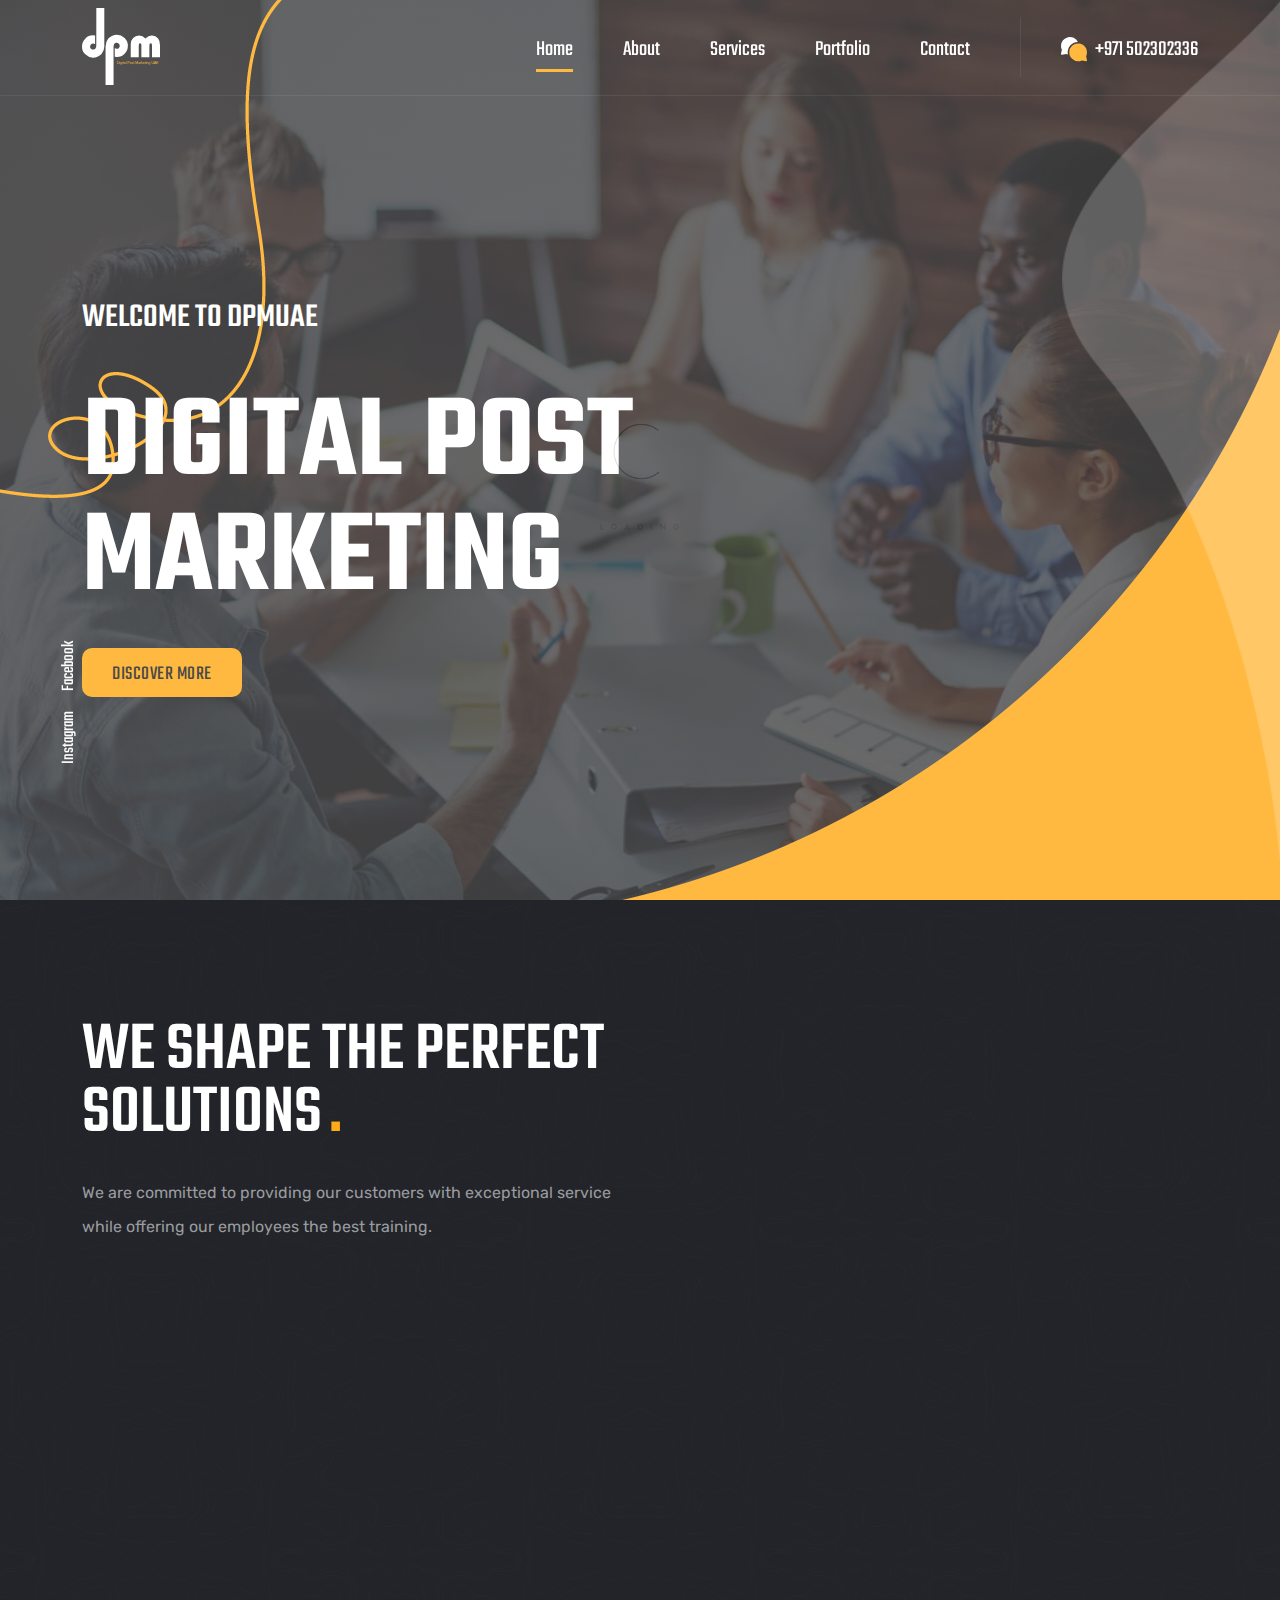
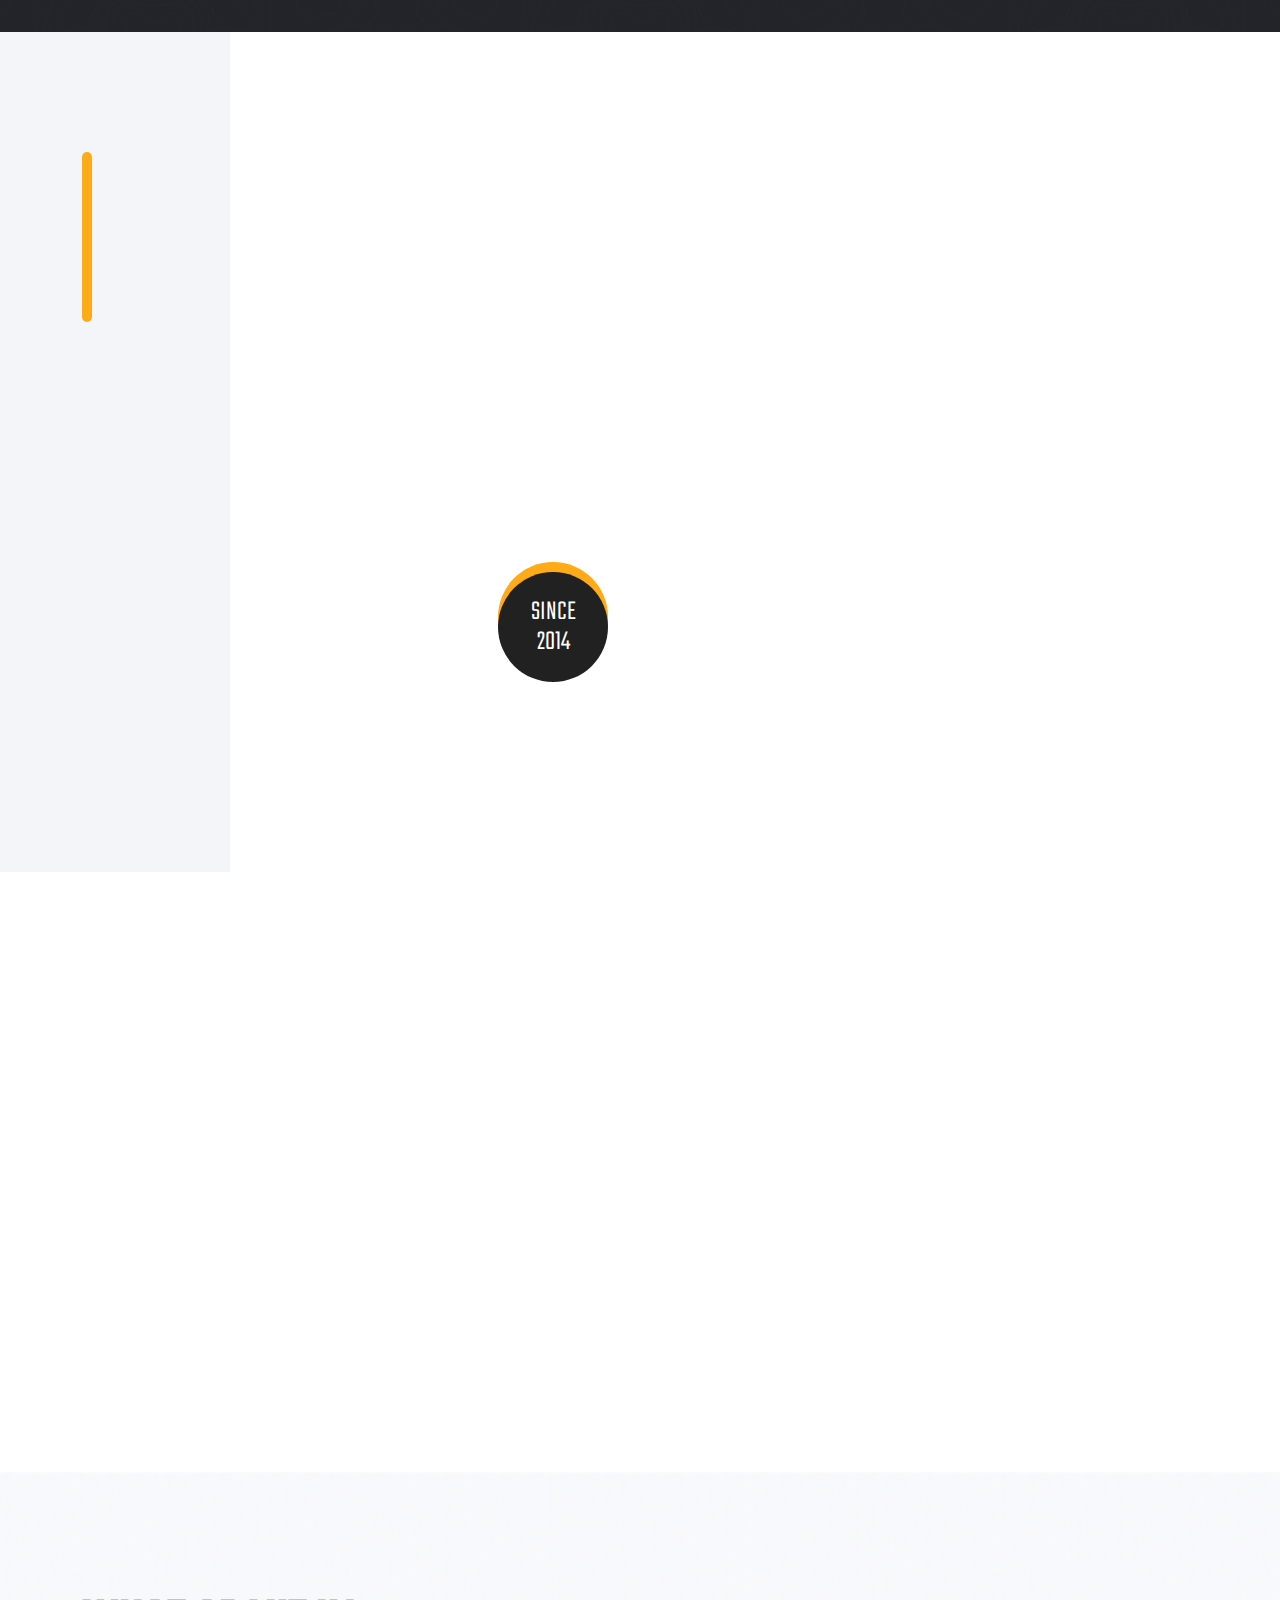
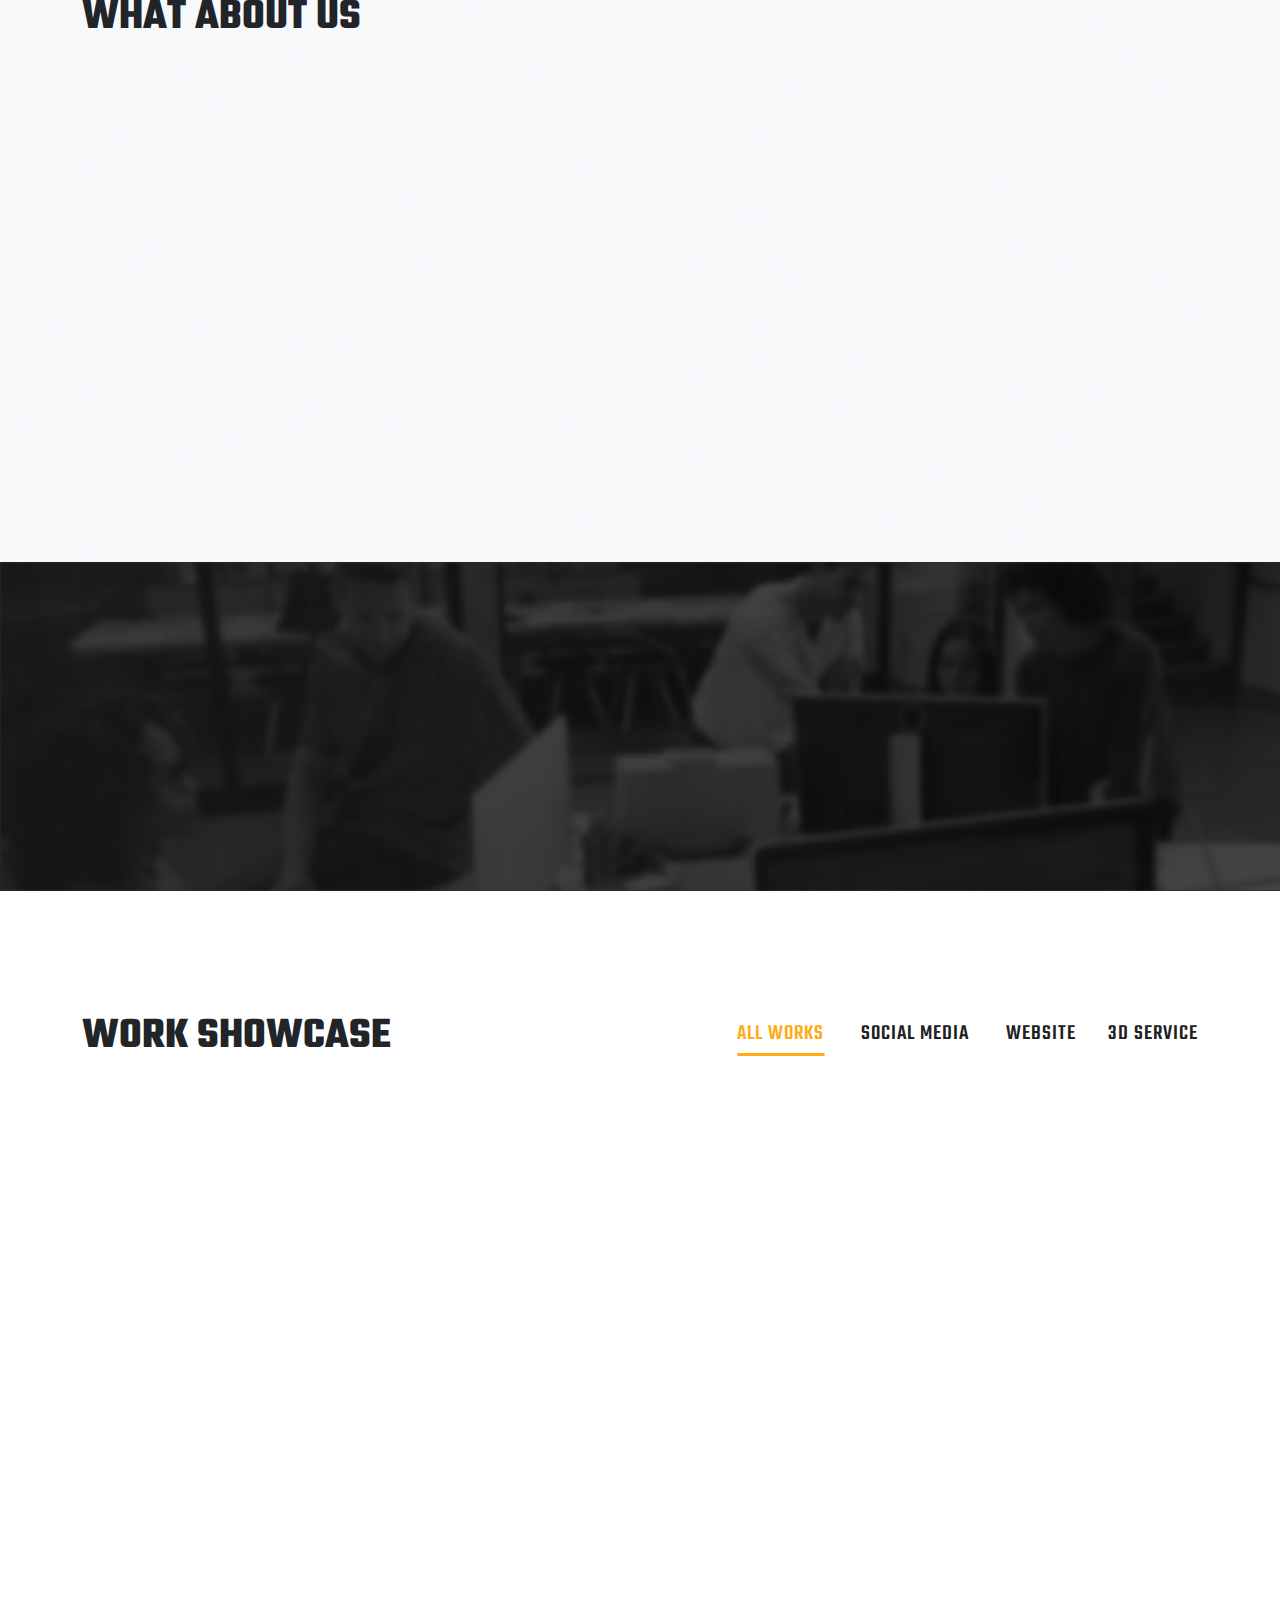
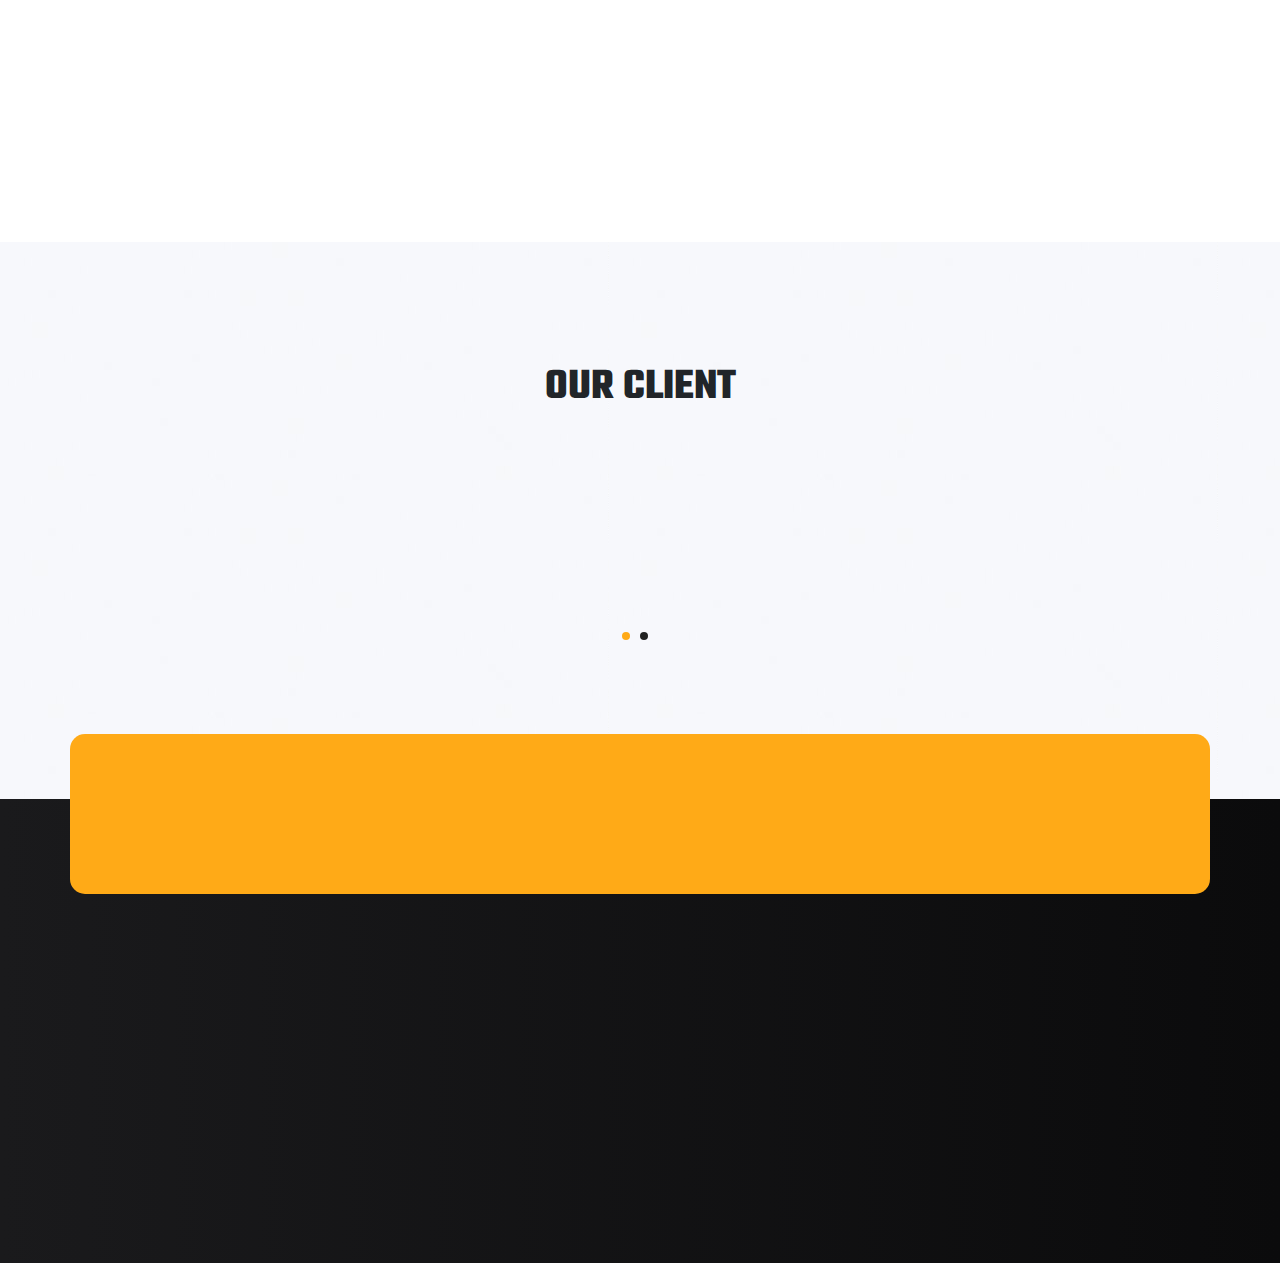
<file: index.html>
<!DOCTYPE html>
<html lang="en">
  <head>
    <meta charset="UTF-8" />
    <meta http-equiv="X-UA-Compatible" content="IE=edge" />
    <meta name="viewport" content="width=device-width, initial-scale=1.0" />
    <meta name="description" content="Digital Post Marketing UAE." />
    <title>dpm - digital post marketing UAE</title>
    <!-- Fonts -->
    <link
      href="https://fonts.googleapis.com/css2?family=Teko:wght@300;400;500;600;700&display=swap"
      rel="stylesheet"
    />
    <link
      href="https://fonts.googleapis.com/css2?family=Rubik:wght@300;400;500;600&display=swap"
      rel="stylesheet"
    />
    <!-- Css Files -->
    <link rel="stylesheet" href="css/main.min.css" />
  </head>
  <body>
    <!-- Start Preloader -->
    <div class="preloader">
      <img src="images/loader.gif" alt="loader" />
    </div>
    <!-- End Preloader -->

    <!-- Start Navbar -->
    <nav class="navbar navbar-expand-lg dpm-navbar wow fadeInDown">
      <div class="container">
        <a class="navbar-brand" href="/">
          <img src="images/logo.svg" draggable="false" alt="dpm logo" />
        </a>
        <button
          class="navbar-toggler"
          type="button"
          data-bs-toggle="collapse"
          data-bs-target="#dpmNavbar"
          aria-controls="dpmNavbar"
          aria-expanded="false"
          aria-label="Toggle navigation"
        >
          <span class="navbar-toggler-icon">
            <span class="icon-bar"></span>
            <span class="icon-bar"></span>
            <span class="icon-bar"></span>
          </span>
        </button>
        <div class="collapse navbar-collapse" id="dpmNavbar">
          <ul class="navbar-nav navbar-list ms-auto mb-2 mb-lg-0">
            <li class="nav-item">
              <a class="nav-link active" aria-current="page" href="/index.html"
                >Home</a
              >
            </li>
            <li class="nav-item">
              <a class="nav-link" href="/about.html">About</a>
            </li>
            <li class="nav-item with-dropdown">
              <a class="nav-link" href="#">Services</a>
              <ul class="nav-dropdown">
                <li>
                  <a href="/social_media.html">social media</a>
                </li>
                <li>
                  <a href="/video_photogtaphy.html">VIDEO &amp; photoghraphy</a>
                </li>
                <li>
                  <a href="/graphic_design.html">GRAPHIC DESIGN</a>
                </li>
                <li>
                  <a href="/3d_design.html">3d DESIGN</a>
                </li>
                <li>
                  <a href="/busniess_analysis.html">BUSNIESS ANALYSIS</a>
                </li>
              </ul>
            </li>
            <li class="nav-item">
              <a class="nav-link" href="#">Portfolio</a>
            </li>
            <!-- <li class="nav-item">
              <a class="nav-link" href="#">Packages</a>
            </li> -->
            <li class="nav-item">
              <a class="nav-link" href="/contact.html">Contact</a>
            </li>
            <li class="nav-item support-icon">
              <a class="nav-link" href="tel:+971502302336">
                <svg
                  xmlns="http://www.w3.org/2000/svg"
                  width="38.778"
                  height="36.203"
                  viewBox="0 0 38.778 36.203"
                >
                  <g id="chat" transform="translate(0 -16.996)">
                    <path
                      id="Path_9724"
                      data-name="Path 9724"
                      d="M25.235,24.421A13.3,13.3,0,0,0,0,30.25a13.111,13.111,0,0,0,1.268,5.665L.023,42.145a1.137,1.137,0,0,0,1.334,1.337l6.307-1.247a13.068,13.068,0,0,0,2.63.92A15.543,15.543,0,0,1,25.235,24.421Z"
                      transform="translate(0)"
                      fill="#fff"
                    />
                    <path
                      id="Path_9725"
                      data-name="Path 9725"
                      d="M186.785,163.92a13.218,13.218,0,0,0,.569-1.4h-.042a13.268,13.268,0,0,0-11.933-17.5h0a13.253,13.253,0,1,0-.637,26.492,13.109,13.109,0,0,0,5.647-1.268c6.908,1.366,6.369,1.269,6.528,1.269a1.137,1.137,0,0,0,1.114-1.359Z"
                      transform="translate(-149.276 -118.312)"
                      fill="#ffaa17"
                    />
                  </g>
                </svg>
                <span> +971 502302336</span>
              </a>
            </li>
          </ul>
        </div>
      </div>
    </nav>
    <!-- End Navbar -->

    <!-- Start Intro Section -->
    <section
      class="intro homeIntro"
      style="background-image: url('images/intro-bg.jpg')"
    >
      <div class="right-yellow-curved-box wow bounceInRight">
        <img
          src="images/right-curved-bg.svg"
          draggable="false"
          alt="right yellow curved"
        />
      </div>
      <div class="right-white-curved-box wow bounceInRight">
        <img
          src="images/right-white-curve.svg"
          draggable="false"
          alt="right white curved"
        />
      </div>
      <div class="left-curve-line-box wow bounceInLeft"></div>
      <div class="intro-links">
        <ul class="intro-links-list">
          <li class="intro-link">
            <a href="https://www.instagram.com/dpmuae" target="_blank">Instagram</a>
          </li>
          <li class="intro-link">
            <a href="https://www.facebook.com/dpm" target="_blank">Facebook</a>
          </li>
        </ul>
      </div>
      <div class="intro-tb">
        <div class="intro-tb-cell">
          <div class="intro-content">
            <div class="container">
              <h4 class="wow fadeIn">WELCOME TO DPMUAE</h4>
              <h1 class="wow fadeIn">DIGITAL POST <br />MARKETING</h1>
              <a href="#" class="fadeIn wow btn dpm-btn yellow-btn"
                ><span>DISCOVER MORE</span></a
              >
            </div>
          </div>
        </div>
      </div>
    </section>
    <!-- End Intro Section -->

    <!-- Start Services Section -->
    <section
      class="services"
      style="background-image: url('images/services-pattern.png')"
    >
      <div class="container">
        <div class="row clearfix">
          <!--Title Block-->
          <div class="title-block col-xl-6 col-lg-12 col-md-12 col-sm-12">
            <div class="inner">
              <div class="sec-title">
                <h2>
                  We Shape the Perfect<br />Solutions<span class="dot">.</span>
                </h2>
                <div class="lower-text">
                  We are committed to providing our customers with exceptional
                  service while offering our employees the best training.
                </div>
              </div>
            </div>
          </div>

          <!--Service Block-->
          <div
            class="
              service-block
              col-xl-3 col-lg-6 col-md-6 col-sm-12
              wow
              fadeInLeft
              animated
            "
            data-wow-delay="0ms"
            data-wow-duration="1500ms"
            style="
              visibility: visible;
              animation-duration: 1500ms;
              animation-delay: 0ms;
              animation-name: fadeInLeft;
            "
          >
            <div class="inner-box">
              <div class="bottom-curve"></div>
              <div class="icon-box">
                <svg
                  xmlns="http://www.w3.org/2000/svg"
                  width="89.145"
                  height="86.066"
                  viewBox="0 0 89.145 86.066"
                >
                  <path
                    id="megaphone"
                    d="M72.087,38.224a9.22,9.22,0,0,0-9.1-15.761L57.23,12.491a6.219,6.219,0,0,0-10.648-.209A91.489,91.489,0,0,1,18.868,40.315a1.487,1.487,0,0,0-.5,1.956c.061.111,9.6,16.626,9.66,16.735A1.486,1.486,0,0,0,30.6,57.52L21.661,42.031A94.414,94.414,0,0,0,49.1,13.867a3.247,3.247,0,0,1,5.56.11L75.271,49.682a3.248,3.248,0,0,1-2.685,4.87A94.464,94.464,0,0,0,33.214,64.861c-.052.027-13.955,8.054-14.912,8.607a5.209,5.209,0,0,1-7.109-1.9L3.667,58.528a5.21,5.21,0,0,1,1.9-7.109L14.63,46.19a1.486,1.486,0,1,0-1.486-2.573L4.086,48.846A8.185,8.185,0,0,0,1.094,60.014L8.62,73.049a8.185,8.185,0,0,0,11.168,2.992l.343-.2,9.292,16.093a4.828,4.828,0,0,0,6.6,1.768l3.259-1.882a4.828,4.828,0,0,0,1.768-6.6L34.463,73.82a1.486,1.486,0,1,0-2.573,1.486l6.585,11.406a1.858,1.858,0,0,1-.68,2.539l-3.259,1.882A1.858,1.858,0,0,1,32,90.452L22.7,74.358l11.9-6.869a91.486,91.486,0,0,1,38.1-9.968A6.219,6.219,0,0,0,77.844,48.2Zm-.424-10.262A6.259,6.259,0,0,1,70.572,35.6L64.5,25.085A6.247,6.247,0,0,1,71.662,27.962Zm14.532-6.606-3.844,2.22A1.486,1.486,0,0,1,80.864,21l3.844-2.22a1.486,1.486,0,1,1,1.486,2.573ZM69.662,12.888l.938-3.5a1.486,1.486,0,1,1,2.87.769l-.938,3.5a1.486,1.486,0,1,1-2.87-.769ZM89.094,37.221a1.486,1.486,0,0,1-1.434,1.1c-.269,0-.081.031-3.884-.988a1.486,1.486,0,0,1,.769-2.87l3.5.937a1.486,1.486,0,0,1,1.051,1.82Z"
                    transform="translate(0 -8.288)"
                    fill="#ffaa17"
                  />
                </svg>
              </div>
              <h6>
                <a href="/social_media.html">DIGITAL MARKETING</a>
              </h6>
            </div>
          </div>
          <!--Service Block-->
          <div
            class="
              service-block
              col-xl-3 col-lg-6 col-md-6 col-sm-12
              wow
              fadeInLeft
              animated
            "
            data-wow-delay="0ms"
            data-wow-duration="1500ms"
            style="
              visibility: visible;
              animation-duration: 1500ms;
              animation-delay: 0ms;
              animation-name: fadeInLeft;
            "
          >
            <div class="inner-box">
              <div class="bottom-curve"></div>
              <div class="icon-box">
                <svg
                  id="move"
                  xmlns="http://www.w3.org/2000/svg"
                  width="92.048"
                  height="95.557"
                  viewBox="0 0 92.048 95.557"
                >
                  <path
                    id="Path_9653"
                    data-name="Path 9653"
                    d="M279.876,151.006a5.674,5.674,0,1,0-5.674-5.674A5.681,5.681,0,0,0,279.876,151.006Zm0-8.549A2.875,2.875,0,1,1,277,145.331,2.878,2.878,0,0,1,279.876,142.456Z"
                    transform="translate(-224.898 -113.592)"
                    fill="#ffaa17"
                  />
                  <path
                    id="Path_9654"
                    data-name="Path 9654"
                    d="M15.093,0H8.761A2.194,2.194,0,0,0,6.57,2.191V8.523a2.194,2.194,0,0,0,2.191,2.191h6.332a2.194,2.194,0,0,0,2.191-2.191V2.191A2.194,2.194,0,0,0,15.093,0Zm-.608,7.915H9.37V2.8h5.115V7.915Z"
                    transform="translate(-6.57)"
                    fill="#ffaa17"
                  />
                  <path
                    id="Path_9655"
                    data-name="Path 9655"
                    d="M15.094,381.887H8.762a2.194,2.194,0,0,0-2.191,2.191v6.332A2.194,2.194,0,0,0,8.762,392.6h6.332a2.194,2.194,0,0,0,2.191-2.191v-6.332A2.194,2.194,0,0,0,15.094,381.887Zm-.608,7.915H9.37v-5.115h5.115V389.8Z"
                    transform="translate(-6.571 -310.613)"
                    fill="#ffaa17"
                  />
                  <path
                    id="Path_9656"
                    data-name="Path 9656"
                    d="M390.648,10.714h6.332a2.194,2.194,0,0,0,2.191-2.191V2.191A2.194,2.194,0,0,0,396.98,0h-6.332a2.194,2.194,0,0,0-2.191,2.191V8.523A2.194,2.194,0,0,0,390.648,10.714Zm.608-7.915h5.115V7.915h-5.115Z"
                    transform="translate(-318.24 0)"
                    fill="#ffaa17"
                  />
                  <path
                    id="Path_9657"
                    data-name="Path 9657"
                    d="M255.814,403.091h-3.562a1.4,1.4,0,1,0,0,2.8h3.562a1.4,1.4,0,1,0,0-2.8Z"
                    transform="translate(-205.817 -327.86)"
                    fill="#ffaa17"
                  />
                  <path
                    id="Path_9658"
                    data-name="Path 9658"
                    d="M172.46,403.091H168.9a1.4,1.4,0,1,0,0,2.8h3.562a1.4,1.4,0,1,0,0-2.8Z"
                    transform="translate(-137.83 -327.86)"
                    fill="#ffaa17"
                  />
                  <path
                    id="Path_9659"
                    data-name="Path 9659"
                    d="M89.107,403.091H85.546a1.4,1.4,0,1,0,0,2.8h3.562a1.4,1.4,0,1,0,0-2.8Z"
                    transform="translate(-69.844 -327.86)"
                    fill="#ffaa17"
                  />
                  <path
                    id="Path_9660"
                    data-name="Path 9660"
                    d="M335.606,24h3.562a1.4,1.4,0,1,0,0-2.8h-3.562a1.4,1.4,0,1,0,0,2.8Z"
                    transform="translate(-273.802 -17.247)"
                    fill="#ffaa17"
                  />
                  <path
                    id="Path_9661"
                    data-name="Path 9661"
                    d="M252.253,24h3.562a1.4,1.4,0,1,0,0-2.8h-3.562a1.4,1.4,0,1,0,0,2.8Z"
                    transform="translate(-205.817 -17.247)"
                    fill="#ffaa17"
                  />
                  <path
                    id="Path_9662"
                    data-name="Path 9662"
                    d="M168.9,24h3.562a1.4,1.4,0,1,0,0-2.8H168.9a1.4,1.4,0,0,0,0,2.8Z"
                    transform="translate(-137.83 -17.247)"
                    fill="#ffaa17"
                  />
                  <path
                    id="Path_9663"
                    data-name="Path 9663"
                    d="M85.546,24h3.562a1.4,1.4,0,0,0,0-2.8H85.546a1.4,1.4,0,1,0,0,2.8Z"
                    transform="translate(-69.844 -17.247)"
                    fill="#ffaa17"
                  />
                  <path
                    id="Path_9664"
                    data-name="Path 9664"
                    d="M27.774,332.6a1.4,1.4,0,0,0,2.8,0v-3.562a1.4,1.4,0,1,0-2.8,0Z"
                    transform="translate(-23.817 -266.488)"
                    fill="#ffaa17"
                  />
                  <path
                    id="Path_9665"
                    data-name="Path 9665"
                    d="M27.774,249.243a1.4,1.4,0,1,0,2.8,0v-3.562a1.4,1.4,0,1,0-2.8,0Z"
                    transform="translate(-23.817 -198.69)"
                    fill="#ffaa17"
                  />
                  <path
                    id="Path_9666"
                    data-name="Path 9666"
                    d="M27.774,165.891a1.4,1.4,0,0,0,2.8,0v-3.562a1.4,1.4,0,0,0-2.8,0Z"
                    transform="translate(-23.817 -130.894)"
                    fill="#ffaa17"
                  />
                  <path
                    id="Path_9667"
                    data-name="Path 9667"
                    d="M29.174,83.936a1.4,1.4,0,0,0,1.4-1.4V78.975a1.4,1.4,0,1,0-2.8,0v3.562A1.4,1.4,0,0,0,29.174,83.936Z"
                    transform="translate(-23.817 -63.097)"
                    fill="#ffaa17"
                  />
                  <path
                    id="Path_9668"
                    data-name="Path 9668"
                    d="M411.061,244.282a1.4,1.4,0,0,0-1.4,1.4v3.562a1.4,1.4,0,1,0,2.8,0v-3.562A1.4,1.4,0,0,0,411.061,244.282Z"
                    transform="translate(-335.487 -198.69)"
                    fill="#ffaa17"
                  />
                  <path
                    id="Path_9669"
                    data-name="Path 9669"
                    d="M412.461,162.329a1.4,1.4,0,0,0-2.8,0v3.562a1.4,1.4,0,0,0,2.8,0Z"
                    transform="translate(-335.487 -130.894)"
                    fill="#ffaa17"
                  />
                  <path
                    id="Path_9670"
                    data-name="Path 9670"
                    d="M412.461,78.975a1.4,1.4,0,0,0-2.8,0v3.562a1.4,1.4,0,0,0,2.8,0Z"
                    transform="translate(-335.487 -63.097)"
                    fill="#ffaa17"
                  />
                  <path
                    id="Path_9671"
                    data-name="Path 9671"
                    d="M172.456,125.192H152.2V83.953a3.337,3.337,0,0,0-3.333-3.333H103.633a3.337,3.337,0,0,0-3.333,3.333v3.273a1.4,1.4,0,0,0,2.8,0V83.953a.534.534,0,0,1,.534-.534h45.229a.534.534,0,0,1,.534.534v27.272l-10.148,9.22-3.654-4.191a1.4,1.4,0,1,0-2.11,1.84l3.721,4.268a2.7,2.7,0,0,0,3.85.224l8.341-7.578v10.184h-5.967a3.46,3.46,0,0,0-3.456,3.456v1.068H103.634a.534.534,0,0,1-.534-.534v-1.8l17.983-20.628a1.669,1.669,0,0,1,2.518,0l5.591,6.414a1.4,1.4,0,0,0,2.11-1.84l-5.591-6.414a4.47,4.47,0,0,0-6.738,0L103.1,123.126V93.759a1.4,1.4,0,0,0-2.8,0v35.423a3.337,3.337,0,0,0,3.333,3.333h36.339v25.159a3.46,3.46,0,0,0,3.456,3.456h29.026a3.46,3.46,0,0,0,3.456-3.456V128.648A3.46,3.46,0,0,0,172.456,125.192Zm.656,32.483a.657.657,0,0,1-.656.656H143.429a.657.657,0,0,1-.657-.656V128.648a.657.657,0,0,1,.657-.657h29.026a.657.657,0,0,1,.656.657Z"
                    transform="translate(-83.863 -65.573)"
                    fill="#ffaa17"
                  />
                  <path
                    id="Path_9672"
                    data-name="Path 9672"
                    d="M386.219,359.015l1.137-.713v2.971a1.4,1.4,0,1,0,2.8,0V358.3l1.137.713a1.4,1.4,0,0,0,1.487-2.372l-3.28-2.056a1.4,1.4,0,0,0-1.487,0l-3.28,2.056a1.4,1.4,0,0,0,1.487,2.372Z"
                    transform="translate(-314.676 -288.235)"
                    fill="#ffaa17"
                  />
                  <path
                    id="Path_9673"
                    data-name="Path 9673"
                    d="M391.29,436.252l-1.137.713v-2.972a1.4,1.4,0,0,0-2.8,0v2.972l-1.137-.713a1.4,1.4,0,0,0-1.487,2.372l3.28,2.056a1.406,1.406,0,0,0,1.487,0l3.28-2.056a1.4,1.4,0,0,0-1.487-2.372Z"
                    transform="translate(-314.675 -351.856)"
                    fill="#ffaa17"
                  />
                  <path
                    id="Path_9674"
                    data-name="Path 9674"
                    d="M434.111,394.58l-2.056-3.28a1.4,1.4,0,1,0-2.372,1.487l.713,1.137h-2.972a1.4,1.4,0,1,0,0,2.8H430.4l-.713,1.137a1.4,1.4,0,1,0,2.372,1.487l2.056-3.28A1.409,1.409,0,0,0,434.111,394.58Z"
                    transform="translate(-348.796 -317.735)"
                    fill="#ffaa17"
                  />
                  <path
                    id="Path_9675"
                    data-name="Path 9675"
                    d="M351.73,396.724H354.7a1.4,1.4,0,1,0,0-2.8h-2.972l.713-1.137a1.4,1.4,0,0,0-2.372-1.487l-2.056,3.28a1.4,1.4,0,0,0,0,1.487l2.056,3.28a1.4,1.4,0,1,0,2.372-1.487Z"
                    transform="translate(-284.908 -317.736)"
                    fill="#ffaa17"
                  />
                </svg>
              </div>
              <h6>
                <a href="/graphic_design.html">GRAPHIC DESIGN</a>
              </h6>
            </div>
          </div>
          <!--Service Block-->
          <div
            class="
              service-block
              col-xl-3 col-lg-6 col-md-6 col-sm-12
              wow
              fadeInLeft
              animated
            "
            data-wow-delay="0ms"
            data-wow-duration="1500ms"
            style="
              visibility: visible;
              animation-duration: 1500ms;
              animation-delay: 0ms;
              animation-name: fadeInLeft;
            "
          >
            <div class="inner-box">
              <div class="bottom-curve"></div>
              <div class="icon-box">
                <svg
                  id="Capa_1"
                  enable-background="new 0 0 512 512"
                  height="512"
                  viewBox="0 0 512 512"
                  width="512"
                  xmlns="http://www.w3.org/2000/svg"
                >
                  <g>
                    <g>
                      <path
                        d="m463.22 149.42c-4.142 0-7.5 3.357-7.5 7.5v231.686c0 6.893-5.607 12.5-12.5 12.5h-56.38c-4.142 0-7.5 3.357-7.5 7.5s3.358 7.5 7.5 7.5h56.38c15.164 0 27.5-12.337 27.5-27.5v-231.686c0-4.143-3.358-7.5-7.5-7.5z"
                      />
                      <path
                        d="m443.22 0h-374.44c-15.164 0-27.5 12.337-27.5 27.5v50.896 310.209c0 15.163 12.336 27.5 27.5 27.5h56.46c4.142 0 7.5-3.357 7.5-7.5s-3.358-7.5-7.5-7.5h-56.46c-6.893 0-12.5-5.607-12.5-12.5v-302.709h399.44v35.743c0 4.143 3.358 7.5 7.5 7.5s7.5-3.357 7.5-7.5v-43.243-50.896c0-15.163-12.336-27.5-27.5-27.5zm-386.94 27.5c0-6.893 5.607-12.5 12.5-12.5h374.44c6.893 0 12.5 5.607 12.5 12.5v43.396h-399.44z"
                      />
                      <path
                        d="m94.113 37.621h-7.68c-4.142 0-7.5 3.357-7.5 7.5s3.358 7.5 7.5 7.5h7.68c4.142 0 7.5-3.357 7.5-7.5s-3.358-7.5-7.5-7.5z"
                      />
                      <path
                        d="m131.557 37.621h-7.68c-4.142 0-7.5 3.357-7.5 7.5s3.358 7.5 7.5 7.5h7.68c4.142 0 7.5-3.357 7.5-7.5s-3.358-7.5-7.5-7.5z"
                      />
                      <path
                        d="m169 37.621h-7.68c-4.142 0-7.5 3.357-7.5 7.5s3.358 7.5 7.5 7.5h7.68c4.142 0 7.5-3.357 7.5-7.5s-3.358-7.5-7.5-7.5z"
                      />
                      <path
                        d="m329.128 335.475c-2.929-2.93-7.677-2.929-10.607-.001-2.929 2.929-2.929 7.678-.001 10.606 14.914 14.916 23.82 34.227 25.556 55.01h-80.518l-.058-80.588c8.151.682 16.115 2.471 23.76 5.361 3.874 1.463 8.203-.489 9.668-4.363s-.489-8.203-4.363-9.668c-11.675-4.414-23.977-6.652-36.564-6.652-57.021 0-103.41 46.39-103.41 103.41s46.388 103.41 103.409 103.41c28.187 0 53.771-11.341 72.443-29.693.234-.184.463-.379.679-.595s.411-.445.595-.679c18.352-18.672 29.693-44.256 29.693-72.443 0-27.619-10.754-53.585-30.282-73.115zm-5.566 130.069-49.455-49.455h69.982c-1.583 18.752-9.043 35.854-20.527 49.455zm-155.972-56.954c0-46.224 35.658-84.269 80.91-88.089v79.391c0 7.612 2.965 14.77 8.348 20.153l56.107 56.107c-15.396 12.999-35.275 20.848-56.955 20.848-48.749 0-88.41-39.66-88.41-88.41z"
                      />
                      <path
                        d="m353.2 276.26h56.16c4.142 0 7.5-3.357 7.5-7.5s-3.358-7.5-7.5-7.5h-56.16c-4.142 0-7.5 3.357-7.5 7.5s3.358 7.5 7.5 7.5z"
                      />
                      <path
                        d="m353.2 229.016h56.16c4.142 0 7.5-3.357 7.5-7.5s-3.358-7.5-7.5-7.5h-56.16c-4.142 0-7.5 3.357-7.5 7.5s3.358 7.5 7.5 7.5z"
                      />
                      <path
                        d="m353.2 181.771h56.16c4.142 0 7.5-3.357 7.5-7.5s-3.358-7.5-7.5-7.5h-56.16c-4.142 0-7.5 3.357-7.5 7.5s3.358 7.5 7.5 7.5z"
                      />
                      <path
                        d="m153.34 119.112c0-6.893-5.607-12.5-12.5-12.5h-33.2c-6.893 0-12.5 5.607-12.5 12.5v144.648c0 6.893 5.607 12.5 12.5 12.5h33.2c6.893 0 12.5-5.607 12.5-12.5zm-15 142.148h-28.2v-139.648h28.2z"
                      />
                      <path
                        d="m222.92 276.26c6.893 0 12.5-5.607 12.5-12.5v-109.768c0-6.893-5.607-12.5-12.5-12.5h-33.2c-6.893 0-12.5 5.607-12.5 12.5v109.768c0 6.893 5.607 12.5 12.5 12.5zm-30.7-119.768h28.2v104.768h-28.2z"
                      />
                      <path
                        d="m305 276.26c6.893 0 12.5-5.607 12.5-12.5v-84.489c0-6.893-5.607-12.5-12.5-12.5h-33.2c-6.893 0-12.5 5.607-12.5 12.5v84.489c0 6.893 5.607 12.5 12.5 12.5zm-30.7-94.489h28.2v79.489h-28.2z"
                      />
                    </g>
                  </g>
                </svg>
              </div>
              <h6>
                <a href="/busniess_analysis.html">BUSENISS ANALYESS</a>
              </h6>
            </div>
          </div>
          <!--Service Block-->
          <div
            class="
              service-block
              col-xl-3 col-lg-6 col-md-6 col-sm-12
              wow
              fadeInLeft
              animated
            "
            data-wow-delay="0ms"
            data-wow-duration="1500ms"
            style="
              visibility: visible;
              animation-duration: 1500ms;
              animation-delay: 0ms;
              animation-name: fadeInLeft;
            "
          >
            <div class="inner-box">
              <div class="bottom-curve"></div>
              <div class="icon-box">
                <svg
                  xmlns="http://www.w3.org/2000/svg"
                  width="95.682"
                  height="72.896"
                  viewBox="0 0 95.682 72.896"
                >
                  <g
                    id="Group_11"
                    data-name="Group 11"
                    transform="translate(0 0)"
                  >
                    <path
                      id="Path_9620"
                      data-name="Path 9620"
                      d="M92.5,56.157a10.455,10.455,0,0,0-7.549-3.081h-15.1V52.9A7.781,7.781,0,0,0,67.4,47.177,8.462,8.462,0,0,0,61.484,44.8H34.2a8.521,8.521,0,0,0-6,2.377A7.928,7.928,0,0,0,25.739,52.9v.176H10.732a10.455,10.455,0,0,0-7.549,3.081A10.305,10.305,0,0,0,0,63.464v43.843a9.806,9.806,0,0,0,3.183,7.307,10.992,10.992,0,0,0,7.549,3.081H84.949a10.455,10.455,0,0,0,7.549-3.081,10.305,10.305,0,0,0,3.183-7.307V63.464A9.806,9.806,0,0,0,92.5,56.157Zm-1.546,51.15h-.091a5.562,5.562,0,0,1-1.728,4.05,5.938,5.938,0,0,1-4.184,1.673H10.732a5.938,5.938,0,0,1-4.184-1.673,5.562,5.562,0,0,1-1.728-4.05V63.464a5.562,5.562,0,0,1,1.728-4.05,5.938,5.938,0,0,1,4.184-1.673H28.286a2.407,2.407,0,0,0,2.456-2.377V52.811a3.4,3.4,0,0,1,1-2.465,3.637,3.637,0,0,1,2.547-.968H61.484a3.637,3.637,0,0,1,2.547.968,3.4,3.4,0,0,1,1,2.465v2.553a2.407,2.407,0,0,0,2.456,2.377H85.04a5.938,5.938,0,0,1,4.184,1.673,5.562,5.562,0,0,1,1.728,4.05Z"
                      transform="translate(0 -44.8)"
                      fill="#ffaa17"
                    />
                    <path
                      id="Path_9621"
                      data-name="Path 9621"
                      d="M134.374,130.8a22.793,22.793,0,0,0-15.826,6.339,21.191,21.191,0,0,0,0,30.637,22.925,22.925,0,0,0,31.651,0,21.191,21.191,0,0,0,0-30.637A22.793,22.793,0,0,0,134.374,130.8Zm12.37,33.719a17.982,17.982,0,0,1-24.739,0,16.562,16.562,0,0,1-5.093-11.973A16.929,16.929,0,0,1,122,140.572a17.683,17.683,0,0,1,12.369-4.93,18.078,18.078,0,0,1,12.37,4.93,16.562,16.562,0,0,1,5.093,11.973A16.212,16.212,0,0,1,146.744,164.519Z"
                      transform="translate(-86.533 -111.872)"
                      fill="#ffaa17"
                    />
                    <ellipse
                      id="Ellipse_3194"
                      data-name="Ellipse 3194"
                      cx="4.457"
                      cy="4.314"
                      rx="4.457"
                      ry="4.314"
                      transform="translate(75.763 18.84)"
                      fill="#ffaa17"
                    />
                  </g>
                </svg>
              </div>
              <h6>
                <a href="/video_photogtaphy.html">PHOTOGHRAPHY &amp; video production</a>
              </h6>
            </div>
          </div>
          <!--Service Block-->
          <div
            class="
              service-block
              col-xl-3 col-lg-6 col-md-6 col-sm-12
              wow
              fadeInLeft
              animated
            "
            data-wow-delay="0ms"
            data-wow-duration="1500ms"
            style="
              visibility: visible;
              animation-duration: 1500ms;
              animation-delay: 0ms;
              animation-name: fadeInLeft;
            "
          >
            <div class="inner-box">
              <div class="bottom-curve"></div>
              <div class="icon-box">
                <svg
                  id="rotation"
                  xmlns="http://www.w3.org/2000/svg"
                  width="100.465"
                  height="85.091"
                  viewBox="0 0 100.465 85.091"
                >
                  <path
                    id="Path_57"
                    data-name="Path 57"
                    d="M34.3,25.312a2.187,2.187,0,0,1-.753-.134L6.34,15.048a2.006,2.006,0,0,1,0-3.785L33.549,1.134a2.178,2.178,0,0,1,1.5,0l27.209,10.13a2.005,2.005,0,0,1,0,3.785L35.056,25.178A2.187,2.187,0,0,1,34.3,25.312ZM12.924,13.156,34.3,21.114,55.68,13.156,34.3,5.2Z"
                    transform="translate(15.93 -1)"
                    fill="#ffaa17"
                  />
                  <path
                    id="Path_58"
                    data-name="Path 58"
                    d="M34.3,50.1a2.187,2.187,0,0,1-.753-.134L6.34,39.834A2.028,2.028,0,0,1,5,37.941V5.526a2.094,2.094,0,0,1,4.186,0V36.552L34.3,45.9l25.116-9.352V5.526a2.094,2.094,0,0,1,4.186,0V37.941a2.028,2.028,0,0,1-1.34,1.892L35.056,49.963A2.187,2.187,0,0,1,34.3,50.1Z"
                    transform="translate(15.93 6.63)"
                    fill="#ffaa17"
                  />
                  <path
                    id="Path_59"
                    data-name="Path 59"
                    d="M13.593,42.467A2.061,2.061,0,0,1,11.5,40.441V8.026a2.094,2.094,0,0,1,4.186,0V40.441A2.061,2.061,0,0,1,13.593,42.467Z"
                    transform="translate(36.64 14.26)"
                    fill="#ffaa17"
                  />
                  <path
                    id="Path_60"
                    data-name="Path 60"
                    d="M12.094,34.207a2.109,2.109,0,0,1-1.674-.81,1.982,1.982,0,0,1,.419-2.836L16.975,26.1l-6.137-4.457a1.982,1.982,0,0,1-.419-2.836,2.141,2.141,0,0,1,2.93-.405l8.372,6.078a1.987,1.987,0,0,1,0,3.242L13.349,33.8a2.142,2.142,0,0,1-1.256.405Z"
                    transform="translate(31.86 50.884)"
                    fill="#ffaa17"
                  />
                  <path
                    id="Path_61"
                    data-name="Path 61"
                    d="M50.233,38.438a173.209,173.209,0,0,1-17.807-.863C24.832,36.834,0,33.681,0,24.257,0,20.411,4.1,17.2,12.173,14.71a2.139,2.139,0,0,1,2.75,1.933,2.029,2.029,0,0,1-1.658,1.985c-6.7,2.087-9.08,4.336-9.08,5.628,0,2.7,8.9,7.358,28.674,9.287a168.281,168.281,0,0,0,17.372.843,2.027,2.027,0,1,1,0,4.052Z"
                    transform="translate(0 40.574)"
                    fill="#ffaa17"
                  />
                  <path
                    id="Path_62"
                    data-name="Path 62"
                    d="M17.082,37.836a2.024,2.024,0,0,1-.167-4.044c21.558-1.706,31.6-6.694,31.6-9.53,0-1.3-2.424-3.578-9.26-5.685a2.017,2.017,0,0,1-1.36-2.545,2.109,2.109,0,0,1,2.629-1.317c8.079,2.488,12.177,5.7,12.177,9.546,0,9.988-27.134,12.909-35.452,13.57-.059,0-.117,0-.172,0Z"
                    transform="translate(47.76 40.569)"
                    fill="#ffaa17"
                  />
                </svg>
              </div>
              <h6>
                <a href="/3d_design.html">3D INTERUAL DESIGN</a>
              </h6>
            </div>
          </div>
          <!--Service Block-->
          <div
            class="
              service-block
              col-xl-3 col-lg-6 col-md-6 col-sm-12
              wow
              fadeInLeft
              animated
            "
            data-wow-delay="0ms"
            data-wow-duration="1500ms"
            style="
              visibility: visible;
              animation-duration: 1500ms;
              animation-delay: 0ms;
              animation-name: fadeInLeft;
            "
          >
            <div class="inner-box">
              <div class="bottom-curve"></div>
              <div class="icon-box">
                <svg
                  id="web-design"
                  xmlns="http://www.w3.org/2000/svg"
                  width="95.23"
                  height="82.217"
                  viewBox="0 0 95.23 82.217"
                >
                  <g
                    id="Group_13"
                    data-name="Group 13"
                    transform="translate(0 0)"
                  >
                    <path
                      id="Path_9685"
                      data-name="Path 9685"
                      d="M340.375,74.863h-.011a1.866,1.866,0,1,0,.011,0Z"
                      transform="translate(-275.548 -66.366)"
                      fill="#ffaa17"
                    />
                    <path
                      id="Path_9686"
                      data-name="Path 9686"
                      d="M388.747,74.863h-.005a1.864,1.864,0,1,0,.005,0Z"
                      transform="translate(-314.926 -66.366)"
                      fill="#ffaa17"
                    />
                    <path
                      id="Path_9687"
                      data-name="Path 9687"
                      d="M292.016,74.863h-.011a1.866,1.866,0,1,0,.011,0Z"
                      transform="translate(-236.184 -66.366)"
                      fill="#ffaa17"
                    />
                    <path
                      id="Path_9688"
                      data-name="Path 9688"
                      d="M80.931,74.863H55.888a1.8,1.8,0,1,0,0,3.6H80.931a1.8,1.8,0,1,0,0-3.6Z"
                      transform="translate(-43.979 -66.366)"
                      fill="#ffaa17"
                    />
                    <path
                      id="Path_9689"
                      data-name="Path 9689"
                      d="M95.212,102.5a6.768,6.768,0,0,0-2.436-4.72l-7.045-5.9V33.029a5.46,5.46,0,0,0-5.54-5.363H5.54A5.46,5.46,0,0,0,0,33.029V92.776a5.46,5.46,0,0,0,5.54,5.363h65.9L83.45,108.207a7.207,7.207,0,0,0,4.649,1.676q.261,0,.523-.018A7.149,7.149,0,0,0,93.5,107.51a6.7,6.7,0,0,0,1.716-5.007ZM3.72,33.029a1.794,1.794,0,0,1,1.82-1.762H80.191a1.794,1.794,0,0,1,1.82,1.762V44.656H3.72ZM5.54,94.537a1.794,1.794,0,0,1-1.82-1.762V48.256H82.011V88.761L68.485,77.424c0-.228-.008-.457-.025-.686a10.284,10.284,0,0,0-.208-1.423h6.693a1.831,1.831,0,0,0,1.86-1.8V54.693a1.831,1.831,0,0,0-1.86-1.8H51.209a1.8,1.8,0,1,0,0,3.6H73.085V71.715H66.693a10.616,10.616,0,0,0-1.941-2.134l-.05-.04a9.371,9.371,0,0,0-6.64-2.117c-2.171,0-4.417,0-9.182-3.828a1.9,1.9,0,0,0-2.594.208,10.636,10.636,0,0,0-2.432,7.911H12.646V56.493h21.86a1.8,1.8,0,1,0,0-3.6H10.786a1.831,1.831,0,0,0-1.86,1.8V73.515a1.831,1.831,0,0,0,1.86,1.8H44.459A20.8,20.8,0,0,0,50.608,85.4a10.929,10.929,0,0,0,7.053,2.551,10.788,10.788,0,0,0,1.5-.1l7.979,6.689Zm57.5-12.559a7.247,7.247,0,0,1-9.992.7c-3.686-3.088-6.857-10.569-4.88-15.052,4.77,3.4,7.588,3.4,9.9,3.4a5.65,5.65,0,0,1,4.284,1.3,6.7,6.7,0,0,1,.692,9.653Zm.176,4.5a10.735,10.735,0,0,0,2.636-2.142A10.425,10.425,0,0,0,67.663,81.5L82.316,93.781l-4.455,4.979Zm27.472,18.676a3.411,3.411,0,0,1-2.327,1.121,3.457,3.457,0,0,1-2.472-.789l-5.211-4.369,4.455-4.979,5.212,4.369a3.233,3.233,0,0,1,.343,4.646Z"
                      transform="translate(0 -27.666)"
                      fill="#ffaa17"
                    />
                    <path
                      id="Path_9690"
                      data-name="Path 9690"
                      d="M119.979,316.437h16.17a1.8,1.8,0,1,0,0-3.6h-16.17a1.8,1.8,0,1,0,0,3.6Z"
                      transform="translate(-96.149 -261.495)"
                      fill="#ffaa17"
                    />
                    <path
                      id="Path_9691"
                      data-name="Path 9691"
                      d="M49.85,316.437h5.51a1.8,1.8,0,1,0,0-3.6H49.85a1.8,1.8,0,1,0,0,3.6Z"
                      transform="translate(-39.064 -261.495)"
                      fill="#ffaa17"
                    />
                    <path
                      id="Path_9692"
                      data-name="Path 9692"
                      d="M65.1,353.344H49.85a1.8,1.8,0,1,0,0,3.6H65.1a1.8,1.8,0,1,0,0-3.6Z"
                      transform="translate(-39.064 -294.71)"
                      fill="#ffaa17"
                    />
                    <path
                      id="Path_9693"
                      data-name="Path 9693"
                      d="M190.819,353.344H182.51a1.8,1.8,0,1,0,0,3.6h8.309a1.8,1.8,0,1,0,0-3.6Z"
                      transform="translate(-147.05 -294.71)"
                      fill="#ffaa17"
                    />
                    <path
                      id="Path_9694"
                      data-name="Path 9694"
                      d="M222.281,171.386h.011a1.866,1.866,0,1,0-.011,0Z"
                      transform="translate(-179.423 -142.558)"
                      fill="#ffaa17"
                    />
                  </g>
                </svg>
              </div>
              <h6>
                <a href="#">WEB CREATION</a>
              </h6>
            </div>
          </div>
        </div>
      </div>
    </section>
    <!-- End Services Section -->

    <!-- Start About Section -->
    <section class="about">
      <div class="container">
        <div class="row clearfix">
          <!--Image Column-->
          <div class="image-column col-xl-6 col-lg-12 col-md-12 col-sm-12">
            <div class="inner move">
              <div class="image-block wow fadeInLeft">
                <img src="images/about-img1.jpg" alt="" />
              </div>
              <div class="image-block wow fadeInLeft">
                <img src="images/about-img2.jpg" alt="" />
              </div>
              <div class="since">
                <span class="txt">Since <br />2014</span>
              </div>
            </div>
          </div>
          <!--Text Column-->
          <div class="text-column col-xl-6 col-lg-12 col-md-12 col-sm-12">
            <div class="inner">
              <div class="sec-title wow fadeInUp">
                <h2>THE STORY OF DIGITAL POST MARKETING</h2>
                <div class="lower-text">
                  Digital Post Marketing is a leading Professional Advertising
                  Agency established in Dubai, UAE, specialized in Digital Media
                  Marketing, websites and Mobile Apps Solutions.
                </div>
              </div>
              <div class="text wow fadeInUp">
                <p>We provide our services for many different fields such:</p>
              </div>
              <div class="text clearfix wow fadeInUp">
                <ul class="list-unstyled m-0">
                  <li>
                    Hotels, Spa, Health, Real Estate, Tourism, Medical,
                    Restaurants and automotive.
                  </li>
                  <li>
                    Responsible for all Social Media channels (strategies,
                    campaigns, & plans).
                  </li>
                  <li>we are partner with Google.</li>
                </ul>
              </div>
              <div class="link-box wow fadeInUp">
                <a class="dpm-btn yellow-btn btn" href="#">
                  <span>Discover More</span>
                </a>
              </div>
            </div>
          </div>
        </div>
      </div>
    </section>
    <!-- End About Section -->

    <!-- Start Video Section -->
    <div class="container">
      <section
        class="video wow fadeInRight"
        style="background-image: url('images/dpmuae.png')"
      >
        <div class="video-play-box">
          <div class="video-play-btn">
            <a
              href="https://www.youtube.com/watch?v=uC3Lnvc7F38"
              data-lity
            >
              <svg
                xmlns="http://www.w3.org/2000/svg"
                width="52.239"
                height="59.706"
                viewBox="0 0 52.239 59.706"
              >
                <path
                  id="Icon_awesome-play"
                  data-name="Icon awesome-play"
                  d="M49.489,25.034,8.442.768A5.566,5.566,0,0,0,0,5.584V54.1a5.592,5.592,0,0,0,8.442,4.816L49.489,34.666A5.591,5.591,0,0,0,49.489,25.034Z"
                  transform="translate(0 -0.002)"
                  fill="#ffaa17"
                />
              </svg>
            </a>
          </div>
        </div>
      </section>
    </div>
    <!-- End Video Section -->

    <!-- Start About 2 Section -->
    <section
      class="about2"
      style="background-image: url('images/about-2-pattern.png')"
    >
      <div class="container">
        <div class="row">
          <div class="col-md-6">
            <div class="about-2-img-container">
              <h2>WHAT ABOUT US</h2>
              <div class="about-2-img-box wow fadeInLeft">
                <img src="images/Business-Marketing1.jpg" alt="our image" />
              </div>
              <div class="about-2-info-box wow fadeInLeft">
                <p>
                  We give you consistently targeted visibility to reach your
                  audience with attractive ad designs
                </p>
              </div>
            </div>
          </div>
          <div class="col-md-6">
            <div class="about-2-accordian-box">
              <div class="accordion" id="dpm-ac-about-2">
                <div class="accordion-item wow fadeInUp">
                  <h2 class="accordion-header" id="headingOne">
                    <button
                      class="accordion-button"
                      type="button"
                      data-bs-toggle="collapse"
                      data-bs-target="#firstCol"
                      aria-expanded="true"
                      aria-controls="firstCol"
                    >
                      Our Mission
                    </button>
                  </h2>
                  <div
                    id="firstCol"
                    class="accordion-collapse collapse show"
                    aria-labelledby="headingOne"
                    data-bs-parent="#dpm-ac-about-2"
                  >
                    <div class="accordion-body">
                      <p>
                        We seek to provide and execute creative Digital ideas &
                        effective social media marketing strategies in the Arab
                        World, to improve your business, reach your real
                        audience and get your target.
                      </p>
                    </div>
                  </div>
                </div>
                <div class="accordion-item wow fadeInUp">
                  <h2 class="accordion-header" id="headingTwo">
                    <button
                      class="accordion-button collapsed"
                      type="button"
                      data-bs-toggle="collapse"
                      data-bs-target="#secondCol"
                      aria-expanded="false"
                      aria-controls="secondCol"
                    >
                      Our vision
                    </button>
                  </h2>
                  <div
                    id="secondCol"
                    class="accordion-collapse collapse"
                    aria-labelledby="headingTwo"
                    data-bs-parent="#dpm-ac-about-2"
                  >
                    <div class="accordion-body">
                      <p>
                        Our Vision goes to be one of the top 10 advertising
                        agencies not only in UAE and Egypt but also in the whole
                        Arab world. We aim that all businesses follow creative
                        successful marketing strategies.
                      </p>
                    </div>
                  </div>
                </div>
                <div class="accordion-item wow fadeInUp">
                  <h2 class="accordion-header" id="headingThree">
                    <button
                      class="accordion-button collapsed"
                      type="button"
                      data-bs-toggle="collapse"
                      data-bs-target="#thirdCol"
                      aria-expanded="false"
                      aria-controls="thirdCol"
                    >
                      Our value
                    </button>
                  </h2>
                  <div
                    id="thirdCol"
                    class="accordion-collapse collapse"
                    aria-labelledby="headingThree"
                    data-bs-parent="#dpm-ac-about-2"
                  >
                    <div class="accordion-body">
                      <p>
                        We Develop all digital Media Solutions and execute
                        professional Social Media campaigns & Digital Marketing
                        strategies for your business on all social Media
                        platforms (Facebook, twitter, Instagram …etc.). Whatever
                        your business (Restaurant, Hotel, Spa, Real Estate,
                        Clinic or tourism Project), we can create a strong
                        presence for it on All Social Media platforms.
                      </p>
                    </div>
                  </div>
                </div>
              </div>
            </div>
          </div>
        </div>
      </div>
    </section>
    <!-- End About 2 Section -->

    <!-- Start Statistics Section -->
    <section
      class="statistics"
      style="background-image: url('images/statistics-bg.jpg')"
    >
      <div class="container">
        <div class="row">
          <div class="col-md-3">
            <div class="statistic-box wow fadeIn" data-wow-duration="2s">
              <span
                class="statistic-num"
                data-from="0"
                data-to="500"
                data-speed="5000"
                data-refresh-interval="50"
                >500</span
              >
              <h5>PROJECT COMPLETED</h5>
            </div>
          </div>
          <div class="col-md-3">
            <div class="statistic-box wow fadeIn" data-wow-duration="2s">
              <span
                class="statistic-num"
                data-from="0"
                data-to="360"
                data-speed="5000"
                data-refresh-interval="50"
                >360</span
              >
              <h5>ACTIVE CLIENTS</h5>
            </div>
          </div>
          <div class="col-md-3">
            <div class="statistic-box wow fadeIn" data-wow-duration="2s">
              <span
                class="statistic-num"
                data-from="0"
                data-to="4"
                data-speed="5000"
                data-refresh-interval="50"
                >4</span
              >
              <h5>OUR BRANCH</h5>
            </div>
          </div>
          <div class="col-md-3">
            <div class="statistic-box wow fadeIn" data-wow-duration="2s">
              <span
                class="statistic-num"
                data-from="0"
                data-to="2014"
                data-speed="5000"
                data-refresh-interval="50"
                >2014</span
              >
              <h5>SUCSSES FROM</h5>
            </div>
          </div>
        </div>
      </div>
    </section>
    <!-- End Statistics Section -->

    <!-- Start Showcase Section -->
    <section class="showcase">
      <div class="container">
        <div class="row">
          <!-- filter links -->
          <div class="col-md-4">
            <div class="sh-title-box">
              <h2>WORK SHOWCASE</h2>
            </div>
          </div>
          <div class="col-md-8">
            <ul class="portfolio-filter">
              <li class="filter active" data-filter="all">All Works</li>
              <li class="filter" data-filter=".social_media">SOCIAL MEDIA</li>
              <!-- <li class="filter" data-filter=".photography">PHOTOGRAPHY</li> -->
              <li class="filter" data-filter=".website">WEBSITE</li>
              <li class="filter" data-filter=".d3services">3D SERVICE</li>
            </ul>
          </div>
          <!-- gmixery -->
          <div class="grid row">
            <!-- gmixery item -->
            <div
              class="
                no-p
                col-lg-3 col-md-3 col-sm-6 col-12
                d3services
                mix
                wow
                fadeIn
              "
              data-wow-duration="2s"
            >
              <a class="port-card">
                <img
                  src="images/showcases/RECIPTION-3D-DESIGN.jpg"
                  class="img-fluid d-block mx-auto"
                  alt="Gmixary Image"
                />
                <div class="card-hover">
                  <span data-lity-target="//vimeo.com/1084537" data-lity
                    ><i class="icon pe-7s-video"></i
                  ></span>
                  <span class="title">Vimeo video</span>
                </div>
                <!--end /.card hover-->
              </a>
              <!--/.port card link-->
            </div>
            <!--end li(2)-->

            <!-- gmixery item -->
            <div
              class="
                no-p
                col-lg-3 col-md-3 col-sm-6 col-12
                d3services
                mix
                wow
                fadeIn
              "
              data-wow-duration="2s"
            >
              <a class="port-card">
                <img
                  src="images/showcases/RECEPTION-3D-DESIGN2.jpg"
                  class="img-fluid d-block mx-auto"
                  alt="Gmixary Image"
                />
                <div class="card-hover">
                  <span data-lity-target="images/showcases/6.jpg" data-lity
                    ><i class="icon pe-7s-photo"></i
                  ></span>
                  <span class="title">Image</span>
                </div>
                <!--end /.card hover-->
              </a>
              <!--/.port card link-->
            </div>
            <!--end li(2)-->

            <!-- gmixery item -->
            <div
              class="
                no-p
                col-lg-3 col-md-3 col-sm-6 col-12
                d3services
                mix
                wow
                fadeIn
              "
              data-wow-duration="2s"
            >
              <a class="port-card">
                <img
                  src="images/showcases/RECEPTION-3D-DESIGN.jpg"
                  class="img-fluid d-block mx-auto"
                  alt="Gmixary Image"
                />
                <div class="card-hover">
                  <span data-lity-target="images/showcases/2.jpg" data-lity
                    ><i class="icon pe-7s-photo"></i
                  ></span>
                  <span class="title">soundcloud</span>
                </div>
                <!--end /.card hover-->
              </a>
              <!--/.port card link-->
            </div>
            <!--end li(2)-->

            <!-- gmixery item -->
            <div
              class="
                no-p
                col-lg-3 col-md-3 col-sm-6 col-12
                website
                mix
                wow
                fadeIn
              "
              data-wow-duration="2s"
            >
              <a class="port-card">
                <img
                  src="images/showcases/webiste1.jpg"
                  class="img-fluid d-block mx-auto"
                  alt="Gmixary Image"
                />
                <div class="card-hover">
                  <span data-lity-target="images/showcases/3.jpg" data-lity
                    ><i class="icon pe-7s-photo"></i
                  ></span>
                  <span class="title">Image</span>
                </div>
                <!--end /.card hover-->
              </a>
              <!--/.port card link-->
            </div>
            <!--end li(2)-->

            <!-- gmixery item -->
            <div
              class="
                no-p
                col-lg-3 col-md-3 col-sm-6 col-12
                website
                mix
                wow
                fadeIn
              "
              data-wow-duration="2s"
            >
              <a class="port-card">
                <img
                  src="images/showcases/website2.jpg"
                  class="img-fluid d-block mx-auto"
                  alt="Gmixary Image"
                />
                <div class="card-hover">
                  <span
                    data-lity-target="https://www.youtube.com/watch?v=WSinMOs5eGw"
                    data-lity
                    ><i class="icon la la-youtube"></i
                  ></span>
                  <span class="title">Youtube video</span>
                </div>
                <!--end /.card hover-->
              </a>
              <!--/.port card link-->
            </div>
            <!--end li(2)-->
            
            <!-- gmixery item -->
            <div
              class="
                no-p
                col-lg-3 col-md-3 col-sm-6 col-12
                social_media
                mix
                wow
                fadeIn
              "
              data-wow-duration="2s"
            >
              <a class="port-card">
                <img
                  src="images/showcases/SOCIAL-MEDIA-DESIGN.jpg"
                  class="img-fluid d-block mx-auto"
                  alt="Gmixary Image"
                />
                <div class="card-hover">
                  <span data-lity-target="//vimeo.com/1084537" data-lity
                    ><i class="icon pe-7s-video"></i
                  ></span>
                  <span class="title">Vimeo video</span>
                </div>
                <!--end /.card hover-->
              </a>
              <!--/.port card link-->
            </div>
            <!--end li(2)-->

            <!-- gmixery item -->
            <div
              class="
                no-p
                col-lg-3 col-md-3 col-sm-6 col-12
                social_media
                mix
                wow
                fadeIn
              "
              data-wow-duration="2s"
            >
              <a class="port-card">
                <img
                  src="images/showcases/SOCIAL-MEDIA-DESIGN-2.jpg"
                  class="img-fluid d-block mx-auto"
                  alt="Gmixary Image"
                />
                <div class="card-hover">
                  <span data-lity-target="images/showcases/6.jpg" data-lity
                    ><i class="icon pe-7s-photo"></i
                  ></span>
                  <span class="title">Image</span>
                </div>
                <!--end /.card hover-->
              </a>
              <!--/.port card link-->
            </div>
            <!--end li(2)-->
            <!-- gmixery item -->
            <div
              class="
                no-p
                col-lg-3 col-md-3 col-sm-6 col-12
                social_media
                mix
                wow
                fadeIn
              "
              data-wow-duration="2s"
            >
              <a class="port-card">
                <img
                  src="images/showcases/SOCIAL-MEDIA-DESIGN-3.jpg"
                  class="img-fluid d-block mx-auto"
                  alt="Gmixary Image"
                />
                <div class="card-hover">
                  <span data-lity-target="images/showcases/6.jpg" data-lity
                    ><i class="icon pe-7s-photo"></i
                  ></span>
                  <span class="title">Image</span>
                </div>
                <!--end /.card hover-->
              </a>
              <!--/.port card link-->
            </div>
            <!--end li(2)-->
            
          </div>
        </div>
      </div>
    </section>
    <!-- End Showcase Section -->

    <!-- Start Clients Section -->
    <section
      class="clients"
      style="background-image: url('images/pattern2.jpg')"
    >
      <div class="container">
        <div class="row">
          <div class="col-12">
            <div class="clients-title-box">
              <h2>OUR CLIENT</h2>
            </div>
          </div>
          <div class="col-12">
            <div class="owl-carousel clients-carousel">
              <div class="clients-box wow fadeInDown">
                <a href="#"> <img src="images/clients/1.png" alt="" /> </a>
              </div>
              <div class="clients-box wow fadeInDown">
                <a href="#"> <img src="images/clients/2.png" alt="" /> </a>
              </div>
              <div class="clients-box wow fadeInDown">
                <a href="#"> <img src="images/clients/3.png" alt="" /> </a>
              </div>
              <div class="clients-box wow fadeInDown">
                <a href="#"> <img src="images/clients/4.png" alt="" /> </a>
              </div>
              <div class="clients-box wow fadeInDown">
                <a href="#"> <img src="images/clients/5.png" alt="" /> </a>
              </div>
              <div class="clients-box wow fadeInDown">
                <a href="#"> <img src="images/clients/2.png" alt="" /> </a>
              </div>
            </div>
          </div>
        </div>
      </div>
    </section>
    <!-- End Clients Section -->

    <!-- Start Order Now Box -->
    <div class="order-box">
      <div class="container">
        <div class="row wow fadeInDown">
          <div class="col-md-9">
            <p>
              GREAT THINGS IN BUSINESS ARE NEVER DONE BY ONE PERSON THEY’RE DONE
              BY A TEAM OF PEOPLE
            </p>
          </div>
          <div class="col-md-3">
            <div class="order-btn-box">
              <a href="/contact.html" class="btn dpm-btn black-btn">
                <span>ORDER NOW</span>
              </a>
            </div>
          </div>
        </div>
      </div>
    </div>
    <!-- End Order Now Box -->

    <!-- Start Footer Section -->
    <footer>
      <div class="container">
        <div class="row">
          <div class="col-md-3">
            <div class="logo-and-social-media-icons wow fadeInUp">
              <div class="footer-logo">
                <img src="images/logo.svg" alt="dpm logo" />
              </div>
              <ul class="social-media-icons-list">
                <li>
                  <a href="https://www.facebook.com/dpm" target="_blank">
                    <svg
                      xmlns="http://www.w3.org/2000/svg"
                      width="39.56"
                      height="39.56"
                      viewBox="0 0 39.56 39.56"
                    >
                      <g id="facebook-i" transform="translate(-69.84 -8.92)">
                        <rect
                          id="Rectangle_34"
                          data-name="Rectangle 34"
                          width="38.06"
                          height="38.06"
                          rx="19.03"
                          transform="translate(70.59 9.67)"
                          fill="none"
                          stroke="#fff"
                          stroke-miterlimit="10"
                          stroke-width="1.5"
                        />
                        <path
                          id="Path_9703"
                          data-name="Path 9703"
                          d="M86.72,40.2h4.63V28.6h3.24l.34-3.88H91.35V22.5c0-.91.19-1.27,1.07-1.27h2.51v-4H91.72c-3.44,0-5,1.51-5,4.42v3.1H84.31v3.93h2.41Z"
                          fill="#fff"
                        />
                      </g>
                    </svg>
                  </a>
                </li>
                <li>
                  <a href="https://www.instagram.com/dpmuae" target="_blank">
                    <svg
                      xmlns="http://www.w3.org/2000/svg"
                      width="39.5"
                      height="39.5"
                      viewBox="0 0 39.5 39.5"
                    >
                      <g id="instagram-i" transform="translate(-125.61 -8.98)">
                        <path
                          id="Path_9704"
                          data-name="Path 9704"
                          d="M145.36,47.73h0a19,19,0,0,1-19-19h0a19,19,0,0,1,19-19h0a19,19,0,0,1,19,19h0a19,19,0,0,1-19,19Z"
                          fill="none"
                          stroke="#fff"
                          stroke-miterlimit="10"
                          stroke-width="1.5"
                        />
                        <path
                          id="Path_9705"
                          data-name="Path 9705"
                          d="M145.36,20.14c2.78,0,3.11,0,4.21.06a6,6,0,0,1,1.94.36,3.32,3.32,0,0,1,1.2.78,3.28,3.28,0,0,1,.78,1.2,6,6,0,0,1,.36,1.94c.05,1.1.06,1.43.06,4.22s0,3.11-.06,4.21a6,6,0,0,1-.36,1.94,3.12,3.12,0,0,1-.78,1.2,3.2,3.2,0,0,1-1.2.78,5.45,5.45,0,0,1-1.94.36c-1.1.05-1.43.06-4.21.06s-3.12,0-4.22-.06a5.45,5.45,0,0,1-1.94-.36,3.28,3.28,0,0,1-1.2-.78,3.24,3.24,0,0,1-.78-1.2,6,6,0,0,1-.36-1.94c-.05-1.1-.06-1.43-.06-4.21s0-3.12.06-4.22a6,6,0,0,1,.36-1.94,3.45,3.45,0,0,1,2-2,6,6,0,0,1,1.94-.36c1.1-.05,1.43-.06,4.22-.06m0-1.88c-2.84,0-3.19,0-4.31.07a7.62,7.62,0,0,0-2.53.48A5.11,5.11,0,0,0,136.67,20a5.17,5.17,0,0,0-1.2,1.84A7.92,7.92,0,0,0,135,24.4c0,1.11-.06,1.46-.06,4.3s0,3.19.06,4.3a7.8,7.8,0,0,0,.49,2.53,5.29,5.29,0,0,0,3.05,3,7.59,7.59,0,0,0,2.53.49c1.12,0,1.47.06,4.31.06s3.19,0,4.3-.06a7.54,7.54,0,0,0,2.53-.49,5.29,5.29,0,0,0,3.05-3,7.54,7.54,0,0,0,.49-2.53c.05-1.11.06-1.47.06-4.3s0-3.19-.06-4.3a7.66,7.66,0,0,0-.49-2.54,5.37,5.37,0,0,0-3.05-3.05,7.57,7.57,0,0,0-2.53-.48c-1.11,0-1.47-.07-4.3-.07"
                          fill="#fff"
                        />
                        <path
                          id="Path_9706"
                          data-name="Path 9706"
                          d="M145.36,23.34a5.36,5.36,0,1,0,5.35,5.36,5.36,5.36,0,0,0-5.35-5.36m0,8.84a3.48,3.48,0,1,1,3.47-3.48,3.48,3.48,0,0,1-3.47,3.48"
                          fill="#fff"
                        />
                        <path
                          id="Path_9707"
                          data-name="Path 9707"
                          d="M152.18,23.13a1.26,1.26,0,1,1-1.25-1.25,1.26,1.26,0,0,1,1.25,1.25"
                          fill="#fff"
                        />
                      </g>
                    </svg>
                  </a>
                </li>
                <li>
                  <a href="https://api.whatsapp.com/send?phone=+971502302336" target="_blank">
                    <svg
                      xmlns="http://www.w3.org/2000/svg"
                      width="39.5"
                      height="39.5"
                      viewBox="0 0 39.5 39.5"
                    >
                      <g id="whatsapp-i" transform="translate(-182.86 -8.98)">
                        <path
                          id="Path_9695"
                          data-name="Path 9695"
                          d="M34.18,155.58h0a19,19,0,0,1-19-19h0a19,19,0,0,1,19-19h0a19,19,0,0,1,19,19h0A19,19,0,0,1,34.18,155.58Z"
                          transform="translate(168.43 -107.85)"
                          fill="none"
                          stroke="#fff"
                          stroke-miterlimit="10"
                          stroke-width="1.5"
                        />
                        <path
                          id="Path_9696"
                          data-name="Path 9696"
                          d="M44.61,136a10.25,10.25,0,0,0-20.48-.19q0,.225,0,.45a10.09,10.09,0,0,0,1.47,5.25L23.74,147l5.68-1.81a10.26,10.26,0,0,0,15.2-8.9A2.259,2.259,0,0,0,44.61,136Zm-10.24,8.81a8.56,8.56,0,0,1-4.74-1.42l-3.31,1.06,1.07-3.18a8.46,8.46,0,0,1-1.64-5,7.56,7.56,0,0,1,0-.83,8.62,8.62,0,0,1,17.17.16c0,.22,0,.44,0,.67a8.58,8.58,0,0,1-8.55,8.56Z"
                          transform="translate(168.43 -107.85)"
                          fill="#fff"
                          fill-rule="evenodd"
                        />
                        <path
                          id="Path_9697"
                          data-name="Path 9697"
                          d="M39.06,138.33c-.25-.12-1.48-.73-1.71-.81s-.4-.12-.57.13-.65.81-.8,1-.29.19-.54.06a6.67,6.67,0,0,1-2-1.23,7.25,7.25,0,0,1-1.4-1.73c-.14-.25,0-.38.11-.51s.25-.29.38-.43a1.251,1.251,0,0,1,.09-.12,2.718,2.718,0,0,0,.16-.3.45.45,0,0,0,0-.44c-.06-.12-.57-1.35-.78-1.85s-.41-.41-.56-.41h-.48a.93.93,0,0,0-.67.32,2.78,2.78,0,0,0-.88,2.08,3.07,3.07,0,0,0,.13.85,5.82,5.82,0,0,0,.89,1.73,10.38,10.38,0,0,0,4.29,3.76c2.56,1,2.56.66,3,.62a2.54,2.54,0,0,0,1.7-1.18,2,2,0,0,0,.14-1.19C39.48,138.52,39.31,138.46,39.06,138.33Z"
                          transform="translate(168.43 -107.85)"
                          fill="#fff"
                          fill-rule="evenodd"
                        />
                      </g>
                    </svg>
                  </a>
                </li>
                <li>
                  <a href="https://www.youtube.com/channel/UCCJkKZdSQejQAX8-jNU_4Lg" target="_blank">
                    <svg
                      xmlns="http://www.w3.org/2000/svg"
                      width="39.5"
                      height="39.5"
                      viewBox="0 0 39.5 39.5"
                    >
                      <g id="youtube-i" transform="translate(-238.705 -8.98)">
                        <path
                          id="Path_9698"
                          data-name="Path 9698"
                          d="M34.18,209.5h0a19,19,0,0,1-19-19h0a19,19,0,0,1,19-19h0a19,19,0,0,1,19,19h0A19,19,0,0,1,34.18,209.5Z"
                          transform="translate(224.275 -161.77)"
                          fill="none"
                          stroke="#fff"
                          stroke-miterlimit="10"
                          stroke-width="1.5"
                        />
                        <path
                          id="Path_9699"
                          data-name="Path 9699"
                          d="M48.77,183.09a3.83,3.83,0,0,0-2.69-2.71c-2.38-.64-11.9-.64-11.9-.64s-9.53,0-11.9.64a3.85,3.85,0,0,0-2.7,2.71,43.54,43.54,0,0,0,0,14.76,3.83,3.83,0,0,0,2.7,2.71c2.37.64,11.9.64,11.9.64s9.52,0,11.9-.64a3.82,3.82,0,0,0,2.69-2.71,42.87,42.87,0,0,0,0-14.76Z"
                          transform="translate(224.275 -161.77)"
                          fill="#fff"
                        />
                        <path
                          id="Path_9700"
                          data-name="Path 9700"
                          d="M31.06,195v-9.06l7.96,4.53Z"
                          transform="translate(224.275 -161.77)"
                          fill="#212121"
                        />
                      </g>
                    </svg>
                  </a>
                </li>
              </ul>
            </div>
          </div>
          <div class="col-md-6">
            <div class="contact-info-box wow fadeInUp">
              <h5 class="menu-list-title">Title:</h5>
              <p><span>HEAD OFFICE:</span>AL BARSHA, DUBAI</p>
              <p><span>EGYPT OFFICE:</span>6TH OF OCTOBER CITY STAR TOWERS 5</p>
              <p><span> E-MAIL:</span>INFO@DMUAE.COM</p>
            </div>
          </div>
          <div class="col-md-3">
            <div class="contact-info-box wow fadeInUp">
              <h5 class="menu-list-title">Telephone:</h5>
              <p>(+2)01097858967 - 02 38244333</p>
              <p>+971502302336</p>
            </div>
          </div>
        </div>
      </div>
    </footer>
    <!-- End Footer Section -->

    <script src="js/main.min.js"></script>
    <script type="text/javascript" src="https://popupsmart.com/freechat.js"></script><script> window.start.init({ title: "Hi there ✌️", message: "How may we help you? Just send us a message now to get assistance.", color: "#000000", position: "right", placeholder: "Enter your message", withText: "Write with", viaWhatsapp: "Or write us directly via Whatsapp", gty: "Go to your", awu: "and write us", connect: "Connect now", button: "Write us", device: "everywhere", logo: "https://d2r80wdbkwti6l.cloudfront.net/1I9RxQTMH4iqmpRIaczdNyVs1t2ouDkv.jpg", person: "https://d2r80wdbkwti6l.cloudfront.net/Hsn3NaKCqaPep6Xp6yfK4OH3mDPugbj8.jpg", services: [{"name":"whatsapp","content":"+971555855842"}]})</script>
  </body>
</html>
</file>
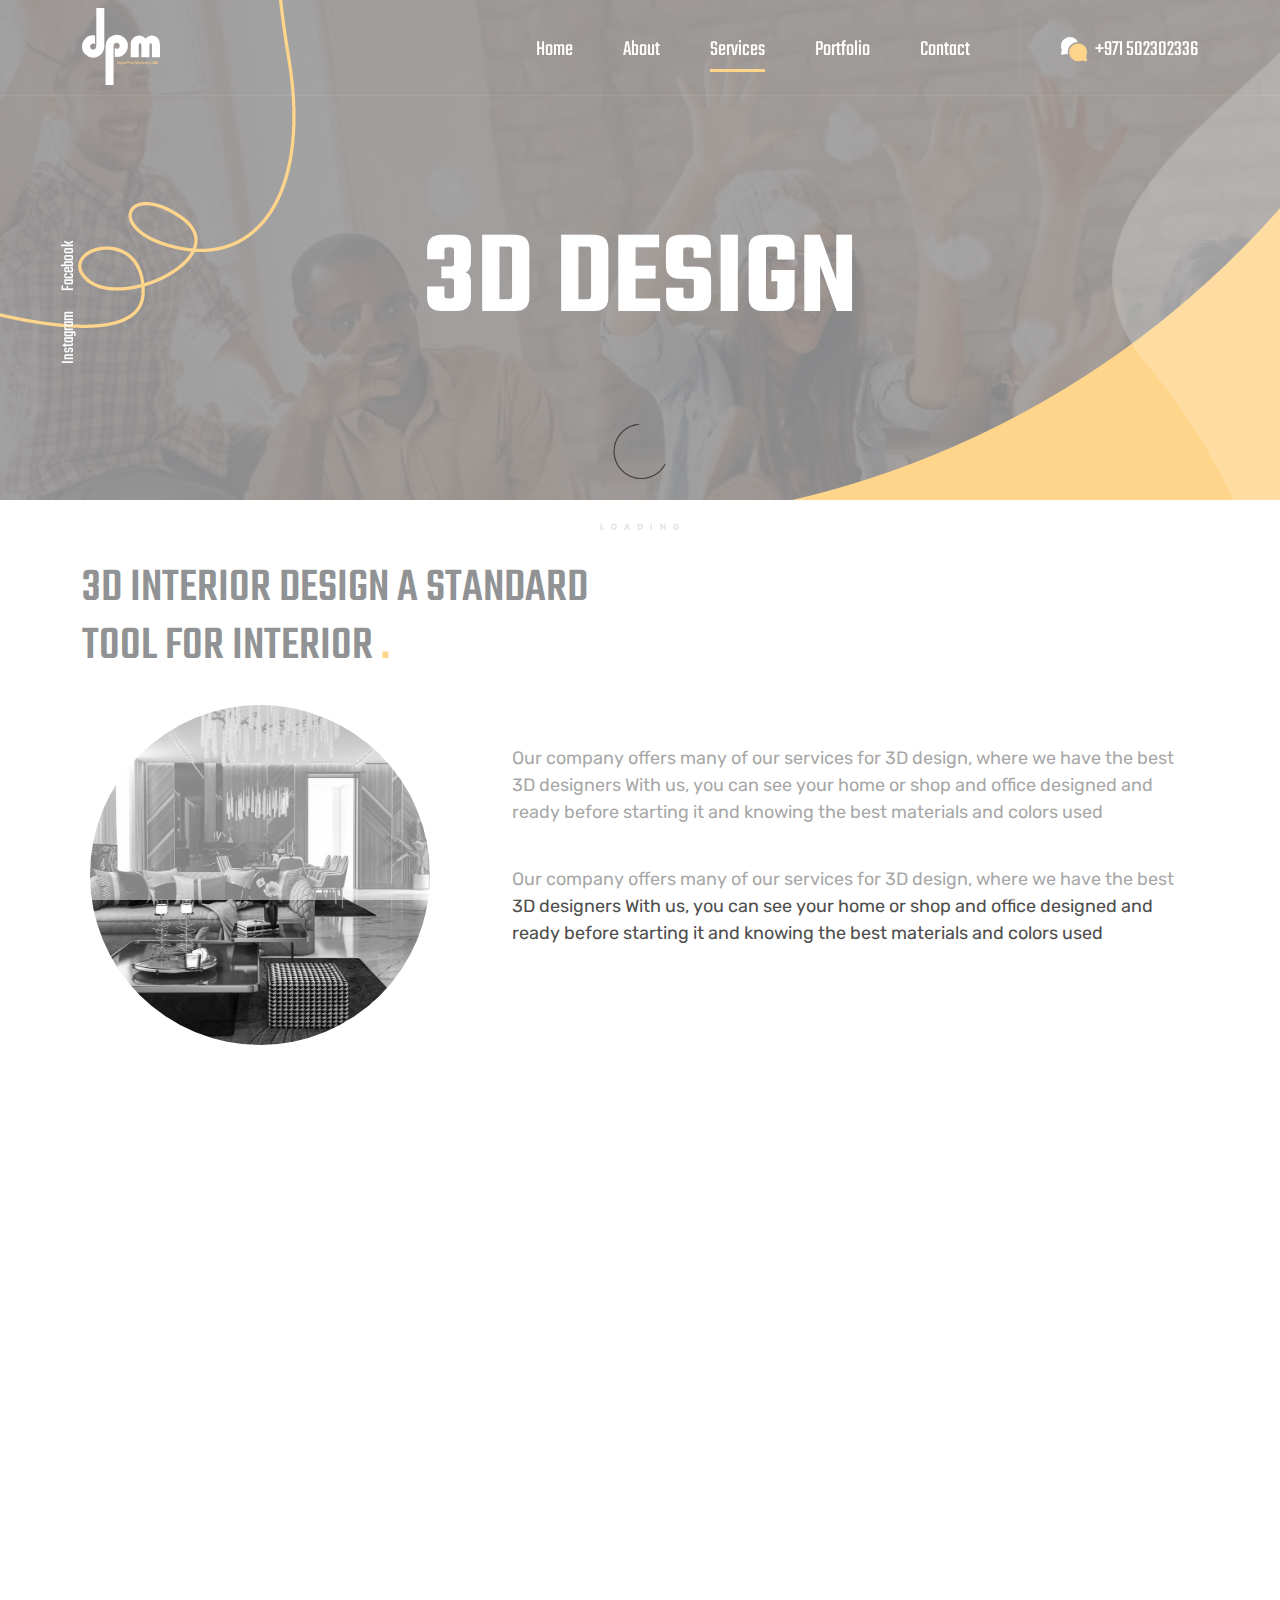
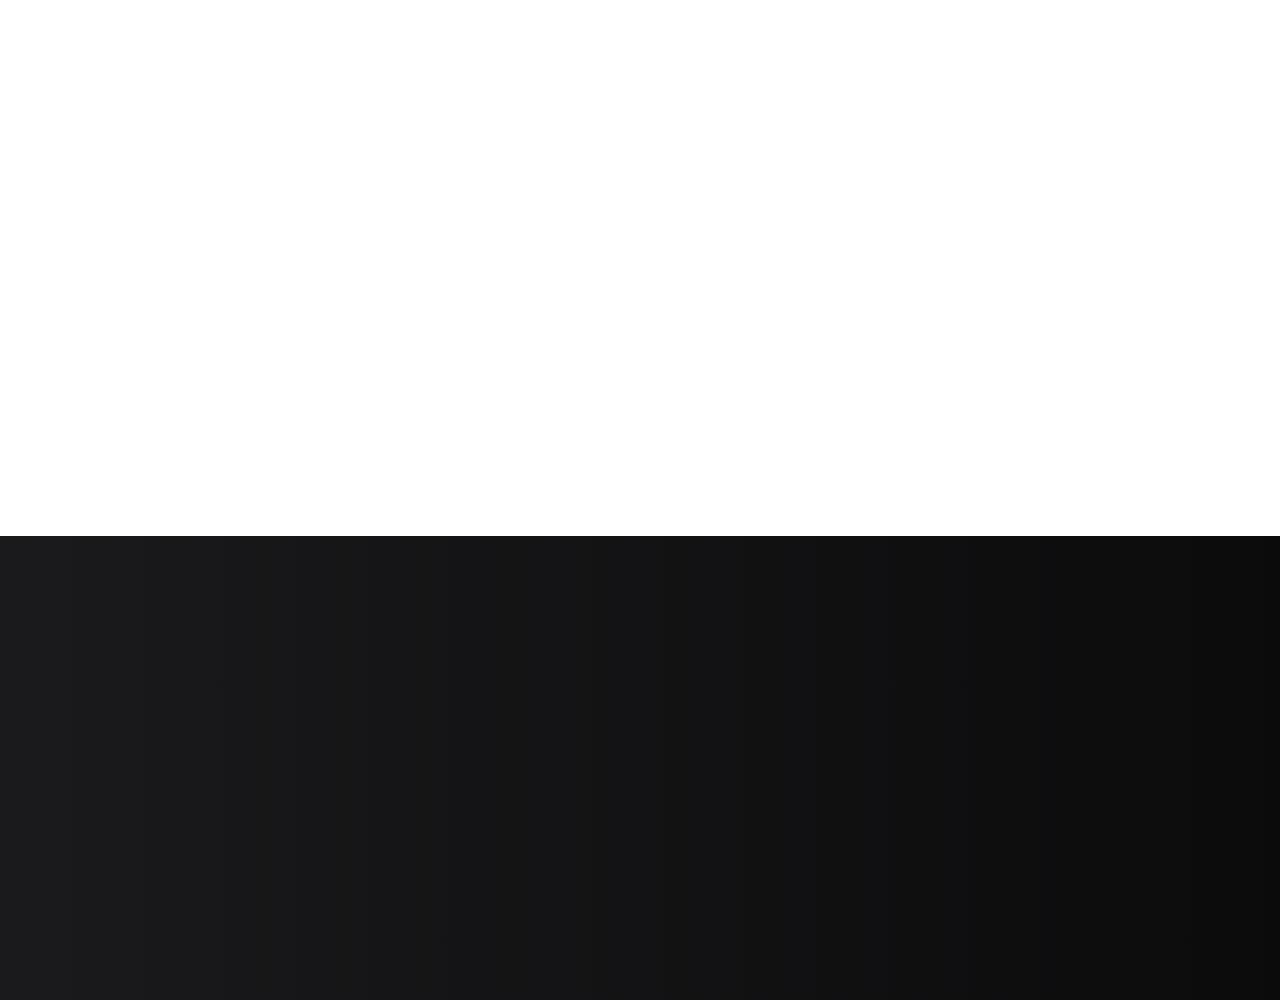
<file: 3d_design.html>
<!DOCTYPE html>
<html lang="en">
  <head>
    <meta charset="UTF-8" />
    <meta http-equiv="X-UA-Compatible" content="IE=edge" />
    <meta name="viewport" content="width=device-width, initial-scale=1.0" />
    <meta name="description" content="Digital Post Marketing UAE." />
    <title>dpm - social media</title>
    <!-- Fonts -->
    <link
      href="https://fonts.googleapis.com/css2?family=Teko:wght@300;400;500;600;700&display=swap"
      rel="stylesheet"
    />
    <link
      href="https://fonts.googleapis.com/css2?family=Rubik:wght@300;400;500;600&display=swap"
      rel="stylesheet"
    />
    <!-- Css Files -->
    <link rel="stylesheet" href="css/main.min.css" />
  </head>
  <body>
    <!-- Start Preloader -->
    <div class="preloader">
      <img src="images/loader.gif" alt="loader" />
    </div>
    <!-- End Preloader -->

    <!-- Start Navbar -->
    <nav class="navbar navbar-expand-lg dpm-navbar wow fadeInDown">
      <div class="container">
        <a class="navbar-brand" href="/">
          <img src="images/logo.svg" draggable="false" alt="dpm logo" />
        </a>
        <button
          class="navbar-toggler"
          type="button"
          data-bs-toggle="collapse"
          data-bs-target="#dpmNavbar"
          aria-controls="dpmNavbar"
          aria-expanded="false"
          aria-label="Toggle navigation"
        >
          <span class="navbar-toggler-icon">
            <span class="icon-bar"></span>
            <span class="icon-bar"></span>
            <span class="icon-bar"></span>
          </span>
        </button>
        <div class="collapse navbar-collapse" id="dpmNavbar">
          <ul class="navbar-nav navbar-list ms-auto mb-2 mb-lg-0">
            <li class="nav-item">
              <a class="nav-link" aria-current="page" href="/index.html"
                >Home</a
              >
            </li>
            <li class="nav-item">
              <a class="nav-link" href="/about.html">About</a>
            </li>
            <li class="nav-item with-dropdown">
              <a class="nav-link active" href="#">Services</a>
              <ul class="nav-dropdown">
                <li>
                  <a href="/social_media.html">social media</a>
                </li>
                <li>
                  <a href="/video_photogtaphy.html">VIDEO &amp; photoghraphy</a>
                </li>
                <li>
                  <a href="/graphic_design.html">GRAPHIC DESIGN</a>
                </li>
                <li>
                  <a href="/3d_design.html">3d DESIGN</a>
                </li>
                <li>
                    <a href="/busniess_analysis.html">BUSNIESS ANALYSIS</a>
                  </li>
              </ul>
            </li>
            <li class="nav-item">
              <a class="nav-link" href="#">Portfolio</a>
            </li>
            <!-- <li class="nav-item">
              <a class="nav-link" href="#">Packages</a>
            </li> -->
            <li class="nav-item">
              <a class="nav-link" href="/contact.html">Contact</a>
            </li>
            <li class="nav-item support-icon">
              <a class="nav-link" href="tel:+971502302336">
                <svg
                  xmlns="http://www.w3.org/2000/svg"
                  width="38.778"
                  height="36.203"
                  viewBox="0 0 38.778 36.203"
                >
                  <g id="chat" transform="translate(0 -16.996)">
                    <path
                      id="Path_9724"
                      data-name="Path 9724"
                      d="M25.235,24.421A13.3,13.3,0,0,0,0,30.25a13.111,13.111,0,0,0,1.268,5.665L.023,42.145a1.137,1.137,0,0,0,1.334,1.337l6.307-1.247a13.068,13.068,0,0,0,2.63.92A15.543,15.543,0,0,1,25.235,24.421Z"
                      transform="translate(0)"
                      fill="#fff"
                    />
                    <path
                      id="Path_9725"
                      data-name="Path 9725"
                      d="M186.785,163.92a13.218,13.218,0,0,0,.569-1.4h-.042a13.268,13.268,0,0,0-11.933-17.5h0a13.253,13.253,0,1,0-.637,26.492,13.109,13.109,0,0,0,5.647-1.268c6.908,1.366,6.369,1.269,6.528,1.269a1.137,1.137,0,0,0,1.114-1.359Z"
                      transform="translate(-149.276 -118.312)"
                      fill="#ffaa17"
                    />
                  </g>
                </svg>
                <span> +971 502302336</span>
              </a>
            </li>
          </ul>
        </div>
      </div>
    </nav>
    <!-- End Navbar -->

    <!-- Start Intro Section -->
    <section
      class="intro"
      style="background-image: url('images/social-media-bg.jpg')"
    >
      <div class="right-yellow-curved-box wow bounceInRight">
        <img
          src="images/right-curved-bg.svg"
          draggable="false"
          alt="right yellow curved"
        />
      </div>
      <div class="right-white-curved-box wow bounceInRight">
        <img
          src="images/right-white-curve.svg"
          draggable="false"
          alt="right white curved"
        />
      </div>
      <div class="left-curve-line-box wow bounceInLeft"></div>
      <div class="intro-links">
        <ul class="intro-links-list">
          <li class="intro-link">
            <a href="https://www.instagram.com/dpmuae" target="_blank">Instagram</a>
          </li>
          <li class="intro-link">
            <a href="https://www.facebook.com/dpm" target="_blank">Facebook</a>
          </li>
        </ul>
      </div>
      <div class="intro-tb">
        <div class="intro-tb-cell">
          <div class="intro-content">
            <div class="container">
              <h1 class="wow fadeIn">3d DESIGN</h1>
            </div>
          </div>
        </div>
      </div>
    </section>
    <!-- End Intro Section -->

    <!-- Start Graphic Design Content -->
    <div class="d3d-design-content">
      <div class="first-l-box">
        <div class="container">
          <div class="row">
            <div class="col-12">
              <div class="s-group-title wow fadeInLeft">
                <h4>
                  3D INTERIOR DESIGN A STANDARD <br />
                  TOOL FOR INTERIOR <span>.</span>
                </h4>
              </div>
            </div>
            <div class="col-md-4">
              <div class="s-group-img-box radius-img">
                <div class="image-block wow fadeInRight">
                  <img
                    src="images/3D/reseption-3ddesign1-dpm.jpg"
                    alt="GRAPHIC DESIGN STUDIO dpm"
                  />
                </div>
              </div>
            </div>
            <div class="col-md-8">
              <div class="s-group-sec wow fadeInLeft" data-wow-delay="0.4s">
                <p>
                  Our company offers many of our services for 3D design, where
                  we have the best 3D designers With us, you can see your home
                  or shop and office designed and ready before starting it and
                  knowing the best materials and colors used
                </p>
              </div>
              <div class="s-group-sec wow fadeInLeft" data-wow-delay="0.4s">
                <p>
                  Our company offers many of our services for 3D design, where
                  we have the best 3D designers With us, you can see your home
                  or shop and office designed and ready before starting it and
                  knowing the best materials and colors used
                </p>
                <div
                  class="s-group-btn-box wow fadeInRight"
                  data-wow-delay="0.3s"
                >
                  <a href="/contact.html" class="btn dpm-btn yellow-btn"
                    ><span>Request service</span></a
                  >
                </div>
              </div>
            </div>
          </div>
        </div>
      </div>

      <div class="sec-l-box">
        <div class="container">
          <div class="row" style="align-items: center">
            <div class="col-md-6">
              <div class="info-title-box wow fadeInLeft">
                <h3>3D DESIGN SERVICES WE OFFER<span>:</span></h3>
              </div>
              <div class="info-tabs-box wow fadeInLeft">
                <nav>
                  <div class="nav nav-tabs" id="nav-tab" role="tablist">
                    <button
                      class="nav-link active"
                      id="nav-interior-tab"
                      data-bs-toggle="tab"
                      data-bs-target="#nav-interior"
                      type="button"
                      role="tab"
                      aria-controls="nav-interior"
                      aria-selected="true"
                    >
                      Interior Design
                    </button>
                    <button
                      class="nav-link"
                      id="nav-exterior-tab"
                      data-bs-toggle="tab"
                      data-bs-target="#nav-exterior"
                      type="button"
                      role="tab"
                      aria-controls="nav-exterior"
                      aria-selected="false"
                    >
                      Exterior Design
                    </button>
                  </div>
                </nav>
                <div class="tab-content" id="nav-tabContent">
                  <div
                    class="tab-pane fade show active"
                    id="nav-interior"
                    role="tabpanel"
                    aria-labelledby="nav-interior-tab"
                  >
                    <p>
                      We seek to provide and execute creative Digital ideas &
                      effective social media marketing strategies in the Arab
                      World, to improve your business, reach your real audience
                      and get your target.
                    </p>
                  </div>
                  <div
                    class="tab-pane fade"
                    id="nav-exterior"
                    role="tabpanel"
                    aria-labelledby="nav-exterior-tab"
                  >
                    <p>
                      Design blogs are filled with countless ideas for
                      interiors. What about ideas for your exterior? How are you
                      planning to envelop your home? Where will your main view
                      look out to, your patio be awash with the smell of, and
                      what will you drive up to at the end of each day? These
                      fifty home exteriors show what it means to have a
                      modern-looking façade. Using combinations of timber,
                      plaster, bamboo, glass and concrete, they shoot up
                      straight in large vertical panels, slither into long
                      horizontal levels, and criss-cross with the forest and
                      palm trees in a myriad of natural settings. Pick your
                      favourite from our top fifty exteriors for yourself.
                    </p>
                  </div>
                </div>
                <br />
                <p style="text-align: center">
                  It is calculated in square metres
                </p>
              </div>
            </div>
            <div class="col-md-6">
              <div class="s-group-img-box">
                <div class="image-block wow fadeInRight">
                  <img
                    style="max-height: 500px"
                    src="images/3D/shahrazad-event-3ddesign-dpm.jpg"
                    alt="GRAPHIC DESIGN STUDIO dpm"
                  />
                </div>
              </div>
            </div>
          </div>
        </div>
      </div>

      <div class="third-l-box">
        <div class="container">
          <div class="row">
            <div class="col-md-4">
              <div class="s-group-img-box">
                <div class="image-block wow fadeInRight">
                  <img
                    style="max-height: 260px; height: 260px; object-fit: cover"
                    src="images/3D/reseption-3ddesign-dpm.jpg"
                    alt="GRAPHIC DESIGN STUDIO dpm"
                  />
                </div>
              </div>
            </div>
            <div class="col-md-4">
              <div class="s-group-img-box">
                <div class="image-block wow fadeInRight">
                  <img
                    style="max-height: 260px; height: 260px; object-fit: cover"
                    src="images/3D/shahrazad1-event-3ddesign-dpm.jpg"
                    alt="GRAPHIC DESIGN STUDIO dpm"
                  />
                </div>
              </div>
            </div>
            <div class="col-md-4">
              <div class="s-group-img-box">
                <div class="image-block wow fadeInRight">
                  <img
                    style="max-height: 260px; height: 260px; object-fit: cover"
                    src="images/3D/reseption-3ddesign1-dpm.jpg"
                    alt="GRAPHIC DESIGN STUDIO dpm"
                  />
                </div>
              </div>
            </div>
          </div>
        </div>
      </div>
    </div>
    <!-- End Graphic Design Content -->

    <div class="text-box-b-footer wow fadeInDown">
      <div class="container">
        <p>WE’RE READY TO BRING BIGGER& STRONGER PROJECTS</p>
      </div>
    </div>

    <!-- Start Footer Section -->
    <footer>
      <div class="container">
        <div class="row">
          <div class="col-md-3">
            <div class="logo-and-social-media-icons wow fadeInUp">
              <div class="footer-logo">
                <img src="images/logo.svg" alt="dpm logo" />
              </div>
              <ul class="social-media-icons-list">
                <li>
                  <a href="https://www.facebook.com/dpm" target="_blank">
                    <svg
                      xmlns="http://www.w3.org/2000/svg"
                      width="39.56"
                      height="39.56"
                      viewBox="0 0 39.56 39.56"
                    >
                      <g id="facebook-i" transform="translate(-69.84 -8.92)">
                        <rect
                          id="Rectangle_34"
                          data-name="Rectangle 34"
                          width="38.06"
                          height="38.06"
                          rx="19.03"
                          transform="translate(70.59 9.67)"
                          fill="none"
                          stroke="#fff"
                          stroke-miterlimit="10"
                          stroke-width="1.5"
                        />
                        <path
                          id="Path_9703"
                          data-name="Path 9703"
                          d="M86.72,40.2h4.63V28.6h3.24l.34-3.88H91.35V22.5c0-.91.19-1.27,1.07-1.27h2.51v-4H91.72c-3.44,0-5,1.51-5,4.42v3.1H84.31v3.93h2.41Z"
                          fill="#fff"
                        />
                      </g>
                    </svg>
                  </a>
                </li>
                <li>
                  <a href="https://www.instagram.com/dpmuae" target="_blank">
                    <svg
                      xmlns="http://www.w3.org/2000/svg"
                      width="39.5"
                      height="39.5"
                      viewBox="0 0 39.5 39.5"
                    >
                      <g id="instagram-i" transform="translate(-125.61 -8.98)">
                        <path
                          id="Path_9704"
                          data-name="Path 9704"
                          d="M145.36,47.73h0a19,19,0,0,1-19-19h0a19,19,0,0,1,19-19h0a19,19,0,0,1,19,19h0a19,19,0,0,1-19,19Z"
                          fill="none"
                          stroke="#fff"
                          stroke-miterlimit="10"
                          stroke-width="1.5"
                        />
                        <path
                          id="Path_9705"
                          data-name="Path 9705"
                          d="M145.36,20.14c2.78,0,3.11,0,4.21.06a6,6,0,0,1,1.94.36,3.32,3.32,0,0,1,1.2.78,3.28,3.28,0,0,1,.78,1.2,6,6,0,0,1,.36,1.94c.05,1.1.06,1.43.06,4.22s0,3.11-.06,4.21a6,6,0,0,1-.36,1.94,3.12,3.12,0,0,1-.78,1.2,3.2,3.2,0,0,1-1.2.78,5.45,5.45,0,0,1-1.94.36c-1.1.05-1.43.06-4.21.06s-3.12,0-4.22-.06a5.45,5.45,0,0,1-1.94-.36,3.28,3.28,0,0,1-1.2-.78,3.24,3.24,0,0,1-.78-1.2,6,6,0,0,1-.36-1.94c-.05-1.1-.06-1.43-.06-4.21s0-3.12.06-4.22a6,6,0,0,1,.36-1.94,3.45,3.45,0,0,1,2-2,6,6,0,0,1,1.94-.36c1.1-.05,1.43-.06,4.22-.06m0-1.88c-2.84,0-3.19,0-4.31.07a7.62,7.62,0,0,0-2.53.48A5.11,5.11,0,0,0,136.67,20a5.17,5.17,0,0,0-1.2,1.84A7.92,7.92,0,0,0,135,24.4c0,1.11-.06,1.46-.06,4.3s0,3.19.06,4.3a7.8,7.8,0,0,0,.49,2.53,5.29,5.29,0,0,0,3.05,3,7.59,7.59,0,0,0,2.53.49c1.12,0,1.47.06,4.31.06s3.19,0,4.3-.06a7.54,7.54,0,0,0,2.53-.49,5.29,5.29,0,0,0,3.05-3,7.54,7.54,0,0,0,.49-2.53c.05-1.11.06-1.47.06-4.3s0-3.19-.06-4.3a7.66,7.66,0,0,0-.49-2.54,5.37,5.37,0,0,0-3.05-3.05,7.57,7.57,0,0,0-2.53-.48c-1.11,0-1.47-.07-4.3-.07"
                          fill="#fff"
                        />
                        <path
                          id="Path_9706"
                          data-name="Path 9706"
                          d="M145.36,23.34a5.36,5.36,0,1,0,5.35,5.36,5.36,5.36,0,0,0-5.35-5.36m0,8.84a3.48,3.48,0,1,1,3.47-3.48,3.48,3.48,0,0,1-3.47,3.48"
                          fill="#fff"
                        />
                        <path
                          id="Path_9707"
                          data-name="Path 9707"
                          d="M152.18,23.13a1.26,1.26,0,1,1-1.25-1.25,1.26,1.26,0,0,1,1.25,1.25"
                          fill="#fff"
                        />
                      </g>
                    </svg>
                  </a>
                </li>
                <li>
                  <a href="https://api.whatsapp.com/send?phone=+971502302336" target="_blank">
                    <svg
                      xmlns="http://www.w3.org/2000/svg"
                      width="39.5"
                      height="39.5"
                      viewBox="0 0 39.5 39.5"
                    >
                      <g id="whatsapp-i" transform="translate(-182.86 -8.98)">
                        <path
                          id="Path_9695"
                          data-name="Path 9695"
                          d="M34.18,155.58h0a19,19,0,0,1-19-19h0a19,19,0,0,1,19-19h0a19,19,0,0,1,19,19h0A19,19,0,0,1,34.18,155.58Z"
                          transform="translate(168.43 -107.85)"
                          fill="none"
                          stroke="#fff"
                          stroke-miterlimit="10"
                          stroke-width="1.5"
                        />
                        <path
                          id="Path_9696"
                          data-name="Path 9696"
                          d="M44.61,136a10.25,10.25,0,0,0-20.48-.19q0,.225,0,.45a10.09,10.09,0,0,0,1.47,5.25L23.74,147l5.68-1.81a10.26,10.26,0,0,0,15.2-8.9A2.259,2.259,0,0,0,44.61,136Zm-10.24,8.81a8.56,8.56,0,0,1-4.74-1.42l-3.31,1.06,1.07-3.18a8.46,8.46,0,0,1-1.64-5,7.56,7.56,0,0,1,0-.83,8.62,8.62,0,0,1,17.17.16c0,.22,0,.44,0,.67a8.58,8.58,0,0,1-8.55,8.56Z"
                          transform="translate(168.43 -107.85)"
                          fill="#fff"
                          fill-rule="evenodd"
                        />
                        <path
                          id="Path_9697"
                          data-name="Path 9697"
                          d="M39.06,138.33c-.25-.12-1.48-.73-1.71-.81s-.4-.12-.57.13-.65.81-.8,1-.29.19-.54.06a6.67,6.67,0,0,1-2-1.23,7.25,7.25,0,0,1-1.4-1.73c-.14-.25,0-.38.11-.51s.25-.29.38-.43a1.251,1.251,0,0,1,.09-.12,2.718,2.718,0,0,0,.16-.3.45.45,0,0,0,0-.44c-.06-.12-.57-1.35-.78-1.85s-.41-.41-.56-.41h-.48a.93.93,0,0,0-.67.32,2.78,2.78,0,0,0-.88,2.08,3.07,3.07,0,0,0,.13.85,5.82,5.82,0,0,0,.89,1.73,10.38,10.38,0,0,0,4.29,3.76c2.56,1,2.56.66,3,.62a2.54,2.54,0,0,0,1.7-1.18,2,2,0,0,0,.14-1.19C39.48,138.52,39.31,138.46,39.06,138.33Z"
                          transform="translate(168.43 -107.85)"
                          fill="#fff"
                          fill-rule="evenodd"
                        />
                      </g>
                    </svg>
                  </a>
                </li>
                <li>
                  <a href="https://www.youtube.com/channel/UCCJkKZdSQejQAX8-jNU_4Lg" target="_blank">
                    <svg
                      xmlns="http://www.w3.org/2000/svg"
                      width="39.5"
                      height="39.5"
                      viewBox="0 0 39.5 39.5"
                    >
                      <g id="youtube-i" transform="translate(-238.705 -8.98)">
                        <path
                          id="Path_9698"
                          data-name="Path 9698"
                          d="M34.18,209.5h0a19,19,0,0,1-19-19h0a19,19,0,0,1,19-19h0a19,19,0,0,1,19,19h0A19,19,0,0,1,34.18,209.5Z"
                          transform="translate(224.275 -161.77)"
                          fill="none"
                          stroke="#fff"
                          stroke-miterlimit="10"
                          stroke-width="1.5"
                        />
                        <path
                          id="Path_9699"
                          data-name="Path 9699"
                          d="M48.77,183.09a3.83,3.83,0,0,0-2.69-2.71c-2.38-.64-11.9-.64-11.9-.64s-9.53,0-11.9.64a3.85,3.85,0,0,0-2.7,2.71,43.54,43.54,0,0,0,0,14.76,3.83,3.83,0,0,0,2.7,2.71c2.37.64,11.9.64,11.9.64s9.52,0,11.9-.64a3.82,3.82,0,0,0,2.69-2.71,42.87,42.87,0,0,0,0-14.76Z"
                          transform="translate(224.275 -161.77)"
                          fill="#fff"
                        />
                        <path
                          id="Path_9700"
                          data-name="Path 9700"
                          d="M31.06,195v-9.06l7.96,4.53Z"
                          transform="translate(224.275 -161.77)"
                          fill="#212121"
                        />
                      </g>
                    </svg>
                  </a>
                </li>
              </ul>
            </div>
          </div>
          <div class="col-md-6">
            <div class="contact-info-box wow fadeInUp">
              <h5 class="menu-list-title">Title:</h5>
              <p><span>HEAD OFFICE:</span>AL BARSHA, DUBAI</p>
              <p><span>EGYPT OFFICE:</span>6TH OF OCTOBER CITY STAR TOWERS 5</p>
              <p><span> E-MAIL:</span>INFO@DMUAE.COM</p>
            </div>
          </div>
          <div class="col-md-3">
            <div class="contact-info-box wow fadeInUp">
              <h5 class="menu-list-title">Telephone:</h5>
              <p>(+2)01097858967 - 02 38244333</p>
              <p>+971502302336</p>
            </div>
          </div>
        </div>
      </div>
    </footer>
    <!-- End Footer Section -->

    <script src="js/main.min.js"></script>
    <script type="text/javascript" src="https://popupsmart.com/freechat.js"></script><script> window.start.init({ title: "Hi there ✌️", message: "How may we help you? Just send us a message now to get assistance.", color: "#000000", position: "right", placeholder: "Enter your message", withText: "Write with", viaWhatsapp: "Or write us directly via Whatsapp", gty: "Go to your", awu: "and write us", connect: "Connect now", button: "Write us", device: "everywhere", logo: "https://d2r80wdbkwti6l.cloudfront.net/1I9RxQTMH4iqmpRIaczdNyVs1t2ouDkv.jpg", person: "https://d2r80wdbkwti6l.cloudfront.net/Hsn3NaKCqaPep6Xp6yfK4OH3mDPugbj8.jpg", services: [{"name":"whatsapp","content":"+971555855842"}]})</script>
  </body>
</html>
</file>
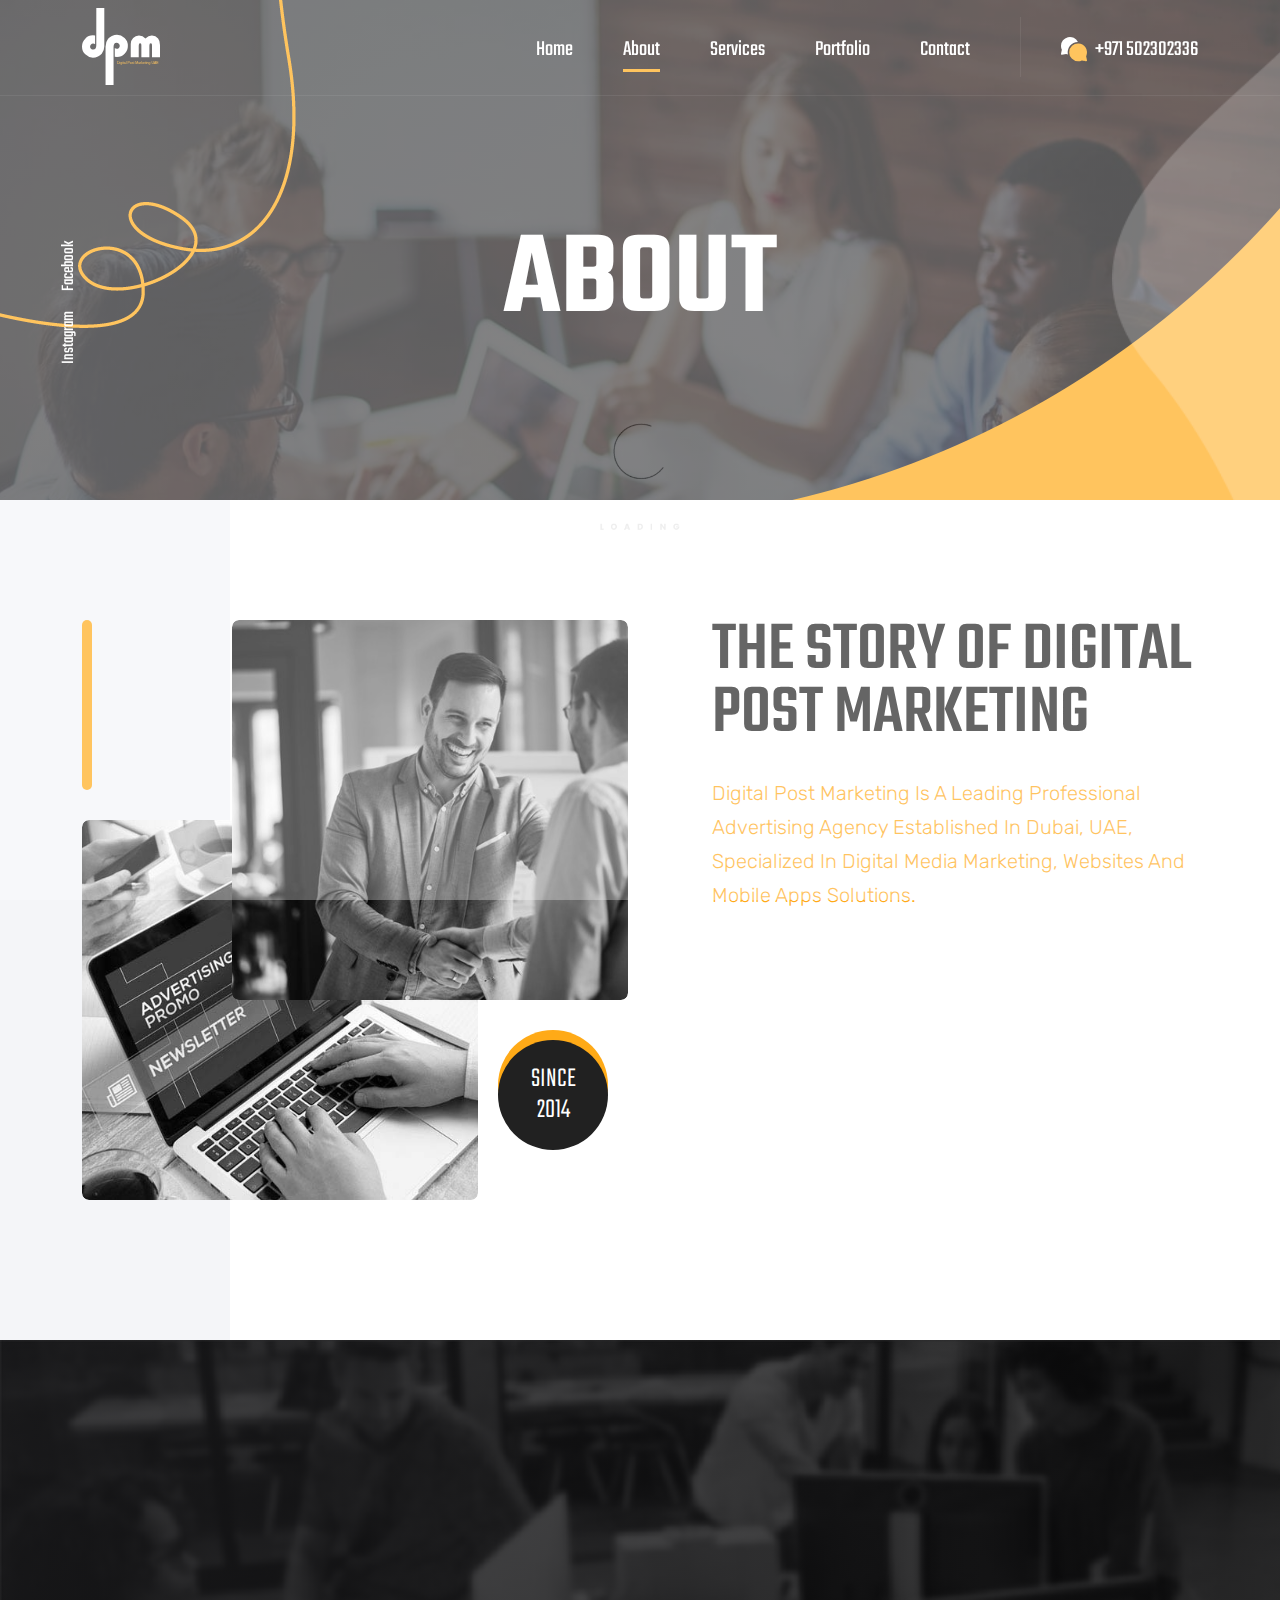
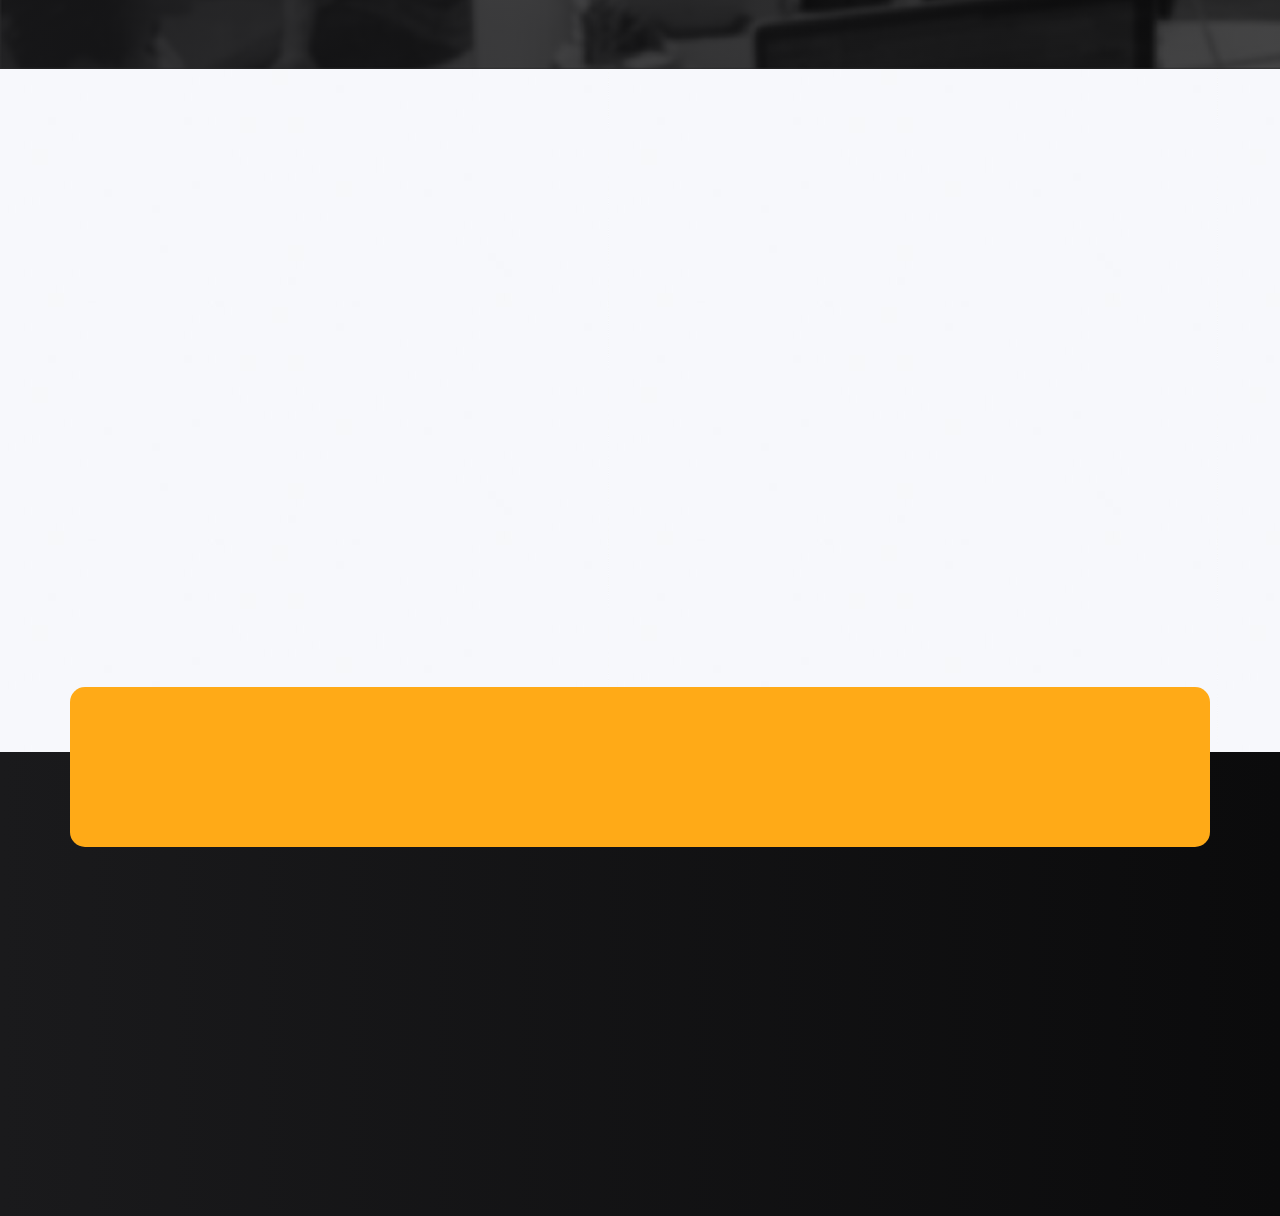
<file: about.html>
<!DOCTYPE html>
<html lang="en">
  <head>
    <meta charset="UTF-8" />
    <meta http-equiv="X-UA-Compatible" content="IE=edge" />
    <meta name="viewport" content="width=device-width, initial-scale=1.0" />
    <meta name="description" content="Digital Post Marketing UAE." />
    <title>dpm - about us</title>
    <!-- Fonts -->
    <link
      href="https://fonts.googleapis.com/css2?family=Teko:wght@300;400;500;600;700&display=swap"
      rel="stylesheet"
    />
    <link
      href="https://fonts.googleapis.com/css2?family=Rubik:wght@300;400;500;600&display=swap"
      rel="stylesheet"
    />
    <!-- Css Files -->
    <link rel="stylesheet" href="css/main.min.css" />
  </head>
  <body>
    <!-- Start Preloader -->
    <div class="preloader">
      <img src="images/loader.gif" alt="loader" />
    </div>
    <!-- End Preloader -->

    <!-- Start Navbar -->
    <nav class="navbar navbar-expand-lg dpm-navbar wow fadeInDown">
      <div class="container">
        <a class="navbar-brand" href="/">
          <img src="images/logo.svg" draggable="false" alt="dpm logo" />
        </a>
        <button
          class="navbar-toggler"
          type="button"
          data-bs-toggle="collapse"
          data-bs-target="#dpmNavbar"
          aria-controls="dpmNavbar"
          aria-expanded="false"
          aria-label="Toggle navigation"
        >
          <span class="navbar-toggler-icon">
            <span class="icon-bar"></span>
            <span class="icon-bar"></span>
            <span class="icon-bar"></span>
          </span>
        </button>
        <div class="collapse navbar-collapse" id="dpmNavbar">
          <ul class="navbar-nav navbar-list ms-auto mb-2 mb-lg-0">
            <li class="nav-item">
              <a class="nav-link" aria-current="page" href="/index.html"
                >Home</a
              >
            </li>
            <li class="nav-item">
              <a class="nav-link active" href="/about.html">About</a>
            </li>
            <li class="nav-item with-dropdown">
              <a class="nav-link" href="#">Services</a>
              <ul class="nav-dropdown">
                <li>
                  <a href="/social_media.html">social media</a>
                </li>
                <li>
                  <a href="/video_photogtaphy.html">VIDEO &amp; photoghraphy</a>
                </li>
                <li>
                  <a href="/graphic_design.html">GRAPHIC DESIGN</a>
                </li>
                <li>
                  <a href="/3d_design.html">3d DESIGN</a>
                </li>
                <li>
                  <a href="/busniess_analysis.html">BUSNIESS ANALYSIS</a>
                </li>
              </ul>
            </li>
            <li class="nav-item">
              <a class="nav-link" href="#">Portfolio</a>
            </li>
            <!-- <li class="nav-item">
              <a class="nav-link" href="#">Packages</a>
            </li> -->
            <li class="nav-item">
              <a class="nav-link" href="/contact.html">Contact</a>
            </li>
            <li class="nav-item support-icon">
              <a class="nav-link" href="tel:+971502302336">
                <svg
                  xmlns="http://www.w3.org/2000/svg"
                  width="38.778"
                  height="36.203"
                  viewBox="0 0 38.778 36.203"
                >
                  <g id="chat" transform="translate(0 -16.996)">
                    <path
                      id="Path_9724"
                      data-name="Path 9724"
                      d="M25.235,24.421A13.3,13.3,0,0,0,0,30.25a13.111,13.111,0,0,0,1.268,5.665L.023,42.145a1.137,1.137,0,0,0,1.334,1.337l6.307-1.247a13.068,13.068,0,0,0,2.63.92A15.543,15.543,0,0,1,25.235,24.421Z"
                      transform="translate(0)"
                      fill="#fff"
                    />
                    <path
                      id="Path_9725"
                      data-name="Path 9725"
                      d="M186.785,163.92a13.218,13.218,0,0,0,.569-1.4h-.042a13.268,13.268,0,0,0-11.933-17.5h0a13.253,13.253,0,1,0-.637,26.492,13.109,13.109,0,0,0,5.647-1.268c6.908,1.366,6.369,1.269,6.528,1.269a1.137,1.137,0,0,0,1.114-1.359Z"
                      transform="translate(-149.276 -118.312)"
                      fill="#ffaa17"
                    />
                  </g>
                </svg>
                <span> +971 502302336</span>
              </a>
            </li>
          </ul>
        </div>
      </div>
    </nav>
    <!-- End Navbar -->

    <!-- Start Intro Section -->
    <section class="intro" style="background-image: url('images/intro-bg.jpg')">
      <div class="right-yellow-curved-box wow bounceInRight">
        <img
          src="images/right-curved-bg.svg"
          draggable="false"
          alt="right yellow curved"
        />
      </div>
      <div class="right-white-curved-box wow bounceInRight">
        <img
          src="images/right-white-curve.svg"
          draggable="false"
          alt="right white curved"
        />
      </div>
      <div class="left-curve-line-box wow bounceInLeft"></div>
      <div class="intro-links">
        <ul class="intro-links-list">
          <li class="intro-link">
            <a href="https://www.instagram.com/dpmuae" target="_blank">Instagram</a>
          </li>
          <li class="intro-link">
            <a href="https://www.facebook.com/dpm" target="_blank">Facebook</a>
          </li>
        </ul>
      </div>
      <div class="intro-tb">
        <div class="intro-tb-cell">
          <div class="intro-content">
            <div class="container">
              <h1 class="wow fadeIn">About</h1>
            </div>
          </div>
        </div>
      </div>
    </section>
    <!-- End Intro Section -->

    <!-- Start About Section -->
    <section class="about">
      <div class="container">
        <div class="row clearfix">
          <!--Image Column-->
          <div class="image-column col-xl-6 col-lg-12 col-md-12 col-sm-12">
            <div class="inner move">
              <div class="image-block wow fadeInLeft">
                <img src="images/about-img1.jpg" alt="" />
              </div>
              <div class="image-block wow fadeInLeft">
                <img src="images/about-img2.jpg" alt="" />
              </div>
              <div class="since">
                <span class="txt">Since <br />2014</span>
              </div>
            </div>
          </div>
          <!--Text Column-->
          <div class="text-column col-xl-6 col-lg-12 col-md-12 col-sm-12">
            <div class="inner">
              <div class="sec-title wow fadeInUp">
                <h2>THE STORY OF DIGITAL POST MARKETING</h2>
                <div class="lower-text">
                  Digital Post Marketing is a leading Professional Advertising
                  Agency established in Dubai, UAE, specialized in Digital Media
                  Marketing, websites and Mobile Apps Solutions.
                </div>
              </div>
              <div class="text wow fadeInUp">
                <p>We provide our services for many different fields such:</p>
              </div>
              <div class="text clearfix wow fadeInUp">
                <ul class="list-unstyled m-0">
                  <li>
                    Hotels, Spa, Health, Real Estate, Tourism, Medical,
                    Restaurants and automotive.
                  </li>
                  <li>
                    Responsible for all Social Media channels (strategies,
                    campaigns, & plans).
                  </li>
                  <li>we are partner with Google.</li>
                </ul>
              </div>
              <div class="link-box wow fadeInUp">
                <a class="dpm-btn yellow-btn btn" href="#">
                  <span>Discover More</span>
                </a>
              </div>
            </div>
          </div>
        </div>
      </div>
    </section>
    <!-- End About Section -->

    <!-- Start Statistics Section -->
    <section
      class="statistics"
      style="background-image: url('images/statistics-bg.jpg')"
    >
      <div class="container">
        <div class="row">
          <div class="col-md-3">
            <div class="statistic-box wow fadeIn" data-wow-duration="2s">
              <span
                class="statistic-num"
                data-from="0"
                data-to="500"
                data-speed="5000"
                data-refresh-interval="50"
                >500</span
              >
              <h5>PROJECT COMPLETED</h5>
            </div>
          </div>
          <div class="col-md-3">
            <div class="statistic-box wow fadeIn" data-wow-duration="2s">
              <span
                class="statistic-num"
                data-from="0"
                data-to="360"
                data-speed="5000"
                data-refresh-interval="50"
                >360</span
              >
              <h5>ACTIVE CLIENTS</h5>
            </div>
          </div>
          <div class="col-md-3">
            <div class="statistic-box wow fadeIn" data-wow-duration="2s">
              <span
                class="statistic-num"
                data-from="0"
                data-to="4"
                data-speed="5000"
                data-refresh-interval="50"
                >4</span
              >
              <h5>OUR BRANCH</h5>
            </div>
          </div>
          <div class="col-md-3">
            <div class="statistic-box wow fadeIn" data-wow-duration="2s">
              <span
                class="statistic-num"
                data-from="0"
                data-to="2014"
                data-speed="5000"
                data-refresh-interval="50"
                >2014</span
              >
              <h5>SUCSSES FROM</h5>
            </div>
          </div>
        </div>
      </div>
    </section>
    <!-- End Statistics Section -->

    <!-- Start Info Section -->
    <section class="info" style="background-image: url('images/pattern2.jpg')">
      <div class="container">
        <div class="row">
          <div class="col-md-5">
            <div class="info-title-box wow fadeInLeft">
              <h3>GREAT THINGS IN BUSINESS ARE NOT DONE BY ONE PERSON.</h3>
            </div>
            <div class="info-tabs-box wow fadeInLeft">
              <nav>
                <div class="nav nav-tabs" id="nav-tab" role="tablist">
                  <button
                    class="nav-link active"
                    id="nav-vision-tab"
                    data-bs-toggle="tab"
                    data-bs-target="#nav-vision"
                    type="button"
                    role="tab"
                    aria-controls="nav-vision"
                    aria-selected="true"
                  >
                    OUR VISION
                  </button>
                  <button
                    class="nav-link"
                    id="nav-mission-tab"
                    data-bs-toggle="tab"
                    data-bs-target="#nav-mission"
                    type="button"
                    role="tab"
                    aria-controls="nav-mission"
                    aria-selected="false"
                  >
                    OUR MISSION
                  </button>
                  <button
                    class="nav-link"
                    id="nav-value-tab"
                    data-bs-toggle="tab"
                    data-bs-target="#nav-value"
                    type="button"
                    role="tab"
                    aria-controls="nav-value"
                    aria-selected="false"
                  >
                    OUR VALUE
                  </button>
                </div>
              </nav>
              <div class="tab-content" id="nav-tabContent">
                <div
                  class="tab-pane fade show active"
                  id="nav-vision"
                  role="tabpanel"
                  aria-labelledby="nav-vision-tab"
                >
                  <p>
                    We seek to provide and execute creative Digital ideas &
                    effective social media marketing strategies in the Arab
                    World, to improve your business, reach your real audience
                    and get your target.
                  </p>
                </div>
                <div
                  class="tab-pane fade"
                  id="nav-mission"
                  role="tabpanel"
                  aria-labelledby="nav-mission-tab"
                >
                  <p>
                    Our Vision goes to be one of the top 10 advertising agencies
                    not only in UAE and Egypt but also in the whole Arab world.
                    We aim that all businesses follow creative successful
                    marketing strategies.
                  </p>
                </div>
                <div
                  class="tab-pane fade"
                  id="nav-value"
                  role="tabpanel"
                  aria-labelledby="nav-value-tab"
                >
                  <p>
                    We Develop all digital Media Solutions and execute
                    professional Social Media campaigns & Digital Marketing
                    strategies for your business on all social Media platforms
                    (Facebook, twitter, Instagram …etc.). Whatever your business
                    (Restaurant, Hotel, Spa, Real Estate, Clinic or tourism
                    Project), we can create a strong presence for it on All
                    Social Media platforms.
                  </p>
                </div>
              </div>
            </div>
          </div>
          <div class="col-md-7">
            <div class="info-text-box wow fadeInRight">
              <div class="lower-text">
                Digital Post Marketing is a leading Professional Advertising
                Agency established in Dubai, UAE, specialized in Digital Media
                Marketing, websites and Mobile Apps Solutions.
              </div>
              <div class="row">
                <div class="col-md-7">
                  <div class="text clearfix wow fadeInRight">
                    <ul class="list-unstyled m-0">
                      <li>
                        Hotels, Spa, Health, Real Estate, Tourism, Medical,
                        Restaurants and automotive.
                      </li>
                      <li>
                        Responsible for all Social Media channels (strategies,
                        campaigns, & plans).
                      </li>
                      <li>we are partner with Google.</li>
                    </ul>
                  </div>
                </div>
                <div class="col-md-5">
                  <div class="info-img-box image-block wow fadeInRight">
                    <img src="images/info-img.jpg" alt="info image" />
                  </div>
                </div>
              </div>
            </div>
          </div>
        </div>
      </div>
    </section>
    <!-- End Info Section -->

    <!-- Start Order Now Box -->
    <div class="order-box">
      <div class="container">
        <div class="row wow fadeInDown">
          <div class="col-md-9">
            <p>
              GREAT THINGS IN BUSINESS ARE NEVER DONE BY ONE PERSON THEY’RE DONE
              BY A TEAM OF PEOPLE
            </p>
          </div>
          <div class="col-md-3">
            <div class="order-btn-box">
              <a href="/contact.html" class="btn dpm-btn black-btn">
                <span>ORDER NOW</span>
              </a>
            </div>
          </div>
        </div>
      </div>
    </div>
    <!-- End Order Now Box -->

    <!-- Start Footer Section -->
    <footer>
      <div class="container">
        <div class="row">
          <div class="col-md-3">
            <div class="logo-and-social-media-icons wow fadeInUp">
              <div class="footer-logo">
                <img src="images/logo.svg" alt="dpm logo" />
              </div>
              <ul class="social-media-icons-list">
                <li>
                  <a href="https://www.facebook.com/dpm" target="_blank">
                    <svg
                      xmlns="http://www.w3.org/2000/svg"
                      width="39.56"
                      height="39.56"
                      viewBox="0 0 39.56 39.56"
                    >
                      <g id="facebook-i" transform="translate(-69.84 -8.92)">
                        <rect
                          id="Rectangle_34"
                          data-name="Rectangle 34"
                          width="38.06"
                          height="38.06"
                          rx="19.03"
                          transform="translate(70.59 9.67)"
                          fill="none"
                          stroke="#fff"
                          stroke-miterlimit="10"
                          stroke-width="1.5"
                        />
                        <path
                          id="Path_9703"
                          data-name="Path 9703"
                          d="M86.72,40.2h4.63V28.6h3.24l.34-3.88H91.35V22.5c0-.91.19-1.27,1.07-1.27h2.51v-4H91.72c-3.44,0-5,1.51-5,4.42v3.1H84.31v3.93h2.41Z"
                          fill="#fff"
                        />
                      </g>
                    </svg>
                  </a>
                </li>
                <li>
                  <a href="https://www.instagram.com/dpmuae" target="_blank">
                    <svg
                      xmlns="http://www.w3.org/2000/svg"
                      width="39.5"
                      height="39.5"
                      viewBox="0 0 39.5 39.5"
                    >
                      <g id="instagram-i" transform="translate(-125.61 -8.98)">
                        <path
                          id="Path_9704"
                          data-name="Path 9704"
                          d="M145.36,47.73h0a19,19,0,0,1-19-19h0a19,19,0,0,1,19-19h0a19,19,0,0,1,19,19h0a19,19,0,0,1-19,19Z"
                          fill="none"
                          stroke="#fff"
                          stroke-miterlimit="10"
                          stroke-width="1.5"
                        />
                        <path
                          id="Path_9705"
                          data-name="Path 9705"
                          d="M145.36,20.14c2.78,0,3.11,0,4.21.06a6,6,0,0,1,1.94.36,3.32,3.32,0,0,1,1.2.78,3.28,3.28,0,0,1,.78,1.2,6,6,0,0,1,.36,1.94c.05,1.1.06,1.43.06,4.22s0,3.11-.06,4.21a6,6,0,0,1-.36,1.94,3.12,3.12,0,0,1-.78,1.2,3.2,3.2,0,0,1-1.2.78,5.45,5.45,0,0,1-1.94.36c-1.1.05-1.43.06-4.21.06s-3.12,0-4.22-.06a5.45,5.45,0,0,1-1.94-.36,3.28,3.28,0,0,1-1.2-.78,3.24,3.24,0,0,1-.78-1.2,6,6,0,0,1-.36-1.94c-.05-1.1-.06-1.43-.06-4.21s0-3.12.06-4.22a6,6,0,0,1,.36-1.94,3.45,3.45,0,0,1,2-2,6,6,0,0,1,1.94-.36c1.1-.05,1.43-.06,4.22-.06m0-1.88c-2.84,0-3.19,0-4.31.07a7.62,7.62,0,0,0-2.53.48A5.11,5.11,0,0,0,136.67,20a5.17,5.17,0,0,0-1.2,1.84A7.92,7.92,0,0,0,135,24.4c0,1.11-.06,1.46-.06,4.3s0,3.19.06,4.3a7.8,7.8,0,0,0,.49,2.53,5.29,5.29,0,0,0,3.05,3,7.59,7.59,0,0,0,2.53.49c1.12,0,1.47.06,4.31.06s3.19,0,4.3-.06a7.54,7.54,0,0,0,2.53-.49,5.29,5.29,0,0,0,3.05-3,7.54,7.54,0,0,0,.49-2.53c.05-1.11.06-1.47.06-4.3s0-3.19-.06-4.3a7.66,7.66,0,0,0-.49-2.54,5.37,5.37,0,0,0-3.05-3.05,7.57,7.57,0,0,0-2.53-.48c-1.11,0-1.47-.07-4.3-.07"
                          fill="#fff"
                        />
                        <path
                          id="Path_9706"
                          data-name="Path 9706"
                          d="M145.36,23.34a5.36,5.36,0,1,0,5.35,5.36,5.36,5.36,0,0,0-5.35-5.36m0,8.84a3.48,3.48,0,1,1,3.47-3.48,3.48,3.48,0,0,1-3.47,3.48"
                          fill="#fff"
                        />
                        <path
                          id="Path_9707"
                          data-name="Path 9707"
                          d="M152.18,23.13a1.26,1.26,0,1,1-1.25-1.25,1.26,1.26,0,0,1,1.25,1.25"
                          fill="#fff"
                        />
                      </g>
                    </svg>
                  </a>
                </li>
                <li>
                  <a href="https://api.whatsapp.com/send?phone=+971502302336" target="_blank">
                    <svg
                      xmlns="http://www.w3.org/2000/svg"
                      width="39.5"
                      height="39.5"
                      viewBox="0 0 39.5 39.5"
                    >
                      <g id="whatsapp-i" transform="translate(-182.86 -8.98)">
                        <path
                          id="Path_9695"
                          data-name="Path 9695"
                          d="M34.18,155.58h0a19,19,0,0,1-19-19h0a19,19,0,0,1,19-19h0a19,19,0,0,1,19,19h0A19,19,0,0,1,34.18,155.58Z"
                          transform="translate(168.43 -107.85)"
                          fill="none"
                          stroke="#fff"
                          stroke-miterlimit="10"
                          stroke-width="1.5"
                        />
                        <path
                          id="Path_9696"
                          data-name="Path 9696"
                          d="M44.61,136a10.25,10.25,0,0,0-20.48-.19q0,.225,0,.45a10.09,10.09,0,0,0,1.47,5.25L23.74,147l5.68-1.81a10.26,10.26,0,0,0,15.2-8.9A2.259,2.259,0,0,0,44.61,136Zm-10.24,8.81a8.56,8.56,0,0,1-4.74-1.42l-3.31,1.06,1.07-3.18a8.46,8.46,0,0,1-1.64-5,7.56,7.56,0,0,1,0-.83,8.62,8.62,0,0,1,17.17.16c0,.22,0,.44,0,.67a8.58,8.58,0,0,1-8.55,8.56Z"
                          transform="translate(168.43 -107.85)"
                          fill="#fff"
                          fill-rule="evenodd"
                        />
                        <path
                          id="Path_9697"
                          data-name="Path 9697"
                          d="M39.06,138.33c-.25-.12-1.48-.73-1.71-.81s-.4-.12-.57.13-.65.81-.8,1-.29.19-.54.06a6.67,6.67,0,0,1-2-1.23,7.25,7.25,0,0,1-1.4-1.73c-.14-.25,0-.38.11-.51s.25-.29.38-.43a1.251,1.251,0,0,1,.09-.12,2.718,2.718,0,0,0,.16-.3.45.45,0,0,0,0-.44c-.06-.12-.57-1.35-.78-1.85s-.41-.41-.56-.41h-.48a.93.93,0,0,0-.67.32,2.78,2.78,0,0,0-.88,2.08,3.07,3.07,0,0,0,.13.85,5.82,5.82,0,0,0,.89,1.73,10.38,10.38,0,0,0,4.29,3.76c2.56,1,2.56.66,3,.62a2.54,2.54,0,0,0,1.7-1.18,2,2,0,0,0,.14-1.19C39.48,138.52,39.31,138.46,39.06,138.33Z"
                          transform="translate(168.43 -107.85)"
                          fill="#fff"
                          fill-rule="evenodd"
                        />
                      </g>
                    </svg>
                  </a>
                </li>
                <li>
                  <a href="https://www.youtube.com/channel/UCCJkKZdSQejQAX8-jNU_4Lg" target="_blank">
                    <svg
                      xmlns="http://www.w3.org/2000/svg"
                      width="39.5"
                      height="39.5"
                      viewBox="0 0 39.5 39.5"
                    >
                      <g id="youtube-i" transform="translate(-238.705 -8.98)">
                        <path
                          id="Path_9698"
                          data-name="Path 9698"
                          d="M34.18,209.5h0a19,19,0,0,1-19-19h0a19,19,0,0,1,19-19h0a19,19,0,0,1,19,19h0A19,19,0,0,1,34.18,209.5Z"
                          transform="translate(224.275 -161.77)"
                          fill="none"
                          stroke="#fff"
                          stroke-miterlimit="10"
                          stroke-width="1.5"
                        />
                        <path
                          id="Path_9699"
                          data-name="Path 9699"
                          d="M48.77,183.09a3.83,3.83,0,0,0-2.69-2.71c-2.38-.64-11.9-.64-11.9-.64s-9.53,0-11.9.64a3.85,3.85,0,0,0-2.7,2.71,43.54,43.54,0,0,0,0,14.76,3.83,3.83,0,0,0,2.7,2.71c2.37.64,11.9.64,11.9.64s9.52,0,11.9-.64a3.82,3.82,0,0,0,2.69-2.71,42.87,42.87,0,0,0,0-14.76Z"
                          transform="translate(224.275 -161.77)"
                          fill="#fff"
                        />
                        <path
                          id="Path_9700"
                          data-name="Path 9700"
                          d="M31.06,195v-9.06l7.96,4.53Z"
                          transform="translate(224.275 -161.77)"
                          fill="#212121"
                        />
                      </g>
                    </svg>
                  </a>
                </li>
              </ul>
            </div>
          </div>
          <div class="col-md-6">
            <div class="contact-info-box wow fadeInUp">
              <h5 class="menu-list-title">Title:</h5>
              <p><span>HEAD OFFICE:</span>AL BARSHA, DUBAI</p>
              <p><span>EGYPT OFFICE:</span>6TH OF OCTOBER CITY STAR TOWERS 5</p>
              <p><span> E-MAIL:</span>INFO@DMUAE.COM</p>
            </div>
          </div>
          <div class="col-md-3">
            <div class="contact-info-box wow fadeInUp">
              <h5 class="menu-list-title">Telephone:</h5>
              <p>(+2)01097858967 - 02 38244333</p>
              <p>+971502302336</p>
            </div>
          </div>
        </div>
      </div>
    </footer>
    <!-- End Footer Section -->

    <script src="js/main.min.js"></script>
    <script type="text/javascript" src="https://popupsmart.com/freechat.js"></script><script> window.start.init({ title: "Hi there ✌️", message: "How may we help you? Just send us a message now to get assistance.", color: "#000000", position: "right", placeholder: "Enter your message", withText: "Write with", viaWhatsapp: "Or write us directly via Whatsapp", gty: "Go to your", awu: "and write us", connect: "Connect now", button: "Write us", device: "everywhere", logo: "https://d2r80wdbkwti6l.cloudfront.net/1I9RxQTMH4iqmpRIaczdNyVs1t2ouDkv.jpg", person: "https://d2r80wdbkwti6l.cloudfront.net/Hsn3NaKCqaPep6Xp6yfK4OH3mDPugbj8.jpg", services: [{"name":"whatsapp","content":"+971555855842"}]})</script>
  </body>
</html>
</file>
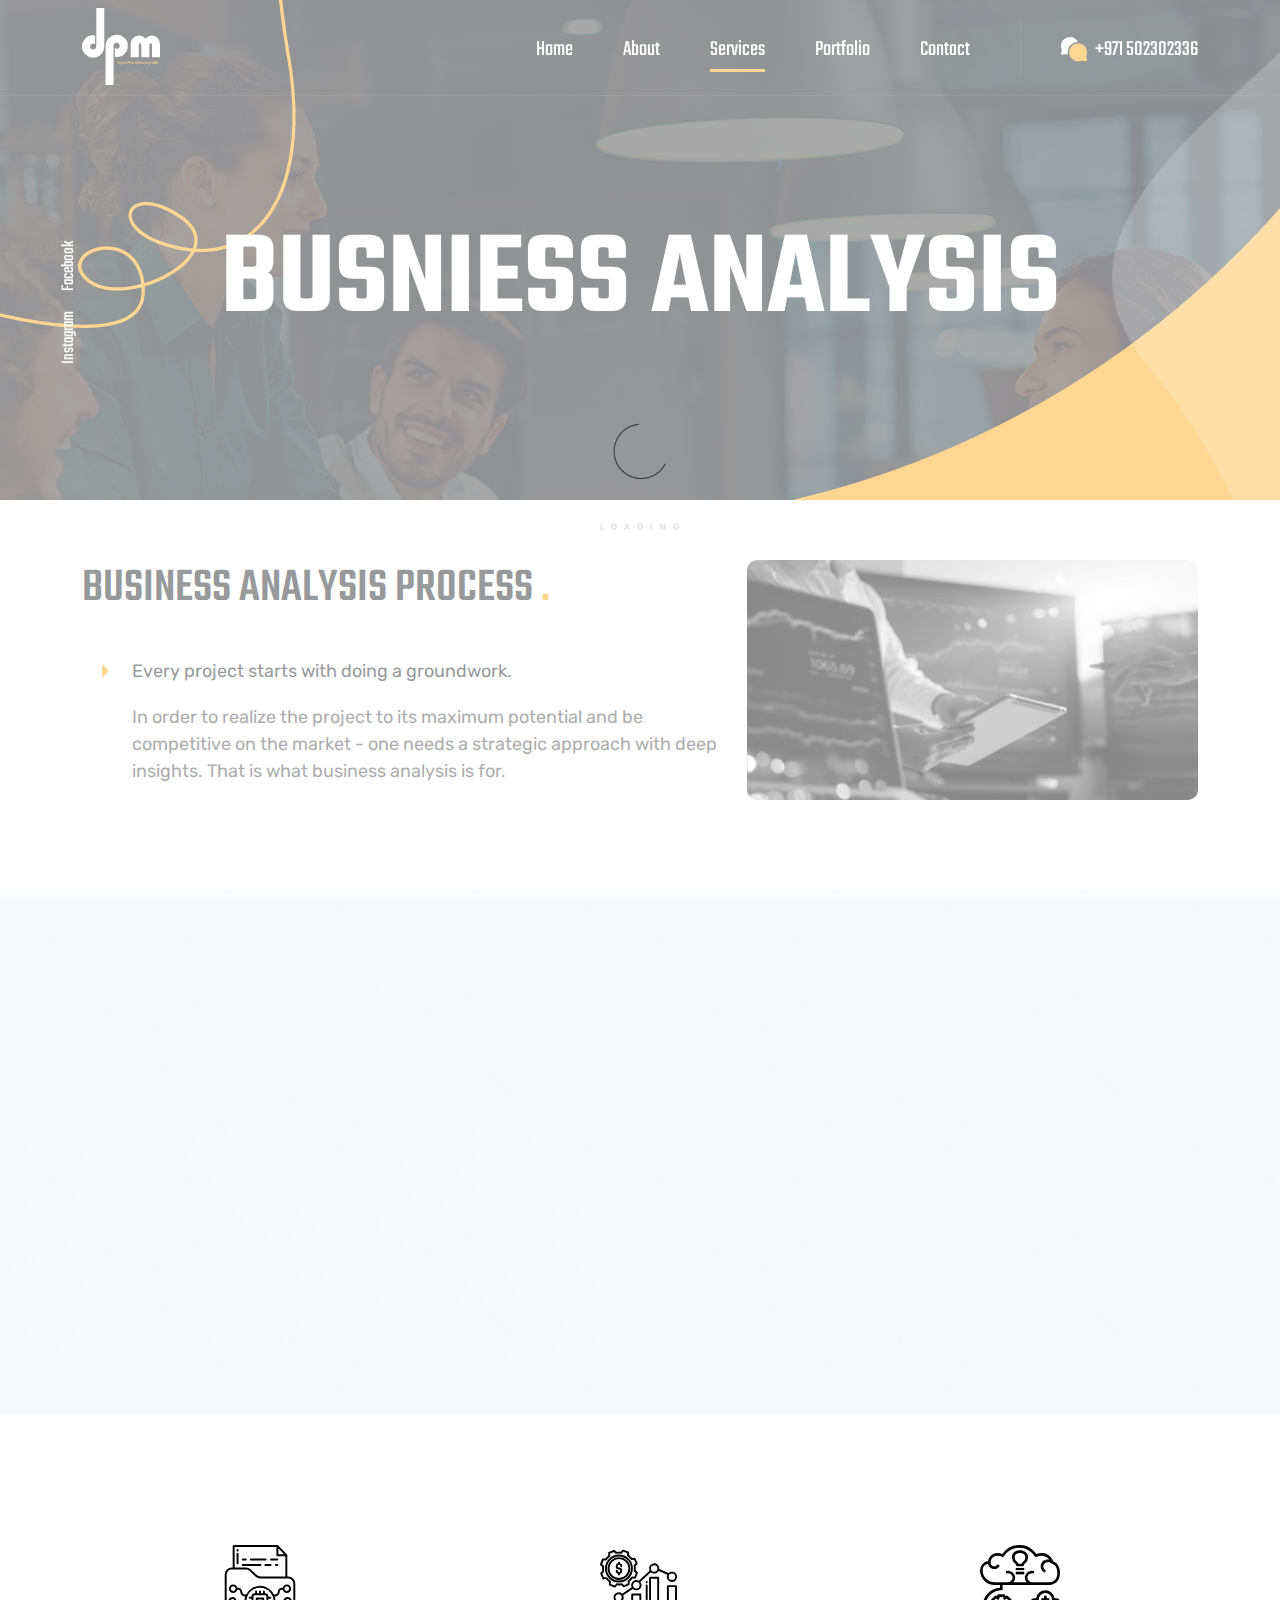
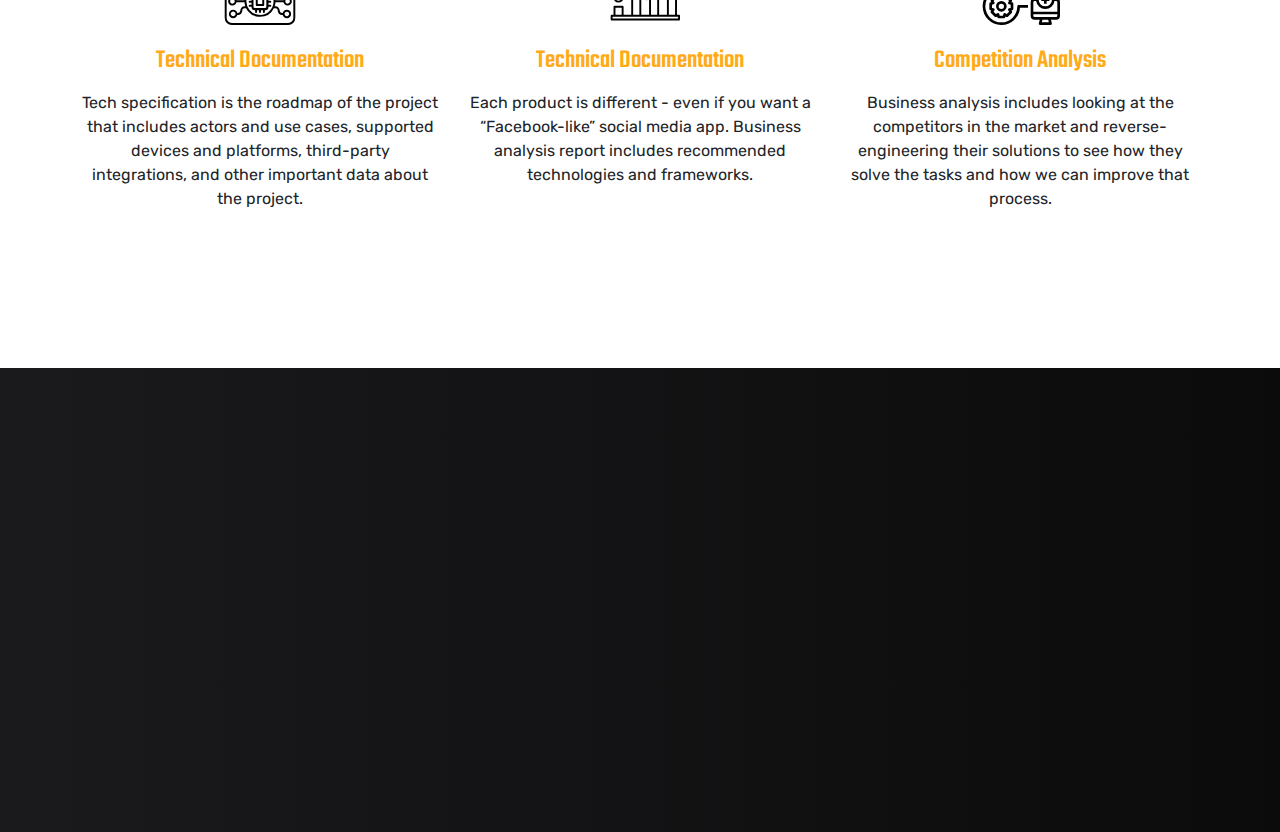
<file: busniess_analysis.html>
<!DOCTYPE html>
<html lang="en">
  <head>
    <meta charset="UTF-8" />
    <meta http-equiv="X-UA-Compatible" content="IE=edge" />
    <meta name="viewport" content="width=device-width, initial-scale=1.0" />
    <meta name="description" content="Digital Post Marketing UAE." />
    <title>dpm - social media</title>
    <!-- Fonts -->
    <link
      href="https://fonts.googleapis.com/css2?family=Teko:wght@300;400;500;600;700&display=swap"
      rel="stylesheet"
    />
    <link
      href="https://fonts.googleapis.com/css2?family=Rubik:wght@300;400;500;600&display=swap"
      rel="stylesheet"
    />
    <!-- Css Files -->
    <link rel="stylesheet" href="css/main.min.css" />
  </head>
  <body>
    <!-- Start Preloader -->
    <div class="preloader">
      <img src="images/loader.gif" alt="loader" />
    </div>
    <!-- End Preloader -->

    <!-- Start Navbar -->
    <nav class="navbar navbar-expand-lg dpm-navbar wow fadeInDown">
      <div class="container">
        <a class="navbar-brand" href="/">
          <img src="images/logo.svg" draggable="false" alt="dpm logo" />
        </a>
        <button
          class="navbar-toggler"
          type="button"
          data-bs-toggle="collapse"
          data-bs-target="#dpmNavbar"
          aria-controls="dpmNavbar"
          aria-expanded="false"
          aria-label="Toggle navigation"
        >
          <span class="navbar-toggler-icon">
            <span class="icon-bar"></span>
            <span class="icon-bar"></span>
            <span class="icon-bar"></span>
          </span>
        </button>
        <div class="collapse navbar-collapse" id="dpmNavbar">
          <ul class="navbar-nav navbar-list ms-auto mb-2 mb-lg-0">
            <li class="nav-item">
              <a class="nav-link" aria-current="page" href="/index.html"
                >Home</a
              >
            </li>
            <li class="nav-item">
              <a class="nav-link" href="/about.html">About</a>
            </li>
            <li class="nav-item with-dropdown">
              <a class="nav-link active" href="#">Services</a>
              <ul class="nav-dropdown">
                <li>
                  <a href="/social_media.html">social media</a>
                </li>
                <li>
                  <a href="/video_photogtaphy.html">VIDEO &amp; photoghraphy</a>
                </li>
                <li>
                  <a href="/graphic_design.html">GRAPHIC DESIGN</a>
                </li>
                <li>
                  <a href="/3d_design.html">3d DESIGN</a>
                </li>
                <li>
                  <a href="/busniess_analysis.html">BUSNIESS ANALYSIS</a>
                </li>
              </ul>
            </li>
            <li class="nav-item">
              <a class="nav-link" href="#">Portfolio</a>
            </li>
            <!-- <li class="nav-item">
              <a class="nav-link" href="#">Packages</a>
            </li> -->
            <li class="nav-item">
              <a class="nav-link" href="/contact.html">Contact</a>
            </li>
            <li class="nav-item support-icon">
              <a class="nav-link" href="tel:+971502302336">
                <svg
                  xmlns="http://www.w3.org/2000/svg"
                  width="38.778"
                  height="36.203"
                  viewBox="0 0 38.778 36.203"
                >
                  <g id="chat" transform="translate(0 -16.996)">
                    <path
                      id="Path_9724"
                      data-name="Path 9724"
                      d="M25.235,24.421A13.3,13.3,0,0,0,0,30.25a13.111,13.111,0,0,0,1.268,5.665L.023,42.145a1.137,1.137,0,0,0,1.334,1.337l6.307-1.247a13.068,13.068,0,0,0,2.63.92A15.543,15.543,0,0,1,25.235,24.421Z"
                      transform="translate(0)"
                      fill="#fff"
                    />
                    <path
                      id="Path_9725"
                      data-name="Path 9725"
                      d="M186.785,163.92a13.218,13.218,0,0,0,.569-1.4h-.042a13.268,13.268,0,0,0-11.933-17.5h0a13.253,13.253,0,1,0-.637,26.492,13.109,13.109,0,0,0,5.647-1.268c6.908,1.366,6.369,1.269,6.528,1.269a1.137,1.137,0,0,0,1.114-1.359Z"
                      transform="translate(-149.276 -118.312)"
                      fill="#ffaa17"
                    />
                  </g>
                </svg>
                <span> +971 502302336</span>
              </a>
            </li>
          </ul>
        </div>
      </div>
    </nav>
    <!-- End Navbar -->

    <!-- Start Intro Section -->
    <section
      class="intro"
      style="
        background-image: url('images/busniess-dpm/slide-busniess-dpmuae.jpg');
      "
    >
      <div class="right-yellow-curved-box wow bounceInRight">
        <img
          src="images/right-curved-bg.svg"
          draggable="false"
          alt="right yellow curved"
        />
      </div>
      <div class="right-white-curved-box wow bounceInRight">
        <img
          src="images/right-white-curve.svg"
          draggable="false"
          alt="right white curved"
        />
      </div>
      <div class="left-curve-line-box wow bounceInLeft"></div>
      <div class="intro-links">
        <ul class="intro-links-list">
          <li class="intro-link">
            <a href="https://www.instagram.com/dpmuae" target="_blank">Instagram</a>
          </li>
          <li class="intro-link">
            <a href="https://www.facebook.com/dpm" target="_blank">Facebook</a>
          </li>
        </ul>
      </div>
      <div class="intro-tb">
        <div class="intro-tb-cell">
          <div class="intro-content">
            <div class="container">
              <h1 class="wow fadeIn">BUSNIESS ANALYSIS</h1>
            </div>
          </div>
        </div>
      </div>
    </section>
    <!-- End Intro Section -->

    <!-- Start Graphic Design Content -->
    <div class="d3d-design-content">
      <div class="first-l-box">
        <div class="container">
          <div class="row">
            <div class="col-md-7">
              <div class="s-group-title wow fadeInLeft">
                <h4>BUSINESS ANALYSIS PROCESS <span>.</span></h4>
              </div>
              <div class="s-group-sec wow fadeInLeft" data-wow-delay="0.4s">
                <h5>
                  <span>Every project starts with doing a groundwork. </span>
                </h5>
                <p>
                  In order to realize the project to its maximum potential and
                  be competitive on the market - one needs a strategic approach
                  with deep insights. That is what business analysis is for.
                </p>
              </div>
            </div>
            <div class="col-md-5">
              <div class="s-group-img-box">
                <div class="image-block wow fadeInRight">
                  <img
                    src="images/busniess-dpm/business-consulting-services-dpmuae.jpg"
                    alt="GRAPHIC DESIGN STUDIO dpm"
                  />
                </div>
              </div>
            </div>
          </div>
        </div>
      </div>

      <div class="sec-l-box" style="background-image: url('images/pattern2.jpg'); padding: 30px 0">
        <div class="container">
          <div class="row">
            <div class="col-12">
              <div class="info-title-box wow fadeInLeft" style="text-align: center;">
                <h3>Professional website design plans<span>:</span></h3>
              </div>
            </div>
            <div class="col-md-6">
              <div class="s-group-img-box">
                <div class="image-block wow fadeInRight">
                  <img
                    style="max-height: 500px"
                    src="images/busniess-dpm/busniess-analycis-dpmuae.jpg"
                    alt="GRAPHIC DESIGN STUDIO dpm"
                  />
                </div>
              </div>
            </div>
            <div class="col-md-6">
              <div class="s-group-sec wow fadeInLeft" data-wow-delay="0.4s">
                <p style="font-size: 22px">
                  We understand that you know your business well and have its best interests in mind. However, when it comes to development, it is the Business Analyst’s job to clearly define your ideas in technical terms so that developers can create the product you expect. Business Analyst serves as an interlink between the client and the development team that allows realizing every aspect of the project as close to the envisioned as possible.
                </p>
              </div>
            </div>
          </div>
        </div>
      </div>

      <div class="third-l-box">
        <div class="container">
          <div class="row">
            <div class="col-12">
              <div class="info-title-box wow fadeInLeft" style="text-align: center;">
                <h3>Elements of the Business Analysis Service<span>:</span></h3>
              </div>
            </div>
            <div class="col-md-4">
              <div class="bus-item-box">
                <svg xmlns="http://www.w3.org/2000/svg" width="135.998" height="154.172" viewBox="0 0 135.998 154.172">
                  <g id="folder" transform="translate(-39 -10)">
                    <path id="Path_10004" data-name="Path 10004" d="M113.88,35.136a1.88,1.88,0,0,0-1.88,1.88V38.1a1.88,1.88,0,1,0,3.76,0V37.016a1.88,1.88,0,0,0-1.88-1.88Z" transform="translate(-50.125 -17.259)"/>
                    <path id="Path_10005" data-name="Path 10005" d="M352.684,127H350.2a1.88,1.88,0,1,0,0,3.76h2.487a1.88,1.88,0,1,0,0-3.76Z" transform="translate(-212.39 -80.337)"/>
                    <path id="Path_10006" data-name="Path 10006" d="M294.9,127H284.98a1.88,1.88,0,1,0,0,3.76H294.9a1.88,1.88,0,0,0,0-3.76Z" transform="translate(-167.609 -80.337)"/>
                    <path id="Path_10007" data-name="Path 10007" d="M181.525,128.88a1.88,1.88,0,0,0-1.88-1.88H145.627a1.88,1.88,0,0,0,0,3.76h34.018A1.88,1.88,0,0,0,181.525,128.88Z" transform="translate(-71.924 -80.337)"/>
                    <path id="Path_10008" data-name="Path 10008" d="M320.189,96.76h11.89a1.88,1.88,0,0,0,0-3.76h-11.89a1.88,1.88,0,0,0,0,3.76Z" transform="translate(-191.785 -56.991)"/>
                    <path id="Path_10009" data-name="Path 10009" d="M194.957,96.76h28.731a1.88,1.88,0,1,0,0-3.76H194.957a1.88,1.88,0,1,0,0,3.76Z" transform="translate(-105.796 -56.991)"/>
                    <path id="Path_10010" data-name="Path 10010" d="M145.627,96.76h5.808a1.88,1.88,0,0,0,0-3.76h-5.808a1.88,1.88,0,0,0,0,3.76Z" transform="translate(-71.924 -56.991)"/>
                    <path id="Path_10011" data-name="Path 10011" d="M113.88,57.839a1.88,1.88,0,0,0-1.88,1.88V78.3a1.88,1.88,0,1,0,3.76,0V59.719a1.88,1.88,0,0,0-1.88-1.88Z" transform="translate(-50.125 -32.848)"/>
                    <path id="Path_10012" data-name="Path 10012" d="M52.662,164.172H161.335A13.66,13.66,0,0,0,175,150.64v-66.4a13.591,13.591,0,0,0-13.662-13.451h-1.692V29.568a1.864,1.864,0,0,0-.522-1.319l-17.4-17.688A1.86,1.86,0,0,0,140.392,10H56.2a1.849,1.849,0,0,0-1.844,1.88V53.243H52.662A13.6,13.6,0,0,0,39,66.705V150.64A13.66,13.66,0,0,0,52.662,164.172Zm89.746-147.7,10.948,11.39H142.408ZM58.115,13.76h80.533V29.614a1.883,1.883,0,0,0,1.744,2.007h15.491v39.17h-48.3a9.765,9.765,0,0,1-6.753-2.751L89.254,56.982A13.456,13.456,0,0,0,79.9,53.243H58.115ZM42.76,66.705a9.836,9.836,0,0,1,9.9-9.7H79.9a9.693,9.693,0,0,1,6.753,2.675l11.578,11.1a13.493,13.493,0,0,0,9.353,3.776h53.75a9.826,9.826,0,0,1,9.9,9.691v66.4a9.9,9.9,0,0,1-9.9,9.772H52.662a9.9,9.9,0,0,1-9.9-9.772Z"/>
                    <path id="Path_10013" data-name="Path 10013" d="M68.379,293.476a8.227,8.227,0,0,0,5.789-2.455,7.755,7.755,0,0,0,2.175-3.969H91.634a29.64,29.64,0,0,0,1.494,7.834h-1.2a8.313,8.313,0,0,0-8.3,8.3,4.549,4.549,0,0,1-4.544,4.544h-1.32a7.628,7.628,0,0,0-2.175-3.927,8.165,8.165,0,1,0,0,11.578,8.985,8.985,0,0,0,2.176-3.891h1.32a8.313,8.313,0,0,0,8.3-8.3,4.549,4.549,0,0,1,4.544-4.544H94.69a34.441,34.441,0,0,0,3.679,5.655,29.715,29.715,0,0,0,20.2,10.789c1,.1,2,.143,2.991.143a29.978,29.978,0,0,0,26.762-16.586h2.846a4.549,4.549,0,0,1,4.544,4.544,8.313,8.313,0,0,0,8.3,8.3h1.32a8.98,8.98,0,0,0,2.175,3.89,8.192,8.192,0,1,0,0-11.576,7.626,7.626,0,0,0-2.177,3.926h-1.32a4.549,4.549,0,0,1-4.544-4.544,8.313,8.313,0,0,0-8.3-8.3h-1.294a31.87,31.87,0,0,0,1.41-6.694c.035-.353.061-.513.084-1.14h15.386a7.767,7.767,0,0,0,2.175,3.974,8.179,8.179,0,1,0,0-11.577,8.832,8.832,0,0,0-2.177,3.843H151.37a29.872,29.872,0,0,0-1.494-7.521h1.289a8.313,8.313,0,0,0,8.3-8.3,4.549,4.549,0,0,1,4.544-4.544h1.32a7.555,7.555,0,0,0,2.175,3.9,8.188,8.188,0,1,0,0-11.577,7.593,7.593,0,0,0-2.177,3.915h-1.32a8.313,8.313,0,0,0-8.3,8.3,4.549,4.549,0,0,1-4.544,4.544h-2.852a34.608,34.608,0,0,0-3.679-5.68,29.947,29.947,0,0,0-49.947,5.68H91.926a4.549,4.549,0,0,1-4.544-4.544,8.313,8.313,0,0,0-8.3-8.3h-1.32a7.594,7.594,0,0,0-2.175-3.915,8.176,8.176,0,1,0,0,11.577,7.556,7.556,0,0,0,2.177-3.9h1.32a4.549,4.549,0,0,1,4.544,4.544,8.313,8.313,0,0,0,8.3,8.3h1.207a30.45,30.45,0,0,0-1.41,6.538c-.034.353-.061.67-.083.983h-15.3a8.832,8.832,0,0,0-2.175-3.843,8.2,8.2,0,1,0-5.789,14.027ZM72.925,312.7a4.426,4.426,0,1,1,0-6.259,4.426,4.426,0,0,1,0,6.259Zm97.239-6.259a4.4,4.4,0,1,1-1.308,3.13,4.426,4.426,0,0,1,1.308-3.13Zm1.417-24.273a4.415,4.415,0,1,1-1.3,3.13,4.426,4.426,0,0,1,1.3-3.13ZM170.165,257.9a4.426,4.426,0,1,1,0,6.259,4.426,4.426,0,0,1,0-6.259Zm-74.7,24.836a26.2,26.2,0,0,1,26.016-23.6q1.283,0,2.587.128a26.163,26.163,0,0,1-2.548,52.2c-.855,0-1.719-.042-2.587-.128a26.191,26.191,0,0,1-23.468-28.6ZM72.925,264.158a4.424,4.424,0,1,1,0-6.259,4.424,4.424,0,0,1,0,6.259Zm-7.677,18.014a4.416,4.416,0,1,1-1.3,3.13,4.426,4.426,0,0,1,1.3-3.13Z" transform="translate(-14.546 -166.75)"/>
                    <path id="Path_10014" data-name="Path 10014" d="M191.9,321.137a6.435,6.435,0,0,0,6.361,6.359h.533v3.643a1.88,1.88,0,1,0,3.76,0V327.5h3.76v3.643a1.88,1.88,0,1,0,3.76,0V327.5h3.76v3.643a1.88,1.88,0,1,0,3.76,0V327.5h.533a6.435,6.435,0,0,0,6.361-6.359V320.6h3.641a1.88,1.88,0,1,0,0-3.76h-3.641v-3.76h3.641a1.88,1.88,0,0,0,0-3.76h-3.641v-3.76h3.641a1.88,1.88,0,0,0,0-3.76h-3.641v-.53a6.438,6.438,0,0,0-6.361-6.363H217.6v-3.639a1.88,1.88,0,1,0-3.76,0v3.639h-3.76v-3.639a1.88,1.88,0,1,0-3.76,0v3.639h-3.76v-3.639a1.88,1.88,0,1,0-3.76,0v3.639h-.533a6.438,6.438,0,0,0-6.361,6.363v.53h-3.641a1.88,1.88,0,1,0,0,3.76H191.9v3.76h-3.641a1.88,1.88,0,1,0,0,3.76H191.9v3.76h-3.641a1.88,1.88,0,1,0,0,3.76H191.9Zm3.76-19.963a2.507,2.507,0,0,1,2.507-2.507h19.742a2.507,2.507,0,0,1,2.507,2.507v19.742a2.507,2.507,0,0,1-2.507,2.507H198.17a2.507,2.507,0,0,1-2.507-2.507Z" transform="translate(-101.199 -191.839)"/>
                    <path id="Path_10015" data-name="Path 10015" d="M231.88,349.295h12.534a1.88,1.88,0,0,0,1.88-1.88V334.88a1.88,1.88,0,0,0-1.88-1.88H231.88a1.88,1.88,0,0,0-1.88,1.88v12.534a1.88,1.88,0,0,0,1.88,1.88Zm1.88-12.534h8.774v8.774H233.76Z" transform="translate(-131.149 -221.785)"/>
                  </g>
                </svg>
                <h4>Technical Documentation</h4>
                <p>Tech specification is the roadmap of the project that includes actors and use cases, supported devices and platforms, third-party integrations, and other important data about the project.</p>
              </div>
            </div>
            <div class="col-md-4">
              <div class="bus-item-box">
                <svg xmlns="http://www.w3.org/2000/svg" width="170" height="150.528" viewBox="0 0 170 150.528">
                  <g id="analytics_1_" data-name="analytics (1)" transform="translate(-4.998 -33.499)">
                    <path id="Path_10016" data-name="Path 10016" d="M112.482,136.435v-1.181a7.058,7.058,0,0,0,4.865-6.611,6.934,6.934,0,0,0-6.928-6.917,2.854,2.854,0,1,1,2.845-2.854,2.042,2.042,0,1,0,4.085,0,7.058,7.058,0,0,0-4.866-6.612V111.3a2.032,2.032,0,1,0-4.064,0v.958a7.1,7.1,0,0,0-4.906,6.611,6.916,6.916,0,0,0,6.908,6.917,2.852,2.852,0,0,1,.024,5.7h-.068a2.856,2.856,0,0,1-2.821-2.851,2.022,2.022,0,1,0-4.043,0,7.1,7.1,0,0,0,4.906,6.611v1.18a2.032,2.032,0,0,0,4.064,0Z" transform="translate(-65.153 -50.112)"/>
                    <path id="Path_10017" data-name="Path 10017" d="M100.826,105.138a24.19,24.19,0,1,0-24.19,24.19,24.19,24.19,0,0,0,24.19-24.19Zm-44.317,0a20.127,20.127,0,1,1,20.127,20.126A20.127,20.127,0,0,1,56.509,105.138Z" transform="translate(-31.379 -31.38)"/>
                    <path id="Path_10018" data-name="Path 10018" d="M95.625,94.48a29.648,29.648,0,1,0-29.648,29.648A29.648,29.648,0,0,0,95.625,94.48Zm-55.233,0a25.584,25.584,0,1,1,25.584,25.584A25.584,25.584,0,0,1,40.392,94.48Z" transform="translate(-20.721 -20.723)"/>
                    <path id="Path_10019" data-name="Path 10019" d="M36.535,114.015a2.032,2.032,0,0,0,1.539-.7l3.38-3.918a36.783,36.783,0,0,0,9.2-.237l3.617,3.771a2.032,2.032,0,0,0,2.281.455l10.391-4.546a2.032,2.032,0,0,0,1.212-2.011l-.383-5.215a33.157,33.157,0,0,0,6.359-6.676l5.206.153a2.037,2.037,0,0,0,1.955-1.3l4.082-10.576a2.032,2.032,0,0,0-.568-2.269l-3.917-3.381a36.834,36.834,0,0,0-.237-9.2l3.771-3.617a2.032,2.032,0,0,0,.455-2.281L80.334,52.067a2.025,2.025,0,0,0-2.011-1.212l-5.215.383a33.18,33.18,0,0,0-6.675-6.359l.153-5.206a2.032,2.032,0,0,0-1.3-1.955L54.71,33.634a2.032,2.032,0,0,0-2.269.569l-3.38,3.918a36.845,36.845,0,0,0-9.2.237l-3.618-3.769a2.032,2.032,0,0,0-2.281-.455L23.566,38.68a2.032,2.032,0,0,0-1.212,2.01l.383,5.215a33.158,33.158,0,0,0-6.36,6.676l-5.2-.152a2.029,2.029,0,0,0-1.955,1.3L5.134,64.3A2.032,2.032,0,0,0,5.7,66.573l3.918,3.381a36.8,36.8,0,0,0,.237,9.2L6.088,82.775a2.032,2.032,0,0,0-.455,2.281L10.18,95.447a2.023,2.023,0,0,0,2.011,1.212l5.215-.383a33.156,33.156,0,0,0,6.676,6.359l-.152,5.206a2.032,2.032,0,0,0,1.3,1.956l10.577,4.082A2.027,2.027,0,0,0,36.535,114.015ZM27.271,99.9a29.143,29.143,0,0,1-7.287-6.94,2.025,2.025,0,0,0-1.783-.818l-4.876.358-3.4-7.775,3.522-3.378a2.032,2.032,0,0,0,.592-1.832,32.769,32.769,0,0,1-.262-10.135,2.032,2.032,0,0,0-.687-1.8L9.441,64.431l3.048-7.9,4.872.143a2.026,2.026,0,0,0,1.75-.9,29.137,29.137,0,0,1,6.942-7.286,2.032,2.032,0,0,0,.819-1.783l-.358-4.876,7.775-3.4,3.378,3.522a2.032,2.032,0,0,0,1.832.592,32.751,32.751,0,0,1,10.137-.262,2.034,2.034,0,0,0,1.8-.688l3.147-3.649,7.9,3.048-.143,4.872a2.032,2.032,0,0,0,.9,1.75,29.149,29.149,0,0,1,7.287,6.942,2.02,2.02,0,0,0,1.783.818l4.876-.358,3.4,7.775-3.522,3.379A2.032,2.032,0,0,0,76.476,68a32.77,32.77,0,0,1,.262,10.135,2.032,2.032,0,0,0,.687,1.8l3.648,3.149-3.048,7.9-4.872-.143a2.018,2.018,0,0,0-1.75.9,29.152,29.152,0,0,1-6.94,7.287,2.032,2.032,0,0,0-.818,1.782L64,105.69l-7.775,3.4-3.379-3.522a2.032,2.032,0,0,0-1.832-.593,32.771,32.771,0,0,1-10.135.262,2.032,2.032,0,0,0-1.8.687l-3.151,3.646-7.9-3.048.143-4.872a2.032,2.032,0,0,0-.9-1.752Z" transform="translate(0 0)"/>
                    <path id="Path_10020" data-name="Path 10020" d="M217.278,284.936h-4.4v-61.01a2.017,2.017,0,0,0-2.068-1.977H193.485a1.913,1.913,0,0,0-1.944,1.977v61.01H174.948V206.128A2.064,2.064,0,0,0,172.979,204H155.657a2.126,2.126,0,0,0-2.043,2.128v78.808H137.02V241.723a2.019,2.019,0,0,0-1.87-2.165H117.828a2.246,2.246,0,0,0-2.143,2.165v43.213H99.43V267.794a2.213,2.213,0,0,0-2.109-2.161H80a2.041,2.041,0,0,0-1.9,2.161v17.141H74.167A2.269,2.269,0,0,0,72,287.1v7.823a2.015,2.015,0,0,0,2.167,1.863H217.278a1.9,1.9,0,0,0,2.032-1.863V287.1A2.152,2.152,0,0,0,217.278,284.936Zm-21.673-58.924h13.207v58.924H195.605Zm-37.928-17.948h13.207v76.872H157.677Zm-37.928,35.558h13.207v41.315H119.749ZM82.159,269.7H95.366v15.239H82.159Zm133.087,23.028H76.064V289H215.246Z" transform="translate(-44.312 -112.762)"/>
                    <path id="Path_10021" data-name="Path 10021" d="M213.714,159.319a10.93,10.93,0,1,0-7.521-18.851l-19.458-8.583a10.929,10.929,0,1,0-20.657,3.527l-22.8,21.172a10.925,10.925,0,0,0-15.19,14.072l-20.24,13.774a10.922,10.922,0,1,0,2.337,3.324l20.23-13.766a10.923,10.923,0,0,0,16.033-14.8l22.091-20.512a10.92,10.92,0,0,0,16.966-2.893l18.275,8.061a10.924,10.924,0,0,0,9.936,15.476Zm0-17.8a6.867,6.867,0,1,1-6.866,6.866,6.867,6.867,0,0,1,6.866-6.866Zm-113.487,57.6a6.867,6.867,0,1,1,5.452-11.024l.425.619a6.852,6.852,0,0,1-5.875,10.4Zm37.829-26.072a6.867,6.867,0,1,1,6.867-6.867,6.867,6.867,0,0,1-6.867,6.867Zm37.829-35.6a6.867,6.867,0,1,1,6.867-6.867A6.867,6.867,0,0,1,175.885,137.458Z" transform="translate(-55.761 -56.98)"/>
                    <path id="Path_10022" data-name="Path 10022" d="M296.064,232.2a2.032,2.032,0,0,0-4.064,0v1.01a2.032,2.032,0,0,0,4.064,0Z" transform="translate(-189.81 -130.069)"/>
                    <path id="Path_10023" data-name="Path 10023" d="M294.032,252.463A2.032,2.032,0,0,0,292,254.495v29.35a2.032,2.032,0,1,0,4.064,0v-29.35a2.032,2.032,0,0,0-2.032-2.032Z" transform="translate(-189.81 -144.814)"/>
                  </g>
                </svg>
                <h4>Technical Documentation</h4>
                <p>Each product is different - even if you want a “Facebook-like” social media app. Business analysis report includes recommended technologies and frameworks.
                </p>
              </div>
            </div>
            <div class="col-md-4">
              <div class="bus-item-box">
                <svg xmlns="http://www.w3.org/2000/svg" width="150.394" height="150.406" viewBox="0 0 150.394 150.406">
                  <g id="tuning" transform="translate(-2 -2)">
                    <path id="Path_10024" data-name="Path 10024" d="M139.561,32.63C137.38,23.381,125.85,17.04,119.809,17.04a29.725,29.725,0,0,0-11.656,1.93C100.082,8.166,88.9,2,77.2,2A41.406,41.406,0,0,0,43.709,18.894a22.755,22.755,0,0,0-9.124-1.855,17.574,17.574,0,0,0-17.4,15.19A17.574,17.574,0,0,0,2,49.625,27.59,27.59,0,0,0,29.572,77.2H39.6v5.113a35.092,35.092,0,1,0,37.5,37.5h15.14V114.8H74.691a2.507,2.507,0,0,0-2.507,2.507A30.079,30.079,0,1,1,42.105,87.223a2.507,2.507,0,0,0,2.507-2.507V77.2h87.73c11.806,0,20.053-9.274,20.053-22.559C152.394,43.559,147.632,35.463,139.561,32.63Zm-7.219,39.554H99.756a8.485,8.485,0,0,1-6.642-3.835,8.232,8.232,0,0,1-1.6-7.043,8.708,8.708,0,0,1,11-5.514l1.579-4.737a13.7,13.7,0,0,0-17.345,8.673,12.949,12.949,0,0,0,2.306,11.555c.226.326.476.6.7.9H64.639c.226-.3.476-.577.7-.9a12.949,12.949,0,0,0,2.306-11.555A13.7,13.7,0,0,0,50.3,51.054l1.579,4.737a8.718,8.718,0,0,1,11,5.514,8.232,8.232,0,0,1-1.6,7.043,8.485,8.485,0,0,1-6.642,3.835H29.572A22.594,22.594,0,0,1,7.013,49.625,12.558,12.558,0,0,1,17.24,37.318a11.881,11.881,0,0,0,9.35,9.751,9.988,9.988,0,0,0,2.106.2,12.154,12.154,0,0,0,10.6-6.492l-4.412-2.356a7,7,0,0,1-7.344,3.735,7.069,7.069,0,0,1-5.489-7.419h-.025c0-.05.025-.1.025-.15A12.533,12.533,0,0,1,34.585,22.053a19.022,19.022,0,0,1,8.948,2.256,2.507,2.507,0,0,0,3.183-.9A36.719,36.719,0,0,1,77.2,7.013c14.538,0,23.787,10.3,28.023,16.468a2.474,2.474,0,0,0,3.008.9l.752-.326a23.594,23.594,0,0,1,10.828-2.005,20.529,20.529,0,0,1,12.658,7.394,14.445,14.445,0,0,0-5.088-.025,12.936,12.936,0,0,0-9.8,6.542,13.759,13.759,0,0,0,6.116,18.4L125.95,49.9a8.748,8.748,0,0,1-3.91-11.681,8.322,8.322,0,0,1,6.141-3.86,8.442,8.442,0,0,1,7.394,2.005l.025-.025a2.439,2.439,0,0,0,1.153.677c6.642,1.679,10.628,8.272,10.628,17.621C147.381,63.361,142.719,72.184,132.342,72.184Z" transform="translate(0 0)"/>
                    <path id="Path_10025" data-name="Path 10025" d="M24.026,44A10.026,10.026,0,1,0,34.053,54.026,10.026,10.026,0,0,0,24.026,44Zm0,15.039a5.013,5.013,0,1,1,5.013-5.013A5.013,5.013,0,0,1,24.026,59.039Z" transform="translate(18.079 63.276)"/>
                    <path id="Path_10026" data-name="Path 10026" d="M54.118,66.572V56.546a2.507,2.507,0,0,0-1.9-2.431L50.544,53.7l.89-1.481a2.507,2.507,0,0,0-.378-3.061l-7.091-7.091a2.507,2.507,0,0,0-3.061-.378l-1.481.89L39,40.9A2.507,2.507,0,0,0,36.572,39H26.546a2.507,2.507,0,0,0-2.431,1.9L23.7,42.574l-1.481-.89a2.507,2.507,0,0,0-3.061.378l-7.091,7.091a2.507,2.507,0,0,0-.378,3.061l.89,1.481-1.674.419A2.507,2.507,0,0,0,9,56.546V66.572A2.507,2.507,0,0,0,10.9,69l1.674.419-.89,1.481a2.507,2.507,0,0,0,.378,3.061l7.091,7.091a2.507,2.507,0,0,0,3.061.378l1.481-.89.419,1.674a2.507,2.507,0,0,0,2.431,1.9H36.572A2.507,2.507,0,0,0,39,82.218l.419-1.674,1.481.89a2.507,2.507,0,0,0,3.061-.378l7.091-7.091a2.507,2.507,0,0,0,.378-3.061l-.89-1.481L52.218,69A2.507,2.507,0,0,0,54.118,66.572Zm-5.013-1.958-3.058.752a2.507,2.507,0,0,0-1.542,3.722l1.624,2.7L41.8,76.117l-2.7-1.624a2.507,2.507,0,0,0-3.722,1.542l-.752,3.058H28.5l-.752-3.058a2.507,2.507,0,0,0-3.722-1.542l-2.7,1.624L17,71.791l1.622-2.7a2.507,2.507,0,0,0-1.542-3.722l-3.058-.752V58.5l3.058-.752a2.507,2.507,0,0,0,1.542-3.722L17,51.327,21.327,47l2.7,1.622a2.507,2.507,0,0,0,3.722-1.542l.752-3.058h6.111l.752,3.058a2.507,2.507,0,0,0,3.722,1.542L41.791,47l4.326,4.324-1.624,2.7a2.507,2.507,0,0,0,1.542,3.722l3.058.752Z" transform="translate(10.546 55.743)"/>
                    <path id="Path_10027" data-name="Path 10027" d="M87.625,51.035H84.918a17.523,17.523,0,0,0-34.691,0H47.52A7.52,7.52,0,0,0,40,58.555V83.621a7.52,7.52,0,0,0,7.52,7.52h9.5l-1.694,6.926a2.507,2.507,0,0,0,2.436,3.1H77.38a2.507,2.507,0,0,0,2.436-3.1L78.122,91.14h9.5a7.52,7.52,0,0,0,7.52-7.52V58.555A7.52,7.52,0,0,0,87.625,51.035ZM67.572,41.009A12.533,12.533,0,1,1,55.039,53.542,12.533,12.533,0,0,1,67.572,41.009ZM47.52,56.048h2.707a17.523,17.523,0,0,0,34.691,0h2.707a2.507,2.507,0,0,1,2.507,2.507V76.1H45.013V58.555A2.507,2.507,0,0,1,47.52,56.048ZM74.187,96.153H60.957l1.228-5.013H72.964ZM87.625,86.127H47.52a2.507,2.507,0,0,1-2.507-2.507V81.114H90.131v2.507A2.507,2.507,0,0,1,87.625,86.127Z" transform="translate(57.25 51.228)"/>
                    <path id="Path_10028" data-name="Path 10028" d="M53.013,55.039h5.013V50.026h5.013V45.013H58.026V40H53.013v5.013H48v5.013h5.013Z" transform="translate(69.302 57.25)"/>
                    <path id="Path_10029" data-name="Path 10029" d="M31.522,30.68c1.5,1.4,2.005,1.98,2.005,2.893a2.507,2.507,0,0,0,2.507,2.507H46.06a2.507,2.507,0,0,0,2.507-2.507c0-.912.521-1.489,2.005-2.893a14.824,14.824,0,0,0,5.514-12.147C56.086,10.306,48.519,6,41.047,6S26.007,10.306,26.007,18.533A14.824,14.824,0,0,0,31.522,30.68Zm9.525-19.667c4.83,0,10.026,2.351,10.026,7.52a10,10,0,0,1-3.93,8.5,11.332,11.332,0,0,0-3.131,4.033H38.081a11.332,11.332,0,0,0-3.131-4.033,10,10,0,0,1-3.93-8.5C31.02,13.364,36.217,11.013,41.047,11.013Z" transform="translate(36.15 6.026)"/>
                    <rect id="Rectangle_106" data-name="Rectangle 106" width="16" height="4" transform="translate(69.195 45.202)"/>
                    <rect id="Rectangle_107" data-name="Rectangle 107" width="16" height="5" transform="translate(69.195 52.202)"/>
                  </g>
                </svg>
                <h4>Competition Analysis</h4>
                <p>Business analysis includes looking at the competitors in the market and reverse-engineering their solutions to see how they solve the tasks and how we can improve that process.</p>
              </div>
            </div>
          </div>
        </div>
      </div>
    </div>
    <!-- End Graphic Design Content -->

    <div class="text-box-b-footer wow fadeInDown">
      <div class="container">
        <p>Ensure your organization’s success with our management consulting services</p>
      </div>
    </div>

    <!-- Start Footer Section -->
    <footer>
      <div class="container">
        <div class="row">
          <div class="col-md-3">
            <div class="logo-and-social-media-icons wow fadeInUp">
              <div class="footer-logo">
                <img src="images/logo.svg" alt="dpm logo" />
              </div>
              <ul class="social-media-icons-list">
                <li>
                  <a href="https://www.facebook.com/dpm" target="_blank">
                    <svg
                      xmlns="http://www.w3.org/2000/svg"
                      width="39.56"
                      height="39.56"
                      viewBox="0 0 39.56 39.56"
                    >
                      <g id="facebook-i" transform="translate(-69.84 -8.92)">
                        <rect
                          id="Rectangle_34"
                          data-name="Rectangle 34"
                          width="38.06"
                          height="38.06"
                          rx="19.03"
                          transform="translate(70.59 9.67)"
                          fill="none"
                          stroke="#fff"
                          stroke-miterlimit="10"
                          stroke-width="1.5"
                        />
                        <path
                          id="Path_9703"
                          data-name="Path 9703"
                          d="M86.72,40.2h4.63V28.6h3.24l.34-3.88H91.35V22.5c0-.91.19-1.27,1.07-1.27h2.51v-4H91.72c-3.44,0-5,1.51-5,4.42v3.1H84.31v3.93h2.41Z"
                          fill="#fff"
                        />
                      </g>
                    </svg>
                  </a>
                </li>
                <li>
                  <a href="https://www.instagram.com/dpmuae" target="_blank">
                    <svg
                      xmlns="http://www.w3.org/2000/svg"
                      width="39.5"
                      height="39.5"
                      viewBox="0 0 39.5 39.5"
                    >
                      <g id="instagram-i" transform="translate(-125.61 -8.98)">
                        <path
                          id="Path_9704"
                          data-name="Path 9704"
                          d="M145.36,47.73h0a19,19,0,0,1-19-19h0a19,19,0,0,1,19-19h0a19,19,0,0,1,19,19h0a19,19,0,0,1-19,19Z"
                          fill="none"
                          stroke="#fff"
                          stroke-miterlimit="10"
                          stroke-width="1.5"
                        />
                        <path
                          id="Path_9705"
                          data-name="Path 9705"
                          d="M145.36,20.14c2.78,0,3.11,0,4.21.06a6,6,0,0,1,1.94.36,3.32,3.32,0,0,1,1.2.78,3.28,3.28,0,0,1,.78,1.2,6,6,0,0,1,.36,1.94c.05,1.1.06,1.43.06,4.22s0,3.11-.06,4.21a6,6,0,0,1-.36,1.94,3.12,3.12,0,0,1-.78,1.2,3.2,3.2,0,0,1-1.2.78,5.45,5.45,0,0,1-1.94.36c-1.1.05-1.43.06-4.21.06s-3.12,0-4.22-.06a5.45,5.45,0,0,1-1.94-.36,3.28,3.28,0,0,1-1.2-.78,3.24,3.24,0,0,1-.78-1.2,6,6,0,0,1-.36-1.94c-.05-1.1-.06-1.43-.06-4.21s0-3.12.06-4.22a6,6,0,0,1,.36-1.94,3.45,3.45,0,0,1,2-2,6,6,0,0,1,1.94-.36c1.1-.05,1.43-.06,4.22-.06m0-1.88c-2.84,0-3.19,0-4.31.07a7.62,7.62,0,0,0-2.53.48A5.11,5.11,0,0,0,136.67,20a5.17,5.17,0,0,0-1.2,1.84A7.92,7.92,0,0,0,135,24.4c0,1.11-.06,1.46-.06,4.3s0,3.19.06,4.3a7.8,7.8,0,0,0,.49,2.53,5.29,5.29,0,0,0,3.05,3,7.59,7.59,0,0,0,2.53.49c1.12,0,1.47.06,4.31.06s3.19,0,4.3-.06a7.54,7.54,0,0,0,2.53-.49,5.29,5.29,0,0,0,3.05-3,7.54,7.54,0,0,0,.49-2.53c.05-1.11.06-1.47.06-4.3s0-3.19-.06-4.3a7.66,7.66,0,0,0-.49-2.54,5.37,5.37,0,0,0-3.05-3.05,7.57,7.57,0,0,0-2.53-.48c-1.11,0-1.47-.07-4.3-.07"
                          fill="#fff"
                        />
                        <path
                          id="Path_9706"
                          data-name="Path 9706"
                          d="M145.36,23.34a5.36,5.36,0,1,0,5.35,5.36,5.36,5.36,0,0,0-5.35-5.36m0,8.84a3.48,3.48,0,1,1,3.47-3.48,3.48,3.48,0,0,1-3.47,3.48"
                          fill="#fff"
                        />
                        <path
                          id="Path_9707"
                          data-name="Path 9707"
                          d="M152.18,23.13a1.26,1.26,0,1,1-1.25-1.25,1.26,1.26,0,0,1,1.25,1.25"
                          fill="#fff"
                        />
                      </g>
                    </svg>
                  </a>
                </li>
                <li>
                  <a href="https://api.whatsapp.com/send?phone=+971502302336" target="_blank">
                    <svg
                      xmlns="http://www.w3.org/2000/svg"
                      width="39.5"
                      height="39.5"
                      viewBox="0 0 39.5 39.5"
                    >
                      <g id="whatsapp-i" transform="translate(-182.86 -8.98)">
                        <path
                          id="Path_9695"
                          data-name="Path 9695"
                          d="M34.18,155.58h0a19,19,0,0,1-19-19h0a19,19,0,0,1,19-19h0a19,19,0,0,1,19,19h0A19,19,0,0,1,34.18,155.58Z"
                          transform="translate(168.43 -107.85)"
                          fill="none"
                          stroke="#fff"
                          stroke-miterlimit="10"
                          stroke-width="1.5"
                        />
                        <path
                          id="Path_9696"
                          data-name="Path 9696"
                          d="M44.61,136a10.25,10.25,0,0,0-20.48-.19q0,.225,0,.45a10.09,10.09,0,0,0,1.47,5.25L23.74,147l5.68-1.81a10.26,10.26,0,0,0,15.2-8.9A2.259,2.259,0,0,0,44.61,136Zm-10.24,8.81a8.56,8.56,0,0,1-4.74-1.42l-3.31,1.06,1.07-3.18a8.46,8.46,0,0,1-1.64-5,7.56,7.56,0,0,1,0-.83,8.62,8.62,0,0,1,17.17.16c0,.22,0,.44,0,.67a8.58,8.58,0,0,1-8.55,8.56Z"
                          transform="translate(168.43 -107.85)"
                          fill="#fff"
                          fill-rule="evenodd"
                        />
                        <path
                          id="Path_9697"
                          data-name="Path 9697"
                          d="M39.06,138.33c-.25-.12-1.48-.73-1.71-.81s-.4-.12-.57.13-.65.81-.8,1-.29.19-.54.06a6.67,6.67,0,0,1-2-1.23,7.25,7.25,0,0,1-1.4-1.73c-.14-.25,0-.38.11-.51s.25-.29.38-.43a1.251,1.251,0,0,1,.09-.12,2.718,2.718,0,0,0,.16-.3.45.45,0,0,0,0-.44c-.06-.12-.57-1.35-.78-1.85s-.41-.41-.56-.41h-.48a.93.93,0,0,0-.67.32,2.78,2.78,0,0,0-.88,2.08,3.07,3.07,0,0,0,.13.85,5.82,5.82,0,0,0,.89,1.73,10.38,10.38,0,0,0,4.29,3.76c2.56,1,2.56.66,3,.62a2.54,2.54,0,0,0,1.7-1.18,2,2,0,0,0,.14-1.19C39.48,138.52,39.31,138.46,39.06,138.33Z"
                          transform="translate(168.43 -107.85)"
                          fill="#fff"
                          fill-rule="evenodd"
                        />
                      </g>
                    </svg>
                  </a>
                </li>
                <li>
                  <a href="https://www.youtube.com/channel/UCCJkKZdSQejQAX8-jNU_4Lg" target="_blank">
                    <svg
                      xmlns="http://www.w3.org/2000/svg"
                      width="39.5"
                      height="39.5"
                      viewBox="0 0 39.5 39.5"
                    >
                      <g id="youtube-i" transform="translate(-238.705 -8.98)">
                        <path
                          id="Path_9698"
                          data-name="Path 9698"
                          d="M34.18,209.5h0a19,19,0,0,1-19-19h0a19,19,0,0,1,19-19h0a19,19,0,0,1,19,19h0A19,19,0,0,1,34.18,209.5Z"
                          transform="translate(224.275 -161.77)"
                          fill="none"
                          stroke="#fff"
                          stroke-miterlimit="10"
                          stroke-width="1.5"
                        />
                        <path
                          id="Path_9699"
                          data-name="Path 9699"
                          d="M48.77,183.09a3.83,3.83,0,0,0-2.69-2.71c-2.38-.64-11.9-.64-11.9-.64s-9.53,0-11.9.64a3.85,3.85,0,0,0-2.7,2.71,43.54,43.54,0,0,0,0,14.76,3.83,3.83,0,0,0,2.7,2.71c2.37.64,11.9.64,11.9.64s9.52,0,11.9-.64a3.82,3.82,0,0,0,2.69-2.71,42.87,42.87,0,0,0,0-14.76Z"
                          transform="translate(224.275 -161.77)"
                          fill="#fff"
                        />
                        <path
                          id="Path_9700"
                          data-name="Path 9700"
                          d="M31.06,195v-9.06l7.96,4.53Z"
                          transform="translate(224.275 -161.77)"
                          fill="#212121"
                        />
                      </g>
                    </svg>
                  </a>
                </li>
              </ul>
            </div>
          </div>
          <div class="col-md-6">
            <div class="contact-info-box wow fadeInUp">
              <h5 class="menu-list-title">Title:</h5>
              <p><span>HEAD OFFICE:</span>AL BARSHA, DUBAI</p>
              <p><span>EGYPT OFFICE:</span>6TH OF OCTOBER CITY STAR TOWERS 5</p>
              <p><span> E-MAIL:</span>INFO@DMUAE.COM</p>
            </div>
          </div>
          <div class="col-md-3">
            <div class="contact-info-box wow fadeInUp">
              <h5 class="menu-list-title">Telephone:</h5>
              <p>(+2)01097858967 - 02 38244333</p>
              <p>+971502302336</p>
            </div>
          </div>
        </div>
      </div>
    </footer>
    <!-- End Footer Section -->

    <script src="js/main.min.js"></script>
    <script type="text/javascript" src="https://popupsmart.com/freechat.js"></script><script> window.start.init({ title: "Hi there ✌️", message: "How may we help you? Just send us a message now to get assistance.", color: "#000000", position: "right", placeholder: "Enter your message", withText: "Write with", viaWhatsapp: "Or write us directly via Whatsapp", gty: "Go to your", awu: "and write us", connect: "Connect now", button: "Write us", device: "everywhere", logo: "https://d2r80wdbkwti6l.cloudfront.net/1I9RxQTMH4iqmpRIaczdNyVs1t2ouDkv.jpg", person: "https://d2r80wdbkwti6l.cloudfront.net/Hsn3NaKCqaPep6Xp6yfK4OH3mDPugbj8.jpg", services: [{"name":"whatsapp","content":"+971555855842"}]})</script>
  </body>
</html>
</file>
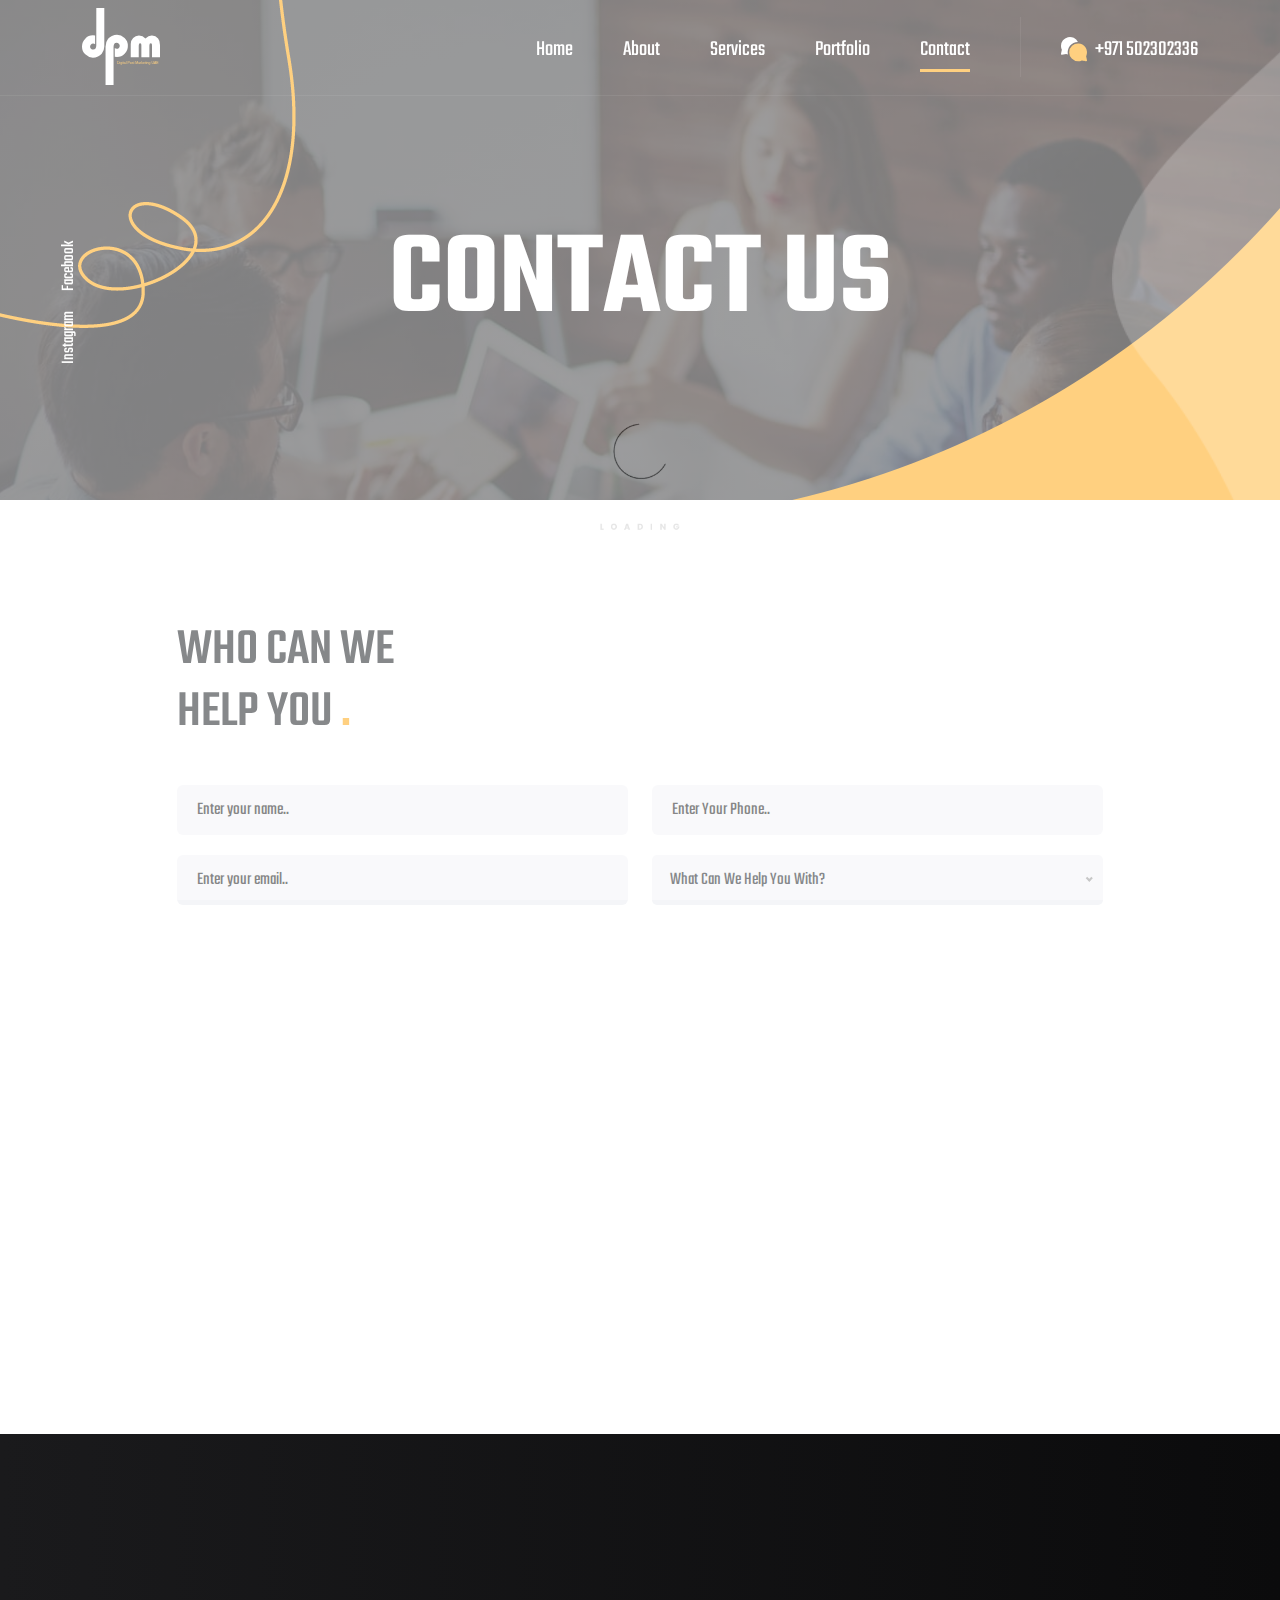
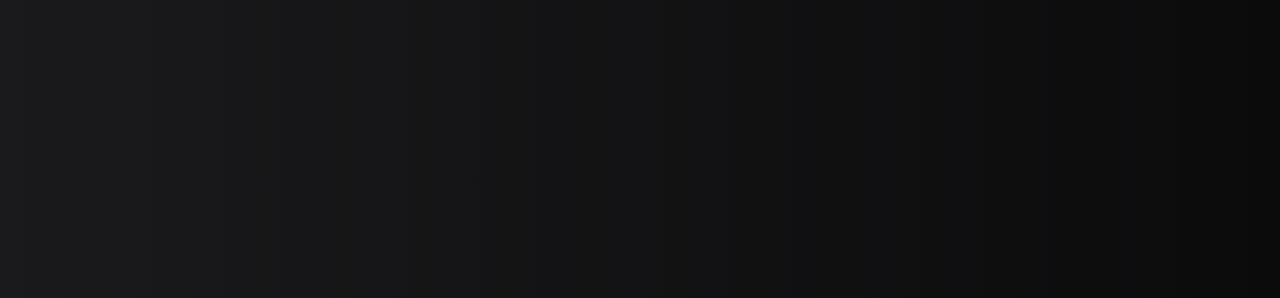
<file: contact.html>
<!DOCTYPE html>
<html lang="en">
  <head>
    <meta charset="UTF-8" />
    <meta http-equiv="X-UA-Compatible" content="IE=edge" />
    <meta name="viewport" content="width=device-width, initial-scale=1.0" />
    <meta name="description" content="Digital Post Marketing UAE." />
    <title>dpm - contact us</title>
    <!-- Fonts -->
    <link
      href="https://fonts.googleapis.com/css2?family=Teko:wght@300;400;500;600;700&display=swap"
      rel="stylesheet"
    />
    <link
      href="https://fonts.googleapis.com/css2?family=Rubik:wght@300;400;500;600&display=swap"
      rel="stylesheet"
    />
    <!-- Css Files -->
    <link rel="stylesheet" href="css/main.min.css" />
  </head>
  <body>
    <!-- Start Preloader -->
    <div class="preloader">
      <img src="images/loader.gif" alt="loader" />
    </div>
    <!-- End Preloader -->

    <!-- Start Navbar -->
    <nav class="navbar navbar-expand-lg dpm-navbar wow fadeInDown">
      <div class="container">
        <a class="navbar-brand" href="/">
          <img src="images/logo.svg" draggable="false" alt="dpm logo" />
        </a>
        <button
          class="navbar-toggler"
          type="button"
          data-bs-toggle="collapse"
          data-bs-target="#dpmNavbar"
          aria-controls="dpmNavbar"
          aria-expanded="false"
          aria-label="Toggle navigation"
        >
          <span class="navbar-toggler-icon">
            <span class="icon-bar"></span>
            <span class="icon-bar"></span>
            <span class="icon-bar"></span>
          </span>
        </button>
        <div class="collapse navbar-collapse" id="dpmNavbar">
          <ul class="navbar-nav navbar-list ms-auto mb-2 mb-lg-0">
            <li class="nav-item">
              <a class="nav-link" aria-current="page" href="/index.html"
                >Home</a
              >
            </li>
            <li class="nav-item">
              <a class="nav-link" href="/about.html">About</a>
            </li>
            <li class="nav-item with-dropdown">
              <a class="nav-link" href="#">Services</a>
              <ul class="nav-dropdown">
                <li>
                  <a href="/social_media.html">social media</a>
                </li>
                <li>
                  <a href="/video_photogtaphy.html">VIDEO &amp; photoghraphy</a>
                </li>
                <li>
                  <a href="/graphic_design.html">GRAPHIC DESIGN</a>
                </li>
                <li>
                  <a href="/3d_design.html">3d DESIGN</a>
                </li>
                <li>
                  <a href="/busniess_analysis.html">BUSNIESS ANALYSIS</a>
                </li>
              </ul>
            </li>
            <li class="nav-item">
              <a class="nav-link" href="#">Portfolio</a>
            </li>
            <!-- <li class="nav-item">
              <a class="nav-link" href="#">Packages</a>
            </li> -->
            <li class="nav-item">
              <a class="nav-link active" href="/contact.html">Contact</a>
            </li>
            <li class="nav-item support-icon">
              <a class="nav-link" href="tel:+971502302336">
                <svg
                  xmlns="http://www.w3.org/2000/svg"
                  width="38.778"
                  height="36.203"
                  viewBox="0 0 38.778 36.203"
                >
                  <g id="chat" transform="translate(0 -16.996)">
                    <path
                      id="Path_9724"
                      data-name="Path 9724"
                      d="M25.235,24.421A13.3,13.3,0,0,0,0,30.25a13.111,13.111,0,0,0,1.268,5.665L.023,42.145a1.137,1.137,0,0,0,1.334,1.337l6.307-1.247a13.068,13.068,0,0,0,2.63.92A15.543,15.543,0,0,1,25.235,24.421Z"
                      transform="translate(0)"
                      fill="#fff"
                    />
                    <path
                      id="Path_9725"
                      data-name="Path 9725"
                      d="M186.785,163.92a13.218,13.218,0,0,0,.569-1.4h-.042a13.268,13.268,0,0,0-11.933-17.5h0a13.253,13.253,0,1,0-.637,26.492,13.109,13.109,0,0,0,5.647-1.268c6.908,1.366,6.369,1.269,6.528,1.269a1.137,1.137,0,0,0,1.114-1.359Z"
                      transform="translate(-149.276 -118.312)"
                      fill="#ffaa17"
                    />
                  </g>
                </svg>
                <span> +971 502302336</span>
              </a>
            </li>
          </ul>
        </div>
      </div>
    </nav>
    <!-- End Navbar -->

    <!-- Start Intro Section -->
    <section class="intro" style="background-image: url('images/intro-bg.jpg')">
      <div class="right-yellow-curved-box wow bounceInRight">
        <img
          src="images/right-curved-bg.svg"
          draggable="false"
          alt="right yellow curved"
        />
      </div>
      <div class="right-white-curved-box wow bounceInRight">
        <img
          src="images/right-white-curve.svg"
          draggable="false"
          alt="right white curved"
        />
      </div>
      <div class="left-curve-line-box wow bounceInLeft"></div>
      <div class="intro-links">
        <ul class="intro-links-list">
          <li class="intro-link">
            <a href="https://www.instagram.com/dpmuae" target="_blank">Instagram</a>
          </li>
          <li class="intro-link">
            <a href="https://www.facebook.com/dpm" target="_blank">Facebook</a>
          </li>
        </ul>
      </div>
      <div class="intro-tb">
        <div class="intro-tb-cell">
          <div class="intro-content">
            <div class="container">
              <h1 class="wow fadeIn">Contact us</h1>
            </div>
          </div>
        </div>
      </div>
    </section>
    <!-- End Intro Section -->

    <!-- Start Contact Section -->
    <section class="contact">
      <div class="container">
        <div class="row justify-content-md-center">
          <div class="col-md-10 col-12">
            <div class="contact-title-box wow fadeInDown">
              <h2>
                WHO CAN WE<br />
                HELP YOU <span>.</span>
              </h2>
            </div>
            <form class="contact-form">
              <div class="row">
                <div class="col-md-6 wow fadeInLeft">
                  <div class="input-box">
                    <input type="text" placeholder="Enter your name.." />
                  </div>
                </div>
                <div class="col-md-6 wow fadeInRight">
                  <div class="input-box">
                    <input type="number" placeholder="Enter Your Phone.." />
                  </div>
                </div>
                <div class="col-md-6 wow fadeInLeft">
                  <div class="input-box">
                    <input type="email" placeholder="Enter your email.." />
                  </div>
                </div>
                <div class="col-md-6 wow fadeInRight">
                  <div class="input-box">
                    <select class="nselect">
                      <option data-display="What Can We Help You  With?">
                        ALL SERVICES
                      </option>
                      <option value="DIGITAL MARKETING">
                        DIGITAL MARKETING
                      </option>
                      <option value="GRAPHIC DESIGN">GRAPHIC DESIGN</option>
                      <option value="WEBSITE DESIGN">WEBSITE DESIGN</option>
                      <option value="PHOTOGHRAPHY">PHOTOGHRAPHY</option>
                      <option value="VIDEO SHOOTING & ANIMATION">
                        VIDEO SHOOTING & ANIMATION
                      </option>
                      <option value="3D DESIGN">3D DESIGN</option>
                      <option value="BUSENISS ANALYESS">
                        BUSENISS ANALYESS
                      </option>
                    </select>
                  </div>
                </div>
                <div class="col-12">
                  <div class="input-box wow fadeInLeft">
                    <textarea placeholder="Write Massage..."></textarea>
                  </div>
                  <div class="input-btn wow fadeInRight">
                    <button type="submit" class="btn yellow-btn dpm-btn">
                      <span>Submit</span>
                    </button>
                  </div>
                </div>
              </div>
            </form>
          </div>
        </div>
      </div>
    </section>
    <!-- End Contact Section -->

    <div class="text-box-b-footer wow fadeInDown">
      <div class="container">
        <p>WE’RE READY TO BRING BIGGER& STRONGER PROJECTS</p>
      </div>
    </div>

    <!-- Start Footer Section -->
    <footer>
      <div class="container">
        <div class="row">
          <div class="col-md-3">
            <div class="logo-and-social-media-icons wow fadeInUp">
              <div class="footer-logo">
                <img src="images/logo.svg" alt="dpm logo" />
              </div>
              <ul class="social-media-icons-list">
                <li>
                  <a href="https://www.facebook.com/dpm" target="_blank">
                    <svg
                      xmlns="http://www.w3.org/2000/svg"
                      width="39.56"
                      height="39.56"
                      viewBox="0 0 39.56 39.56"
                    >
                      <g id="facebook-i" transform="translate(-69.84 -8.92)">
                        <rect
                          id="Rectangle_34"
                          data-name="Rectangle 34"
                          width="38.06"
                          height="38.06"
                          rx="19.03"
                          transform="translate(70.59 9.67)"
                          fill="none"
                          stroke="#fff"
                          stroke-miterlimit="10"
                          stroke-width="1.5"
                        />
                        <path
                          id="Path_9703"
                          data-name="Path 9703"
                          d="M86.72,40.2h4.63V28.6h3.24l.34-3.88H91.35V22.5c0-.91.19-1.27,1.07-1.27h2.51v-4H91.72c-3.44,0-5,1.51-5,4.42v3.1H84.31v3.93h2.41Z"
                          fill="#fff"
                        />
                      </g>
                    </svg>
                  </a>
                </li>
                <li>
                  <a href="https://www.instagram.com/dpmuae" target="_blank">
                    <svg
                      xmlns="http://www.w3.org/2000/svg"
                      width="39.5"
                      height="39.5"
                      viewBox="0 0 39.5 39.5"
                    >
                      <g id="instagram-i" transform="translate(-125.61 -8.98)">
                        <path
                          id="Path_9704"
                          data-name="Path 9704"
                          d="M145.36,47.73h0a19,19,0,0,1-19-19h0a19,19,0,0,1,19-19h0a19,19,0,0,1,19,19h0a19,19,0,0,1-19,19Z"
                          fill="none"
                          stroke="#fff"
                          stroke-miterlimit="10"
                          stroke-width="1.5"
                        />
                        <path
                          id="Path_9705"
                          data-name="Path 9705"
                          d="M145.36,20.14c2.78,0,3.11,0,4.21.06a6,6,0,0,1,1.94.36,3.32,3.32,0,0,1,1.2.78,3.28,3.28,0,0,1,.78,1.2,6,6,0,0,1,.36,1.94c.05,1.1.06,1.43.06,4.22s0,3.11-.06,4.21a6,6,0,0,1-.36,1.94,3.12,3.12,0,0,1-.78,1.2,3.2,3.2,0,0,1-1.2.78,5.45,5.45,0,0,1-1.94.36c-1.1.05-1.43.06-4.21.06s-3.12,0-4.22-.06a5.45,5.45,0,0,1-1.94-.36,3.28,3.28,0,0,1-1.2-.78,3.24,3.24,0,0,1-.78-1.2,6,6,0,0,1-.36-1.94c-.05-1.1-.06-1.43-.06-4.21s0-3.12.06-4.22a6,6,0,0,1,.36-1.94,3.45,3.45,0,0,1,2-2,6,6,0,0,1,1.94-.36c1.1-.05,1.43-.06,4.22-.06m0-1.88c-2.84,0-3.19,0-4.31.07a7.62,7.62,0,0,0-2.53.48A5.11,5.11,0,0,0,136.67,20a5.17,5.17,0,0,0-1.2,1.84A7.92,7.92,0,0,0,135,24.4c0,1.11-.06,1.46-.06,4.3s0,3.19.06,4.3a7.8,7.8,0,0,0,.49,2.53,5.29,5.29,0,0,0,3.05,3,7.59,7.59,0,0,0,2.53.49c1.12,0,1.47.06,4.31.06s3.19,0,4.3-.06a7.54,7.54,0,0,0,2.53-.49,5.29,5.29,0,0,0,3.05-3,7.54,7.54,0,0,0,.49-2.53c.05-1.11.06-1.47.06-4.3s0-3.19-.06-4.3a7.66,7.66,0,0,0-.49-2.54,5.37,5.37,0,0,0-3.05-3.05,7.57,7.57,0,0,0-2.53-.48c-1.11,0-1.47-.07-4.3-.07"
                          fill="#fff"
                        />
                        <path
                          id="Path_9706"
                          data-name="Path 9706"
                          d="M145.36,23.34a5.36,5.36,0,1,0,5.35,5.36,5.36,5.36,0,0,0-5.35-5.36m0,8.84a3.48,3.48,0,1,1,3.47-3.48,3.48,3.48,0,0,1-3.47,3.48"
                          fill="#fff"
                        />
                        <path
                          id="Path_9707"
                          data-name="Path 9707"
                          d="M152.18,23.13a1.26,1.26,0,1,1-1.25-1.25,1.26,1.26,0,0,1,1.25,1.25"
                          fill="#fff"
                        />
                      </g>
                    </svg>
                  </a>
                </li>
                <li>
                  <a href="https://api.whatsapp.com/send?phone=+971502302336" target="_blank">
                    <svg
                      xmlns="http://www.w3.org/2000/svg"
                      width="39.5"
                      height="39.5"
                      viewBox="0 0 39.5 39.5"
                    >
                      <g id="whatsapp-i" transform="translate(-182.86 -8.98)">
                        <path
                          id="Path_9695"
                          data-name="Path 9695"
                          d="M34.18,155.58h0a19,19,0,0,1-19-19h0a19,19,0,0,1,19-19h0a19,19,0,0,1,19,19h0A19,19,0,0,1,34.18,155.58Z"
                          transform="translate(168.43 -107.85)"
                          fill="none"
                          stroke="#fff"
                          stroke-miterlimit="10"
                          stroke-width="1.5"
                        />
                        <path
                          id="Path_9696"
                          data-name="Path 9696"
                          d="M44.61,136a10.25,10.25,0,0,0-20.48-.19q0,.225,0,.45a10.09,10.09,0,0,0,1.47,5.25L23.74,147l5.68-1.81a10.26,10.26,0,0,0,15.2-8.9A2.259,2.259,0,0,0,44.61,136Zm-10.24,8.81a8.56,8.56,0,0,1-4.74-1.42l-3.31,1.06,1.07-3.18a8.46,8.46,0,0,1-1.64-5,7.56,7.56,0,0,1,0-.83,8.62,8.62,0,0,1,17.17.16c0,.22,0,.44,0,.67a8.58,8.58,0,0,1-8.55,8.56Z"
                          transform="translate(168.43 -107.85)"
                          fill="#fff"
                          fill-rule="evenodd"
                        />
                        <path
                          id="Path_9697"
                          data-name="Path 9697"
                          d="M39.06,138.33c-.25-.12-1.48-.73-1.71-.81s-.4-.12-.57.13-.65.81-.8,1-.29.19-.54.06a6.67,6.67,0,0,1-2-1.23,7.25,7.25,0,0,1-1.4-1.73c-.14-.25,0-.38.11-.51s.25-.29.38-.43a1.251,1.251,0,0,1,.09-.12,2.718,2.718,0,0,0,.16-.3.45.45,0,0,0,0-.44c-.06-.12-.57-1.35-.78-1.85s-.41-.41-.56-.41h-.48a.93.93,0,0,0-.67.32,2.78,2.78,0,0,0-.88,2.08,3.07,3.07,0,0,0,.13.85,5.82,5.82,0,0,0,.89,1.73,10.38,10.38,0,0,0,4.29,3.76c2.56,1,2.56.66,3,.62a2.54,2.54,0,0,0,1.7-1.18,2,2,0,0,0,.14-1.19C39.48,138.52,39.31,138.46,39.06,138.33Z"
                          transform="translate(168.43 -107.85)"
                          fill="#fff"
                          fill-rule="evenodd"
                        />
                      </g>
                    </svg>
                  </a>
                </li>
                <li>
                  <a href="https://www.youtube.com/channel/UCCJkKZdSQejQAX8-jNU_4Lg" target="_blank">
                    <svg
                      xmlns="http://www.w3.org/2000/svg"
                      width="39.5"
                      height="39.5"
                      viewBox="0 0 39.5 39.5"
                    >
                      <g id="youtube-i" transform="translate(-238.705 -8.98)">
                        <path
                          id="Path_9698"
                          data-name="Path 9698"
                          d="M34.18,209.5h0a19,19,0,0,1-19-19h0a19,19,0,0,1,19-19h0a19,19,0,0,1,19,19h0A19,19,0,0,1,34.18,209.5Z"
                          transform="translate(224.275 -161.77)"
                          fill="none"
                          stroke="#fff"
                          stroke-miterlimit="10"
                          stroke-width="1.5"
                        />
                        <path
                          id="Path_9699"
                          data-name="Path 9699"
                          d="M48.77,183.09a3.83,3.83,0,0,0-2.69-2.71c-2.38-.64-11.9-.64-11.9-.64s-9.53,0-11.9.64a3.85,3.85,0,0,0-2.7,2.71,43.54,43.54,0,0,0,0,14.76,3.83,3.83,0,0,0,2.7,2.71c2.37.64,11.9.64,11.9.64s9.52,0,11.9-.64a3.82,3.82,0,0,0,2.69-2.71,42.87,42.87,0,0,0,0-14.76Z"
                          transform="translate(224.275 -161.77)"
                          fill="#fff"
                        />
                        <path
                          id="Path_9700"
                          data-name="Path 9700"
                          d="M31.06,195v-9.06l7.96,4.53Z"
                          transform="translate(224.275 -161.77)"
                          fill="#212121"
                        />
                      </g>
                    </svg>
                  </a>
                </li>
              </ul>
            </div>
          </div>
          <div class="col-md-6">
            <div class="contact-info-box wow fadeInUp">
              <h5 class="menu-list-title">Title:</h5>
              <p><span>HEAD OFFICE:</span>AL BARSHA, DUBAI</p>
              <p><span>EGYPT OFFICE:</span>6TH OF OCTOBER CITY STAR TOWERS 5</p>
              <p><span> E-MAIL:</span>INFO@DMUAE.COM</p>
            </div>
          </div>
          <div class="col-md-3">
            <div class="contact-info-box wow fadeInUp">
              <h5 class="menu-list-title">Telephone:</h5>
              <p>(+2)01097858967 - 02 38244333</p>
              <p>+971502302336</p>
            </div>
          </div>
        </div>
      </div>
    </footer>
    <!-- End Footer Section -->

    <script src="js/main.min.js"></script>
    <script type="text/javascript" src="https://popupsmart.com/freechat.js"></script><script> window.start.init({ title: "Hi there ✌️", message: "How may we help you? Just send us a message now to get assistance.", color: "#000000", position: "right", placeholder: "Enter your message", withText: "Write with", viaWhatsapp: "Or write us directly via Whatsapp", gty: "Go to your", awu: "and write us", connect: "Connect now", button: "Write us", device: "everywhere", logo: "https://d2r80wdbkwti6l.cloudfront.net/1I9RxQTMH4iqmpRIaczdNyVs1t2ouDkv.jpg", person: "https://d2r80wdbkwti6l.cloudfront.net/Hsn3NaKCqaPep6Xp6yfK4OH3mDPugbj8.jpg", services: [{"name":"whatsapp","content":"+971555855842"}]})</script>
  </body>
</html>
</file>
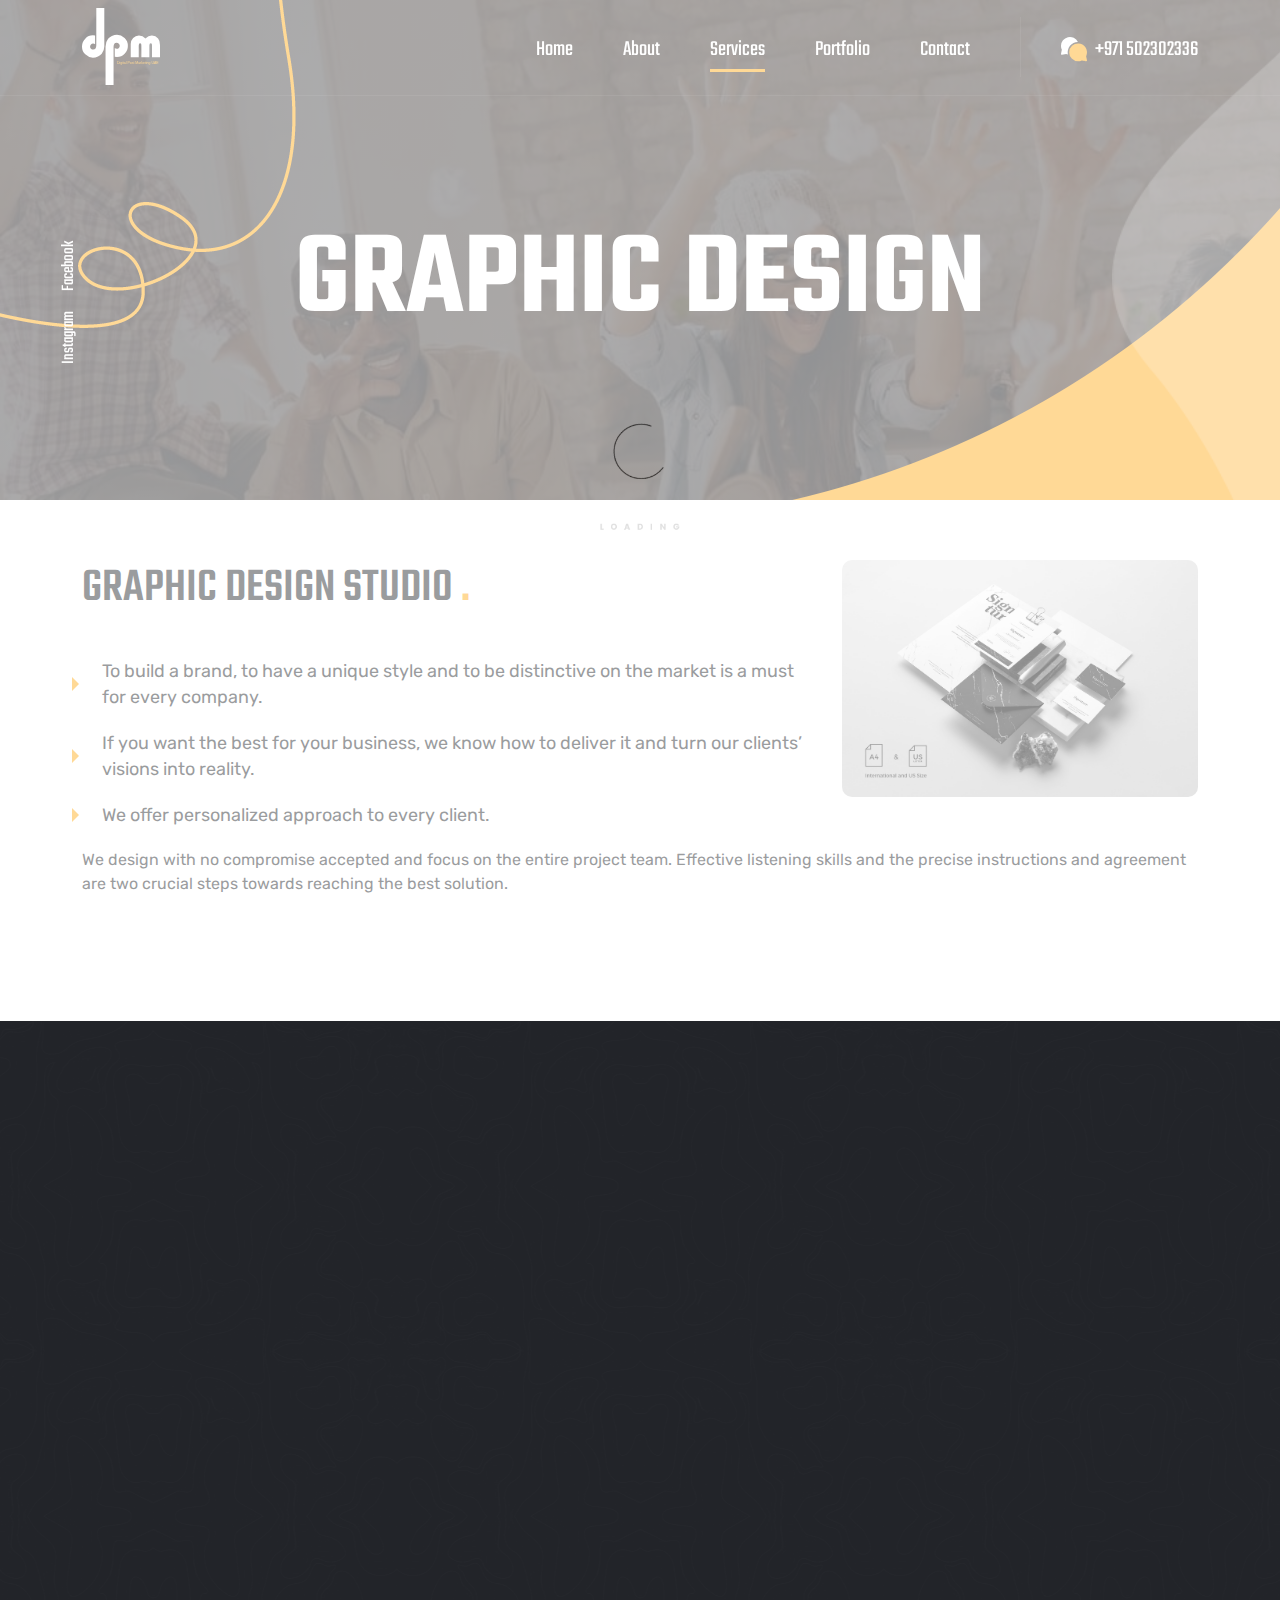
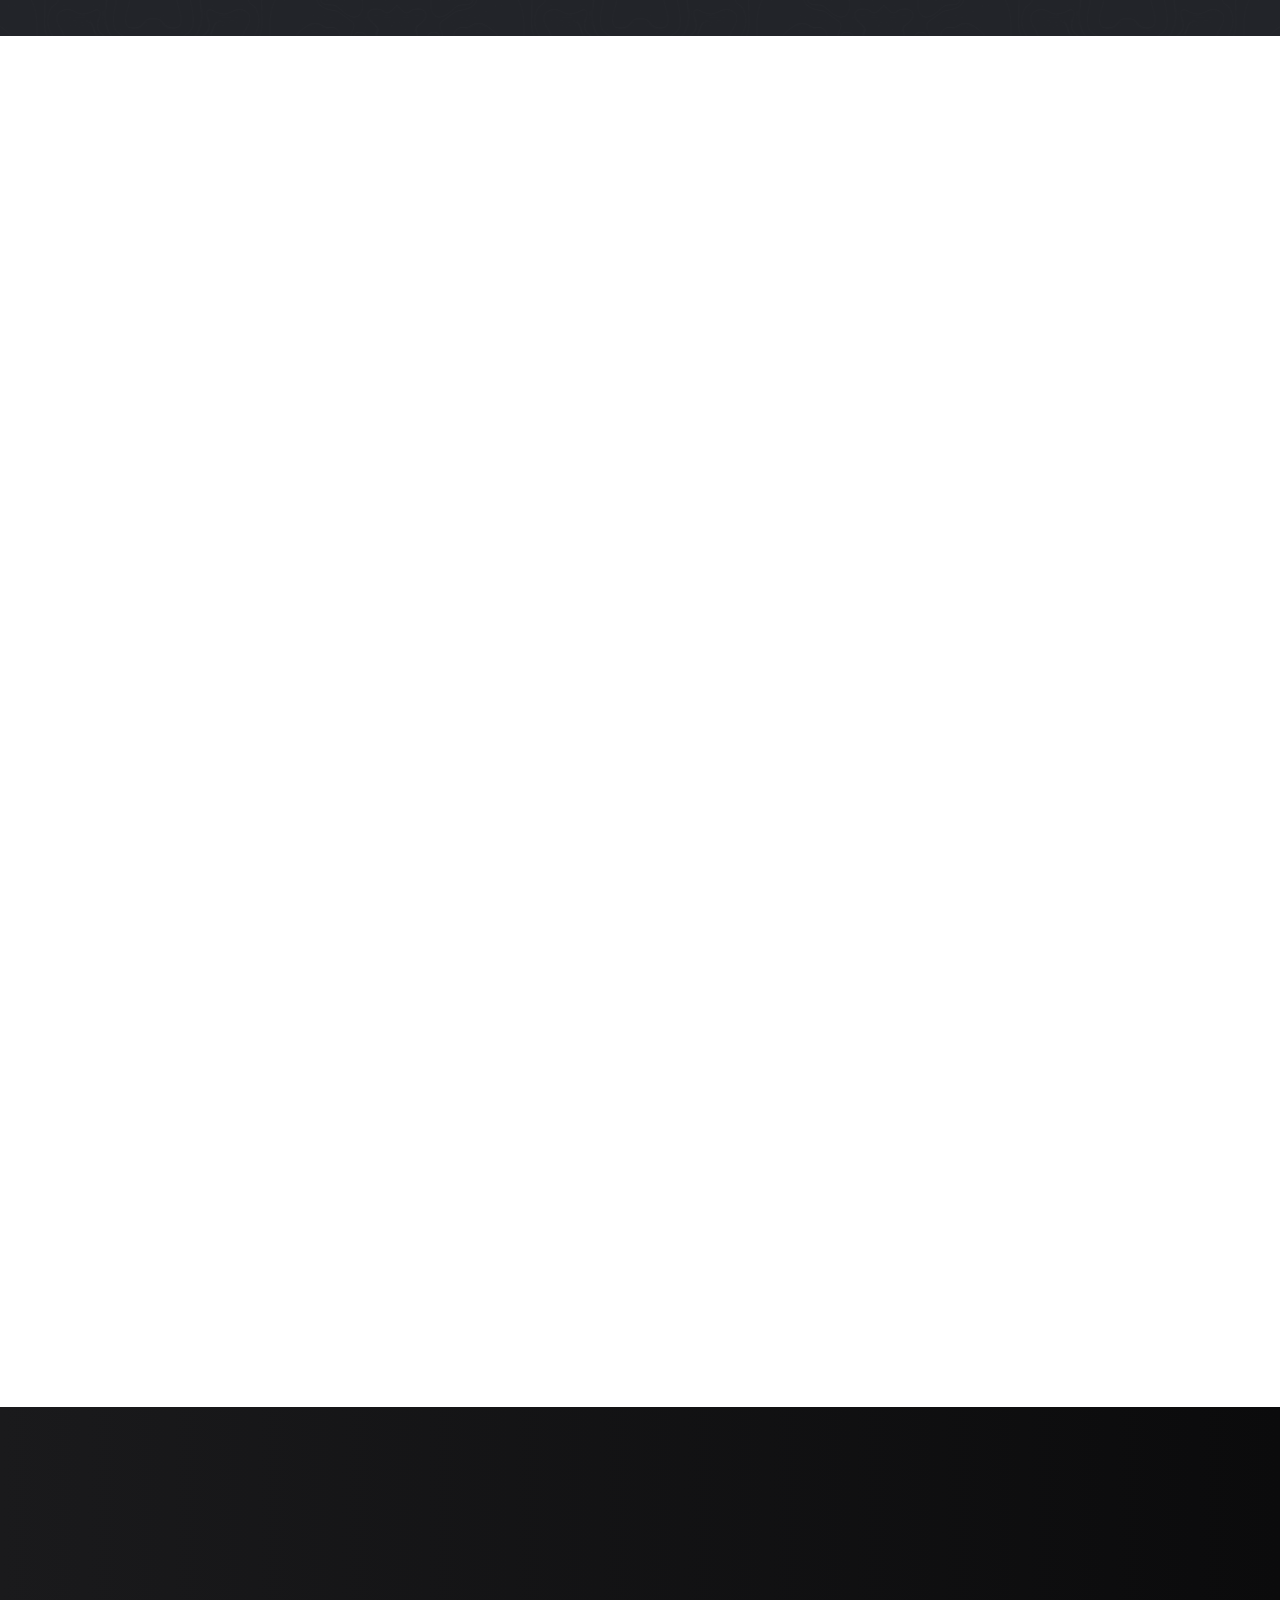
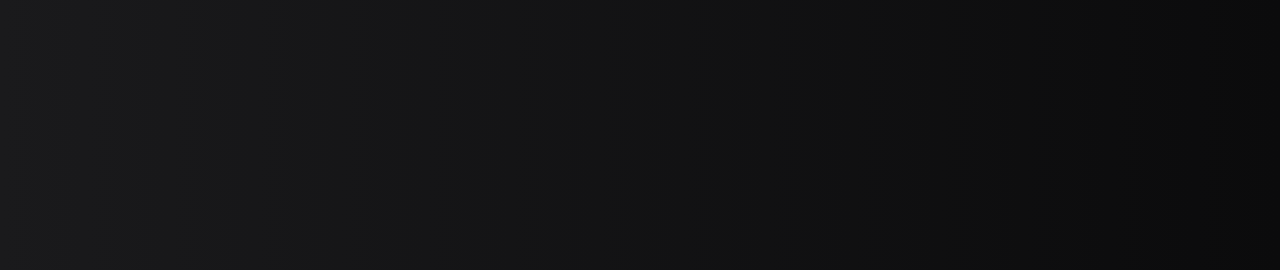
<file: graphic_design.html>
<!DOCTYPE html>
<html lang="en">
  <head>
    <meta charset="UTF-8" />
    <meta http-equiv="X-UA-Compatible" content="IE=edge" />
    <meta name="viewport" content="width=device-width, initial-scale=1.0" />
    <meta name="description" content="Digital Post Marketing UAE." />
    <title>dpm - social media</title>
    <!-- Fonts -->
    <link
      href="https://fonts.googleapis.com/css2?family=Teko:wght@300;400;500;600;700&display=swap"
      rel="stylesheet"
    />
    <link
      href="https://fonts.googleapis.com/css2?family=Rubik:wght@300;400;500;600&display=swap"
      rel="stylesheet"
    />
    <!-- Css Files -->
    <link rel="stylesheet" href="css/main.min.css" />
  </head>
  <body>
    <!-- Start Preloader -->
    <div class="preloader">
      <img src="images/loader.gif" alt="loader" />
    </div>
    <!-- End Preloader -->

    <!-- Start Navbar -->
    <nav class="navbar navbar-expand-lg dpm-navbar wow fadeInDown">
      <div class="container">
        <a class="navbar-brand" href="/">
          <img src="images/logo.svg" draggable="false" alt="dpm logo" />
        </a>
        <button
          class="navbar-toggler"
          type="button"
          data-bs-toggle="collapse"
          data-bs-target="#dpmNavbar"
          aria-controls="dpmNavbar"
          aria-expanded="false"
          aria-label="Toggle navigation"
        >
          <span class="navbar-toggler-icon">
            <span class="icon-bar"></span>
            <span class="icon-bar"></span>
            <span class="icon-bar"></span>
          </span>
        </button>
        <div class="collapse navbar-collapse" id="dpmNavbar">
          <ul class="navbar-nav navbar-list ms-auto mb-2 mb-lg-0">
            <li class="nav-item">
              <a class="nav-link" aria-current="page" href="/index.html"
                >Home</a
              >
            </li>
            <li class="nav-item">
              <a class="nav-link" href="/about.html">About</a>
            </li>
            <li class="nav-item with-dropdown">
              <a class="nav-link active" href="#">Services</a>
              <ul class="nav-dropdown">
                <li>
                  <a href="/social_media.html">social media</a>
                </li>
                <li>
                  <a href="/video_photogtaphy.html">VIDEO &amp; photoghraphy</a>
                </li>
                <li>
                  <a href="/graphic_design.html">GRAPHIC DESIGN</a>
                </li>
                <li>
                  <a href="/3d_design.html">3d DESIGN</a>
                </li>
                <li>
                  <a href="/busniess_analysis.html">BUSNIESS ANALYSIS</a>
                </li>
              </ul>
            </li>
            <li class="nav-item">
              <a class="nav-link" href="#">Portfolio</a>
            </li>
            <!-- <li class="nav-item">
              <a class="nav-link" href="#">Packages</a>
            </li> -->
            <li class="nav-item">
              <a class="nav-link" href="/contact.html">Contact</a>
            </li>
            <li class="nav-item support-icon">
              <a class="nav-link" href="tel:+971502302336">
                <svg
                  xmlns="http://www.w3.org/2000/svg"
                  width="38.778"
                  height="36.203"
                  viewBox="0 0 38.778 36.203"
                >
                  <g id="chat" transform="translate(0 -16.996)">
                    <path
                      id="Path_9724"
                      data-name="Path 9724"
                      d="M25.235,24.421A13.3,13.3,0,0,0,0,30.25a13.111,13.111,0,0,0,1.268,5.665L.023,42.145a1.137,1.137,0,0,0,1.334,1.337l6.307-1.247a13.068,13.068,0,0,0,2.63.92A15.543,15.543,0,0,1,25.235,24.421Z"
                      transform="translate(0)"
                      fill="#fff"
                    />
                    <path
                      id="Path_9725"
                      data-name="Path 9725"
                      d="M186.785,163.92a13.218,13.218,0,0,0,.569-1.4h-.042a13.268,13.268,0,0,0-11.933-17.5h0a13.253,13.253,0,1,0-.637,26.492,13.109,13.109,0,0,0,5.647-1.268c6.908,1.366,6.369,1.269,6.528,1.269a1.137,1.137,0,0,0,1.114-1.359Z"
                      transform="translate(-149.276 -118.312)"
                      fill="#ffaa17"
                    />
                  </g>
                </svg>
                <span> +971 502302336</span>
              </a>
            </li>
          </ul>
        </div>
      </div>
    </nav>
    <!-- End Navbar -->

    <!-- Start Intro Section -->
    <section
      class="intro"
      style="background-image: url('images/social-media-bg.jpg')"
    >
      <div class="right-yellow-curved-box wow bounceInRight">
        <img
          src="images/right-curved-bg.svg"
          draggable="false"
          alt="right yellow curved"
        />
      </div>
      <div class="right-white-curved-box wow bounceInRight">
        <img
          src="images/right-white-curve.svg"
          draggable="false"
          alt="right white curved"
        />
      </div>
      <div class="left-curve-line-box wow bounceInLeft"></div>
      <div class="intro-links">
        <ul class="intro-links-list">
          <li class="intro-link">
            <a href="https://www.instagram.com/dpmuae" target="_blank">Instagram</a>
          </li>
          <li class="intro-link">
            <a href="https://www.facebook.com/dpm" target="_blank">Facebook</a>
          </li>
        </ul>
      </div>
      <div class="intro-tb">
        <div class="intro-tb-cell">
          <div class="intro-content">
            <div class="container">
              <h1 class="wow fadeIn">GRAPHIC DESIGN</h1>
            </div>
          </div>
        </div>
      </div>
    </section>
    <!-- End Intro Section -->

    <!-- Start Graphic Design Content -->
    <div class="graphic-design-content">
      <div class="first-l-box">
        <div class="container">
          <div class="row">
            <div class="col-md-8">
              <div class="s-group-title wow fadeInLeft">
                <h4>GRAPHIC DESIGN STUDIO <span>.</span></h4>
              </div>
              <div class="s-group-sec wow fadeInLeft" data-wow-delay="0.4s">
                <h5>
                  <span
                    >To build a brand, to have a unique style and to be
                    distinctive on the market is a must for every company.
                  </span>
                </h5>
                <h5>
                  <span
                    >If you want the best for your business, we know how to
                    deliver it and turn our clients’ visions into reality.
                  </span>
                </h5>
                <h5>
                  <span>We offer personalized approach to every client. </span>
                </h5>
              </div>
            </div>
            <div class="col-md-4">
              <div class="s-group-img-box">
                <div class="image-block wow fadeInRight">
                  <img
                    src="images/graphic/GRAPHIC-DESIGN-STUDIO.jpg"
                    alt="GRAPHIC DESIGN STUDIO dpm"
                  />
                </div>
              </div>
            </div>
            <div class="col-12">
              <div class="ll-bottom-box">
                <p>
                  We design with no compromise accepted and focus on the entire
                  project team. Effective listening skills and the precise
                  instructions and agreement are two crucial steps towards
                  reaching the best solution.
                </p>
                <div
                  class="s-group-btn-box wow fadeInRight"
                  data-wow-delay="0.3s"
                >
                  <a href="/contact.html" class="btn dpm-btn yellow-btn"
                    ><span>Request service</span></a
                  >
                </div>
              </div>
            </div>
          </div>
        </div>
      </div>

      <section
        class="services"
        style="background-image: url('images/services-pattern.png')"
      >
        <div class="container">
          <div class="row" style="align-items: center">
            <div class="col-md-6">
              <div class="s-group-title wow fadeInLeft">
                <h4>
                  <span>WE</span> LISTEN CAREFULLY DEVELOP STRATEGY
                  <span>.</span>
                </h4>
              </div>
              <div class="s-group-sec wow fadeInLeft" data-wow-delay="0.4s">
                <h5>
                  <span
                    >Deliver graphic design which changes the way we do business
                    with and for our clients.
                  </span>
                </h5>
                <h5>
                  <span
                    >We are particularly proud of our privilege to do what we
                    love and to love what we make. Let us be proud of the
                    solutions that we come up with for you and with you.
                  </span>
                </h5>
              </div>
            </div>
            <div class="col-md-6">
              <div class="s-group-img-box">
                <div class="image-block wow fadeInRight">
                  <img
                    src="images/graphic/WE-LISTEN-CAREFULLY-DEVELOP-STRATEGY.png"
                    alt="WE LISTEN CAREFULLY DEVELOP STRATEGY dpm"
                  />
                </div>
              </div>
            </div>
          </div>
        </div>
      </section>

      <div class="third-l-box">
        <div class="container">
          <div class="row" style="align-items: center">
            <div class="col-md-7">
              <div class="s-group-title wow fadeInLeft">
                <h4>
                  GRAPHIC DESIGN SERVICES <br />
                  WE OFFER <span>:</span>
                </h4>
                <br /><br />
                <h3>BRANDING</h3>
              </div>
              <div class="s-group-sec wow fadeInLeft" data-wow-delay="0.4s">
                <ul class="ch-list">
                  <li><p>LOGO DESIGN</p></li>
                  <li><p>COMPANY PROFILE</p></li>
                  <li><p>HEAD LETTER</p></li>
                  <li><p>POSTER</p></li>
                  <li><p>BUSNIESS CARD</p></li>
                  <li><p>ROLL UP</p></li>
                  <li><p>BROCHURES</p></li>
                  <li><p>MENUS</p></li>
                  <li><p>FLAGES</p></li>
                  <li><p>ENVELOPES DESIGN</p></li>
                  <li><p>MAGAZINE DESIGN</p></li>
                  <li><p>POP UP</p></li>
                </ul>
              </div>
            </div>
            <div class="col-md-5">
              <div class="s-group-img-box s-group-imgs">
                <div class="image-block wow fadeInRight">
                  <img
                    src="images/graphic/flag-dpmuae.jpg"
                    alt="GRAPHIC DESIGN STUDIO dpm"
                  />
                </div>
                <div class="image-block wow fadeInRight">
                  <img
                    src="images/graphic/roll-up.jpeg"
                    alt="GRAPHIC DESIGN STUDIO dpm"
                  />
                </div>
                <div class="image-block wow fadeInRight">
                  <img
                    src="images/graphic/GRAPHIC-DESIGN-STUDIO.jpg"
                    alt="GRAPHIC DESIGN STUDIO dpm"
                  />
                </div>
                <div class="image-block wow fadeInRight">
                  <img
                    src="images/graphic/WE-LISTEN-CAREFULLY-DEVELOP-STRATEGY.png"
                    alt="GRAPHIC DESIGN STUDIO dpm"
                  />
                </div>
              </div>
              <div
                class="s-group-btn-box wow fadeInRight"
                data-wow-delay="0.3s"
              >
                <a href="/contact.html" class="btn dpm-btn yellow-btn"
                  ><span>Request service</span></a
                >
              </div>
            </div>
          </div>
        </div>
      </div>

      <div class="fourth-l-box">
        <div class="container">
          <div class="row" style="align-items: center">
            <div class="col-md-6">
              <div class="s-group-img-box">
                <div class="image-block wow fadeInRight">
                  <img
                    src="images/graphic/SOCIAL-MEDIA-DESIGN.png"
                    alt="SOCIAL MEDIA DESIGN dpm"
                  />
                </div>
              </div>
            </div>
            <div class="col-md-6">
              <div class="s-group-title wow fadeInLeft">
                <h4>SOCIAL MEDIA DESIGN <span>:</span></h4>
              </div>
              <div class="s-group-sec wow fadeInLeft" data-wow-delay="0.4s">
                <ul>
                  <li><p>COVER PAGE</p></li>
                  <li><p>POST DESIGN</p></li>
                  <li><p>STORY DESIGN</p></li>
                  <li><p>PROFILE PHOTO</p></li>
                </ul>
              </div>
            </div>
          </div>
        </div>
      </div>

      <div class="fifth-l-box">
        <br>
        <div class="container">
          <div class="row">
            <div class="col-md-8">
              <div class="s-group-title wow fadeInLeft">
                <h4>INSTAGRAM PUZZLE FEED TEMPLATE <span>.</span></h4>
              </div>
              <div class="s-group-sec wow fadeInLeft" data-wow-delay="0.4s">
                <h5>
                  <span
                    >What is an Instagram puzzle feed?
                  </span>
                </h5>
                <p>This layout essentially looks like one image, broken up into different posts – like you are reading a blog. Pre-designed posts are the easiest way to create a puzzle feed for your Instagram. This type of Instagram layout also lends well to telling a story, dripping information for marketing purposes or to create anticipation for an announcement in your business.
                </p>
                <br>
                <p>The result is an Instagram account that catches people’s attention and sticks around in their Instagram news. Templates can save you hours of time and help you to develop your brand aesthetic.</p>
              </div>
            </div>
            <div class="col-md-4">
              <div class="s-group-img-box">
                <div class="image-block wow fadeInRight">
                  <img
                    src="images/graphic/Instagram-Stories-Card.jpg"
                    alt="GRAPHIC DESIGN STUDIO dpm"
                  />
                </div>
              </div>
            </div>
          </div>
        </div>
      </div>

    </div>
    <!-- End Graphic Design Content -->

    <div class="text-box-b-footer wow fadeInDown">
      <div class="container">
        <p>WE’RE READY TO BRING BIGGER& STRONGER PROJECTS</p>
      </div>
    </div>

    <!-- Start Footer Section -->
    <footer>
      <div class="container">
        <div class="row">
          <div class="col-md-3">
            <div class="logo-and-social-media-icons wow fadeInUp">
              <div class="footer-logo">
                <img src="images/logo.svg" alt="dpm logo" />
              </div>
              <ul class="social-media-icons-list">
                <li>
                  <a href="https://www.facebook.com/dpm" target="_blank">
                    <svg
                      xmlns="http://www.w3.org/2000/svg"
                      width="39.56"
                      height="39.56"
                      viewBox="0 0 39.56 39.56"
                    >
                      <g id="facebook-i" transform="translate(-69.84 -8.92)">
                        <rect
                          id="Rectangle_34"
                          data-name="Rectangle 34"
                          width="38.06"
                          height="38.06"
                          rx="19.03"
                          transform="translate(70.59 9.67)"
                          fill="none"
                          stroke="#fff"
                          stroke-miterlimit="10"
                          stroke-width="1.5"
                        />
                        <path
                          id="Path_9703"
                          data-name="Path 9703"
                          d="M86.72,40.2h4.63V28.6h3.24l.34-3.88H91.35V22.5c0-.91.19-1.27,1.07-1.27h2.51v-4H91.72c-3.44,0-5,1.51-5,4.42v3.1H84.31v3.93h2.41Z"
                          fill="#fff"
                        />
                      </g>
                    </svg>
                  </a>
                </li>
                <li>
                  <a href="https://www.instagram.com/dpmuae" target="_blank">
                    <svg
                      xmlns="http://www.w3.org/2000/svg"
                      width="39.5"
                      height="39.5"
                      viewBox="0 0 39.5 39.5"
                    >
                      <g id="instagram-i" transform="translate(-125.61 -8.98)">
                        <path
                          id="Path_9704"
                          data-name="Path 9704"
                          d="M145.36,47.73h0a19,19,0,0,1-19-19h0a19,19,0,0,1,19-19h0a19,19,0,0,1,19,19h0a19,19,0,0,1-19,19Z"
                          fill="none"
                          stroke="#fff"
                          stroke-miterlimit="10"
                          stroke-width="1.5"
                        />
                        <path
                          id="Path_9705"
                          data-name="Path 9705"
                          d="M145.36,20.14c2.78,0,3.11,0,4.21.06a6,6,0,0,1,1.94.36,3.32,3.32,0,0,1,1.2.78,3.28,3.28,0,0,1,.78,1.2,6,6,0,0,1,.36,1.94c.05,1.1.06,1.43.06,4.22s0,3.11-.06,4.21a6,6,0,0,1-.36,1.94,3.12,3.12,0,0,1-.78,1.2,3.2,3.2,0,0,1-1.2.78,5.45,5.45,0,0,1-1.94.36c-1.1.05-1.43.06-4.21.06s-3.12,0-4.22-.06a5.45,5.45,0,0,1-1.94-.36,3.28,3.28,0,0,1-1.2-.78,3.24,3.24,0,0,1-.78-1.2,6,6,0,0,1-.36-1.94c-.05-1.1-.06-1.43-.06-4.21s0-3.12.06-4.22a6,6,0,0,1,.36-1.94,3.45,3.45,0,0,1,2-2,6,6,0,0,1,1.94-.36c1.1-.05,1.43-.06,4.22-.06m0-1.88c-2.84,0-3.19,0-4.31.07a7.62,7.62,0,0,0-2.53.48A5.11,5.11,0,0,0,136.67,20a5.17,5.17,0,0,0-1.2,1.84A7.92,7.92,0,0,0,135,24.4c0,1.11-.06,1.46-.06,4.3s0,3.19.06,4.3a7.8,7.8,0,0,0,.49,2.53,5.29,5.29,0,0,0,3.05,3,7.59,7.59,0,0,0,2.53.49c1.12,0,1.47.06,4.31.06s3.19,0,4.3-.06a7.54,7.54,0,0,0,2.53-.49,5.29,5.29,0,0,0,3.05-3,7.54,7.54,0,0,0,.49-2.53c.05-1.11.06-1.47.06-4.3s0-3.19-.06-4.3a7.66,7.66,0,0,0-.49-2.54,5.37,5.37,0,0,0-3.05-3.05,7.57,7.57,0,0,0-2.53-.48c-1.11,0-1.47-.07-4.3-.07"
                          fill="#fff"
                        />
                        <path
                          id="Path_9706"
                          data-name="Path 9706"
                          d="M145.36,23.34a5.36,5.36,0,1,0,5.35,5.36,5.36,5.36,0,0,0-5.35-5.36m0,8.84a3.48,3.48,0,1,1,3.47-3.48,3.48,3.48,0,0,1-3.47,3.48"
                          fill="#fff"
                        />
                        <path
                          id="Path_9707"
                          data-name="Path 9707"
                          d="M152.18,23.13a1.26,1.26,0,1,1-1.25-1.25,1.26,1.26,0,0,1,1.25,1.25"
                          fill="#fff"
                        />
                      </g>
                    </svg>
                  </a>
                </li>
                <li>
                  <a href="https://api.whatsapp.com/send?phone=+971502302336" target="_blank">
                    <svg
                      xmlns="http://www.w3.org/2000/svg"
                      width="39.5"
                      height="39.5"
                      viewBox="0 0 39.5 39.5"
                    >
                      <g id="whatsapp-i" transform="translate(-182.86 -8.98)">
                        <path
                          id="Path_9695"
                          data-name="Path 9695"
                          d="M34.18,155.58h0a19,19,0,0,1-19-19h0a19,19,0,0,1,19-19h0a19,19,0,0,1,19,19h0A19,19,0,0,1,34.18,155.58Z"
                          transform="translate(168.43 -107.85)"
                          fill="none"
                          stroke="#fff"
                          stroke-miterlimit="10"
                          stroke-width="1.5"
                        />
                        <path
                          id="Path_9696"
                          data-name="Path 9696"
                          d="M44.61,136a10.25,10.25,0,0,0-20.48-.19q0,.225,0,.45a10.09,10.09,0,0,0,1.47,5.25L23.74,147l5.68-1.81a10.26,10.26,0,0,0,15.2-8.9A2.259,2.259,0,0,0,44.61,136Zm-10.24,8.81a8.56,8.56,0,0,1-4.74-1.42l-3.31,1.06,1.07-3.18a8.46,8.46,0,0,1-1.64-5,7.56,7.56,0,0,1,0-.83,8.62,8.62,0,0,1,17.17.16c0,.22,0,.44,0,.67a8.58,8.58,0,0,1-8.55,8.56Z"
                          transform="translate(168.43 -107.85)"
                          fill="#fff"
                          fill-rule="evenodd"
                        />
                        <path
                          id="Path_9697"
                          data-name="Path 9697"
                          d="M39.06,138.33c-.25-.12-1.48-.73-1.71-.81s-.4-.12-.57.13-.65.81-.8,1-.29.19-.54.06a6.67,6.67,0,0,1-2-1.23,7.25,7.25,0,0,1-1.4-1.73c-.14-.25,0-.38.11-.51s.25-.29.38-.43a1.251,1.251,0,0,1,.09-.12,2.718,2.718,0,0,0,.16-.3.45.45,0,0,0,0-.44c-.06-.12-.57-1.35-.78-1.85s-.41-.41-.56-.41h-.48a.93.93,0,0,0-.67.32,2.78,2.78,0,0,0-.88,2.08,3.07,3.07,0,0,0,.13.85,5.82,5.82,0,0,0,.89,1.73,10.38,10.38,0,0,0,4.29,3.76c2.56,1,2.56.66,3,.62a2.54,2.54,0,0,0,1.7-1.18,2,2,0,0,0,.14-1.19C39.48,138.52,39.31,138.46,39.06,138.33Z"
                          transform="translate(168.43 -107.85)"
                          fill="#fff"
                          fill-rule="evenodd"
                        />
                      </g>
                    </svg>
                  </a>
                </li>
                <li>
                  <a href="https://www.youtube.com/channel/UCCJkKZdSQejQAX8-jNU_4Lg" target="_blank">
                    <svg
                      xmlns="http://www.w3.org/2000/svg"
                      width="39.5"
                      height="39.5"
                      viewBox="0 0 39.5 39.5"
                    >
                      <g id="youtube-i" transform="translate(-238.705 -8.98)">
                        <path
                          id="Path_9698"
                          data-name="Path 9698"
                          d="M34.18,209.5h0a19,19,0,0,1-19-19h0a19,19,0,0,1,19-19h0a19,19,0,0,1,19,19h0A19,19,0,0,1,34.18,209.5Z"
                          transform="translate(224.275 -161.77)"
                          fill="none"
                          stroke="#fff"
                          stroke-miterlimit="10"
                          stroke-width="1.5"
                        />
                        <path
                          id="Path_9699"
                          data-name="Path 9699"
                          d="M48.77,183.09a3.83,3.83,0,0,0-2.69-2.71c-2.38-.64-11.9-.64-11.9-.64s-9.53,0-11.9.64a3.85,3.85,0,0,0-2.7,2.71,43.54,43.54,0,0,0,0,14.76,3.83,3.83,0,0,0,2.7,2.71c2.37.64,11.9.64,11.9.64s9.52,0,11.9-.64a3.82,3.82,0,0,0,2.69-2.71,42.87,42.87,0,0,0,0-14.76Z"
                          transform="translate(224.275 -161.77)"
                          fill="#fff"
                        />
                        <path
                          id="Path_9700"
                          data-name="Path 9700"
                          d="M31.06,195v-9.06l7.96,4.53Z"
                          transform="translate(224.275 -161.77)"
                          fill="#212121"
                        />
                      </g>
                    </svg>
                  </a>
                </li>
              </ul>
            </div>
          </div>
          <div class="col-md-6">
            <div class="contact-info-box wow fadeInUp">
              <h5 class="menu-list-title">Title:</h5>
              <p><span>HEAD OFFICE:</span>AL BARSHA, DUBAI</p>
              <p><span>EGYPT OFFICE:</span>6TH OF OCTOBER CITY STAR TOWERS 5</p>
              <p><span> E-MAIL:</span>INFO@DMUAE.COM</p>
            </div>
          </div>
          <div class="col-md-3">
            <div class="contact-info-box wow fadeInUp">
              <h5 class="menu-list-title">Telephone:</h5>
              <p>(+2)01097858967 - 02 38244333</p>
              <p>+971502302336</p>
            </div>
          </div>
        </div>
      </div>
    </footer>
    <!-- End Footer Section -->

    <script src="js/main.min.js"></script>
    <script type="text/javascript" src="https://popupsmart.com/freechat.js"></script><script> window.start.init({ title: "Hi there ✌️", message: "How may we help you? Just send us a message now to get assistance.", color: "#000000", position: "right", placeholder: "Enter your message", withText: "Write with", viaWhatsapp: "Or write us directly via Whatsapp", gty: "Go to your", awu: "and write us", connect: "Connect now", button: "Write us", device: "everywhere", logo: "https://d2r80wdbkwti6l.cloudfront.net/1I9RxQTMH4iqmpRIaczdNyVs1t2ouDkv.jpg", person: "https://d2r80wdbkwti6l.cloudfront.net/Hsn3NaKCqaPep6Xp6yfK4OH3mDPugbj8.jpg", services: [{"name":"whatsapp","content":"+971555855842"}]})</script>
  </body>
</html>
</file>
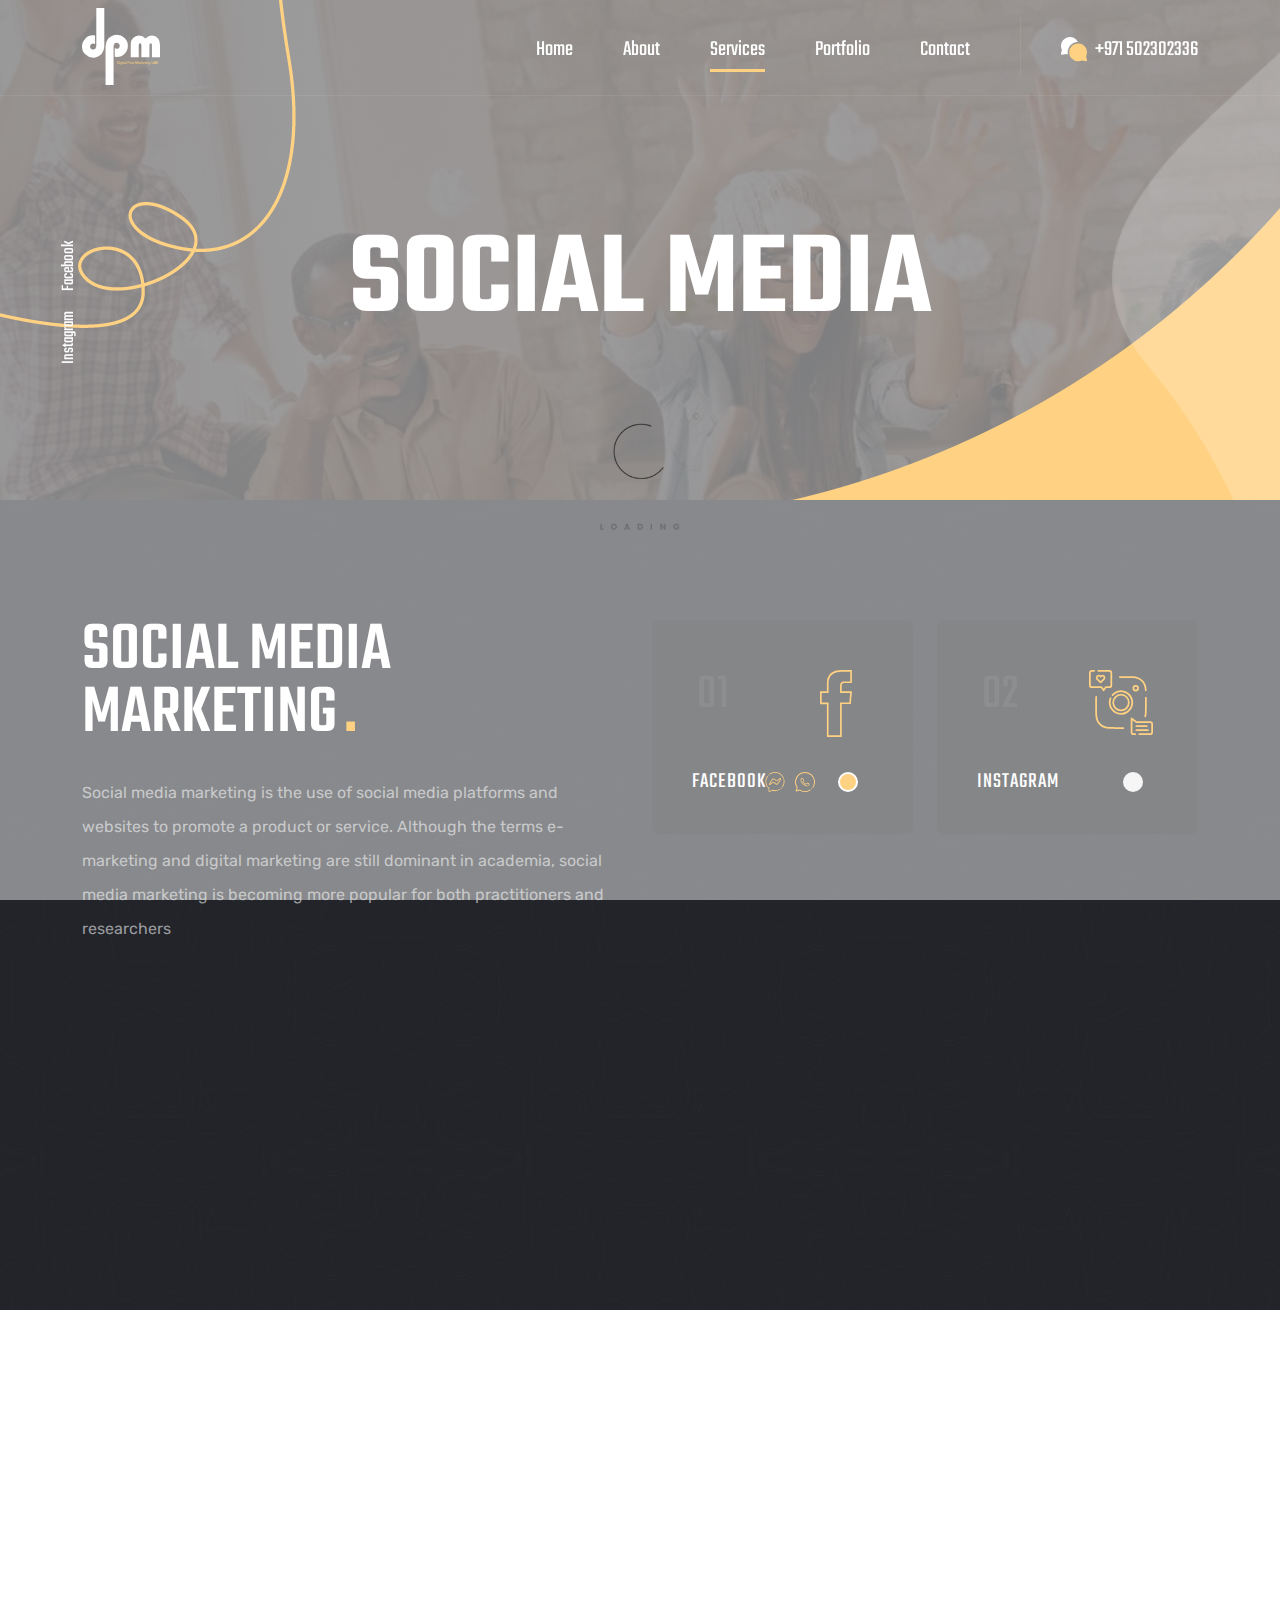
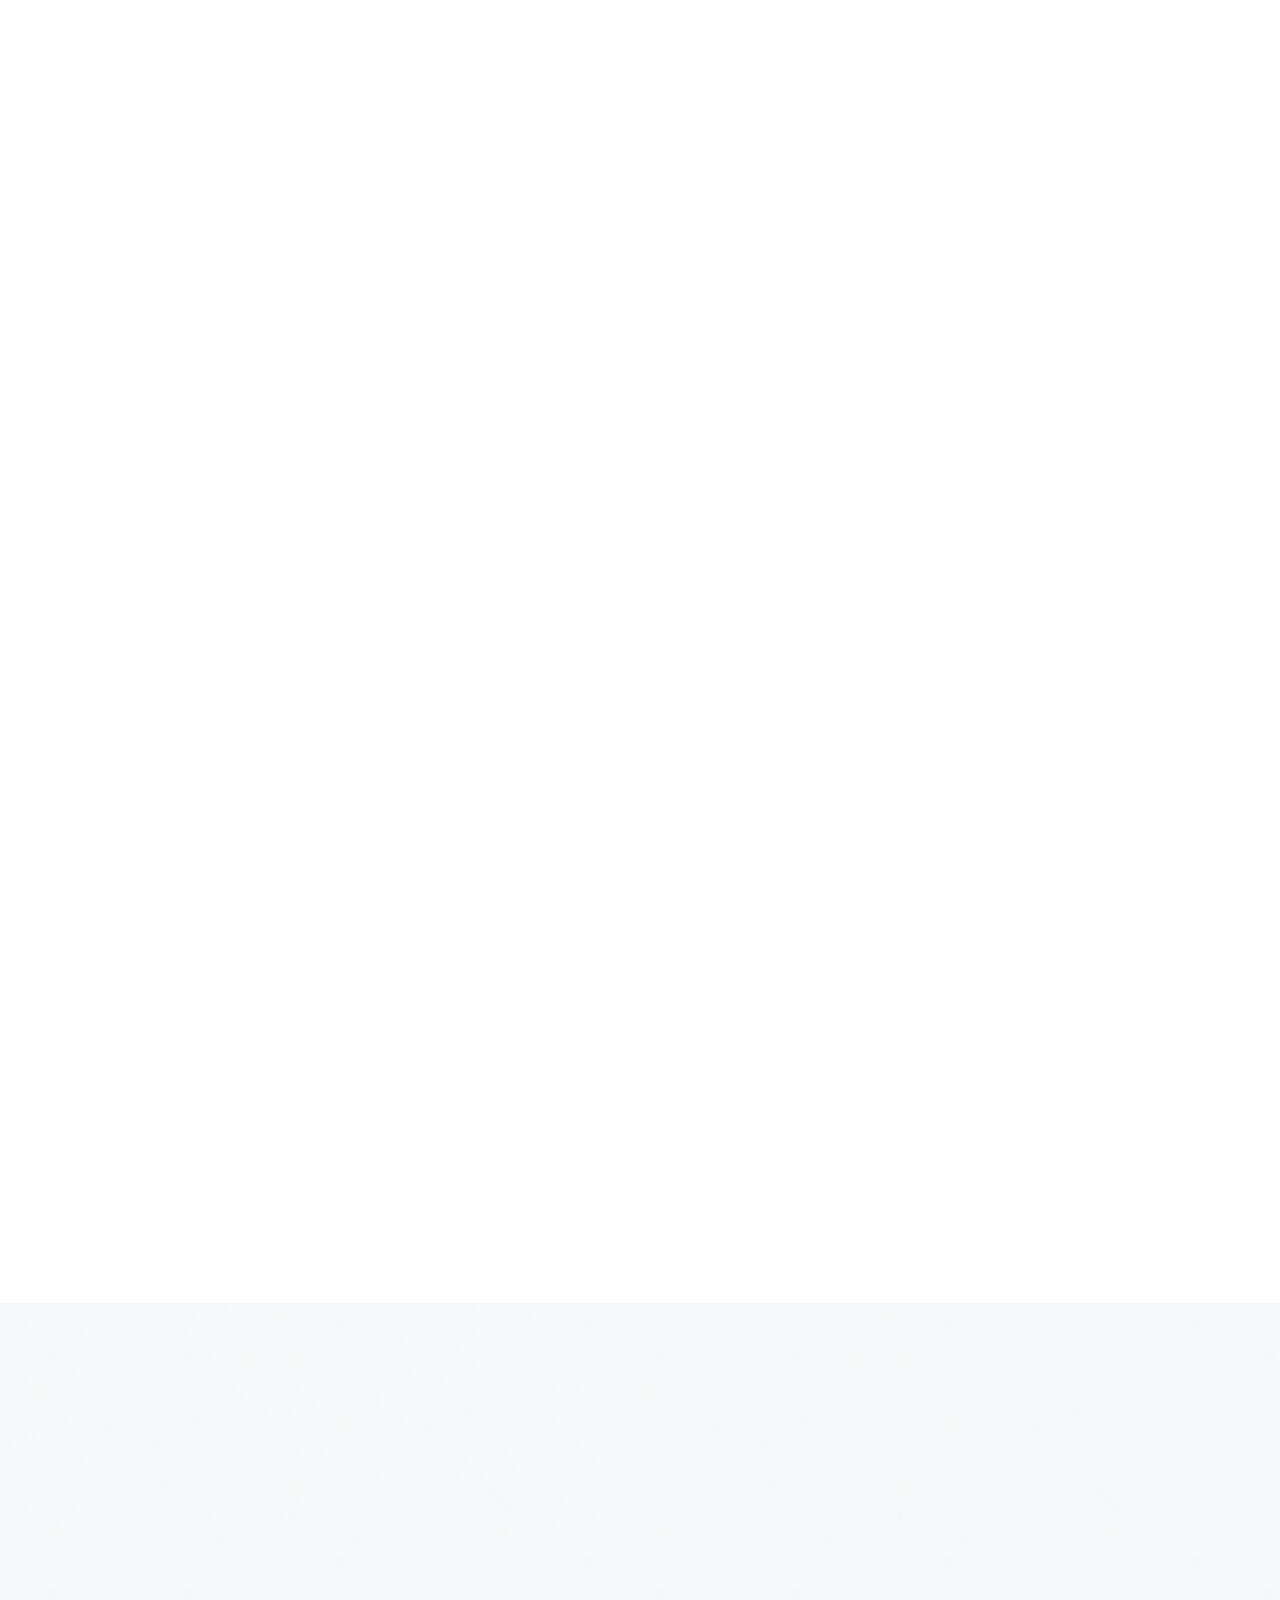
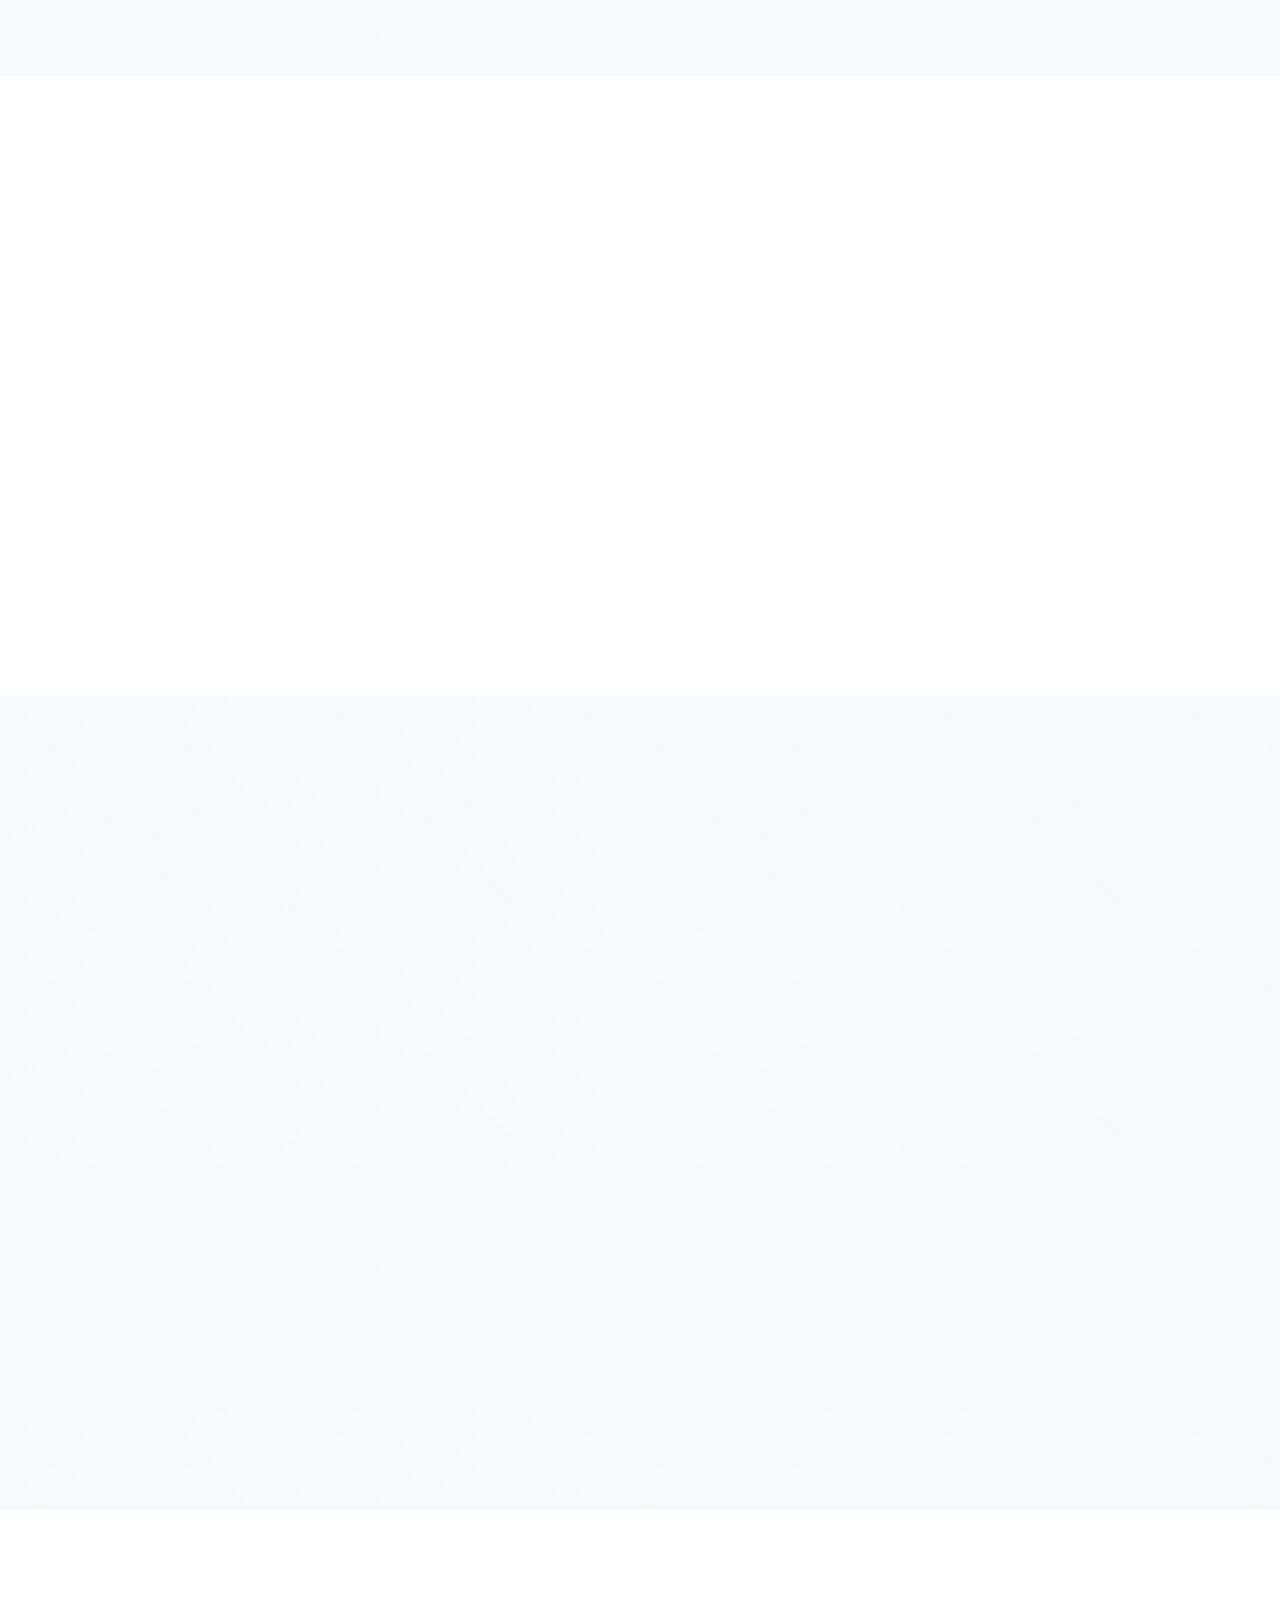
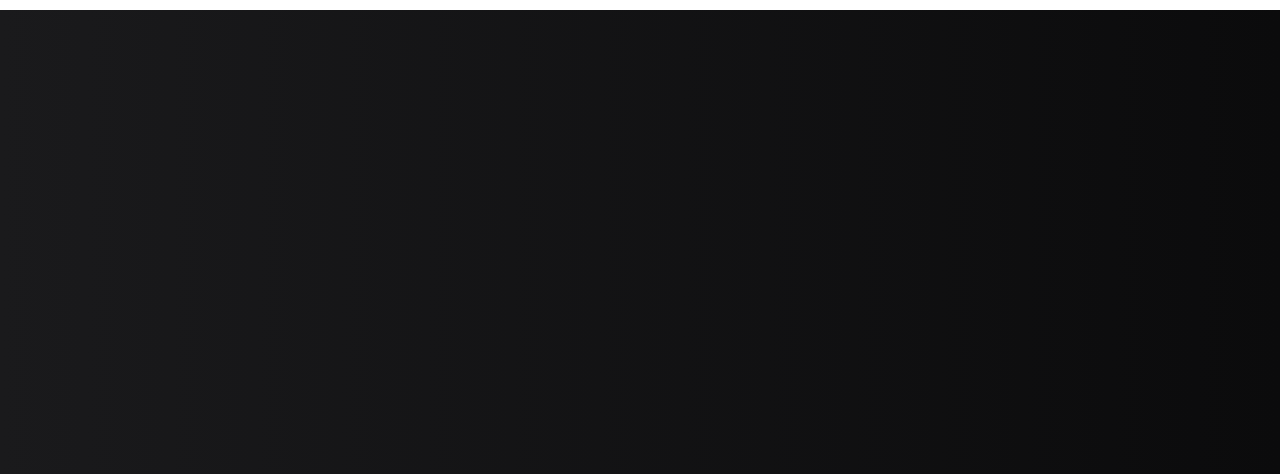
<file: social_media.html>
<!DOCTYPE html>
<html lang="en">
  <head>
    <meta charset="UTF-8" />
    <meta http-equiv="X-UA-Compatible" content="IE=edge" />
    <meta name="viewport" content="width=device-width, initial-scale=1.0" />
    <meta name="description" content="Digital Post Marketing UAE." />
    <title>dpm - social media</title>
    <!-- Fonts -->
    <link
      href="https://fonts.googleapis.com/css2?family=Teko:wght@300;400;500;600;700&display=swap"
      rel="stylesheet"
    />
    <link
      href="https://fonts.googleapis.com/css2?family=Rubik:wght@300;400;500;600&display=swap"
      rel="stylesheet"
    />
    <!-- Css Files -->
    <link rel="stylesheet" href="css/main.min.css" />
  </head>
  <body>
    <!-- Start Preloader -->
    <div class="preloader">
      <img src="images/loader.gif" alt="loader" />
    </div>
    <!-- End Preloader -->

    <!-- Start Navbar -->
    <nav class="navbar navbar-expand-lg dpm-navbar wow fadeInDown">
      <div class="container">
        <a class="navbar-brand" href="/">
          <img src="images/logo.svg" draggable="false" alt="dpm logo" />
        </a>
        <button
          class="navbar-toggler"
          type="button"
          data-bs-toggle="collapse"
          data-bs-target="#dpmNavbar"
          aria-controls="dpmNavbar"
          aria-expanded="false"
          aria-label="Toggle navigation"
        >
          <span class="navbar-toggler-icon">
            <span class="icon-bar"></span>
            <span class="icon-bar"></span>
            <span class="icon-bar"></span>
          </span>
        </button>
        <div class="collapse navbar-collapse" id="dpmNavbar">
          <ul class="navbar-nav navbar-list ms-auto mb-2 mb-lg-0">
            <li class="nav-item">
              <a class="nav-link" aria-current="page" href="/index.html"
                >Home</a
              >
            </li>
            <li class="nav-item">
              <a class="nav-link" href="/about.html">About</a>
            </li>
            <li class="nav-item with-dropdown">
              <a class="nav-link active" href="#">Services</a>
              <ul class="nav-dropdown">
                <li>
                  <a href="/social_media.html">social media</a>
                </li>
                <li>
                  <a href="/video_photogtaphy.html">VIDEO &amp; photoghraphy</a>
                </li>
                <li>
                  <a href="/graphic_design.html">GRAPHIC DESIGN</a>
                </li>
                <li>
                  <a href="/3d_design.html">3d DESIGN</a>
                </li>
                <li>
                  <a href="/busniess_analysis.html">BUSNIESS ANALYSIS</a>
                </li>
              </ul>
            </li>
            <li class="nav-item">
              <a class="nav-link" href="#">Portfolio</a>
            </li>
            <!-- <li class="nav-item">
              <a class="nav-link" href="#">Packages</a>
            </li> -->
            <li class="nav-item">
              <a class="nav-link" href="/contact.html">Contact</a>
            </li>
            <li class="nav-item support-icon">
              <a class="nav-link" href="tel:+971502302336">
                <svg
                  xmlns="http://www.w3.org/2000/svg"
                  width="38.778"
                  height="36.203"
                  viewBox="0 0 38.778 36.203"
                >
                  <g id="chat" transform="translate(0 -16.996)">
                    <path
                      id="Path_9724"
                      data-name="Path 9724"
                      d="M25.235,24.421A13.3,13.3,0,0,0,0,30.25a13.111,13.111,0,0,0,1.268,5.665L.023,42.145a1.137,1.137,0,0,0,1.334,1.337l6.307-1.247a13.068,13.068,0,0,0,2.63.92A15.543,15.543,0,0,1,25.235,24.421Z"
                      transform="translate(0)"
                      fill="#fff"
                    />
                    <path
                      id="Path_9725"
                      data-name="Path 9725"
                      d="M186.785,163.92a13.218,13.218,0,0,0,.569-1.4h-.042a13.268,13.268,0,0,0-11.933-17.5h0a13.253,13.253,0,1,0-.637,26.492,13.109,13.109,0,0,0,5.647-1.268c6.908,1.366,6.369,1.269,6.528,1.269a1.137,1.137,0,0,0,1.114-1.359Z"
                      transform="translate(-149.276 -118.312)"
                      fill="#ffaa17"
                    />
                  </g>
                </svg>
                <span> +971 502302336</span>
              </a>
            </li>
          </ul>
        </div>
      </div>
    </nav>
    <!-- End Navbar -->

    <!-- Start Intro Section -->
    <section
      class="intro"
      style="background-image: url('images/social-media-bg.jpg')"
    >
      <div class="right-yellow-curved-box wow bounceInRight">
        <img
          src="images/right-curved-bg.svg"
          draggable="false"
          alt="right yellow curved"
        />
      </div>
      <div class="right-white-curved-box wow bounceInRight">
        <img
          src="images/right-white-curve.svg"
          draggable="false"
          alt="right white curved"
        />
      </div>
      <div class="left-curve-line-box wow bounceInLeft"></div>
      <div class="intro-links">
        <ul class="intro-links-list">
          <li class="intro-link">
            <a href="https://www.instagram.com/dpmuae" target="_blank">Instagram</a>
          </li>
          <li class="intro-link">
            <a href="https://www.facebook.com/dpm" target="_blank">Facebook</a>
          </li>
        </ul>
      </div>
      <div class="intro-tb">
        <div class="intro-tb-cell">
          <div class="intro-content">
            <div class="container">
              <h1 class="wow fadeIn">Social Media</h1>
            </div>
          </div>
        </div>
      </div>
    </section>
    <!-- End Intro Section -->

    <!-- Start Social Services Section -->
    <section
      class="services"
      style="background-image: url('images/services-pattern.png')"
    >
      <div class="container">
        <div class="row clearfix">
          <!--Title Block-->
          <div class="title-block col-xl-6 col-lg-12 col-md-12 col-sm-12">
            <div class="inner">
              <div class="sec-title">
                <h2>SOCIAL MEDIA MARKETING<span class="dot">.</span></h2>
                <div class="lower-text">
                  Social media marketing is the use of social media platforms
                  and websites to promote a product or service. Although the
                  terms e-marketing and digital marketing are still dominant in
                  academia, social media marketing is becoming more popular for
                  both practitioners and researchers
                </div>
              </div>
            </div>
          </div>

          <div
            class="
              service-text-block
              col-xl-3 col-lg-6 col-md-6 col-sm-12
              wow
              fadeInLeft
              animated
              service-text-mobile-show
            "
            data-wow-delay="0ms"
            data-wow-duration="1500ms"
            style="
              visibility: visible;
              animation-duration: 1500ms;
              animation-delay: 0ms;
              animation-name: fadeInLeft;
            "
          >
            <div class="sec-title">
              <div class="lower-text">
                Social media marketing is the use of social media platforms and
                websites to promote a product or service. Although the terms
                e-marketing and digital marketing are still dominant in academia
              </div>
            </div>
          </div>

          <!--Service Block-->
          <div
            class="
              service-block service-checkbox
              col-xl-3 col-lg-6 col-md-6 col-sm-12
              wow
              fadeInLeft
              animated
            "
            data-section="facebook"
            data-wow-delay="0ms"
            data-wow-duration="1500ms"
            style="
              visibility: visible;
              animation-duration: 1500ms;
              animation-delay: 0ms;
              animation-name: fadeInLeft;
            "
          >
            <div class="inner-box">
              <div class="bottom-curve"></div>
              <div class="icon-box">
                <svg
                  xmlns="http://www.w3.org/2000/svg"
                  width="57.154"
                  height="119.986"
                  viewBox="0 0 57.154 119.986"
                >
                  <g id="XMLID_2080_" transform="translate(-72.167 -36.526)">
                    <path
                      id="XMLID_2081_"
                      d="M44.989,143.486h23.55v-59H84.968L86.7,64.749H68.488V53.509c0-4.679.916-6.511,5.442-6.511H86.7V26.5H70.37c-17.548,0-25.432,7.731-25.432,22.482V64.749H32.68V84.739H44.938v58.747Z"
                      transform="translate(40.986 11.526)"
                      fill="none"
                      stroke="#ffaa17"
                      stroke-width="3"
                    />
                  </g>
                </svg>
              </div>
              <h6>
                <span>facebook</span>
                <div class="sb-fa-ic">
                  <svg
                    xmlns="http://www.w3.org/2000/svg"
                    width="25.134"
                    height="26.336"
                    viewBox="0 0 25.134 26.336"
                  >
                    <g id="messenger" transform="translate(0)">
                      <path
                        id="Path_9787"
                        data-name="Path 9787"
                        d="M19.713,116.228a11.558,11.558,0,0,1-10.294,1.517.515.515,0,0,0-.42.043l-2.953,1.7a.3.3,0,0,1-.311,0,.306.306,0,0,1-.156-.272v-3.411a.514.514,0,0,0-.173-.384,11.539,11.539,0,0,1-1.773-15.275.514.514,0,0,0-.84-.593,12.567,12.567,0,0,0,1.758,16.481v3.172a1.337,1.337,0,0,0,2.009,1.175l2.756-1.591a12.588,12.588,0,0,0,10.99-1.724.514.514,0,0,0-.593-.84Zm0,0"
                        transform="translate(-0.499 -94.228)"
                        fill="#ffaa17"
                      />
                      <path
                        id="Path_9788"
                        data-name="Path 9788"
                        d="M116.177,3.681a12.568,12.568,0,0,0-16.126-1.387.514.514,0,1,0,.593.84,11.539,11.539,0,0,1,16.079,16.079.514.514,0,1,0,.84.593,12.568,12.568,0,0,0-1.387-16.126Zm0,0"
                        transform="translate(-94.723)"
                        fill="#ffaa17"
                      />
                      <path
                        id="Path_9789"
                        data-name="Path 9789"
                        d="M104.777,157.273a1.2,1.2,0,0,0-1.6.021l-3.647,2.761-.006,0c-.046.036-.1.076-.235-.015l-2.854-2.1a2.561,2.561,0,0,0-1.954-.492,2.1,2.1,0,0,0-1.41.946l-3.643,5.577a1.244,1.244,0,0,0,.106,1.7,1.161,1.161,0,0,0,.773.293,1.265,1.265,0,0,0,.824-.314l3.647-2.761.006,0c.046-.036.1-.076.235.015l2.854,2.1a2.561,2.561,0,0,0,1.954.492,2.1,2.1,0,0,0,1.41-.946l3.643-5.577A1.244,1.244,0,0,0,104.777,157.273Zm-.745,1.122-.007.01-3.646,5.581a1.078,1.078,0,0,1-.731.5,1.552,1.552,0,0,1-1.161-.308l-2.863-2.109-.015-.011a1.186,1.186,0,0,0-1.451.017l-3.658,2.77-.032.026c-.106.094-.2.077-.25.033-.081-.072-.02-.228.064-.35l.007-.01,3.646-5.581a1.079,1.079,0,0,1,.731-.5,1.551,1.551,0,0,1,1.161.308l2.863,2.109.015.011a1.186,1.186,0,0,0,1.451-.017l3.658-2.769.032-.026c.106-.094.2-.077.25-.033C104.177,158.116,104.116,158.272,104.032,158.395Zm0,0"
                        transform="translate(-84.589 -148.905)"
                        fill="#ffaa17"
                      />
                      <path
                        id="Path_9790"
                        data-name="Path 9790"
                        d="M69.639,69.654a.514.514,0,1,0-.364-.878h0a.514.514,0,0,0,.364.878Zm0,0"
                        transform="translate(-65.594 -65.095)"
                        fill="#ffaa17"
                      />
                      <path
                        id="Path_9791"
                        data-name="Path 9791"
                        d="M400.629,400.166h0a.514.514,0,1,0,.727-.035A.514.514,0,0,0,400.629,400.166Zm0,0"
                        transform="translate(-379.92 -379.422)"
                        fill="#ffaa17"
                      />
                    </g>
                  </svg>
                  <svg
                    xmlns="http://www.w3.org/2000/svg"
                    width="26.336"
                    height="26.336"
                    viewBox="0 0 26.336 26.336"
                  >
                    <g id="whatsapp" transform="translate(0)">
                      <path
                        id="Path_9793"
                        data-name="Path 9793"
                        d="M65.5,60.641a.617.617,0,0,0,.855-.17,13.168,13.168,0,1,0-22.325-.649l.4.678-1.205,4.3a.616.616,0,0,0,.754.761l4.44-1.2.653.359A13.18,13.18,0,0,0,62.7,64.128a.616.616,0,1,0-.684-1.025,11.947,11.947,0,0,1-12.349.537l-.871-.478a.618.618,0,0,0-.458-.055l-3.633.982.983-3.509a.617.617,0,0,0-.062-.478l-.531-.9a11.936,11.936,0,1,1,20.236.589.616.616,0,0,0,.17.855Zm0,0"
                        transform="translate(-42.23 -40)"
                        fill="#ffaa17"
                      />
                      <path
                        id="Path_9794"
                        data-name="Path 9794"
                        d="M126.7,137.2l.029-.034a1.207,1.207,0,0,0,.143-1.337c-.229-.535-.828-1.9-.884-2.033a1.028,1.028,0,0,0-.977-.59,5.634,5.634,0,0,0-.65.008h-.011c-.068.01-1.673.27-1.95,2.675a5.745,5.745,0,0,0,1.522,3.915,11.191,11.191,0,0,0,4.128,3.509,7.7,7.7,0,0,0,3.256.943l.112,0a2.937,2.937,0,0,0,2.351-1.026,2.25,2.25,0,0,0,.465-1.023,6.272,6.272,0,0,0,.037-.638,1.029,1.029,0,0,0-.543-1c-.124-.061-1.4-.694-1.923-.948a1.062,1.062,0,0,0-1.34.238l-.007.008a2.837,2.837,0,0,0-.316.392c-.117.156-.35.469-.45.573a4.609,4.609,0,0,1-1.9-1.063,7.192,7.192,0,0,1-1.664-1.879.087.087,0,0,1,0-.034c.153-.158.4-.447.577-.652Zm.546,3.27a9.9,9.9,0,0,0,1.442.944c.266.135,1.076.546,1.575.1a5.863,5.863,0,0,0,.6-.729c.075-.1.168-.225.2-.267.023-.021.043-.042.06-.061.08-.087.117-.127.3-.04.537.26,1.876.925,1.924.948a.259.259,0,0,1,.039.177c-.01.369-.024.5-.027.528a.063.063,0,0,0,0,.014,1.42,1.42,0,0,1-.307.622,2.13,2.13,0,0,1-1.652.657,6.66,6.66,0,0,1-2.938-.845,10.249,10.249,0,0,1-3.824-3.255,5.025,5.025,0,0,1-1.345-3.273c.186-1.613,1.07-1.867,1.189-1.893.042,0,.183-.009.519,0a.261.261,0,0,1,.175.048c.022.05.65,1.485.885,2.034.117.274.045.355.011.394l-.016.018-.026.03c-.257.3-.439.507-.539.609a.922.922,0,0,0-.129,1.1,8.042,8.042,0,0,0,1.892,2.141Zm0,0"
                        transform="translate(-115.164 -125.337)"
                        fill="#ffaa17"
                      />
                      <path
                        id="Path_9796"
                        data-name="Path 9796"
                        d="M389.992,387.8h0a.616.616,0,1,0,.871-.042A.616.616,0,0,0,389.991,387.8Zm0,0"
                        transform="translate(-368.404 -366.171)"
                        fill="#ffaa17"
                      />
                    </g>
                  </svg>
                </div>
                <div class="input-container">
                  <input type="radio" name="social_section" checked />
                  <span class="checkmark"></span>
                </div>
              </h6>
            </div>
          </div>
          <!--Service Block-->
          <div
            class="
              service-block service-checkbox
              col-xl-3 col-lg-6 col-md-6 col-sm-12
              wow
              fadeInLeft
              animated
            "
            data-section="instagram"
            data-wow-delay="0ms"
            data-wow-duration="1500ms"
            style="
              visibility: visible;
              animation-duration: 1500ms;
              animation-delay: 0ms;
              animation-name: fadeInLeft;
            "
          >
            <div class="inner-box">
              <div class="bottom-curve"></div>
              <div class="icon-box">
                <svg
                  id="instagram"
                  data-name="instagram"
                  xmlns="http://www.w3.org/2000/svg"
                  width="114"
                  height="116"
                  viewBox="0 0 114 116"
                >
                  <path
                    id="Path_9798"
                    data-name="Path 9798"
                    d="M103.745,230.818h-.011c-1.895.013-4.338.019-8.168.019-10.829,0-12.26-.045-16.575-.235a28.333,28.333,0,0,1-9.318-1.779,18.412,18.412,0,0,1-6.587-4.291l-.017-.017a18.3,18.3,0,0,1-4.312-6.62,28.176,28.176,0,0,1-1.773-9.3c-.19-4.329-.235-5.763-.235-16.579,0-9.618.039-11.856.181-15.07a1.553,1.553,0,0,0-3.1-.137c-.145,3.268-.184,5.529-.184,15.207,0,10.882.046,12.331.238,16.715a31.1,31.1,0,0,0,1.977,10.28,22.239,22.239,0,0,0,12.708,12.718,31.267,31.267,0,0,0,10.288,1.98c4.37.193,5.817.238,16.712.238,3.838,0,6.288-.006,8.19-.019a1.552,1.552,0,0,0-.011-3.1Z"
                    transform="translate(-42.537 -129.023)"
                    fill="#ffaa17"
                  />
                  <path
                    id="Path_9799"
                    data-name="Path 9799"
                    d="M437.945,235.891a1.553,1.553,0,1,0,3.008.773,35.1,35.1,0,0,0,1-7.23c.193-4.388.238-5.838.238-16.715,0-4.8,0-7.628-.021-9.745a1.553,1.553,0,1,0-3.105.026c.017,2.107.021,4.926.021,9.719,0,10.812-.045,12.246-.235,16.579A32.044,32.044,0,0,1,437.945,235.891Z"
                    transform="translate(-339.238 -153.739)"
                    fill="#ffaa17"
                  />
                  <path
                    id="Path_9800"
                    data-name="Path 9800"
                    d="M220.519,56.442h.006c1.651-.006,3.652-.009,6.153-.009,10.884,0,12.308.048,16.591.251a28.326,28.326,0,0,1,9.317,1.779,18.41,18.41,0,0,1,6.587,4.291l.021.021a18.122,18.122,0,0,1,4.308,6.616,28.179,28.179,0,0,1,1.773,9.305,1.553,1.553,0,0,0,1.55,1.484h.07a1.553,1.553,0,0,0,1.483-1.62,31.111,31.111,0,0,0-1.976-10.28,21.19,21.19,0,0,0-5.026-7.715,21.528,21.528,0,0,0-7.683-5,31.242,31.242,0,0,0-10.283-1.98c-4.337-.206-5.778-.254-16.733-.254-2.505,0-4.51,0-6.164.009a1.553,1.553,0,0,0,.005,3.105Z"
                    transform="translate(-165.634 -42.287)"
                    fill="#ffaa17"
                  />
                  <path
                    id="Path_9801"
                    data-name="Path 9801"
                    d="M154.863,163.449a1.553,1.553,0,0,0-2.035.825,21.735,21.735,0,1,0,3.714-5.9,1.553,1.553,0,0,0,2.33,2.053,18.544,18.544,0,1,1-3.183,5.06,1.553,1.553,0,0,0-.826-2.035Z"
                    transform="translate(-115.836 -114.751)"
                    fill="#ffaa17"
                  />
                  <path
                    id="Path_9802"
                    data-name="Path 9802"
                    d="M196.618,212.029a15.5,15.5,0,1,0-15.5-15.5,15.517,15.517,0,0,0,15.5,15.5Zm0-27.9a12.4,12.4,0,1,1-12.391,12.4,12.408,12.408,0,0,1,12.391-12.4Z"
                    transform="translate(-139.624 -138.549)"
                    fill="#ffaa17"
                  />
                  <path
                    id="Path_9803"
                    data-name="Path 9803"
                    d="M356.686,122.745a5.693,5.693,0,1,0-5.693,5.7A5.7,5.7,0,0,0,356.686,122.745Zm-8.281,0a2.588,2.588,0,1,1,2.588,2.59A2.592,2.592,0,0,1,348.4,122.745Z"
                    transform="translate(-267.767 -90.256)"
                    fill="#ffaa17"
                  />
                  <path
                    id="Path_9804"
                    data-name="Path 9804"
                    d="M355.112,367.4H330.82l-8.193-6.231a1.553,1.553,0,0,0-2.493,1.236V387.4a4.752,4.752,0,0,0,4.745,4.748h3.361a1.553,1.553,0,0,0,0-3.105h-3.361a1.643,1.643,0,0,1-1.639-1.643V365.541l6.117,4.652a1.552,1.552,0,0,0,.94.317h24.815a1.643,1.643,0,0,1,1.639,1.643V387.4a1.643,1.643,0,0,1-1.639,1.643H335.381a1.553,1.553,0,0,0,0,3.105h19.731a4.752,4.752,0,0,0,4.745-4.748V372.153A4.752,4.752,0,0,0,355.112,367.4Z"
                    transform="translate(-245.856 -276.148)"
                    fill="#ffaa17"
                  />
                  <path
                    id="Path_9805"
                    data-name="Path 9805"
                    d="M362.5,465.162h20.691a1.553,1.553,0,0,0,0-3.105H362.5a1.553,1.553,0,0,0,0,3.105Z"
                    transform="translate(-278.217 -356.397)"
                    fill="#ffaa17"
                  />
                  <path
                    id="Path_9806"
                    data-name="Path 9806"
                    d="M362.5,431.149h18.622a1.553,1.553,0,0,0,0-3.105H362.5a1.553,1.553,0,0,0,0,3.105Z"
                    transform="translate(-278.217 -329.426)"
                    fill="#ffaa17"
                  />
                  <path
                    id="Path_9807"
                    data-name="Path 9807"
                    d="M24.752,36.988a1.553,1.553,0,0,0,2.552,0L30.625,32.2h5.5a5.17,5.17,0,0,0,5.163-5.165V5.165A5.17,5.17,0,0,0,36.127,0H16.437a1.553,1.553,0,0,0,0,3.105h19.69a2.061,2.061,0,0,1,2.058,2.059v21.87a2.061,2.061,0,0,1-2.058,2.059H29.812a1.552,1.552,0,0,0-1.276.668l-2.508,3.617-2.509-3.617a1.552,1.552,0,0,0-1.276-.668H5.163a2.061,2.061,0,0,1-2.058-2.059V5.165A2.061,2.061,0,0,1,5.163,3.105H9.286A1.553,1.553,0,0,0,9.286,0H5.163A5.17,5.17,0,0,0,0,5.165v21.87A5.17,5.17,0,0,0,5.163,32.2H21.43Z"
                    fill="#ffaa17"
                  />
                  <path
                    id="Path_9808"
                    data-name="Path 9808"
                    d="M65.854,55.744a1.553,1.553,0,0,0,2.2,0L74,49.794a5.157,5.157,0,0,0-3.641-8.807h0a5.124,5.124,0,0,0-3.4,1.281,5.123,5.123,0,0,0-3.4-1.281h0a5.156,5.156,0,0,0-3.641,8.807ZM62.1,44.692a2.034,2.034,0,0,1,1.448-.6h0A2.044,2.044,0,0,1,65,44.7l.851.851a1.553,1.553,0,0,0,2.2,0l.85-.851a2.045,2.045,0,0,1,1.454-.6h0a2.034,2.034,0,0,1,1.448.6,2.058,2.058,0,0,1,0,2.907l-4.848,4.851L62.1,47.6A2.058,2.058,0,0,1,62.1,44.692Z"
                    transform="translate(-46.307 -32.501)"
                    fill="#ffaa17"
                  />
                </svg>
              </div>
              <h6>
                <span>instagram</span>
                <div class="input-container">
                  <input type="radio" name="social_section" />
                  <span class="checkmark"></span>
                </div>
              </h6>
            </div>
          </div>
          <!--Service Block-->
          <div
            class="
              service-block service-checkbox
              col-xl-3 col-lg-6 col-md-6 col-sm-12
              wow
              fadeInLeft
              animated
            "
            data-section="tiktok_ads"
            data-wow-delay="0ms"
            data-wow-duration="1500ms"
            style="
              visibility: visible;
              animation-duration: 1500ms;
              animation-delay: 0ms;
              animation-name: fadeInLeft;
            "
          >
            <div class="inner-box">
              <div class="bottom-curve"></div>
              <div class="icon-box">
                <svg xmlns="http://www.w3.org/2000/svg" id="Layer_1" enable-background="new 0 0 512 512" height="512" viewBox="0 0 512 512" width="512"><g><path d="m267.252 256.146c4.143 0 7.5-3.357 7.501-7.499l.035-233.647h66.675c.38 5.92 1.146 11.782 2.289 17.501 3.809 19.116 11.604 36.802 23.167 52.567 2.45 3.34 7.144 4.062 10.483 1.611 3.34-2.45 4.062-7.143 1.611-10.483-10.259-13.986-17.173-29.674-20.552-46.629-1.436-7.189-2.201-14.638-2.274-22.14-.04-4.114-3.386-7.427-7.5-7.427h-81.4c-4.142 0-7.5 3.357-7.5 7.499l-.037 241.146c.002 4.143 3.359 7.501 7.502 7.501z"/><path d="m480.3 126.87c-1.566-1.567-3.709-2.327-5.843-2.178-25.901-.064-50.474-8.3-71.082-23.827-3.307-2.494-8.011-1.831-10.503 1.477s-1.831 8.011 1.477 10.503c21.375 16.105 46.531 25.248 73.147 26.656v65.99c-24.22-.881-47.762-6.08-70.079-15.486-15.758-6.646-30.58-15.28-44.054-25.664-2.267-1.747-5.331-2.051-7.896-.785-2.566 1.266-4.189 3.882-4.182 6.744l.419 180.689c-.167 38.918-15.611 75.509-43.488 103.032-22.67 22.387-51.28 36.681-82.737 41.335-7.372 1.091-14.9 1.644-22.375 1.644-33.426 0-64.93-10.636-91.105-30.759-3.285-2.525-7.993-1.91-10.517 1.375-2.525 3.284-1.909 7.993 1.375 10.517 28.821 22.156 63.486 33.867 100.249 33.867 8.208 0 16.475-.607 24.571-1.805 34.633-5.125 66.128-20.859 91.082-45.501 30.735-30.346 47.764-70.704 47.948-113.691l-.386-166.108c11.11 7.38 22.923 13.724 35.271 18.931 26.449 11.147 54.483 16.799 83.332 16.799h.076c4.141-.001 7.498-3.359 7.498-7.5v-80.829c.031-1.993-.733-3.963-2.198-5.426z"/><path d="m209.079 204.6v66.248c-5.173-1.016-10.434-1.528-15.729-1.528-22.01 0-42.625 8.621-58.046 24.275-15.342 15.573-23.611 36.176-23.285 58.015.417 28.205 15.246 53.753 39.666 68.342 11.258 6.728 24.1 10.661 37.139 11.376 10.244.561 20.377-.78 30.105-3.99 33.354-11.006 55.763-41.93 55.763-76.947l.029-66.161c.002-4.142-3.354-7.501-7.497-7.503h-.003c-4.141 0-7.498 3.356-7.5 7.497l-.029 66.165c0 28.533-18.27 53.732-45.463 62.706-7.942 2.621-16.214 3.718-24.584 3.257-10.621-.583-21.087-3.79-30.267-9.275-19.924-11.903-32.021-32.721-32.362-55.688-.266-17.791 6.472-34.577 18.972-47.265 12.581-12.77 29.4-19.802 47.361-19.802 7.101 0 14.126 1.128 20.883 3.354 2.285.752 4.793.364 6.743-1.047s3.104-3.67 3.104-6.077v-82.56c0-3.718-2.724-6.875-6.402-7.419-8.14-1.204-16.407-1.814-24.571-1.814-47.6 0-91.239 19.498-122.879 54.902-23.862 26.697-38.215 60.987-40.415 96.556-2.507 40.648 10.249 80.29 35.916 111.621 1.483 1.81 3.636 2.748 5.806 2.747 1.672 0 3.354-.556 4.749-1.698 3.204-2.625 3.674-7.351 1.049-10.555-23.262-28.395-34.821-64.332-32.548-101.19 1.992-32.219 15-63.288 36.627-87.484 28.756-32.177 68.423-49.897 111.695-49.897 5.3-.005 10.649.278 15.973.839z"/><path d="m46.498 176.068c1.056.523 2.195.78 3.33.78 1.611 0 3.211-.519 4.542-1.531l39.542-30.085h107.261c12.63 0 22.906-10.286 22.906-22.929v-99.374c0-12.643-10.276-22.929-22.906-22.929h-85.249c-4.142 0-7.5 3.358-7.5 7.5s3.358 7.5 7.5 7.5h85.249c4.359 0 7.906 3.557 7.906 7.929v99.375c0 4.372-3.546 7.929-7.906 7.929h-109.79c-1.641 0-3.236.538-4.542 1.531l-29.513 22.455v-131.29c0-4.372 3.546-7.929 7.906-7.929h16.221c4.142 0 7.5-3.358 7.5-7.5s-3.357-7.5-7.499-7.5h-16.222c-12.63 0-22.906 10.286-22.906 22.929v146.42c.001 2.85 1.616 5.454 4.17 6.719z"/><path d="m127.9 107.637c1.464 1.465 3.384 2.197 5.303 2.197s3.839-.732 5.303-2.197l28.725-28.724c9.72-9.721 9.728-25.53.018-35.24-4.702-4.702-10.952-7.29-17.603-7.29h-.019c-6.106.004-11.878 2.19-16.424 6.188-9.782-8.586-24.723-8.222-34.046 1.102-9.711 9.71-9.703 25.52.019 35.24zm-18.136-53.358c1.928-1.928 4.461-2.892 6.998-2.892 2.544 0 5.091.97 7.03 2.91l4.108 4.109c1.407 1.406 3.314 2.197 5.304 2.197s3.897-.79 5.303-2.197l4.109-4.109c1.877-1.877 4.372-2.912 7.023-2.915h.008c2.644 0 5.129 1.029 6.996 2.896 3.862 3.862 3.854 10.155-.018 14.027l-23.421 23.421-23.421-23.421c-3.873-3.871-3.881-10.164-.019-14.026z"/></g></svg>
              </div>
              <h6>
                <span>tiktok ads</span>
                <div class="input-container">
                  <input type="radio" name="social_section" />
                  <span class="checkmark"></span>
                </div>
              </h6>
            </div>
          </div>
          <!--Service Block-->
          <div
            class="
              service-block service-checkbox
              col-xl-3 col-lg-6 col-md-6 col-sm-12
              wow
              fadeInLeft
              animated
            "
            data-section="google_ads"
            data-wow-delay="0ms"
            data-wow-duration="1500ms"
            style="
              visibility: visible;
              animation-duration: 1500ms;
              animation-delay: 0ms;
              animation-name: fadeInLeft;
            "
          >
            <div class="inner-box">
              <div class="bottom-curve"></div>
              <div class="icon-box">
                <svg
                  xmlns="http://www.w3.org/2000/svg"
                  width="116.001"
                  height="116.001"
                  viewBox="0 0 116.001 116.001"
                >
                  <g id="google-symbol" transform="translate(0 0)">
                    <path
                      id="Path_9797"
                      data-name="Path 9797"
                      d="M113.4,45.879H101.623a1.7,1.7,0,1,0,0,3.4H112.6V58a54.913,54.913,0,0,1-.936,10.11,54.324,54.324,0,0,1-12.581,25.9L84.819,83.7a37.4,37.4,0,0,0,8.705-14.783,1.7,1.7,0,0,0-1.624-2.2H59.7V49.278H94.268a1.7,1.7,0,1,0,0-3.4H58.907A2.608,2.608,0,0,0,56.3,48.485V67.516a2.608,2.608,0,0,0,2.605,2.605H89.519A33.771,33.771,0,0,1,37.677,84.957a1.7,1.7,0,0,0-2.048,2.712,37.164,37.164,0,0,0,44.655.066q1.047-.786,2.033-1.645L96.747,96.514A54.563,54.563,0,0,1,58,112.6h-.384A54.691,54.691,0,0,1,9.861,83.714l14.5-9.935a37.1,37.1,0,0,0,5.711,8.727,1.7,1.7,0,0,0,2.554-2.242A33.758,33.758,0,0,1,81.271,33.545a2.588,2.588,0,0,0,3.635-.047L98.368,20.036a2.608,2.608,0,0,0-.036-3.72A58.05,58.05,0,0,0,32.851,5.722a1.7,1.7,0,1,0,1.476,3.062,54.652,54.652,0,0,1,61.065,9.424L83.045,30.553A37.163,37.163,0,0,0,25.133,40.577L10.922,30.309A54.7,54.7,0,0,1,28.205,12.237a1.7,1.7,0,0,0-1.857-2.846A57.978,57.978,0,0,0,57.592,116h.4A57.953,57.953,0,0,0,116,58V48.485a2.608,2.608,0,0,0-2.605-2.605ZM9.278,33.314,23.661,43.706a37.447,37.447,0,0,0-.628,26.862L8.335,80.64a54.59,54.59,0,0,1,.943-47.327Z"
                      transform="translate(0 0)"
                      fill="#ffaa17"
                    />
                  </g>
                </svg>
              </div>
              <h6>
                <span>google ads</span>
                <div class="input-container">
                  <input type="radio" name="social_section" />
                  <span class="checkmark"></span>
                </div>
              </h6>
            </div>
          </div>
          <!--Service Block-->
          <div
            class="
              service-block service-checkbox
              col-xl-3 col-lg-6 col-md-6 col-sm-12
              wow
              fadeInLeft
              animated
            "
            data-section="twitter"
            data-wow-delay="0ms"
            data-wow-duration="1500ms"
            style="
              visibility: visible;
              animation-duration: 1500ms;
              animation-delay: 0ms;
              animation-name: fadeInLeft;
            "
          >
            <div class="inner-box">
              <div class="bottom-curve"></div>
              <div class="icon-box">
                <svg
                  xmlns="http://www.w3.org/2000/svg"
                  width="116"
                  height="116"
                  viewBox="0 0 116 116"
                >
                  <g id="twitter" transform="translate(0)">
                    <path
                      id="Path_9809"
                      data-name="Path 9809"
                      d="M146.194,76.855a56.642,56.642,0,0,1-22.434-6.69,1.522,1.522,0,1,0-1.45,2.676,59.744,59.744,0,0,0,25.658,7.183l.076,0a1.522,1.522,0,0,0,1.482-1.869,19.217,19.217,0,0,1,12.015-22.349,1.522,1.522,0,0,0-1.058-2.854,22.305,22.305,0,0,0-14.5,20.832,22.715,22.715,0,0,0,.208,3.07Z"
                      transform="translate(-92.107 -42.132)"
                      fill="#ffaa17"
                    />
                    <path
                      id="Path_9810"
                      data-name="Path 9810"
                      d="M345.622,49.585a19.264,19.264,0,0,1,13.994,6.057,1.522,1.522,0,0,0,1.4.451,42.93,42.93,0,0,0,9.673-3.133,19.282,19.282,0,0,1-6.71,6.757,1.522,1.522,0,0,0,.964,2.816,43.223,43.223,0,0,0,7.312-1.521,40.364,40.364,0,0,1-6.823,6.233,1.522,1.522,0,0,0-.629,1.3c.038.837.057,1.714.057,2.606a56.251,56.251,0,0,1-1.428,12.455,1.522,1.522,0,1,0,2.968.675,59.3,59.3,0,0,0,1.5-13.131c0-.653-.01-1.3-.029-1.927A43.374,43.374,0,0,0,377.912,58.61a1.522,1.522,0,0,0-1.884-2.236,39.326,39.326,0,0,1-5.593,1.995,22.142,22.142,0,0,0,4.877-8.326,1.522,1.522,0,0,0-2.225-1.773,39.913,39.913,0,0,1-11.856,4.671,22.325,22.325,0,0,0-15.609-6.4,1.522,1.522,0,1,0,0,3.043Z"
                      transform="translate(-262.168 -37.098)"
                      fill="#ffaa17"
                    />
                    <path
                      id="Path_9811"
                      data-name="Path 9811"
                      d="M102.346,111.779a1.755,1.755,0,0,0-1.069-2.223,1.72,1.72,0,0,0-2.194,1.083A66.766,66.766,0,0,1,77.5,141.682a60.721,60.721,0,0,1-17.68,9.727,66.87,66.87,0,0,1-22.122,3.626h-.055A64.093,64.093,0,0,1,8.8,148.161a48.082,48.082,0,0,0,28.734-10.528A1.762,1.762,0,0,0,38.1,135.7a1.728,1.728,0,0,0-1.6-1.193,21.732,21.732,0,0,1-19.281-12.65,24.823,24.823,0,0,0,8.38-.835,1.754,1.754,0,0,0-.114-3.4A21.961,21.961,0,0,1,8.191,98.569a24.884,24.884,0,0,0,8.706,1.877,1.728,1.728,0,0,0,1.7-1.215,1.761,1.761,0,0,0-.686-1.988A22.079,22.079,0,0,1,8.234,78.908,22.321,22.321,0,0,1,10.048,70.1,69.051,69.051,0,0,0,22.469,81.3a1.712,1.712,0,0,0,2.4-.44,1.763,1.763,0,0,0-.435-2.434A65.667,65.667,0,0,1,11.023,65.852a1.713,1.713,0,0,0-2.83.226A25.828,25.828,0,0,0,11.21,95.956,21.465,21.465,0,0,1,7.162,94.2a1.706,1.706,0,0,0-1.687.005A1.752,1.752,0,0,0,4.6,95.663c0,.12,0,.237,0,.365A25.661,25.661,0,0,0,17.619,118.38a21.53,21.53,0,0,1-2.747-.355,1.712,1.712,0,0,0-1.617.557,1.767,1.767,0,0,0-.352,1.694,25.31,25.31,0,0,0,18.884,17.2,44.631,44.631,0,0,1-24.463,7.2,45.728,45.728,0,0,1-5.4-.317A1.725,1.725,0,0,0,.1,145.515,1.761,1.761,0,0,0,.8,147.577a67.605,67.605,0,0,0,36.9,10.957h.057c15.755-.012,30.232-4.885,41.87-14.094a70.253,70.253,0,0,0,22.725-32.66Z"
                      transform="translate(0 -51.977)"
                      fill="#ffaa17"
                    />
                    <path
                      id="Path_9812"
                      data-name="Path 9812"
                      d="M71.634,13.131H87.962l3.425,4.733a1.522,1.522,0,0,0,2.466,0l3.424-4.733h2.6A6.566,6.566,0,0,0,99.876,0H71.634a6.566,6.566,0,0,0,0,13.131Zm0-10.088H99.876a3.522,3.522,0,0,1,0,7.044H96.5a1.521,1.521,0,0,0-1.233.63L92.62,14.376l-2.647-3.659a1.522,1.522,0,0,0-1.233-.63H71.634a3.522,3.522,0,0,1,0-7.044Z"
                      transform="translate(-51.874)"
                      fill="#ffaa17"
                    />
                    <path
                      id="Path_9813"
                      data-name="Path 9813"
                      d="M343.011,426.219h-2.6l-3.424-4.733a1.522,1.522,0,0,0-2.466,0l-3.424,4.733H314.769a6.566,6.566,0,0,0,0,13.131h3.913a1.522,1.522,0,0,0,0-3.044h-3.913a3.522,3.522,0,0,1,0-7.044h17.106a1.521,1.521,0,0,0,1.233-.63l2.647-3.659,2.647,3.659a1.522,1.522,0,0,0,1.233.63h3.376a3.522,3.522,0,0,1,0,7.044H325.739a1.522,1.522,0,0,0,0,3.044h17.272a6.566,6.566,0,0,0,0-13.131Z"
                      transform="translate(-233.564 -323.35)"
                      fill="#ffaa17"
                    />
                    <path
                      id="Path_9814"
                      data-name="Path 9814"
                      d="M188.706,408.573a57.175,57.175,0,0,1-11.457,2.11,1.522,1.522,0,0,0,.126,3.038q.064,0,.129-.005a60.214,60.214,0,0,0,12.068-2.225,1.522,1.522,0,1,0-.866-2.918Z"
                      transform="translate(-135.32 -314.487)"
                      fill="#ffaa17"
                    />
                    <path
                      id="Path_9815"
                      data-name="Path 9815"
                      d="M297.324,186.46a1.524,1.524,0,0,0-1.674,1.352,60.135,60.135,0,0,1-4.847,16.413,54.245,54.245,0,0,1-8.742,13.661,45.575,45.575,0,0,1-15.3,11.337,1.522,1.522,0,1,0,1.261,2.77,48.6,48.6,0,0,0,16.362-12.136,57.346,57.346,0,0,0,9.238-14.472,61.965,61.965,0,0,0,5.058-17.252A1.522,1.522,0,0,0,297.324,186.46Z"
                      transform="translate(-202.726 -140.748)"
                      fill="#ffaa17"
                    />
                    <path
                      id="Path_9816"
                      data-name="Path 9816"
                      d="M335.339,112.115a5.33,5.33,0,0,0,4.495-2.452,1.522,1.522,0,0,0-2.558-1.65,2.3,2.3,0,0,1-3.874,0,1.522,1.522,0,0,0-2.558,1.65,5.329,5.329,0,0,0,4.495,2.452Z"
                      transform="translate(-254.914 -82.879)"
                      fill="#ffaa17"
                    />
                  </g>
                </svg>
              </div>
              <h6>
                <span>twitter</span>
                <div class="input-container">
                  <input type="radio" name="social_section" />
                  <span class="checkmark"></span>
                </div>
              </h6>
            </div>
          </div>
          <!--Service Block-->
          <div
            class="
              service-block service-checkbox
              col-xl-3 col-lg-6 col-md-6 col-sm-12
              wow
              fadeInLeft
              animated
            "
            data-section="snapchat"
            data-wow-delay="0ms"
            data-wow-duration="1500ms"
            style="
              visibility: visible;
              animation-duration: 1500ms;
              animation-delay: 0ms;
              animation-name: fadeInLeft;
            "
          >
            <div class="inner-box">
              <div class="bottom-curve"></div>
              <div class="icon-box">
                <svg
                  xmlns="http://www.w3.org/2000/svg"
                  width="119.218"
                  height="118.992"
                  viewBox="0 0 119.218 118.992"
                >
                  <g id="XMLID_1981_" transform="translate(238.493 -154.57)">
                    <path
                      id="XMLID_1987_"
                      d="M-122.177,244.552h0l-.1-.111h-.051a13.48,13.48,0,0,0-3.659-1.436.052.052,0,0,1-.051-.055c-6.03-2.044-11.235-6.407-15.1-11.82a37.513,37.513,0,0,1-5.154-9.666v-.055c-.464-1.491-.515-3.148.206-4.143h.052c1.082-1.657,3.092-2.706,5.205-3.535h.051a19.96,19.96,0,0,0,7.061-3.866s0-.055.052-.055a4.967,4.967,0,0,0,1.031-1.381,1.847,1.847,0,0,0,.155-.5,2.976,2.976,0,0,0-.155-1.988v-.055a5.863,5.863,0,0,0-2.474-2.541h-.052a4.765,4.765,0,0,0-4.226-.387h-.052a24,24,0,0,1-3.711,1.16c-.051,0-.051,0-.1.055a8.3,8.3,0,0,1-4.226-.11c-.052-.166-.052-.552-.1-.994h0c-.1-2.762.155-5.579.155-8.506v-.055a80.839,80.839,0,0,0-.309-13.642v-.055A30.527,30.527,0,0,0-159.7,161.869a28.642,28.642,0,0,0-14.585-5.578h0c-1.8-.166-3.5-.221-5.257-.221-7.009.055-14.276,2.044-19.945,6.794a34.308,34.308,0,0,0-9.74,13.587v.055c-2.01,5.413-1.855,11.212-1.6,16.57h0a87.073,87.073,0,0,1,.258,10.936.442.442,0,0,0-.052.221,11.8,11.8,0,0,1-5-.166h-.051a34.9,34.9,0,0,1-3.814-1.16c-.051,0-.051,0-.1-.055a4.254,4.254,0,0,0-3.711.939c-.052,0-.052,0-.052.055l-.051.055a3.974,3.974,0,0,0-2.061,3.259v.331h.052a3.536,3.536,0,0,0,1.288,2.209c.515.5,1.031.773,1.288,1.049.051,0,.051.055.1.055,2.577,1.823,5.36,2.651,7.885,3.645h0c1.7.773,3.2,2.044,3.5,3.59.412,1.988-.361,4.253-1.392,6.462v.055a38.7,38.7,0,0,1-11.957,14.637,28.486,28.486,0,0,1-8.761,4.308c-.051,0-.1.055-.155.055-.618.276-2.165.387-3.092,1.933a2.794,2.794,0,0,0-.155.387,3.065,3.065,0,0,0,.515,2.651,3.946,3.946,0,0,0,1.34,1.1c.051,0,.051.055.1.055a30.9,30.9,0,0,0,8.091,3.038c.052,0,.052.055.052.055a26.337,26.337,0,0,1,5.051,1.326c.051.111.206.608.515,1.491.464,1.547.67,3.314,1.237,5.247a1.532,1.532,0,0,0,1.082,1.049,3.039,3.039,0,0,0,1.958-.166h.155c4.381-.828,8.761-1.547,12.781-.5h0c4.226,1.215,7.885,4.308,12.008,6.959v.055h0c2.731,1.823,5.927,3.645,9.586,3.756h.052a56.887,56.887,0,0,0,8.143-.221h.051a14.315,14.315,0,0,0,6.391-2.32c.051-.055.051-.055.1-.055,4.329-2.651,8.194-5.855,12.42-7.843h.051a18.673,18.673,0,0,1,5-.607h.052a67.078,67.078,0,0,1,10.514.552.414.414,0,0,0,.361,0,1.8,1.8,0,0,0,1.185-.718,2.011,2.011,0,0,0,.361-.773c.1-.387.206-.552.051-.221l.155-.331c.618-2.265.979-4.308,2.01-5.523a2.9,2.9,0,0,1,2.165-.718h.206a35.565,35.565,0,0,0,8.349-2.541h.1a7.279,7.279,0,0,0,3.4-2.43V248.2h0a2.931,2.931,0,0,0-.927-3.645Z"
                      transform="translate(0 0)"
                      fill="none"
                      stroke="#ffaa17"
                      stroke-width="3"
                      fill-rule="evenodd"
                    />
                  </g>
                </svg>
              </div>
              <h6>
                <span>snapchat</span>
                <div class="input-container">
                  <input type="radio" name="social_section" />
                  <span class="checkmark"></span>
                </div>
              </h6>
            </div>
          </div>
        </div>
      </div>
    </section>
    <!-- End Social Services Section -->

    <!-- Start Social Media Section -->
    <section class="social_media-group-box">
      <div class="row">
        <div class="col-12">
          <!-- Start Facebook Content -->
          <div class="social-section facebook-section active">
            <div class="container">
              <!-- Facebook Title -->
              <div class="social-section-head wow fadeInDown">
                <h2>FACEBOOK ADS <span class="dot">.</span></h2>
                <h4>
                  The brand awareness objective is for advertisers who want to
                  show ads to people who are more likely to recall them.
                </h4>
              </div>

              <!-- Brand Awareness -->
              <div class="s-group-box">
                <div class="row">
                  <div class="col-md-8">
                    <div class="s-group-title wow fadeInLeft">
                      <h4>Brand Awareness</h4>
                    </div>
                    <div
                      class="s-group-sec wow fadeInLeft"
                      data-wow-delay="0.4s"
                    >
                      <h5>Build Brand Awareness</h5>
                      <p>
                        Boost your presence online to help raise awareness for
                        your business. You can use Facebook to let more people
                        discover what you do and think of your brand when it’s
                        time to buy.
                      </p>
                    </div>
                    <div class="s-group-sec">
                      <h5 class="wow fadeInUp">How to Build Brand Awareness</h5>
                      <ul>
                        <li class="wow fadeInUp" data-wow-delay="0.4s">
                          <p>Engage your community.</p>
                        </li>
                        <li class="wow fadeInUp" data-wow-delay=".5s">
                          <p>Build deeper relationships.</p>
                        </li>
                        <li class="wow fadeInUp" data-wow-delay=".6s">
                          <p>Reach more people.</p>
                        </li>
                      </ul>
                    </div>
                  </div>
                  <div class="col-md-4">
                    <div class="s-group-img-box">
                      <div class="image-block wow fadeInRight">
                        <img
                          src="images/social_media/facebook-dpm.jpg"
                          alt="facebook-dpm"
                        />
                      </div>
                    </div>
                    <div
                      class="s-group-btn-box wow fadeInRight"
                      data-wow-delay="0.3s"
                    >
                      <a href="/contact.html" class="btn dpm-btn yellow-btn"
                        ><span>Request service</span></a
                      >
                    </div>
                  </div>
                </div>
              </div>
            </div>

            <div
              class="fb-text-box wow fadeInDown"
              style="
                background: url('images/services-pattern.png') center top repeat
                  rgb(34, 36, 41);
              "
            >
              <div class="container">
                <span>Get marketing guidance tailored to your goals.</span>
              </div>
            </div>

            <!-- Post Engogement -->
            <div class="container">
              <div class="s-group-box">
                <div class="row">
                  <div class="col-12">
                    <div class="s-group-title wow fadeInLeft">
                      <h4>Post Engagement</h4>
                    </div>
                    <div
                      class="s-group-sec wow fadeInLeft"
                      data-wow-delay="0.3s"
                    >
                      <h5>How It's Used</h5>
                      <p>
                        Post engagement indicates that your ads are relevant to
                        your target audience, which helps your ads perform
                        better. When people see ads that are relevant to them,
                        they're more likely to interact with those ads. This
                        metric lets you measure these interactions and compare
                        them to engagement from other ads or campaigns.
                      </p>
                    </div>
                    <div
                      class="s-group-sec wow fadeInLeft"
                      data-wow-delay="0.4s"
                    >
                      <h5>How It's Calculated</h5>
                      <p>
                        Post engagement includes all actions that people take
                        involving your ads while they're running. Post
                        engagements can include actions such as reacting to,
                        commenting on or sharing the ad, claiming an offer,
                        viewing a photo or video, or clicking on a link.
                      </p>
                    </div>
                    <div class="row">
                      <div class="col-md-7">
                        <div class="s-group-sec">
                          <h5 class="wow fadeInLeft">
                            List of Post Engagement Breakdown Metrics
                          </h5>
                          <ul class="twies-list">
                            <li class="wow fadeInUp" data-wow-delay="0.1s">
                              <p>Post Shares</p>
                            </li>
                            <li class="wow fadeInUp" data-wow-delay="0.2s">
                              <p>BuilPost Interactions</p>
                            </li>
                            <li class="wow fadeInUp" data-wow-delay="0.3s">
                              <p>Post Reactions</p>
                            </li>
                            <li class="wow fadeInUp" data-wow-delay="0.4s">
                              <p>3-Seconds Video Plays</p>
                            </li>
                            <li class="wow fadeInUp" data-wow-delay="0.5s">
                              <p>Post Saves</p>
                            </li>
                            <li class="wow fadeInUp" data-wow-delay="0.6s">
                              <p>Photo Views</p>
                            </li>
                            <li class="wow fadeInUp" data-wow-delay="0.7s">
                              <p>Post Comment</p>
                            </li>
                            <li class="wow fadeInUp" data-wow-delay="0.8s">
                              <p>Link Clicks</p>
                            </li>
                            <li class="wow fadeInUp" data-wow-delay="0.9s">
                              <p>Page Likes</p>
                            </li>
                          </ul>
                        </div>
                      </div>
                      <div class="col-md-5">
                        <div
                          class="s-group-img-box s-group-sec wow fadeInRight"
                        >
                          <div class="image-block">
                            <img
                              src="images/social_media/facebook-page.jpg"
                              alt="facebook-dpm"
                            />
                          </div>
                        </div>
                      </div>
                    </div>
                  </div>
                </div>
              </div>
            </div>

            <!-- Generate Leads -->
            <div
              class="generate-leads-box"
              style="background-image: url('images/pattern2.jpg')"
            >
              <div class="container">
                <div class="s-group-box">
                  <div class="row">
                    <div class="col-12">
                      <div class="s-group-title wow fadeInLeft">
                        <h4>Generate Leads</h4>
                      </div>
                      <div class="s-group-sec">
                        <h5 class="wow fadeInLeft">
                          Take the work out of online lead generation.
                        </h5>
                        <p class="wow fadeInLeft" data-wow-delay="0.3s">
                          Make it easier for people to inquire about your
                          product or service and get more sales leads. Learn how
                          you can use Facebook ads for lead generation to let
                          interested customers introduce themselves.
                        </p>
                        <ul style="margin-top: 20px">
                          <li class="wow fadeInUp">
                            <p>Create a lead ad campaign.</p>
                          </li>
                          <li class="wow fadeInUp" data-wow-delay="0.2s">
                            <p>Get to know your leads.</p>
                          </li>
                          <li class="wow fadeInUp" data-wow-delay="0.3s">
                            <p>Refine and optimize your ads.</p>
                          </li>
                        </ul>
                      </div>
                    </div>
                  </div>
                </div>
              </div>
            </div>

            <!-- Message -->
            <div class="container" style="padding-bottom: 25px">
              <div class="s-group-box">
                <div class="row">
                  <div class="col-md-8">
                    <div class="s-group-title wow fadeInUp">
                      <h4>Messages</h4>
                    </div>
                    <div class="s-group-sec" style="margin-top: 25px">
                      <p style="margin-bottom: 15px" class="wow fadeInLeft">
                        The Messages objective drives conversations to your
                        business. You can use it to:
                      </p>
                      <ul>
                        <li class="wow fadeInUp" data-wow-delay="0.2s">
                          <p>Generate leads</p>
                        </li>
                        <li class="wow fadeInUp" data-wow-delay="0.3s">
                          <p>Increase transactions</p>
                        </li>
                        <li class="wow fadeInUp" data-wow-delay="0.4s">
                          <p>Reach and connect with people</p>
                        </li>
                        <li class="wow fadeInUp" data-wow-delay="0.5s">
                          <p>Answer questions</p>
                        </li>
                        <li class="wow fadeInUp" data-wow-delay="0.6s">
                          <p>Offer support</p>
                        </li>
                      </ul>
                    </div>
                    <div class="s-group-sec wow fadeInDown">
                      <p>
                        You can start messaging conversations with ads that
                        click to message. We'll deliver these ads to people more
                        likely to have a conversation with your business in
                        Messenger, Instagram, and/or WhatsApp. This helps move
                        customers from consideration to action.
                      </p>
                    </div>
                  </div>
                  <div class="col-md-4">
                    <div
                      class="s-group-img-box wow fadeInRight"
                      style="height: 100%"
                    >
                      <div class="image-block" style="height: 100%">
                        <img
                          style="height: 100%; object-fit: cover"
                          src="images/social_media/massagnger-facebook-page.jpg"
                          alt="massagnger-facebook-page"
                        />
                      </div>
                    </div>
                  </div>
                  <div class="col-12">
                    <div
                      class="s-group-sec wow fadeInDown"
                      data-wow-delay="0.3s"
                    >
                      <p>
                        For example, a customer might be interested in an ad for
                        your business. When using an ad with the Messages
                        objective, they can click on the ad to open a
                        conversation directly with your business. You can use
                        this opportunity to offer more information about your
                        products or services. You can also reengage existing
                        Messenger conversations using sponsored messages if
                        you've already connected with them on Messenger.
                      </p>
                    </div>
                  </div>
                </div>
              </div>
            </div>

            <!-- Website Conversions -->
            <div
              class="website-conversions-box"
              style="background-image: url('images/pattern2.jpg')"
            >
              <div class="container">
                <div class="s-group-box">
                  <div class="row">
                    <div class="col-12">
                      <div class="s-group-title wow fadeInUp">
                        <h4>Website Conversions</h4>
                      </div>
                      <div
                        class="s-group-sec wow fadeInUp"
                        data-wow-delay="0.3s"
                      >
                        <h5>Get people to take action on your website.</h5>
                      </div>
                      <div class="row">
                        <div class="col-md-4">
                          <div class="web-conv-box wow fadeInRight">
                            <img
                              src="images/social_media/Grow-sales.png"
                              alt="Grow sales"
                            />
                            <h6>Grow sales</h6>
                            <p>
                              Get people to complete transactions on your
                              website.
                            </p>
                          </div>
                        </div>
                        <div class="col-md-4">
                          <div
                            class="web-conv-box wow fadeInRight"
                            data-wow-delay="0.3s"
                          >
                            <img
                              src="images/social_media/Prompt-an-action.png"
                              alt="Prompt an action"
                            />
                            <h6>Prompt an action</h6>
                            <p>
                              Define the action that you want people to take –
                              from visiting your site, to adding something to
                              their basket.
                            </p>
                          </div>
                        </div>
                        <div class="col-md-4">
                          <div
                            class="web-conv-box wow fadeInRight"
                            data-wow-delay="0.5s"
                          >
                            <img
                              src="images/social_media/Increase-traffic.png"
                              alt="Increase traffic"
                            />
                            <h6>Increase traffic</h6>
                            <p>
                              Encourage people to visit a specific page or
                              explore your whole website.
                            </p>
                          </div>
                        </div>
                      </div>
                      <div class="s-group-sec wow fadeInDown">
                        <h5>Make it a done deal</h5>
                        <p>
                          The Facebook Website Conversion objective helps you to
                          grow business on your website. Whether you want page
                          visits, sales or another action, website conversion
                          ads encourage people to go to your website and do
                          something.
                        </p>
                        <p>
                          To grow business in your mobile app, learn more about
                          app engagement ads. To collect leads on Facebook, read
                          about lead ads.
                        </p>
                      </div>
                      <div
                        class="s-group-sec wow fadeInDown"
                        data-wow-delay="0.3s"
                      >
                        <h5>Install the Facebook pixel</h5>
                        <p>
                          Website conversion ads work with the Facebook pixel on
                          your website, so you can reach site visitors who are
                          most likely to take your desired action – and keep
                          track of how many people convert.
                        </p>
                      </div>
                    </div>
                  </div>
                </div>
              </div>
            </div>
          </div>
          <!-- End Facebook Content -->

          <!-- Start Instagram Content -->
          <div class="social-section instagram-section">
            <div class="container">
              <div class="social-section-head">
                <h2>INSTAGRAM ADS <span class="dot">.</span></h2>
                <h4>
                  Instagram gives your brand more ways to reach It's hard to
                  break into every aspect of your brand. With more ways to
                  create there are more ways to take advantage.
                </h4>
              </div>
              <!-- info -->
              <div class="s-group-box">
                <div class="row">
                  <div class="col-md-8">
                    <div class="s-group-title wow fadeInLeft">
                      <p>
                        Instagram is one of the social media that is receiving
                        increasing attention by a large number of users from
                        around the world, so many companies are turning to doing
                        a lot of e-marketing campaigns and advertisements via
                        Instagram.
                      </p>
                    </div>
                    <div class="s-group-title wow fadeInLeft">
                      <p>
                        Through some images, creative designs and professional
                        advertising ideas that we create for you at DPM, you can
                        reach your products and services to a large number of
                        target customers everywhere and as quickly as possible.
                      </p>
                    </div>
                  </div>
                  <div class="col-md-4">
                    <div class="s-group-img-box">
                      <div class="image-block wow fadeInRight">
                        <img
                          src="images/social_media/instagram-page.jpg"
                          alt="instagram-dpm"
                        />
                      </div>
                    </div>
                  </div>
                </div>
              </div>
              <!-- DPM provides -->
            </div>
            <div
              class="dpm-provides-box"
              style="background-image: url('images/pattern2.jpg')"
            >
              <div class="container">
                <div class="s-group-box">
                  <div class="row">
                    <div class="col-md-8">
                      <div class="s-group-sec">
                        <h5 class="wow fadeInLeft">
                          Take the work out of online lead generation.
                        </h5>
                        <ul style="margin-top: 20px">
                          <li class="wow fadeInUp">
                            <p>Visit Website</p>
                          </li>
                          <li class="wow fadeInUp" data-wow-delay="0.2s">
                            <p>Visit Profile</p>
                          </li>
                          <li class="wow fadeInUp" data-wow-delay="0.3s">
                            <p>Direct Massage</p>
                          </li>
                        </ul>
                      </div>
                    </div>
                    <div class="col-md-4">
                      <div
                        class="s-group-btn-box wow fadeInRight"
                        style="
                          height: 100%;
                          flex-direction: column;
                          justify-content: flex-end;
                          display: flex;
                          align-items: flex-end;
                          width: 100%;
                        "
                        data-wow-delay="0.3s"
                      >
                        <a href="/contact.html" class="btn dpm-btn yellow-btn"
                          ><span>Request service</span></a
                        >
                      </div>
                    </div>
                  </div>
                </div>
              </div>
            </div>
          </div>
          <!-- End Instagram Content -->

          <!-- Start Snapchat content -->
          <div class="social-section snapchat-section">
            <div class="container">
              <div class="social-section-head">
                <h2>SNAPCHAT SERVICES<span class="dot">.</span></h2>
                <h4>
                  Your business always needs a business account on Snapchat.
                </h4>
              </div>
              <div class="s-group-box">
                <div class="row">
                  <div class="col-md-8">
                    <div class="s-group-title wow fadeInLeft">
                      <p>
                        DPM will provide you with all the services of Snapchat
                        and all the creative ideas to improve the performance of
                        your business, we also provide you with a professional
                        e-marketing strategy for your business through the
                        effects and creative methods of Snapchat.
                      </p>
                    </div>
                    <div class="s-group-title wow fadeInLeft">
                      <p>
                        With DPM, we define all categories of content, images,
                        clips, effects, and all marketing elements needed to
                        express your business, services and products on
                        Snapchat.
                      </p>
                    </div>
                  </div>
                  <div class="col-md-4">
                    <div
                      class="s-group-btn-box wow fadeInRight"
                      style="
                        height: 100%;
                        flex-direction: column;
                        justify-content: flex-end;
                        display: flex;
                        align-items: flex-end;
                        width: 100%;
                      "
                      data-wow-delay="0.3s"
                    >
                      <a href="/contact.html" class="btn dpm-btn yellow-btn"
                        ><span>Request service</span></a
                      >
                    </div>
                  </div>
                </div>
              </div>
            </div>
            <div
              class="dpm-provides-box"
              style="background-image: url('images/pattern2.jpg')"
            >
              <div class="container">
                <div class="s-group-box">
                  <div class="row">
                    <div class="col-md-8">
                      <div class="s-group-sec">
                        <h5 class="wow fadeInLeft">
                          DPM will provide you with all the e-marketing ideas
                          through Snap to promote your activity:
                        </h5>
                        <ul style="margin-top: 20px">
                          <li class="wow fadeInUp">
                            <p>Demonstrations of your products.</p>
                          </li>
                          <li class="wow fadeInUp" data-wow-delay="0.2s">
                            <p>Videos and educational clips and guidance.</p>
                          </li>
                          <li class="wow fadeInUp" data-wow-delay="0.3s">
                            <p>
                              Ideas, videos for your business and live scenes.
                            </p>
                          </li>
                          <li class="wow fadeInUp" data-wow-delay="0.4s">
                            <p>Clips for offers, discounts and new products.</p>
                          </li>
                          <li class="wow fadeInUp" data-wow-delay="0.5s">
                            <p>
                              Create your own creative Snapchat effects for your
                              business.
                            </p>
                          </li>
                        </ul>
                      </div>
                    </div>
                    <div class="col-md-4">
                      <div class="s-group-img-box">
                        <div class="image-block wow fadeInRight">
                          <img
                            style="height: 320px; object-fit: cover"
                            src="images/social_media/Snapchat-dpmuae.jpg"
                            alt="Snapchat-dpm"
                          />
                        </div>
                      </div>
                    </div>
                  </div>
                </div>
              </div>
            </div>
          </div>
          <!-- End Snapchat content -->

          <!-- Start Twitter content -->
          <div class="social-section twitter-section">
            <div class="container">
              <div class="social-section-head">
                <h2>twitter SERVICES<span class="dot">.</span></h2>
                <h4>
                  Advertise on Twitter Solutions to help you achieve your
                  business goals
                </h4>
              </div>
              <div class="s-group-box">
                <div class="row">
                  <div class="col-md-4">
                    <div class="web-conv-box wow fadeInRight">
                      <img
                        src="images/social_media/Reach-potential-customers.png"
                        alt="Reach-potential-customers"
                      />
                      <h6>Reach potential customers</h6>
                      <p>
                        Get your messages in front of people not yet following
                        you by promoting your Tweets
                      </p>
                    </div>
                  </div>
                  <div class="col-md-4">
                    <div
                      class="web-conv-box wow fadeInRight"
                      data-wow-delay="0.3s"
                    >
                      <img
                        src="images/social_media/Gain-more-followers.png"
                        alt="Gain-more-followers"
                      />
                      <h6>Gain more followers</h6>
                      <p>
                        Quickly grow your community of high value followers and
                        drive word of mouth by promoting your account
                      </p>
                    </div>
                  </div>
                  <div class="col-md-4">
                    <div
                      class="web-conv-box wow fadeInRight"
                      data-wow-delay="0.5s"
                    >
                      <img
                        src="images/social_media/Reach potential custome.png"
                        alt="Reach potential"
                      />
                      <h6>Reach potential customers</h6>
                      <p>
                        Get your messages in front of people not yet following
                        you by promoting your Tweets
                      </p>
                    </div>
                  </div>
                </div>
              </div>
              <div class="s-group-box">
                <div class="row">
                  <div class="col-12">
                    <div class="pp-title social-section-head">
                      <h4>Advertise on Twitter</h4>
                      <br />
                    </div>
                  </div>
                  <div class="col-md-8">
                    <div class="s-group-title wow fadeInLeft">
                      <p>
                        Twitter has recently become one of the most important
                        e-marketing tools and methods, due to its strong and
                        effective results in reaching the actual target
                        customers who are interested in your business and the
                        services and products you provide.
                      </p>
                    </div>
                    <div class="s-group-title wow fadeInLeft">
                      <p>
                        We have been able to implement many successful
                        e-marketing plans and campaigns via Twitter for many
                        companies in different fields such as real estate
                        companies, hotels, SPA, clinics...etc.
                      </p>
                    </div>
                    <div class="s-group-title wow fadeInLeft">
                      <p>
                        This is because we have professional experts in
                        e-marketing, competitor analysis, market study, target
                        customers and their online presence, and then we do all
                        the elements and steps of e-marketing for any business
                        via Twitter from A to Z
                      </p>
                    </div>
                  </div>
                  <div class="col-md-4">
                    <div
                      class="s-group-btn-box wow fadeInRight"
                      style="
                        height: 100%;
                        flex-direction: column;
                        justify-content: flex-end;
                        display: flex;
                        align-items: flex-end;
                        width: 100%;
                      "
                      data-wow-delay="0.3s"
                    >
                      <a href="/contact.html" class="btn dpm-btn yellow-btn"
                        ><span>Request service</span></a
                      >
                    </div>
                  </div>


                </div>
              </div>
              <div class="s-group-box">
                <div class="row">
                  <div class="col-md-8">
                    <div class="s-group-sec">
                      <h5 class="wow fadeInLeft">
                        Create a business account on Twitter.
                      </h5>
                      <ul style="margin-top: 20px">
                        <li class="wow fadeInUp">
                          <p>Twitter professional layout.</p>
                        </li>
                        <li class="wow fadeInUp" data-wow-delay="0.2s">
                          <p>Create content and marketing ideas.</p>
                        </li>
                        <li class="wow fadeInUp" data-wow-delay="0.3s">
                          <p>
                            Implementation of ideas, plans and dissemination of
                            content.
                          </p>
                        </li>
                        <li class="wow fadeInUp" data-wow-delay="0.4s">
                          <p>Trending follow-up and analysis.</p>
                        </li>
                        <li class="wow fadeInUp" data-wow-delay="0.5s">
                          <p>Manage your trading account on Twitter.</p>
                        </li>
                        <li class="wow fadeInUp" data-wow-delay="0.5s">
                          <p>Monitor and analyze results.</p>
                        </li>
                      </ul>
                    </div>
                    <div class="s-group-sec">
                      <h5 class="wow fadeInLeft">
                        WHY YOUR BUSINESS SHOULD BE ON TWITTER.
                      </h5>
                      <ul style="margin-top: 20px">
                        <li class="wow fadeInUp">
                          <p>INCREASE YOUR BRAND AWARENESS</p>
                        </li>
                        <li class="wow fadeInUp" data-wow-delay="0.2s">
                          <p>GET THE HIGHEST VISITS TO YOUR WEBSITES</p>
                        </li>
                        <li class="wow fadeInUp" data-wow-delay="0.3s">
                          <p>INCREASE DOWNLOADS FOR YOUR MOBILE APP</p>
                        </li>
                        <li class="wow fadeInUp" data-wow-delay="0.4s">
                          <p>
                            ACCESS TO HIGHER RATE INTERACTION AND VIDEO VIEWS
                          </p>
                        </li>
                        <li class="wow fadeInUp" data-wow-delay="0.5s">
                          <p>MORE LEADS AND MORE SALES</p>
                        </li>
                        <li class="wow fadeInUp" data-wow-delay="0.5s">
                          <p>
                            PARTNERING WITH INFLUENCERS FOR GREATER AWARENESS
                          </p>
                        </li>
                      </ul>
                    </div>
                  </div>
                  <div class="col-md-4">
                    <div class="s-group-img-box" style="height: 100%">
                      <div
                        class="image-block wow fadeInRight"
                        style="height: 100%; display: flex; align-items: center"
                      >
                        <img
                          src="images/social_media/twitter.png"
                          alt="twitter-dpm"
                        />
                      </div>
                    </div>
                  </div>
                </div>
              </div>
            </div>
          </div>
          <!-- End Twitter content -->

          <!-- Start Google Content -->
          <div class="social-section google_ads-section">
            <div class="container">
              <div class="social-section-head">
                <h2>GOOGLE ADS<span class="dot">.</span></h2>
                <h4>
                  Why advertise on Google? More than 3 billion daily searches
                  around the world Ease of access for your customer who is
                  looking for you by searching keywords for your services Your
                  customer will reach you when they need your service
                </h4>
                <br/>
              </div>
            </div>
            <div class="google-full-box"  style="background-image: url('images/pattern2.jpg')">
              <div class="container">
                <div class="s-group-box">
                  <div class="row">
                    <div class="col-md-8">
                      <div class="s-group-sec">
                        <h5 class="wow fadeInLeft">
                          You can Get through Google
                        </h5>
                        <ul style="margin-top: 20px">
                          <li class="wow fadeInUp">
                            <p>Phone calls</p>
                          </li>
                          <li class="wow fadeInUp" data-wow-delay="0.2s">
                            <p>Visits to your site</p>
                          </li>
                          <li class="wow fadeInUp" data-wow-delay="0.3s">
                            <p>Local visits to your place on the Google map</p>
                          </li>
                          <li class="wow fadeInUp" data-wow-delay="0.4s">
                            <p>
                              Download mobile apps
                            </p>
                          </li>
                          <li class="wow fadeInUp" data-wow-delay="0.5s">
                            <p>Get views of your YouTube videos</p>
                          </li>
                          <li class="wow fadeInUp" data-wow-delay="0.5s">
                            <p>
                              Display and market your products
                            </p>
                          </li>
                        </ul>
                      </div>
                    </div>
                    <div class="col-md-4">
                      <div class="s-group-img-box" style="height: 100%">
                        <div
                          class="image-block wow fadeInRight"
                          style="height: 100%; display: flex; align-items: center"
                        >
                          <img
                            src="images/social_media/google-dpmuae.png"
                            alt="twitter-dpm"
                          />
                        </div>
                      </div>
                    </div>
                  </div>
                </div>
              </div>
            </div>
            <div class="container">
              <div class="s-group-box">
                <div class="row">
                  <div class="col-md-8">
                    <div class="s-group-sec">
                      <h5 class="wow fadeInLeft">
                        You can Get through Google
                      </h5>
                      <ul style="margin-top: 20px">
                        <li class="wow fadeInUp">
                          <p>Because we have a certificate from Google in the Google Partner Program
                          </p>
                        </li>
                        <li class="wow fadeInUp" data-wow-delay="0.2s">
                          <p>Because we analyze your field, competitors and the most important words that your customers use in order to reach your services easily by searching in Google
                          </p>
                        </li>
                        <li class="wow fadeInUp" data-wow-delay="0.3s">
                          <p>Because we are working on optimizing your campaigns in the Google ad network to get the best clicks at the best click prices</p>
                        </li>
                        <li class="wow fadeInUp" data-wow-delay="0.4s">
                          <p>
                            Because we are working on optimizing your campaigns in the Google ad network to get the best clicks at the best click prices
                          </p>
                        </li>
                      </ul>
                    </div>
                  </div>
                  <div class="col-md-4">
                    <div
                      class="s-group-btn-box wow fadeInRight"
                      style="
                        height: 100%;
                        flex-direction: column;
                        justify-content: flex-end;
                        display: flex;
                        align-items: flex-end;
                        width: 100%;
                      "
                      data-wow-delay="0.3s"
                    >
                      <a href="/contact.html" class="btn dpm-btn yellow-btn"
                        ><span>Request service</span></a
                      >
                    </div>
                  </div>
                </div>
              </div>
              <div class="s-group-box">
                <div class="row">
                  <div class="col-12">
                    <div class="pp-title social-section-head">
                      <h4><span>Our team</span> of Google Ads specialists have a <span>certificate from Google</span> in Digital Marketing and Google Ads, and we have a lot of experience</h4>
                      <br />
                    </div>
                  </div>
                  <div class="col-md-8">
                    <div class="s-group-sec">
                      <h5 class="wow fadeInLeft">
                        Types of ads available to create on Google AdWords:
                      </h5>
                      <ul style="margin-top: 20px">
                        <li class="wow fadeInUp">
                          <p> <span>Search network campaign </span><br/> Your ads can appear with Google search results and on other search sites when your keywords are relevant to a user's search.
                          </p>
                        </li>
                        <li class="wow fadeInUp" data-wow-delay="0.2s">
                          <p> <span>search sites:</span> <br /> Ads can appear above or below search results on Google search. They can appear next to, above or below search results on Google Play, Google Shopping, Google Images, and Google Maps – including the Maps app
                          </p>
                        </li>
                        <li class="wow fadeInUp" data-wow-delay="0.3s">
                          <p><span>Display Network Campaign:</span> <br /> Google Display Network is one of the most highly recommended Google Ads that DPM provide for your business then DPM can reach target customers everywhere with some creative banner ads on some related website </p>
                        </li>
                        <li class="wow fadeInUp" data-wow-delay="0.4s">
                          <p>
                            <span>Display Network Campaign:</span> <br /> Google Display Network is one of the most highly recommended Google Ads that DPM provide for your business then DPM can reach target customers everywhere with some creative banner ads on some related website
                          </p>
                        </li>
                      </ul>
                    </div>
                    <div class="s-group-sec">
                      <h5 class="wow fadeInLeft">
                        DISPLAY NETWORK CAMPAIGN
                      </h5>
                      <ul style="margin-top: 20px">
                        <li class="wow fadeInUp">
                          <p>SHOPPING CAMPAIGN
                          </p>
                        </li>
                        <li class="wow fadeInUp" data-wow-delay="0.2s">
                          <p>VIDEO CAMPAIGN
                          </p>
                        </li>
                        <li class="wow fadeInUp" data-wow-delay="0.3s">
                          <p>APP CAMPAIGN</p>
                        </li>
                        <li class="wow fadeInUp" data-wow-delay="0.4s">
                          <p>
                            GOOGLE PARTNERS
                          </p>
                        </li>
                        <li class="wow fadeInUp" data-wow-delay="0.4s">
                          <p>
                            THE YOUTUBE
                          </p>
                        </li>
                      </ul>
                    </div>
                  </div>
                  <div class="col-md-4">
                    <div class="s-group-img-box" style="height: 100%">
                      <div
                        class="image-block wow fadeInRight"
                        style="height: 100%; display: flex; align-items: center"
                      >
                        <img
                          src="images/social_media/google-2-dpmuae.png"
                          alt="google-dpm"
                        />
                      </div>
                    </div>
                  </div>
                </div>
              </div>
            </div>
          </div>
          <!-- End Google Content -->
        </div>
      </div>
    </section>
    <!-- End Social Media Section -->

    <div class="text-box-b-footer wow fadeInDown">
      <div class="container">
        <p>WE’RE READY TO BRING BIGGER& STRONGER PROJECTS</p>
      </div>
    </div>

    <!-- Start Footer Section -->
    <footer>
      <div class="container">
        <div class="row">
          <div class="col-md-3">
            <div class="logo-and-social-media-icons wow fadeInUp">
              <div class="footer-logo">
                <img src="images/logo.svg" alt="dpm logo" />
              </div>
              <ul class="social-media-icons-list">
                <li>
                  <a href="https://www.facebook.com/dpm" target="_blank">
                    <svg
                      xmlns="http://www.w3.org/2000/svg"
                      width="39.56"
                      height="39.56"
                      viewBox="0 0 39.56 39.56"
                    >
                      <g id="facebook-i" transform="translate(-69.84 -8.92)">
                        <rect
                          id="Rectangle_34"
                          data-name="Rectangle 34"
                          width="38.06"
                          height="38.06"
                          rx="19.03"
                          transform="translate(70.59 9.67)"
                          fill="none"
                          stroke="#fff"
                          stroke-miterlimit="10"
                          stroke-width="1.5"
                        />
                        <path
                          id="Path_9703"
                          data-name="Path 9703"
                          d="M86.72,40.2h4.63V28.6h3.24l.34-3.88H91.35V22.5c0-.91.19-1.27,1.07-1.27h2.51v-4H91.72c-3.44,0-5,1.51-5,4.42v3.1H84.31v3.93h2.41Z"
                          fill="#fff"
                        />
                      </g>
                    </svg>
                  </a>
                </li>
                <li>
                  <a href="https://www.instagram.com/dpmuae" target="_blank">
                    <svg
                      xmlns="http://www.w3.org/2000/svg"
                      width="39.5"
                      height="39.5"
                      viewBox="0 0 39.5 39.5"
                    >
                      <g id="instagram-i" transform="translate(-125.61 -8.98)">
                        <path
                          id="Path_9704"
                          data-name="Path 9704"
                          d="M145.36,47.73h0a19,19,0,0,1-19-19h0a19,19,0,0,1,19-19h0a19,19,0,0,1,19,19h0a19,19,0,0,1-19,19Z"
                          fill="none"
                          stroke="#fff"
                          stroke-miterlimit="10"
                          stroke-width="1.5"
                        />
                        <path
                          id="Path_9705"
                          data-name="Path 9705"
                          d="M145.36,20.14c2.78,0,3.11,0,4.21.06a6,6,0,0,1,1.94.36,3.32,3.32,0,0,1,1.2.78,3.28,3.28,0,0,1,.78,1.2,6,6,0,0,1,.36,1.94c.05,1.1.06,1.43.06,4.22s0,3.11-.06,4.21a6,6,0,0,1-.36,1.94,3.12,3.12,0,0,1-.78,1.2,3.2,3.2,0,0,1-1.2.78,5.45,5.45,0,0,1-1.94.36c-1.1.05-1.43.06-4.21.06s-3.12,0-4.22-.06a5.45,5.45,0,0,1-1.94-.36,3.28,3.28,0,0,1-1.2-.78,3.24,3.24,0,0,1-.78-1.2,6,6,0,0,1-.36-1.94c-.05-1.1-.06-1.43-.06-4.21s0-3.12.06-4.22a6,6,0,0,1,.36-1.94,3.45,3.45,0,0,1,2-2,6,6,0,0,1,1.94-.36c1.1-.05,1.43-.06,4.22-.06m0-1.88c-2.84,0-3.19,0-4.31.07a7.62,7.62,0,0,0-2.53.48A5.11,5.11,0,0,0,136.67,20a5.17,5.17,0,0,0-1.2,1.84A7.92,7.92,0,0,0,135,24.4c0,1.11-.06,1.46-.06,4.3s0,3.19.06,4.3a7.8,7.8,0,0,0,.49,2.53,5.29,5.29,0,0,0,3.05,3,7.59,7.59,0,0,0,2.53.49c1.12,0,1.47.06,4.31.06s3.19,0,4.3-.06a7.54,7.54,0,0,0,2.53-.49,5.29,5.29,0,0,0,3.05-3,7.54,7.54,0,0,0,.49-2.53c.05-1.11.06-1.47.06-4.3s0-3.19-.06-4.3a7.66,7.66,0,0,0-.49-2.54,5.37,5.37,0,0,0-3.05-3.05,7.57,7.57,0,0,0-2.53-.48c-1.11,0-1.47-.07-4.3-.07"
                          fill="#fff"
                        />
                        <path
                          id="Path_9706"
                          data-name="Path 9706"
                          d="M145.36,23.34a5.36,5.36,0,1,0,5.35,5.36,5.36,5.36,0,0,0-5.35-5.36m0,8.84a3.48,3.48,0,1,1,3.47-3.48,3.48,3.48,0,0,1-3.47,3.48"
                          fill="#fff"
                        />
                        <path
                          id="Path_9707"
                          data-name="Path 9707"
                          d="M152.18,23.13a1.26,1.26,0,1,1-1.25-1.25,1.26,1.26,0,0,1,1.25,1.25"
                          fill="#fff"
                        />
                      </g>
                    </svg>
                  </a>
                </li>
                <li>
                  <a href="https://api.whatsapp.com/send?phone=+971502302336" target="_blank">
                    <svg
                      xmlns="http://www.w3.org/2000/svg"
                      width="39.5"
                      height="39.5"
                      viewBox="0 0 39.5 39.5"
                    >
                      <g id="whatsapp-i" transform="translate(-182.86 -8.98)">
                        <path
                          id="Path_9695"
                          data-name="Path 9695"
                          d="M34.18,155.58h0a19,19,0,0,1-19-19h0a19,19,0,0,1,19-19h0a19,19,0,0,1,19,19h0A19,19,0,0,1,34.18,155.58Z"
                          transform="translate(168.43 -107.85)"
                          fill="none"
                          stroke="#fff"
                          stroke-miterlimit="10"
                          stroke-width="1.5"
                        />
                        <path
                          id="Path_9696"
                          data-name="Path 9696"
                          d="M44.61,136a10.25,10.25,0,0,0-20.48-.19q0,.225,0,.45a10.09,10.09,0,0,0,1.47,5.25L23.74,147l5.68-1.81a10.26,10.26,0,0,0,15.2-8.9A2.259,2.259,0,0,0,44.61,136Zm-10.24,8.81a8.56,8.56,0,0,1-4.74-1.42l-3.31,1.06,1.07-3.18a8.46,8.46,0,0,1-1.64-5,7.56,7.56,0,0,1,0-.83,8.62,8.62,0,0,1,17.17.16c0,.22,0,.44,0,.67a8.58,8.58,0,0,1-8.55,8.56Z"
                          transform="translate(168.43 -107.85)"
                          fill="#fff"
                          fill-rule="evenodd"
                        />
                        <path
                          id="Path_9697"
                          data-name="Path 9697"
                          d="M39.06,138.33c-.25-.12-1.48-.73-1.71-.81s-.4-.12-.57.13-.65.81-.8,1-.29.19-.54.06a6.67,6.67,0,0,1-2-1.23,7.25,7.25,0,0,1-1.4-1.73c-.14-.25,0-.38.11-.51s.25-.29.38-.43a1.251,1.251,0,0,1,.09-.12,2.718,2.718,0,0,0,.16-.3.45.45,0,0,0,0-.44c-.06-.12-.57-1.35-.78-1.85s-.41-.41-.56-.41h-.48a.93.93,0,0,0-.67.32,2.78,2.78,0,0,0-.88,2.08,3.07,3.07,0,0,0,.13.85,5.82,5.82,0,0,0,.89,1.73,10.38,10.38,0,0,0,4.29,3.76c2.56,1,2.56.66,3,.62a2.54,2.54,0,0,0,1.7-1.18,2,2,0,0,0,.14-1.19C39.48,138.52,39.31,138.46,39.06,138.33Z"
                          transform="translate(168.43 -107.85)"
                          fill="#fff"
                          fill-rule="evenodd"
                        />
                      </g>
                    </svg>
                  </a>
                </li>
                <li>
                  <a href="https://www.youtube.com/channel/UCCJkKZdSQejQAX8-jNU_4Lg" target="_blank">
                    <svg
                      xmlns="http://www.w3.org/2000/svg"
                      width="39.5"
                      height="39.5"
                      viewBox="0 0 39.5 39.5"
                    >
                      <g id="youtube-i" transform="translate(-238.705 -8.98)">
                        <path
                          id="Path_9698"
                          data-name="Path 9698"
                          d="M34.18,209.5h0a19,19,0,0,1-19-19h0a19,19,0,0,1,19-19h0a19,19,0,0,1,19,19h0A19,19,0,0,1,34.18,209.5Z"
                          transform="translate(224.275 -161.77)"
                          fill="none"
                          stroke="#fff"
                          stroke-miterlimit="10"
                          stroke-width="1.5"
                        />
                        <path
                          id="Path_9699"
                          data-name="Path 9699"
                          d="M48.77,183.09a3.83,3.83,0,0,0-2.69-2.71c-2.38-.64-11.9-.64-11.9-.64s-9.53,0-11.9.64a3.85,3.85,0,0,0-2.7,2.71,43.54,43.54,0,0,0,0,14.76,3.83,3.83,0,0,0,2.7,2.71c2.37.64,11.9.64,11.9.64s9.52,0,11.9-.64a3.82,3.82,0,0,0,2.69-2.71,42.87,42.87,0,0,0,0-14.76Z"
                          transform="translate(224.275 -161.77)"
                          fill="#fff"
                        />
                        <path
                          id="Path_9700"
                          data-name="Path 9700"
                          d="M31.06,195v-9.06l7.96,4.53Z"
                          transform="translate(224.275 -161.77)"
                          fill="#212121"
                        />
                      </g>
                    </svg>
                  </a>
                </li>
              </ul>
            </div>
          </div>
          <div class="col-md-6">
            <div class="contact-info-box wow fadeInUp">
              <h5 class="menu-list-title">Title:</h5>
              <p><span>HEAD OFFICE:</span>AL BARSHA, DUBAI</p>
              <p><span>EGYPT OFFICE:</span>6TH OF OCTOBER CITY STAR TOWERS 5</p>
              <p><span> E-MAIL:</span>INFO@DMUAE.COM</p>
            </div>
          </div>
          <div class="col-md-3">
            <div class="contact-info-box wow fadeInUp">
              <h5 class="menu-list-title">Telephone:</h5>
              <p>(+2)01097858967 - 02 38244333</p>
              <p>+971502302336</p>
            </div>
          </div>
        </div>
      </div>
    </footer>
    <!-- End Footer Section -->

    <script src="js/main.min.js"></script>
    <script type="text/javascript" src="https://popupsmart.com/freechat.js"></script><script> window.start.init({ title: "Hi there ✌️", message: "How may we help you? Just send us a message now to get assistance.", color: "#000000", position: "right", placeholder: "Enter your message", withText: "Write with", viaWhatsapp: "Or write us directly via Whatsapp", gty: "Go to your", awu: "and write us", connect: "Connect now", button: "Write us", device: "everywhere", logo: "https://d2r80wdbkwti6l.cloudfront.net/1I9RxQTMH4iqmpRIaczdNyVs1t2ouDkv.jpg", person: "https://d2r80wdbkwti6l.cloudfront.net/Hsn3NaKCqaPep6Xp6yfK4OH3mDPugbj8.jpg", services: [{"name":"whatsapp","content":"+971555855842"}]})</script>
  </body>
</html>
</file>
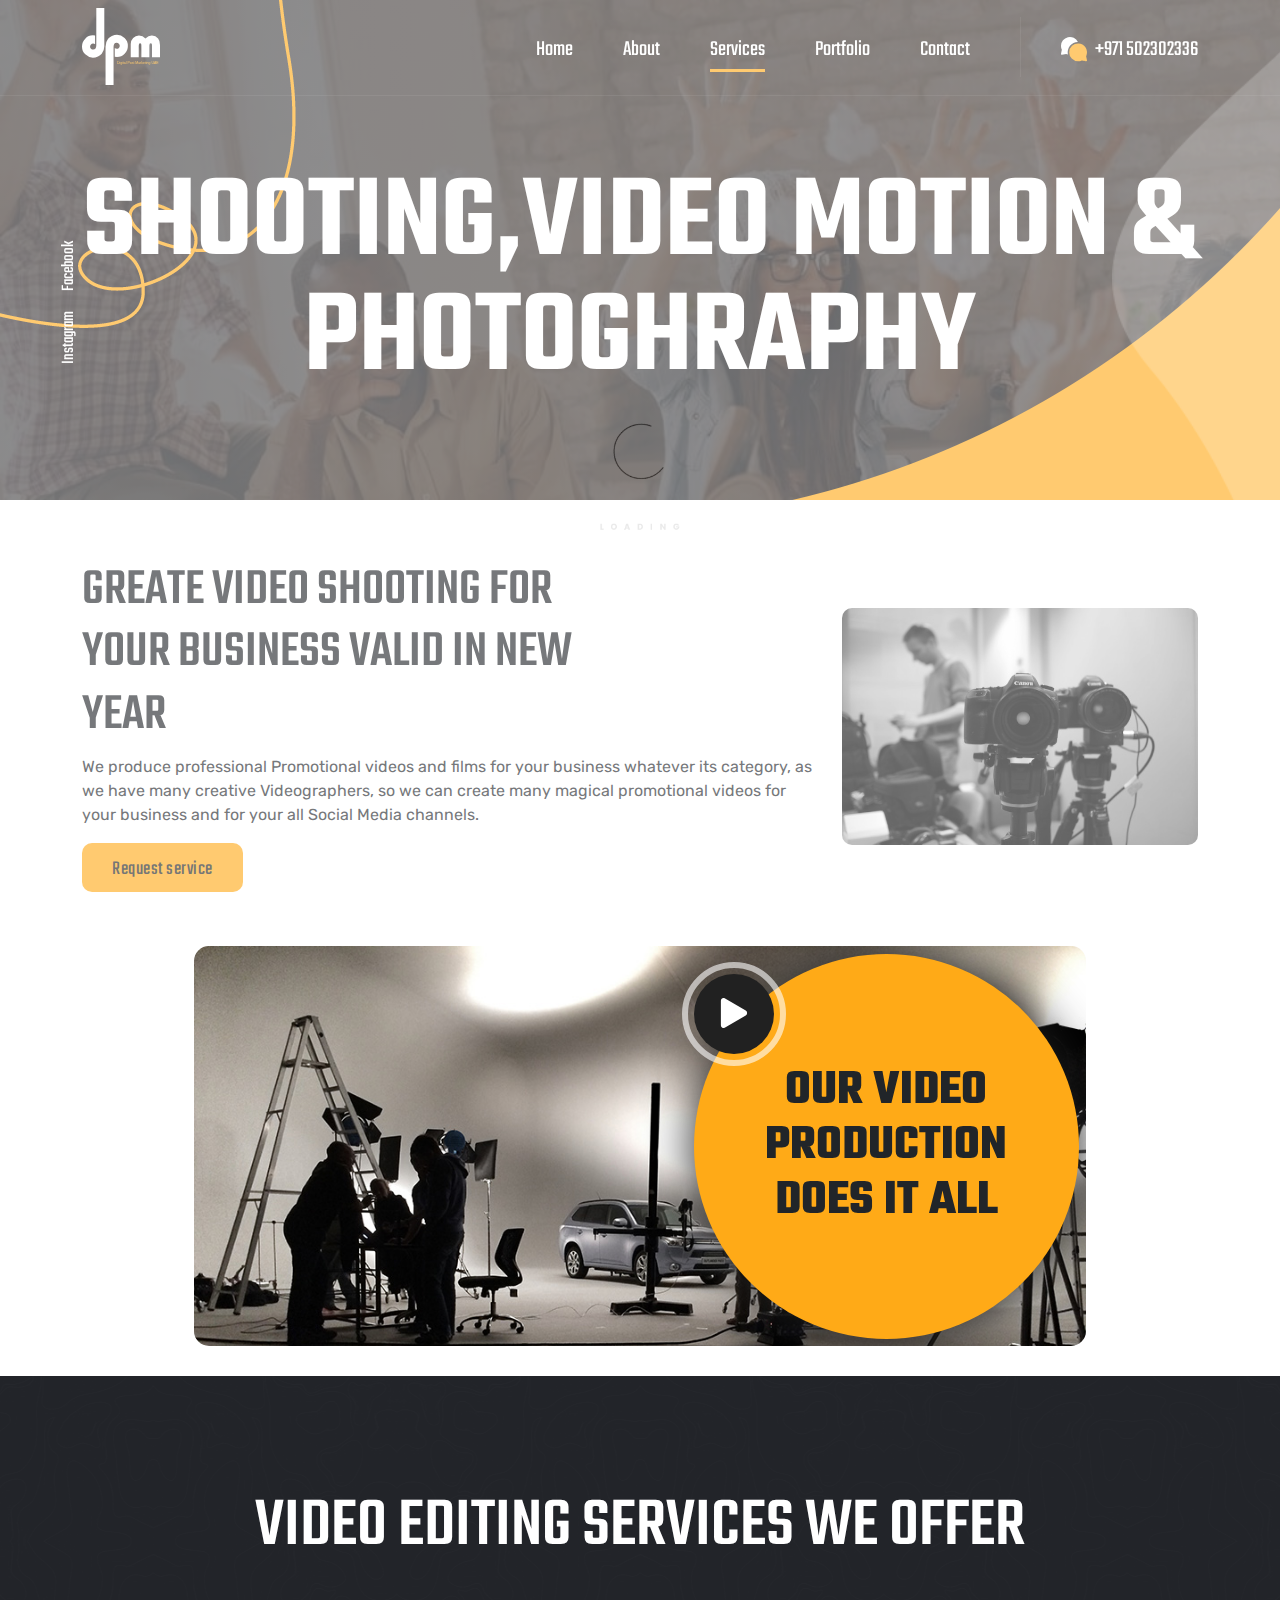
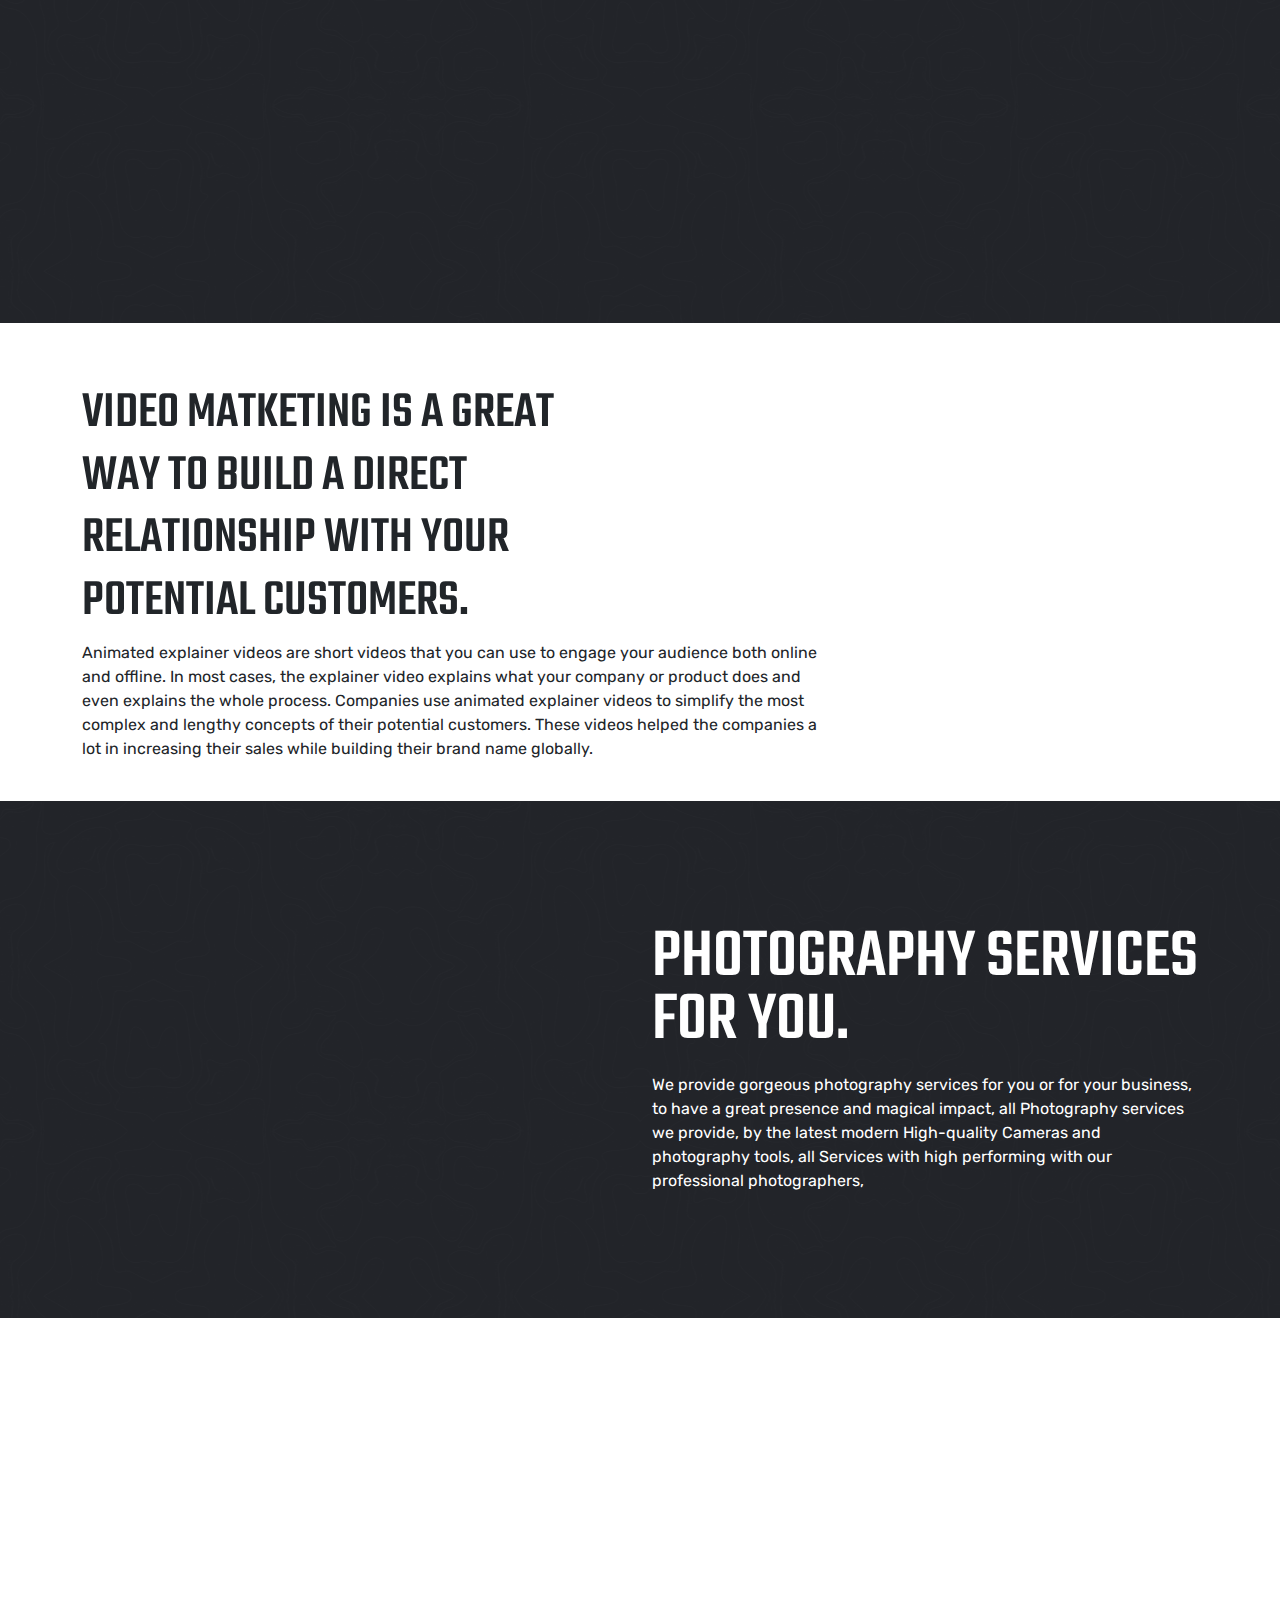
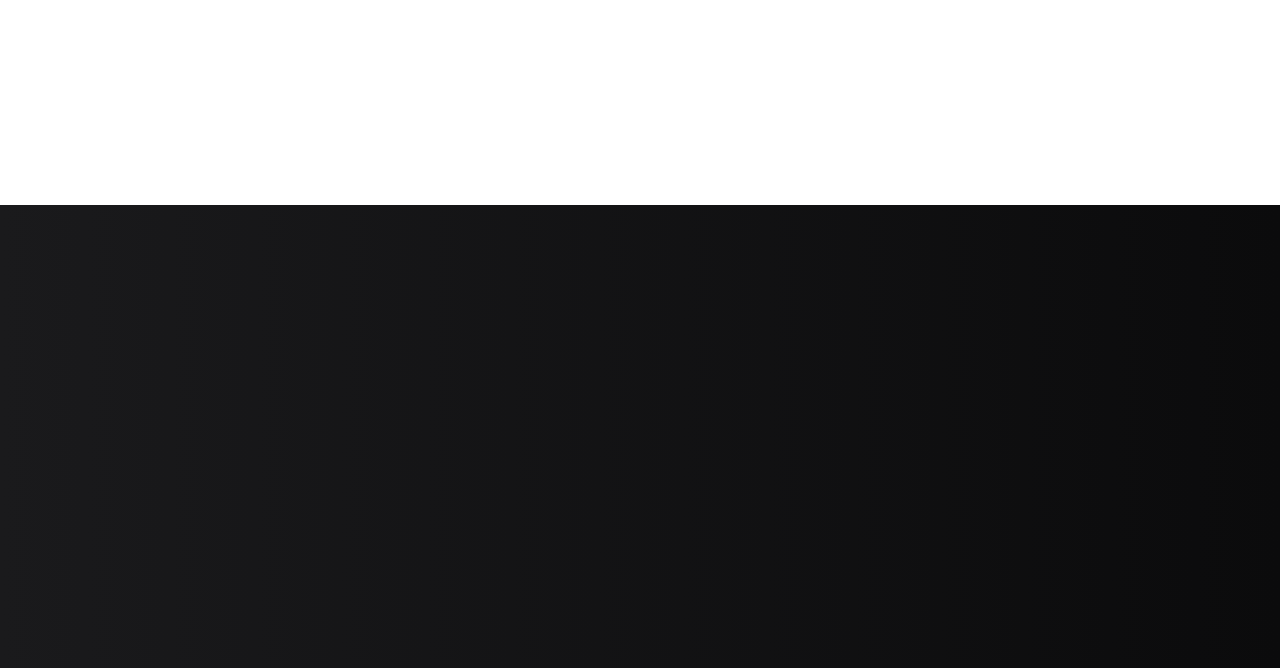
<file: video_photogtaphy.html>
<!DOCTYPE html>
<html lang="en">
  <head>
    <meta charset="UTF-8" />
    <meta http-equiv="X-UA-Compatible" content="IE=edge" />
    <meta name="viewport" content="width=device-width, initial-scale=1.0" />
    <meta name="description" content="Digital Post Marketing UAE." />
    <title>dpm - social media</title>
    <!-- Fonts -->
    <link
      href="https://fonts.googleapis.com/css2?family=Teko:wght@300;400;500;600;700&display=swap"
      rel="stylesheet"
    />
    <link
      href="https://fonts.googleapis.com/css2?family=Rubik:wght@300;400;500;600&display=swap"
      rel="stylesheet"
    />
    <!-- Css Files -->
    <link rel="stylesheet" href="css/main.min.css" />
  </head>
  <body>
    <!-- Start Preloader -->
    <div class="preloader">
      <img src="images/loader.gif" alt="loader" />
    </div>
    <!-- End Preloader -->

    <!-- Start Navbar -->
    <nav class="navbar navbar-expand-lg dpm-navbar wow fadeInDown">
      <div class="container">
        <a class="navbar-brand" href="/">
          <img src="images/logo.svg" draggable="false" alt="dpm logo" />
        </a>
        <button
          class="navbar-toggler"
          type="button"
          data-bs-toggle="collapse"
          data-bs-target="#dpmNavbar"
          aria-controls="dpmNavbar"
          aria-expanded="false"
          aria-label="Toggle navigation"
        >
          <span class="navbar-toggler-icon">
            <span class="icon-bar"></span>
            <span class="icon-bar"></span>
            <span class="icon-bar"></span>
          </span>
        </button>
        <div class="collapse navbar-collapse" id="dpmNavbar">
          <ul class="navbar-nav navbar-list ms-auto mb-2 mb-lg-0">
            <li class="nav-item">
              <a class="nav-link" aria-current="page" href="/index.html"
                >Home</a
              >
            </li>
            <li class="nav-item">
              <a class="nav-link" href="/about.html">About</a>
            </li>
            <li class="nav-item with-dropdown">
                <a class="nav-link active" href="#">Services</a>
                <ul class="nav-dropdown">
                  <li>
                    <a href="/social_media.html">social media</a>
                  </li>
                  <li>
                    <a href="/video_photogtaphy.html">VIDEO &amp; photoghraphy</a>
                  </li>
                  <li>
                    <a href="/graphic_design.html">GRAPHIC DESIGN</a>
                  </li>
                  <li>
                    <a href="/3d_design.html">3d DESIGN</a>
                  </li>
                  <li>
                    <a href="/busniess_analysis.html">BUSNIESS ANALYSIS</a>
                  </li>
                </ul>
              </li>
            <li class="nav-item">
              <a class="nav-link" href="#">Portfolio</a>
            </li>
            <!-- <li class="nav-item">
              <a class="nav-link" href="#">Packages</a>
            </li> -->
            <li class="nav-item">
              <a class="nav-link" href="/contact.html">Contact</a>
            </li>
            <li class="nav-item support-icon">
              <a class="nav-link" href="tel:+971502302336">
                <svg
                  xmlns="http://www.w3.org/2000/svg"
                  width="38.778"
                  height="36.203"
                  viewBox="0 0 38.778 36.203"
                >
                  <g id="chat" transform="translate(0 -16.996)">
                    <path
                      id="Path_9724"
                      data-name="Path 9724"
                      d="M25.235,24.421A13.3,13.3,0,0,0,0,30.25a13.111,13.111,0,0,0,1.268,5.665L.023,42.145a1.137,1.137,0,0,0,1.334,1.337l6.307-1.247a13.068,13.068,0,0,0,2.63.92A15.543,15.543,0,0,1,25.235,24.421Z"
                      transform="translate(0)"
                      fill="#fff"
                    />
                    <path
                      id="Path_9725"
                      data-name="Path 9725"
                      d="M186.785,163.92a13.218,13.218,0,0,0,.569-1.4h-.042a13.268,13.268,0,0,0-11.933-17.5h0a13.253,13.253,0,1,0-.637,26.492,13.109,13.109,0,0,0,5.647-1.268c6.908,1.366,6.369,1.269,6.528,1.269a1.137,1.137,0,0,0,1.114-1.359Z"
                      transform="translate(-149.276 -118.312)"
                      fill="#ffaa17"
                    />
                  </g>
                </svg>
                <span> +971 502302336</span>
              </a>
            </li>
          </ul>
        </div>
      </div>
    </nav>
    <!-- End Navbar -->

    <!-- Start Intro Section -->
    <section
      class="intro"
      style="background-image: url('images/social-media-bg.jpg')"
    >
      <div class="right-yellow-curved-box wow bounceInRight">
        <img
          src="images/right-curved-bg.svg"
          draggable="false"
          alt="right yellow curved"
        />
      </div>
      <div class="right-white-curved-box wow bounceInRight">
        <img
          src="images/right-white-curve.svg"
          draggable="false"
          alt="right white curved"
        />
      </div>
      <div class="left-curve-line-box wow bounceInLeft"></div>
      <div class="intro-links">
        <ul class="intro-links-list">
          <li class="intro-link">
            <a href="https://www.instagram.com/dpmuae" target="_blank">Instagram</a>
          </li>
          <li class="intro-link">
            <a href="https://www.facebook.com/dpm" target="_blank">Facebook</a>
          </li>
        </ul>
      </div>
      <div class="intro-tb">
        <div class="intro-tb-cell">
          <div class="intro-content">
            <div class="container">
              <h1 class="wow fadeIn">
                SHOOTING,VIDEO MOTION &amp; photoghraphy
              </h1>
            </div>
          </div>
        </div>
      </div>
    </section>
    <!-- End Intro Section -->

    <div class="video-page-content">
      <div class="container">
        <div class="row">
          <div class="col-md-8">
            <div class="video-con-text">
              <h3>GREATE VIDEO SHOOTING FOR YOUR BUSINESS VALID IN NEW YEAR</h3>
              <p>
                We produce professional Promotional videos and films for your
                business whatever its category, as we have many creative
                Videographers, so we can create many magical promotional videos
                for your business and for your all Social Media channels.
              </p>
              <div
                class="s-group-btn-box wow fadeInRight"
                data-wow-delay="0.3s"
              >
                <a href="/contact.html" class="btn dpm-btn yellow-btn"
                  ><span>Request service</span></a
                >
              </div>
            </div>
          </div>
          <div class="col-md-4">
            <div class="video-con-img-btn-box" style="height: 100%">
              <div
                class="image-block wow fadeInRight"
                style="height: 100%; display: flex; align-items: center"
              >
                <img
                  src="images/photoghraphy/video-production-dpm.jpg"
                  alt="video-production-dpm"
                />
              </div>
            </div>
          </div>
         
          <div class="col-12">
            <br/>
            <div
              class="video-half-box"
              style="
                background-image: url('./images/photoghraphy/slide-video.jpg');
              "
            >
              <div class="video-box-content">
                <div class="video-play-btn">
                  <a
                    href="https://www.youtube.com/watch?v=j9HKwtPguAA"
                    data-lity
                  >
                    <svg
                      xmlns="http://www.w3.org/2000/svg"
                      width="52.239"
                      height="59.706"
                      viewBox="0 0 52.239 59.706"
                    >
                      <path
                        id="Icon_awesome-play"
                        data-name="Icon awesome-play"
                        d="M49.489,25.034,8.442.768A5.566,5.566,0,0,0,0,5.584V54.1a5.592,5.592,0,0,0,8.442,4.816L49.489,34.666A5.591,5.591,0,0,0,49.489,25.034Z"
                        transform="translate(0 -0.002)"
                        fill="#ffaa17"
                      ></path>
                    </svg>
                  </a>
                </div>
                <div class="v-cont">
                  <span>OUR VIDEO PRODUCTION DOES IT ALL</span>
                </div>
              </div>
            </div>
          </div>
        </div>
      </div>
      <!-- Start Video Services -->
      <section
        class="services"
        style="background-image: url('images/services-pattern.png')"
      >
        <div class="container">
          <div class="row clearfix">
            <!--Title Block-->
            <div class="title-block sec-title-block col-12">
              <div class="inner">
                <div class="sec-title">
                  <h2>VIDEO EDITING SERVICES WE OFFER</h2>
                </div>
              </div>
            </div>
            <div
              class="
                service-block
                col-xl-4 col-lg-6 col-md-6 col-sm-12
                wow
                fadeInLeft
                animated
              "
              data-wow-delay="0ms"
              data-wow-duration="1500ms"
              style="
                visibility: visible;
                animation-duration: 1500ms;
                animation-delay: 0ms;
                animation-name: fadeInLeft;
              "
            >
              <div class="inner-box">
                <div class="bottom-curve"></div>
                <div class="icon-box">
                  <svg
                    xmlns="http://www.w3.org/2000/svg"
                    width="104.907"
                    height="77.962"
                    viewBox="0 0 104.907 77.962"
                  >
                    <path
                      id="video-camera"
                      d="M93.6,54.284a2.006,2.006,0,0,1-1.984.036L69.916,42.47v7.11A10.031,10.031,0,0,1,59.9,59.6H10.019A10.031,10.031,0,0,1,0,49.58V10.019A10.031,10.031,0,0,1,10.019,0H59.9A10.031,10.031,0,0,1,69.916,10.019V17l21.7-11.849a2,2,0,0,1,2.964,1.759V52.561a2,2,0,0,1-.982,1.723ZM65.907,10.019A6.018,6.018,0,0,0,59.9,4.007H10.019a6.018,6.018,0,0,0-6.012,6.012V49.58a6.019,6.019,0,0,0,6.012,6.012H59.9a6.019,6.019,0,0,0,6.012-6.012Zm24.668.268L69.916,21.566V37.9L90.575,49.183Zm0,0"
                      transform="matrix(-0.978, -0.208, 0.208, -0.978, 92.516, 77.962)"
                      fill="#ffaa17"
                    />
                  </svg>
                </div>
                <h6>
                  <a href="#">VIDEO CLIPPING</a>
                </h6>
              </div>
            </div>
            <!--Service Block-->
            <div
              class="
                service-block
                col-xl-4 col-lg-6 col-md-6 col-sm-12
                wow
                fadeInLeft
                animated
              "
              data-wow-delay="0ms"
              data-wow-duration="1500ms"
              style="
                visibility: visible;
                animation-duration: 1500ms;
                animation-delay: 0ms;
                animation-name: fadeInLeft;
              "
            >
              <div class="inner-box">
                <div class="bottom-curve"></div>
                <div class="icon-box">
                  <svg
                    xmlns="http://www.w3.org/2000/svg"
                    width="94.219"
                    height="75.772"
                    viewBox="0 0 94.219 75.772"
                  >
                    <g id="online-video" transform="translate(0 -47.969)">
                      <g
                        id="Group_114"
                        data-name="Group 114"
                        transform="translate(0 47.969)"
                      >
                        <path
                          id="Path_9726"
                          data-name="Path 9726"
                          d="M89.408,103.078H4.812A4.816,4.816,0,0,1,0,98.268V52.78a4.817,4.817,0,0,1,4.812-4.811h84.6a4.817,4.817,0,0,1,4.811,4.811V98.268A4.816,4.816,0,0,1,89.408,103.078ZM4.812,51.855a.927.927,0,0,0-.926.925V98.268a.927.927,0,0,0,.926.925h84.6a.926.926,0,0,0,.925-.925V52.78a.926.926,0,0,0-.925-.925Z"
                          transform="translate(0 -47.969)"
                          fill="#ffaa17"
                        />
                      </g>
                      <g
                        id="Group_115"
                        data-name="Group 115"
                        transform="translate(35.998 60.542)"
                      >
                        <path
                          id="Path_9727"
                          data-name="Path 9727"
                          d="M188.267,143.1a1.977,1.977,0,0,1-1.053-1.726V115.3a1.943,1.943,0,0,1,3.069-1.583l18.336,13.039a1.943,1.943,0,0,1,0,3.167L190.283,142.96A1.779,1.779,0,0,1,188.267,143.1Zm2.833-24.038v18.546l13.04-9.273Z"
                          transform="translate(-187.214 -113.357)"
                          fill="#ffaa17"
                        />
                      </g>
                      <path
                        id="Path_9728"
                        data-name="Path 9728"
                        d="M92.277,367.781H55.141a7.691,7.691,0,0,0-14.883,0H1.943a1.943,1.943,0,1,0,0,3.886H40.258a7.691,7.691,0,0,0,14.883,0H92.277a1.943,1.943,0,0,0,0-3.886ZM47.7,373.529a3.805,3.805,0,1,1,3.806-3.805A3.81,3.81,0,0,1,47.7,373.529Z"
                        transform="translate(0 -253.674)"
                        fill="#ffaa17"
                      />
                    </g>
                  </svg>
                </div>
                <h6>
                  <a href="#">CORPORATE VIDEO</a>
                </h6>
              </div>
            </div>
            <!--Service Block-->
            <div
              class="
                service-block
                col-xl-4 col-lg-6 col-md-6 col-sm-12
                wow
                fadeInLeft
                animated
              "
              data-wow-delay="0ms"
              data-wow-duration="1500ms"
              style="
                visibility: visible;
                animation-duration: 1500ms;
                animation-delay: 0ms;
                animation-name: fadeInLeft;
              "
            >
              <div class="inner-box">
                <div class="bottom-curve"></div>
                <div class="icon-box">
                  <svg
                    xmlns="http://www.w3.org/2000/svg"
                    width="99.397"
                    height="93.38"
                    viewBox="0 0 99.397 93.38"
                  >
                    <g id="network" transform="translate(0 -15.495)">
                      <path
                        id="Path_9729"
                        data-name="Path 9729"
                        d="M84.042,15.495H51.406A15.372,15.372,0,0,0,36.051,30.85V46.879h-20.7A15.372,15.372,0,0,0,0,62.235V78.847a1.456,1.456,0,1,0,2.912,0V62.235A12.457,12.457,0,0,1,15.354,49.791h20.7v2.273A15.372,15.372,0,0,0,51.406,67.418h9.028v16.03A12.457,12.457,0,0,1,47.99,95.89H30.506a1.456,1.456,0,0,0-1.456,1.456v5.319a3.288,3.288,0,0,1-5.862,2.045l-6.568-8.27a1.456,1.456,0,0,0-1.14-.551h-.126A12.442,12.442,0,0,1,2.961,84.543a1.456,1.456,0,1,0-2.9.252,15.353,15.353,0,0,0,14.709,14l6.139,7.731a6.123,6.123,0,0,0,4.816,2.354,6.31,6.31,0,0,0,2.08-.356,6.128,6.128,0,0,0,4.159-5.854V98.8H47.99A15.373,15.373,0,0,0,63.346,83.447V67.418h4.089V71.28a6.128,6.128,0,0,0,4.158,5.854,6.31,6.31,0,0,0,2.08.356,6.125,6.125,0,0,0,4.817-2.354l6.14-7.73A15.373,15.373,0,0,0,99.4,52.063V30.85A15.372,15.372,0,0,0,84.042,15.495ZM96.484,52.063A12.457,12.457,0,0,1,84.042,64.506h-.125a1.456,1.456,0,0,0-1.14.55l-6.568,8.269a3.288,3.288,0,0,1-5.862-2.045V65.962a1.456,1.456,0,0,0-1.456-1.456H51.406A12.457,12.457,0,0,1,38.963,52.063V30.85A12.457,12.457,0,0,1,51.406,18.407H84.042A12.457,12.457,0,0,1,96.484,30.85Z"
                        fill="#ffaa17"
                      />
                      <path
                        id="Path_9730"
                        data-name="Path 9730"
                        d="M113.943,271.3a6.814,6.814,0,0,0,3.414-.926l9.965-5.753a6.827,6.827,0,0,0,0-11.825l-9.965-5.753a6.827,6.827,0,0,0-10.241,5.913v11.507a6.853,6.853,0,0,0,6.827,6.838Zm-3.915-18.345a3.907,3.907,0,0,1,5.873-3.391l9.965,5.753a3.915,3.915,0,0,1,0,6.781l-9.965,5.753a3.915,3.915,0,0,1-5.873-3.391Z"
                        transform="translate(-86.321 -185.848)"
                        fill="#ffaa17"
                      />
                      <path
                        id="Path_9731"
                        data-name="Path 9731"
                        d="M281.934,91.593a6.868,6.868,0,0,1-5.391-2.642l-8.972-11.574a6.822,6.822,0,1,1,10.783-8.36l2.686,3.465,6.783-12.011a6.822,6.822,0,1,1,11.88,6.709L287.874,88.126a6.807,6.807,0,0,1-5.445,3.449C282.265,91.587,282.1,91.593,281.934,91.593Zm-8.976-22.3a3.909,3.909,0,0,0-3.086,6.3l8.972,11.573a3.944,3.944,0,0,0,3.375,1.5,3.9,3.9,0,0,0,3.12-1.977l11.829-20.945a3.91,3.91,0,1,0-6.809-3.845L282.5,75.822A1.456,1.456,0,0,1,280.08,76l-4.028-5.2A3.907,3.907,0,0,0,272.958,69.29Z"
                        transform="translate(-214.473 -33.453)"
                        fill="#ffaa17"
                      />
                    </g>
                  </svg>
                </div>
                <h6>
                  <a href="#">VIDEO BROCHURE</a>
                </h6>
              </div>
            </div>
          </div>
        </div>
      </section>
      <!-- End Services Services -->
      <div class="container">
        <div class="row">
          <div class="col-md-8">
            <div class="video-con-text">
              <h3>
                VIDEO MATKETING IS A GREAT WAY TO BUILD A DIRECT RELATIONSHIP
                WITH YOUR POTENTIAL CUSTOMERS.
              </h3>
              <p>
                Animated explainer videos are short videos that you can use to
                engage your audience both online and offline. In most cases, the
                explainer video explains what your company or product does and
                even explains the whole process. Companies use animated
                explainer videos to simplify the most complex and lengthy
                concepts of their potential customers. These videos helped the
                companies a lot in increasing their sales while building their
                brand name globally.
              </p>
            </div>
          </div>
          <div class="col-md-4">
            <div class="video-con-img-btn-box" style="height: 100%">
              <div
                class="image-block wow fadeInRight"
                style="height: 100%; display: flex; align-items: center"
              >
                <img
                  src="images/photoghraphy/video-motion.png"
                  alt="video-motion-dpm"
                />
              </div>
            </div>
          </div>
        </div>
      </div>
      <br />
      <section
        class="services services-for-you"
        style="background-image: url('images/services-pattern.png')"
      >
        <div class="container">
          <div class="row clearfix">
            <div class="col-md-6">
              <div class="video-con-img-btn-box" style="height: 100%">
                <div
                  class="image-block wow fadeInRight"
                  style="height: 100%; display: flex; align-items: center"
                >
                  <img
                    src="images/photoghraphy/PHOTOGRAPHY-SERVICES.jpg"
                    alt="PHOTOGRAPHY-SERVICES-dpm"
                  />
                </div>
              </div>
            </div>
            <div class="col-md-6">
              <div class="title-block sec-title-block">
                <div class="inner">
                  <div class="sec-title">
                    <h2 style="text-align: left">
                      PHOTOGRAPHY SERVICES FOR YOU.
                    </h2>
                    <p>
                      We provide gorgeous photography services for you or for
                      your business, to have a great presence and magical
                      impact, all Photography services we provide, by the latest
                      modern High-quality Cameras and photography tools, all
                      Services with high performing with our professional
                      photographers,
                    </p>
                  </div>
                </div>
              </div>
            </div>
          </div>
        </div>
      </section>
      <div class="container">
          <div class="row">
            <div class="col-md-8">
              <div class="s-group-title wow fadeInLeft">
                <h4>OUR PHOTOGRAPHY SERVICE 
                    ADVANTAGES.</h4>
              </div>
              <div class="s-group-sec wow fadeInLeft" data-wow-delay="0.4s">
                <h5><span>Professional high-quality cameras </span></h5>
                <h5><span>High performing Lighting setup </span></h5>
                <h5><span>Single and multi-shooter options </span></h5>
                <h5><span>Full-day or half-day photo session </span></h5>
              </div>
            </div>
            <div class="col-md-4">
              <div class="s-group-img-box">
                <div class="image-block wow fadeInRight">
                  <img
                    src="images/photoghraphy/OUR-PHOTOGRAPHY-SERVICE.jpg"
                    alt="OUR-PHOTOGRAPHY-dpm"
                  />
                </div>
              </div>
            </div>
          </div>
      </div>
    </div>

    <div class="text-box-b-footer wow fadeInDown">
      <div class="container">
        <p>WE’RE READY TO BRING BIGGER& STRONGER PROJECTS</p>
      </div>
    </div>

    <!-- Start Footer Section -->
    <footer>
      <div class="container">
        <div class="row">
          <div class="col-md-3">
            <div class="logo-and-social-media-icons wow fadeInUp">
              <div class="footer-logo">
                <img src="images/logo.svg" alt="dpm logo" />
              </div>
              <ul class="social-media-icons-list">
                <li>
                  <a href="https://www.facebook.com/dpm" target="_blank">
                    <svg
                      xmlns="http://www.w3.org/2000/svg"
                      width="39.56"
                      height="39.56"
                      viewBox="0 0 39.56 39.56"
                    >
                      <g id="facebook-i" transform="translate(-69.84 -8.92)">
                        <rect
                          id="Rectangle_34"
                          data-name="Rectangle 34"
                          width="38.06"
                          height="38.06"
                          rx="19.03"
                          transform="translate(70.59 9.67)"
                          fill="none"
                          stroke="#fff"
                          stroke-miterlimit="10"
                          stroke-width="1.5"
                        />
                        <path
                          id="Path_9703"
                          data-name="Path 9703"
                          d="M86.72,40.2h4.63V28.6h3.24l.34-3.88H91.35V22.5c0-.91.19-1.27,1.07-1.27h2.51v-4H91.72c-3.44,0-5,1.51-5,4.42v3.1H84.31v3.93h2.41Z"
                          fill="#fff"
                        />
                      </g>
                    </svg>
                  </a>
                </li>
                <li>
                  <a href="https://www.instagram.com/dpmuae" target="_blank">
                    <svg
                      xmlns="http://www.w3.org/2000/svg"
                      width="39.5"
                      height="39.5"
                      viewBox="0 0 39.5 39.5"
                    >
                      <g id="instagram-i" transform="translate(-125.61 -8.98)">
                        <path
                          id="Path_9704"
                          data-name="Path 9704"
                          d="M145.36,47.73h0a19,19,0,0,1-19-19h0a19,19,0,0,1,19-19h0a19,19,0,0,1,19,19h0a19,19,0,0,1-19,19Z"
                          fill="none"
                          stroke="#fff"
                          stroke-miterlimit="10"
                          stroke-width="1.5"
                        />
                        <path
                          id="Path_9705"
                          data-name="Path 9705"
                          d="M145.36,20.14c2.78,0,3.11,0,4.21.06a6,6,0,0,1,1.94.36,3.32,3.32,0,0,1,1.2.78,3.28,3.28,0,0,1,.78,1.2,6,6,0,0,1,.36,1.94c.05,1.1.06,1.43.06,4.22s0,3.11-.06,4.21a6,6,0,0,1-.36,1.94,3.12,3.12,0,0,1-.78,1.2,3.2,3.2,0,0,1-1.2.78,5.45,5.45,0,0,1-1.94.36c-1.1.05-1.43.06-4.21.06s-3.12,0-4.22-.06a5.45,5.45,0,0,1-1.94-.36,3.28,3.28,0,0,1-1.2-.78,3.24,3.24,0,0,1-.78-1.2,6,6,0,0,1-.36-1.94c-.05-1.1-.06-1.43-.06-4.21s0-3.12.06-4.22a6,6,0,0,1,.36-1.94,3.45,3.45,0,0,1,2-2,6,6,0,0,1,1.94-.36c1.1-.05,1.43-.06,4.22-.06m0-1.88c-2.84,0-3.19,0-4.31.07a7.62,7.62,0,0,0-2.53.48A5.11,5.11,0,0,0,136.67,20a5.17,5.17,0,0,0-1.2,1.84A7.92,7.92,0,0,0,135,24.4c0,1.11-.06,1.46-.06,4.3s0,3.19.06,4.3a7.8,7.8,0,0,0,.49,2.53,5.29,5.29,0,0,0,3.05,3,7.59,7.59,0,0,0,2.53.49c1.12,0,1.47.06,4.31.06s3.19,0,4.3-.06a7.54,7.54,0,0,0,2.53-.49,5.29,5.29,0,0,0,3.05-3,7.54,7.54,0,0,0,.49-2.53c.05-1.11.06-1.47.06-4.3s0-3.19-.06-4.3a7.66,7.66,0,0,0-.49-2.54,5.37,5.37,0,0,0-3.05-3.05,7.57,7.57,0,0,0-2.53-.48c-1.11,0-1.47-.07-4.3-.07"
                          fill="#fff"
                        />
                        <path
                          id="Path_9706"
                          data-name="Path 9706"
                          d="M145.36,23.34a5.36,5.36,0,1,0,5.35,5.36,5.36,5.36,0,0,0-5.35-5.36m0,8.84a3.48,3.48,0,1,1,3.47-3.48,3.48,3.48,0,0,1-3.47,3.48"
                          fill="#fff"
                        />
                        <path
                          id="Path_9707"
                          data-name="Path 9707"
                          d="M152.18,23.13a1.26,1.26,0,1,1-1.25-1.25,1.26,1.26,0,0,1,1.25,1.25"
                          fill="#fff"
                        />
                      </g>
                    </svg>
                  </a>
                </li>
                <li>
                  <a href="https://api.whatsapp.com/send?phone=+971502302336" target="_blank">
                    <svg
                      xmlns="http://www.w3.org/2000/svg"
                      width="39.5"
                      height="39.5"
                      viewBox="0 0 39.5 39.5"
                    >
                      <g id="whatsapp-i" transform="translate(-182.86 -8.98)">
                        <path
                          id="Path_9695"
                          data-name="Path 9695"
                          d="M34.18,155.58h0a19,19,0,0,1-19-19h0a19,19,0,0,1,19-19h0a19,19,0,0,1,19,19h0A19,19,0,0,1,34.18,155.58Z"
                          transform="translate(168.43 -107.85)"
                          fill="none"
                          stroke="#fff"
                          stroke-miterlimit="10"
                          stroke-width="1.5"
                        />
                        <path
                          id="Path_9696"
                          data-name="Path 9696"
                          d="M44.61,136a10.25,10.25,0,0,0-20.48-.19q0,.225,0,.45a10.09,10.09,0,0,0,1.47,5.25L23.74,147l5.68-1.81a10.26,10.26,0,0,0,15.2-8.9A2.259,2.259,0,0,0,44.61,136Zm-10.24,8.81a8.56,8.56,0,0,1-4.74-1.42l-3.31,1.06,1.07-3.18a8.46,8.46,0,0,1-1.64-5,7.56,7.56,0,0,1,0-.83,8.62,8.62,0,0,1,17.17.16c0,.22,0,.44,0,.67a8.58,8.58,0,0,1-8.55,8.56Z"
                          transform="translate(168.43 -107.85)"
                          fill="#fff"
                          fill-rule="evenodd"
                        />
                        <path
                          id="Path_9697"
                          data-name="Path 9697"
                          d="M39.06,138.33c-.25-.12-1.48-.73-1.71-.81s-.4-.12-.57.13-.65.81-.8,1-.29.19-.54.06a6.67,6.67,0,0,1-2-1.23,7.25,7.25,0,0,1-1.4-1.73c-.14-.25,0-.38.11-.51s.25-.29.38-.43a1.251,1.251,0,0,1,.09-.12,2.718,2.718,0,0,0,.16-.3.45.45,0,0,0,0-.44c-.06-.12-.57-1.35-.78-1.85s-.41-.41-.56-.41h-.48a.93.93,0,0,0-.67.32,2.78,2.78,0,0,0-.88,2.08,3.07,3.07,0,0,0,.13.85,5.82,5.82,0,0,0,.89,1.73,10.38,10.38,0,0,0,4.29,3.76c2.56,1,2.56.66,3,.62a2.54,2.54,0,0,0,1.7-1.18,2,2,0,0,0,.14-1.19C39.48,138.52,39.31,138.46,39.06,138.33Z"
                          transform="translate(168.43 -107.85)"
                          fill="#fff"
                          fill-rule="evenodd"
                        />
                      </g>
                    </svg>
                  </a>
                </li>
                <li>
                  <a href="https://www.youtube.com/channel/UCCJkKZdSQejQAX8-jNU_4Lg" target="_blank">
                    <svg
                      xmlns="http://www.w3.org/2000/svg"
                      width="39.5"
                      height="39.5"
                      viewBox="0 0 39.5 39.5"
                    >
                      <g id="youtube-i" transform="translate(-238.705 -8.98)">
                        <path
                          id="Path_9698"
                          data-name="Path 9698"
                          d="M34.18,209.5h0a19,19,0,0,1-19-19h0a19,19,0,0,1,19-19h0a19,19,0,0,1,19,19h0A19,19,0,0,1,34.18,209.5Z"
                          transform="translate(224.275 -161.77)"
                          fill="none"
                          stroke="#fff"
                          stroke-miterlimit="10"
                          stroke-width="1.5"
                        />
                        <path
                          id="Path_9699"
                          data-name="Path 9699"
                          d="M48.77,183.09a3.83,3.83,0,0,0-2.69-2.71c-2.38-.64-11.9-.64-11.9-.64s-9.53,0-11.9.64a3.85,3.85,0,0,0-2.7,2.71,43.54,43.54,0,0,0,0,14.76,3.83,3.83,0,0,0,2.7,2.71c2.37.64,11.9.64,11.9.64s9.52,0,11.9-.64a3.82,3.82,0,0,0,2.69-2.71,42.87,42.87,0,0,0,0-14.76Z"
                          transform="translate(224.275 -161.77)"
                          fill="#fff"
                        />
                        <path
                          id="Path_9700"
                          data-name="Path 9700"
                          d="M31.06,195v-9.06l7.96,4.53Z"
                          transform="translate(224.275 -161.77)"
                          fill="#212121"
                        />
                      </g>
                    </svg>
                  </a>
                </li>
              </ul>
            </div>
          </div>
          <div class="col-md-6">
            <div class="contact-info-box wow fadeInUp">
              <h5 class="menu-list-title">Title:</h5>
              <p><span>HEAD OFFICE:</span>AL BARSHA, DUBAI</p>
              <p><span>EGYPT OFFICE:</span>6TH OF OCTOBER CITY STAR TOWERS 5</p>
              <p><span> E-MAIL:</span>INFO@DMUAE.COM</p>
            </div>
          </div>
          <div class="col-md-3">
            <div class="contact-info-box wow fadeInUp">
              <h5 class="menu-list-title">Telephone:</h5>
              <p>(+2)01097858967 - 02 38244333</p>
              <p>+971502302336</p>
            </div>
          </div>
        </div>
      </div>
    </footer>
    <!-- End Footer Section -->

    <script src="js/main.min.js"></script>
    <script type="text/javascript" src="https://popupsmart.com/freechat.js"></script><script> window.start.init({ title: "Hi there ✌️", message: "How may we help you? Just send us a message now to get assistance.", color: "#000000", position: "right", placeholder: "Enter your message", withText: "Write with", viaWhatsapp: "Or write us directly via Whatsapp", gty: "Go to your", awu: "and write us", connect: "Connect now", button: "Write us", device: "everywhere", logo: "https://d2r80wdbkwti6l.cloudfront.net/1I9RxQTMH4iqmpRIaczdNyVs1t2ouDkv.jpg", person: "https://d2r80wdbkwti6l.cloudfront.net/Hsn3NaKCqaPep6Xp6yfK4OH3mDPugbj8.jpg", services: [{"name":"whatsapp","content":"+971555855842"}]})</script>
  </body>
</html>
</file>
<file: css/main.min.css>
@charset "UTF-8";/*! normalize.css v8.0.1 | MIT License | github.com/necolas/normalize.css */*{margin:0;padding:0}html{line-height:1.15;-webkit-text-size-adjust:100%}body{margin:0}main{display:block}h1{font-size:2em;margin:.67em 0}hr{box-sizing:content-box;height:0;overflow:visible}pre{font-family:monospace,monospace;font-size:1em}a{background-color:transparent}abbr[title]{border-bottom:none;text-decoration:underline;text-decoration:underline dotted}b,strong{font-weight:bolder}code,kbd,samp{font-family:monospace,monospace;font-size:1em}small{font-size:80%}sub,sup{font-size:75%;line-height:0;position:relative;vertical-align:baseline}sub{bottom:-.25em}sup{top:-.5em}img{border-style:none}button,input,optgroup,select,textarea{font-family:inherit;font-size:100%;line-height:1.15;margin:0}button,input{overflow:visible}button,select{text-transform:none}[type=button],[type=reset],[type=submit],button{-webkit-appearance:button}[type=button]::-moz-focus-inner,[type=reset]::-moz-focus-inner,[type=submit]::-moz-focus-inner,button::-moz-focus-inner{border-style:none;padding:0}[type=button]:-moz-focusring,[type=reset]:-moz-focusring,[type=submit]:-moz-focusring,button:-moz-focusring{outline:1px dotted ButtonText}fieldset{padding:.35em .75em .625em}legend{box-sizing:border-box;color:inherit;display:table;max-width:100%;padding:0;white-space:normal}progress{vertical-align:baseline}textarea{overflow:auto}[type=checkbox],[type=radio]{box-sizing:border-box;padding:0}[type=number]::-webkit-inner-spin-button,[type=number]::-webkit-outer-spin-button{height:auto}[type=search]{-webkit-appearance:textfield;outline-offset:-2px}[type=search]::-webkit-search-decoration{-webkit-appearance:none}::-webkit-file-upload-button{-webkit-appearance:button;font:inherit}details{display:block}summary{display:list-item}template{display:none}[hidden]{display:none}ol,ul{list-style:none;padding:0;margin:0}:root{--bs-blue:#0d6efd;--bs-indigo:#6610f2;--bs-purple:#6f42c1;--bs-pink:#d63384;--bs-red:#dc3545;--bs-orange:#fd7e14;--bs-yellow:#ffc107;--bs-green:#198754;--bs-teal:#20c997;--bs-cyan:#0dcaf0;--bs-white:#fff;--bs-gray:#6c757d;--bs-gray-dark:#343a40;--bs-primary:#0d6efd;--bs-secondary:#6c757d;--bs-success:#198754;--bs-info:#0dcaf0;--bs-warning:#ffc107;--bs-danger:#dc3545;--bs-light:#f8f9fa;--bs-dark:#212529;--bs-font-sans-serif:system-ui,-apple-system,"Segoe UI",Roboto,"Helvetica Neue",Arial,"Noto Sans","Liberation Sans",sans-serif,"Apple Color Emoji","Segoe UI Emoji","Segoe UI Symbol","Noto Color Emoji";--bs-font-monospace:SFMono-Regular,Menlo,Monaco,Consolas,"Liberation Mono","Courier New",monospace;--bs-gradient:linear-gradient(180deg, rgba(255, 255, 255, 0.15), rgba(255, 255, 255, 0))}*,::after,::before{box-sizing:border-box}@media (prefers-reduced-motion:no-preference){:root{scroll-behavior:smooth}}body{margin:0;font-family:var(--bs-font-sans-serif);font-size:1rem;font-weight:400;line-height:1.5;color:#212529;background-color:#fff;-webkit-text-size-adjust:100%;-webkit-tap-highlight-color:transparent}hr{margin:1rem 0;color:inherit;background-color:currentColor;border:0;opacity:.25}hr:not([size]){height:1px}.h1,.h2,.h3,.h4,.h5,.h6,h1,h2,h3,h4,h5,h6{margin-top:0;margin-bottom:.5rem;font-weight:500;line-height:1.2}.h1,h1{font-size:calc(1.375rem + 1.5vw)}@media (min-width:1200px){.h1,h1{font-size:2.5rem}}.h2,h2{font-size:calc(1.325rem + .9vw)}@media (min-width:1200px){.h2,h2{font-size:2rem}}.h3,h3{font-size:calc(1.3rem + .6vw)}@media (min-width:1200px){.h3,h3{font-size:1.75rem}}.h4,h4{font-size:calc(1.275rem + .3vw)}@media (min-width:1200px){.h4,h4{font-size:1.5rem}}.h5,h5{font-size:1.25rem}.h6,h6{font-size:1rem}p{margin-top:0;margin-bottom:1rem}abbr[data-bs-original-title],abbr[title]{-webkit-text-decoration:underline dotted;text-decoration:underline dotted;cursor:help;-webkit-text-decoration-skip-ink:none;text-decoration-skip-ink:none}address{margin-bottom:1rem;font-style:normal;line-height:inherit}ol,ul{padding-left:2rem}dl,ol,ul{margin-top:0;margin-bottom:1rem}ol ol,ol ul,ul ol,ul ul{margin-bottom:0}dt{font-weight:700}dd{margin-bottom:.5rem;margin-left:0}blockquote{margin:0 0 1rem}b,strong{font-weight:bolder}.small,small{font-size:.875em}.mark,mark{padding:.2em;background-color:#fcf8e3}sub,sup{position:relative;font-size:.75em;line-height:0;vertical-align:baseline}sub{bottom:-.25em}sup{top:-.5em}a{color:#0d6efd;text-decoration:underline}a:hover{color:#0a58ca}a:not([href]):not([class]),a:not([href]):not([class]):hover{color:inherit;text-decoration:none}code,kbd,pre,samp{font-family:var(--bs-font-monospace);font-size:1em;direction:ltr;unicode-bidi:bidi-override}pre{display:block;margin-top:0;margin-bottom:1rem;overflow:auto;font-size:.875em}pre code{font-size:inherit;color:inherit;word-break:normal}code{font-size:.875em;color:#d63384;word-wrap:break-word}a>code{color:inherit}kbd{padding:.2rem .4rem;font-size:.875em;color:#fff;background-color:#212529;border-radius:.2rem}kbd kbd{padding:0;font-size:1em;font-weight:700}figure{margin:0 0 1rem}img,svg{vertical-align:middle}table{caption-side:bottom;border-collapse:collapse}caption{padding-top:.5rem;padding-bottom:.5rem;color:#6c757d;text-align:left}th{text-align:inherit;text-align:-webkit-match-parent}tbody,td,tfoot,th,thead,tr{border-color:inherit;border-style:solid;border-width:0}label{display:inline-block}button{border-radius:0}button:focus:not(:focus-visible){outline:0}button,input,optgroup,select,textarea{margin:0;font-family:inherit;font-size:inherit;line-height:inherit}button,select{text-transform:none}[role=button]{cursor:pointer}select{word-wrap:normal}select:disabled{opacity:1}[list]::-webkit-calendar-picker-indicator{display:none}[type=button],[type=reset],[type=submit],button{-webkit-appearance:button}[type=button]:not(:disabled),[type=reset]:not(:disabled),[type=submit]:not(:disabled),button:not(:disabled){cursor:pointer}::-moz-focus-inner{padding:0;border-style:none}textarea{resize:vertical}fieldset{min-width:0;padding:0;margin:0;border:0}legend{float:left;width:100%;padding:0;margin-bottom:.5rem;font-size:calc(1.275rem + .3vw);line-height:inherit}@media (min-width:1200px){legend{font-size:1.5rem}}legend+*{clear:left}::-webkit-datetime-edit-day-field,::-webkit-datetime-edit-fields-wrapper,::-webkit-datetime-edit-hour-field,::-webkit-datetime-edit-minute,::-webkit-datetime-edit-month-field,::-webkit-datetime-edit-text,::-webkit-datetime-edit-year-field{padding:0}::-webkit-inner-spin-button{height:auto}[type=search]{outline-offset:-2px;-webkit-appearance:textfield}::-webkit-search-decoration{-webkit-appearance:none}::-webkit-color-swatch-wrapper{padding:0}::file-selector-button{font:inherit}::-webkit-file-upload-button{font:inherit;-webkit-appearance:button}output{display:inline-block}iframe{border:0}summary{display:list-item;cursor:pointer}progress{vertical-align:baseline}[hidden]{display:none!important}.lead{font-size:1.25rem;font-weight:300}.display-1{font-size:calc(1.625rem + 4.5vw);font-weight:300;line-height:1.2}@media (min-width:1200px){.display-1{font-size:5rem}}.display-2{font-size:calc(1.575rem + 3.9vw);font-weight:300;line-height:1.2}@media (min-width:1200px){.display-2{font-size:4.5rem}}.display-3{font-size:calc(1.525rem + 3.3vw);font-weight:300;line-height:1.2}@media (min-width:1200px){.display-3{font-size:4rem}}.display-4{font-size:calc(1.475rem + 2.7vw);font-weight:300;line-height:1.2}@media (min-width:1200px){.display-4{font-size:3.5rem}}.display-5{font-size:calc(1.425rem + 2.1vw);font-weight:300;line-height:1.2}@media (min-width:1200px){.display-5{font-size:3rem}}.display-6{font-size:calc(1.375rem + 1.5vw);font-weight:300;line-height:1.2}@media (min-width:1200px){.display-6{font-size:2.5rem}}.list-unstyled{padding-left:0;list-style:none}.list-inline{padding-left:0;list-style:none}.list-inline-item{display:inline-block}.list-inline-item:not(:last-child){margin-right:.5rem}.initialism{font-size:.875em;text-transform:uppercase}.blockquote{margin-bottom:1rem;font-size:1.25rem}.blockquote>:last-child{margin-bottom:0}.blockquote-footer{margin-top:-1rem;margin-bottom:1rem;font-size:.875em;color:#6c757d}.blockquote-footer::before{content:"— "}.img-fluid{max-width:100%;height:auto}.img-thumbnail{padding:.25rem;background-color:#fff;border:1px solid #dee2e6;border-radius:.25rem;max-width:100%;height:auto}.figure{display:inline-block}.figure-img{margin-bottom:.5rem;line-height:1}.figure-caption{font-size:.875em;color:#6c757d}.container,.container-fluid,.container-lg,.container-md,.container-sm,.container-xl,.container-xxl{width:100%;padding-right:var(--bs-gutter-x,.75rem);padding-left:var(--bs-gutter-x,.75rem);margin-right:auto;margin-left:auto}@media (min-width:576px){.container,.container-sm{max-width:540px}}@media (min-width:768px){.container,.container-md,.container-sm{max-width:720px}}@media (min-width:992px){.container,.container-lg,.container-md,.container-sm{max-width:960px}}@media (min-width:1200px){.container,.container-lg,.container-md,.container-sm,.container-xl{max-width:1140px}}@media (min-width:1400px){.container,.container-lg,.container-md,.container-sm,.container-xl,.container-xxl{max-width:1320px}}.row{--bs-gutter-x:1.5rem;--bs-gutter-y:0;display:flex;flex-wrap:wrap;margin-top:calc(var(--bs-gutter-y) * -1);margin-right:calc(var(--bs-gutter-x) * -.5);margin-left:calc(var(--bs-gutter-x) * -.5)}.row>*{flex-shrink:0;width:100%;max-width:100%;padding-right:calc(var(--bs-gutter-x) * .5);padding-left:calc(var(--bs-gutter-x) * .5);margin-top:var(--bs-gutter-y)}.col{flex:1 0 0%}.row-cols-auto>*{flex:0 0 auto;width:auto}.row-cols-1>*{flex:0 0 auto;width:100%}.row-cols-2>*{flex:0 0 auto;width:50%}.row-cols-3>*{flex:0 0 auto;width:33.3333333333%}.row-cols-4>*{flex:0 0 auto;width:25%}.row-cols-5>*{flex:0 0 auto;width:20%}.row-cols-6>*{flex:0 0 auto;width:16.6666666667%}@media (min-width:576px){.col-sm{flex:1 0 0%}.row-cols-sm-auto>*{flex:0 0 auto;width:auto}.row-cols-sm-1>*{flex:0 0 auto;width:100%}.row-cols-sm-2>*{flex:0 0 auto;width:50%}.row-cols-sm-3>*{flex:0 0 auto;width:33.3333333333%}.row-cols-sm-4>*{flex:0 0 auto;width:25%}.row-cols-sm-5>*{flex:0 0 auto;width:20%}.row-cols-sm-6>*{flex:0 0 auto;width:16.6666666667%}}@media (min-width:768px){.col-md{flex:1 0 0%}.row-cols-md-auto>*{flex:0 0 auto;width:auto}.row-cols-md-1>*{flex:0 0 auto;width:100%}.row-cols-md-2>*{flex:0 0 auto;width:50%}.row-cols-md-3>*{flex:0 0 auto;width:33.3333333333%}.row-cols-md-4>*{flex:0 0 auto;width:25%}.row-cols-md-5>*{flex:0 0 auto;width:20%}.row-cols-md-6>*{flex:0 0 auto;width:16.6666666667%}}@media (min-width:992px){.col-lg{flex:1 0 0%}.row-cols-lg-auto>*{flex:0 0 auto;width:auto}.row-cols-lg-1>*{flex:0 0 auto;width:100%}.row-cols-lg-2>*{flex:0 0 auto;width:50%}.row-cols-lg-3>*{flex:0 0 auto;width:33.3333333333%}.row-cols-lg-4>*{flex:0 0 auto;width:25%}.row-cols-lg-5>*{flex:0 0 auto;width:20%}.row-cols-lg-6>*{flex:0 0 auto;width:16.6666666667%}}@media (min-width:1200px){.col-xl{flex:1 0 0%}.row-cols-xl-auto>*{flex:0 0 auto;width:auto}.row-cols-xl-1>*{flex:0 0 auto;width:100%}.row-cols-xl-2>*{flex:0 0 auto;width:50%}.row-cols-xl-3>*{flex:0 0 auto;width:33.3333333333%}.row-cols-xl-4>*{flex:0 0 auto;width:25%}.row-cols-xl-5>*{flex:0 0 auto;width:20%}.row-cols-xl-6>*{flex:0 0 auto;width:16.6666666667%}}@media (min-width:1400px){.col-xxl{flex:1 0 0%}.row-cols-xxl-auto>*{flex:0 0 auto;width:auto}.row-cols-xxl-1>*{flex:0 0 auto;width:100%}.row-cols-xxl-2>*{flex:0 0 auto;width:50%}.row-cols-xxl-3>*{flex:0 0 auto;width:33.3333333333%}.row-cols-xxl-4>*{flex:0 0 auto;width:25%}.row-cols-xxl-5>*{flex:0 0 auto;width:20%}.row-cols-xxl-6>*{flex:0 0 auto;width:16.6666666667%}}.col-auto{flex:0 0 auto;width:auto}.col-1{flex:0 0 auto;width:8.33333333%}.col-2{flex:0 0 auto;width:16.66666667%}.col-3{flex:0 0 auto;width:25%}.col-4{flex:0 0 auto;width:33.33333333%}.col-5{flex:0 0 auto;width:41.66666667%}.col-6{flex:0 0 auto;width:50%}.col-7{flex:0 0 auto;width:58.33333333%}.col-8{flex:0 0 auto;width:66.66666667%}.col-9{flex:0 0 auto;width:75%}.col-10{flex:0 0 auto;width:83.33333333%}.col-11{flex:0 0 auto;width:91.66666667%}.col-12{flex:0 0 auto;width:100%}.offset-1{margin-left:8.33333333%}.offset-2{margin-left:16.66666667%}.offset-3{margin-left:25%}.offset-4{margin-left:33.33333333%}.offset-5{margin-left:41.66666667%}.offset-6{margin-left:50%}.offset-7{margin-left:58.33333333%}.offset-8{margin-left:66.66666667%}.offset-9{margin-left:75%}.offset-10{margin-left:83.33333333%}.offset-11{margin-left:91.66666667%}.g-0,.gx-0{--bs-gutter-x:0}.g-0,.gy-0{--bs-gutter-y:0}.g-1,.gx-1{--bs-gutter-x:0.25rem}.g-1,.gy-1{--bs-gutter-y:0.25rem}.g-2,.gx-2{--bs-gutter-x:0.5rem}.g-2,.gy-2{--bs-gutter-y:0.5rem}.g-3,.gx-3{--bs-gutter-x:1rem}.g-3,.gy-3{--bs-gutter-y:1rem}.g-4,.gx-4{--bs-gutter-x:1.5rem}.g-4,.gy-4{--bs-gutter-y:1.5rem}.g-5,.gx-5{--bs-gutter-x:3rem}.g-5,.gy-5{--bs-gutter-y:3rem}@media (min-width:576px){.col-sm-auto{flex:0 0 auto;width:auto}.col-sm-1{flex:0 0 auto;width:8.33333333%}.col-sm-2{flex:0 0 auto;width:16.66666667%}.col-sm-3{flex:0 0 auto;width:25%}.col-sm-4{flex:0 0 auto;width:33.33333333%}.col-sm-5{flex:0 0 auto;width:41.66666667%}.col-sm-6{flex:0 0 auto;width:50%}.col-sm-7{flex:0 0 auto;width:58.33333333%}.col-sm-8{flex:0 0 auto;width:66.66666667%}.col-sm-9{flex:0 0 auto;width:75%}.col-sm-10{flex:0 0 auto;width:83.33333333%}.col-sm-11{flex:0 0 auto;width:91.66666667%}.col-sm-12{flex:0 0 auto;width:100%}.offset-sm-0{margin-left:0}.offset-sm-1{margin-left:8.33333333%}.offset-sm-2{margin-left:16.66666667%}.offset-sm-3{margin-left:25%}.offset-sm-4{margin-left:33.33333333%}.offset-sm-5{margin-left:41.66666667%}.offset-sm-6{margin-left:50%}.offset-sm-7{margin-left:58.33333333%}.offset-sm-8{margin-left:66.66666667%}.offset-sm-9{margin-left:75%}.offset-sm-10{margin-left:83.33333333%}.offset-sm-11{margin-left:91.66666667%}.g-sm-0,.gx-sm-0{--bs-gutter-x:0}.g-sm-0,.gy-sm-0{--bs-gutter-y:0}.g-sm-1,.gx-sm-1{--bs-gutter-x:0.25rem}.g-sm-1,.gy-sm-1{--bs-gutter-y:0.25rem}.g-sm-2,.gx-sm-2{--bs-gutter-x:0.5rem}.g-sm-2,.gy-sm-2{--bs-gutter-y:0.5rem}.g-sm-3,.gx-sm-3{--bs-gutter-x:1rem}.g-sm-3,.gy-sm-3{--bs-gutter-y:1rem}.g-sm-4,.gx-sm-4{--bs-gutter-x:1.5rem}.g-sm-4,.gy-sm-4{--bs-gutter-y:1.5rem}.g-sm-5,.gx-sm-5{--bs-gutter-x:3rem}.g-sm-5,.gy-sm-5{--bs-gutter-y:3rem}}@media (min-width:768px){.col-md-auto{flex:0 0 auto;width:auto}.col-md-1{flex:0 0 auto;width:8.33333333%}.col-md-2{flex:0 0 auto;width:16.66666667%}.col-md-3{flex:0 0 auto;width:25%}.col-md-4{flex:0 0 auto;width:33.33333333%}.col-md-5{flex:0 0 auto;width:41.66666667%}.col-md-6{flex:0 0 auto;width:50%}.col-md-7{flex:0 0 auto;width:58.33333333%}.col-md-8{flex:0 0 auto;width:66.66666667%}.col-md-9{flex:0 0 auto;width:75%}.col-md-10{flex:0 0 auto;width:83.33333333%}.col-md-11{flex:0 0 auto;width:91.66666667%}.col-md-12{flex:0 0 auto;width:100%}.offset-md-0{margin-left:0}.offset-md-1{margin-left:8.33333333%}.offset-md-2{margin-left:16.66666667%}.offset-md-3{margin-left:25%}.offset-md-4{margin-left:33.33333333%}.offset-md-5{margin-left:41.66666667%}.offset-md-6{margin-left:50%}.offset-md-7{margin-left:58.33333333%}.offset-md-8{margin-left:66.66666667%}.offset-md-9{margin-left:75%}.offset-md-10{margin-left:83.33333333%}.offset-md-11{margin-left:91.66666667%}.g-md-0,.gx-md-0{--bs-gutter-x:0}.g-md-0,.gy-md-0{--bs-gutter-y:0}.g-md-1,.gx-md-1{--bs-gutter-x:0.25rem}.g-md-1,.gy-md-1{--bs-gutter-y:0.25rem}.g-md-2,.gx-md-2{--bs-gutter-x:0.5rem}.g-md-2,.gy-md-2{--bs-gutter-y:0.5rem}.g-md-3,.gx-md-3{--bs-gutter-x:1rem}.g-md-3,.gy-md-3{--bs-gutter-y:1rem}.g-md-4,.gx-md-4{--bs-gutter-x:1.5rem}.g-md-4,.gy-md-4{--bs-gutter-y:1.5rem}.g-md-5,.gx-md-5{--bs-gutter-x:3rem}.g-md-5,.gy-md-5{--bs-gutter-y:3rem}}@media (min-width:992px){.col-lg-auto{flex:0 0 auto;width:auto}.col-lg-1{flex:0 0 auto;width:8.33333333%}.col-lg-2{flex:0 0 auto;width:16.66666667%}.col-lg-3{flex:0 0 auto;width:25%}.col-lg-4{flex:0 0 auto;width:33.33333333%}.col-lg-5{flex:0 0 auto;width:41.66666667%}.col-lg-6{flex:0 0 auto;width:50%}.col-lg-7{flex:0 0 auto;width:58.33333333%}.col-lg-8{flex:0 0 auto;width:66.66666667%}.col-lg-9{flex:0 0 auto;width:75%}.col-lg-10{flex:0 0 auto;width:83.33333333%}.col-lg-11{flex:0 0 auto;width:91.66666667%}.col-lg-12{flex:0 0 auto;width:100%}.offset-lg-0{margin-left:0}.offset-lg-1{margin-left:8.33333333%}.offset-lg-2{margin-left:16.66666667%}.offset-lg-3{margin-left:25%}.offset-lg-4{margin-left:33.33333333%}.offset-lg-5{margin-left:41.66666667%}.offset-lg-6{margin-left:50%}.offset-lg-7{margin-left:58.33333333%}.offset-lg-8{margin-left:66.66666667%}.offset-lg-9{margin-left:75%}.offset-lg-10{margin-left:83.33333333%}.offset-lg-11{margin-left:91.66666667%}.g-lg-0,.gx-lg-0{--bs-gutter-x:0}.g-lg-0,.gy-lg-0{--bs-gutter-y:0}.g-lg-1,.gx-lg-1{--bs-gutter-x:0.25rem}.g-lg-1,.gy-lg-1{--bs-gutter-y:0.25rem}.g-lg-2,.gx-lg-2{--bs-gutter-x:0.5rem}.g-lg-2,.gy-lg-2{--bs-gutter-y:0.5rem}.g-lg-3,.gx-lg-3{--bs-gutter-x:1rem}.g-lg-3,.gy-lg-3{--bs-gutter-y:1rem}.g-lg-4,.gx-lg-4{--bs-gutter-x:1.5rem}.g-lg-4,.gy-lg-4{--bs-gutter-y:1.5rem}.g-lg-5,.gx-lg-5{--bs-gutter-x:3rem}.g-lg-5,.gy-lg-5{--bs-gutter-y:3rem}}@media (min-width:1200px){.col-xl-auto{flex:0 0 auto;width:auto}.col-xl-1{flex:0 0 auto;width:8.33333333%}.col-xl-2{flex:0 0 auto;width:16.66666667%}.col-xl-3{flex:0 0 auto;width:25%}.col-xl-4{flex:0 0 auto;width:33.33333333%}.col-xl-5{flex:0 0 auto;width:41.66666667%}.col-xl-6{flex:0 0 auto;width:50%}.col-xl-7{flex:0 0 auto;width:58.33333333%}.col-xl-8{flex:0 0 auto;width:66.66666667%}.col-xl-9{flex:0 0 auto;width:75%}.col-xl-10{flex:0 0 auto;width:83.33333333%}.col-xl-11{flex:0 0 auto;width:91.66666667%}.col-xl-12{flex:0 0 auto;width:100%}.offset-xl-0{margin-left:0}.offset-xl-1{margin-left:8.33333333%}.offset-xl-2{margin-left:16.66666667%}.offset-xl-3{margin-left:25%}.offset-xl-4{margin-left:33.33333333%}.offset-xl-5{margin-left:41.66666667%}.offset-xl-6{margin-left:50%}.offset-xl-7{margin-left:58.33333333%}.offset-xl-8{margin-left:66.66666667%}.offset-xl-9{margin-left:75%}.offset-xl-10{margin-left:83.33333333%}.offset-xl-11{margin-left:91.66666667%}.g-xl-0,.gx-xl-0{--bs-gutter-x:0}.g-xl-0,.gy-xl-0{--bs-gutter-y:0}.g-xl-1,.gx-xl-1{--bs-gutter-x:0.25rem}.g-xl-1,.gy-xl-1{--bs-gutter-y:0.25rem}.g-xl-2,.gx-xl-2{--bs-gutter-x:0.5rem}.g-xl-2,.gy-xl-2{--bs-gutter-y:0.5rem}.g-xl-3,.gx-xl-3{--bs-gutter-x:1rem}.g-xl-3,.gy-xl-3{--bs-gutter-y:1rem}.g-xl-4,.gx-xl-4{--bs-gutter-x:1.5rem}.g-xl-4,.gy-xl-4{--bs-gutter-y:1.5rem}.g-xl-5,.gx-xl-5{--bs-gutter-x:3rem}.g-xl-5,.gy-xl-5{--bs-gutter-y:3rem}}@media (min-width:1400px){.col-xxl-auto{flex:0 0 auto;width:auto}.col-xxl-1{flex:0 0 auto;width:8.33333333%}.col-xxl-2{flex:0 0 auto;width:16.66666667%}.col-xxl-3{flex:0 0 auto;width:25%}.col-xxl-4{flex:0 0 auto;width:33.33333333%}.col-xxl-5{flex:0 0 auto;width:41.66666667%}.col-xxl-6{flex:0 0 auto;width:50%}.col-xxl-7{flex:0 0 auto;width:58.33333333%}.col-xxl-8{flex:0 0 auto;width:66.66666667%}.col-xxl-9{flex:0 0 auto;width:75%}.col-xxl-10{flex:0 0 auto;width:83.33333333%}.col-xxl-11{flex:0 0 auto;width:91.66666667%}.col-xxl-12{flex:0 0 auto;width:100%}.offset-xxl-0{margin-left:0}.offset-xxl-1{margin-left:8.33333333%}.offset-xxl-2{margin-left:16.66666667%}.offset-xxl-3{margin-left:25%}.offset-xxl-4{margin-left:33.33333333%}.offset-xxl-5{margin-left:41.66666667%}.offset-xxl-6{margin-left:50%}.offset-xxl-7{margin-left:58.33333333%}.offset-xxl-8{margin-left:66.66666667%}.offset-xxl-9{margin-left:75%}.offset-xxl-10{margin-left:83.33333333%}.offset-xxl-11{margin-left:91.66666667%}.g-xxl-0,.gx-xxl-0{--bs-gutter-x:0}.g-xxl-0,.gy-xxl-0{--bs-gutter-y:0}.g-xxl-1,.gx-xxl-1{--bs-gutter-x:0.25rem}.g-xxl-1,.gy-xxl-1{--bs-gutter-y:0.25rem}.g-xxl-2,.gx-xxl-2{--bs-gutter-x:0.5rem}.g-xxl-2,.gy-xxl-2{--bs-gutter-y:0.5rem}.g-xxl-3,.gx-xxl-3{--bs-gutter-x:1rem}.g-xxl-3,.gy-xxl-3{--bs-gutter-y:1rem}.g-xxl-4,.gx-xxl-4{--bs-gutter-x:1.5rem}.g-xxl-4,.gy-xxl-4{--bs-gutter-y:1.5rem}.g-xxl-5,.gx-xxl-5{--bs-gutter-x:3rem}.g-xxl-5,.gy-xxl-5{--bs-gutter-y:3rem}}.table{--bs-table-bg:transparent;--bs-table-accent-bg:transparent;--bs-table-striped-color:#212529;--bs-table-striped-bg:rgba(0, 0, 0, 0.05);--bs-table-active-color:#212529;--bs-table-active-bg:rgba(0, 0, 0, 0.1);--bs-table-hover-color:#212529;--bs-table-hover-bg:rgba(0, 0, 0, 0.075);width:100%;margin-bottom:1rem;color:#212529;vertical-align:top;border-color:#dee2e6}.table>:not(caption)>*>*{padding:.5rem .5rem;background-color:var(--bs-table-bg);border-bottom-width:1px;box-shadow:inset 0 0 0 9999px var(--bs-table-accent-bg)}.table>tbody{vertical-align:inherit}.table>thead{vertical-align:bottom}.table>:not(:last-child)>:last-child>*{border-bottom-color:currentColor}.caption-top{caption-side:top}.table-sm>:not(caption)>*>*{padding:.25rem .25rem}.table-bordered>:not(caption)>*{border-width:1px 0}.table-bordered>:not(caption)>*>*{border-width:0 1px}.table-borderless>:not(caption)>*>*{border-bottom-width:0}.table-striped>tbody>tr:nth-of-type(odd){--bs-table-accent-bg:var(--bs-table-striped-bg);color:var(--bs-table-striped-color)}.table-active{--bs-table-accent-bg:var(--bs-table-active-bg);color:var(--bs-table-active-color)}.table-hover>tbody>tr:hover{--bs-table-accent-bg:var(--bs-table-hover-bg);color:var(--bs-table-hover-color)}.table-primary{--bs-table-bg:#cfe2ff;--bs-table-striped-bg:#c5d7f2;--bs-table-striped-color:#000;--bs-table-active-bg:#bacbe6;--bs-table-active-color:#000;--bs-table-hover-bg:#bfd1ec;--bs-table-hover-color:#000;color:#000;border-color:#bacbe6}.table-secondary{--bs-table-bg:#e2e3e5;--bs-table-striped-bg:#d7d8da;--bs-table-striped-color:#000;--bs-table-active-bg:#cbccce;--bs-table-active-color:#000;--bs-table-hover-bg:#d1d2d4;--bs-table-hover-color:#000;color:#000;border-color:#cbccce}.table-success{--bs-table-bg:#d1e7dd;--bs-table-striped-bg:#c7dbd2;--bs-table-striped-color:#000;--bs-table-active-bg:#bcd0c7;--bs-table-active-color:#000;--bs-table-hover-bg:#c1d6cc;--bs-table-hover-color:#000;color:#000;border-color:#bcd0c7}.table-info{--bs-table-bg:#cff4fc;--bs-table-striped-bg:#c5e8ef;--bs-table-striped-color:#000;--bs-table-active-bg:#badce3;--bs-table-active-color:#000;--bs-table-hover-bg:#bfe2e9;--bs-table-hover-color:#000;color:#000;border-color:#badce3}.table-warning{--bs-table-bg:#fff3cd;--bs-table-striped-bg:#f2e7c3;--bs-table-striped-color:#000;--bs-table-active-bg:#e6dbb9;--bs-table-active-color:#000;--bs-table-hover-bg:#ece1be;--bs-table-hover-color:#000;color:#000;border-color:#e6dbb9}.table-danger{--bs-table-bg:#f8d7da;--bs-table-striped-bg:#eccccf;--bs-table-striped-color:#000;--bs-table-active-bg:#dfc2c4;--bs-table-active-color:#000;--bs-table-hover-bg:#e5c7ca;--bs-table-hover-color:#000;color:#000;border-color:#dfc2c4}.table-light{--bs-table-bg:#f8f9fa;--bs-table-striped-bg:#ecedee;--bs-table-striped-color:#000;--bs-table-active-bg:#dfe0e1;--bs-table-active-color:#000;--bs-table-hover-bg:#e5e6e7;--bs-table-hover-color:#000;color:#000;border-color:#dfe0e1}.table-dark{--bs-table-bg:#212529;--bs-table-striped-bg:#2c3034;--bs-table-striped-color:#fff;--bs-table-active-bg:#373b3e;--bs-table-active-color:#fff;--bs-table-hover-bg:#323539;--bs-table-hover-color:#fff;color:#fff;border-color:#373b3e}.table-responsive{overflow-x:auto;-webkit-overflow-scrolling:touch}@media (max-width:575.98px){.table-responsive-sm{overflow-x:auto;-webkit-overflow-scrolling:touch}}@media (max-width:767.98px){.table-responsive-md{overflow-x:auto;-webkit-overflow-scrolling:touch}}@media (max-width:991.98px){.table-responsive-lg{overflow-x:auto;-webkit-overflow-scrolling:touch}}@media (max-width:1199.98px){.table-responsive-xl{overflow-x:auto;-webkit-overflow-scrolling:touch}}@media (max-width:1399.98px){.table-responsive-xxl{overflow-x:auto;-webkit-overflow-scrolling:touch}}.form-label{margin-bottom:.5rem}.col-form-label{padding-top:calc(.375rem + 1px);padding-bottom:calc(.375rem + 1px);margin-bottom:0;font-size:inherit;line-height:1.5}.col-form-label-lg{padding-top:calc(.5rem + 1px);padding-bottom:calc(.5rem + 1px);font-size:1.25rem}.col-form-label-sm{padding-top:calc(.25rem + 1px);padding-bottom:calc(.25rem + 1px);font-size:.875rem}.form-text{margin-top:.25rem;font-size:.875em;color:#6c757d}.form-control{display:block;width:100%;padding:.375rem .75rem;font-size:1rem;font-weight:400;line-height:1.5;color:#212529;background-color:#fff;background-clip:padding-box;border:1px solid #ced4da;-webkit-appearance:none;-moz-appearance:none;appearance:none;border-radius:.25rem;transition:border-color .15s ease-in-out,box-shadow .15s ease-in-out}@media (prefers-reduced-motion:reduce){.form-control{transition:none}}.form-control[type=file]{overflow:hidden}.form-control[type=file]:not(:disabled):not([readonly]){cursor:pointer}.form-control:focus{color:#212529;background-color:#fff;border-color:#86b7fe;outline:0;box-shadow:0 0 0 .25rem rgba(13,110,253,.25)}.form-control::-webkit-date-and-time-value{height:1.5em}.form-control::-moz-placeholder{color:#6c757d;opacity:1}.form-control::placeholder{color:#6c757d;opacity:1}.form-control:disabled,.form-control[readonly]{background-color:#e9ecef;opacity:1}.form-control::file-selector-button{padding:.375rem .75rem;margin:-.375rem -.75rem;-webkit-margin-end:.75rem;margin-inline-end:.75rem;color:#212529;background-color:#e9ecef;pointer-events:none;border-color:inherit;border-style:solid;border-width:0;border-inline-end-width:1px;border-radius:0;transition:color .15s ease-in-out,background-color .15s ease-in-out,border-color .15s ease-in-out,box-shadow .15s ease-in-out}@media (prefers-reduced-motion:reduce){.form-control::file-selector-button{transition:none}}.form-control:hover:not(:disabled):not([readonly])::file-selector-button{background-color:#dde0e3}.form-control::-webkit-file-upload-button{padding:.375rem .75rem;margin:-.375rem -.75rem;-webkit-margin-end:.75rem;margin-inline-end:.75rem;color:#212529;background-color:#e9ecef;pointer-events:none;border-color:inherit;border-style:solid;border-width:0;border-inline-end-width:1px;border-radius:0;-webkit-transition:color .15s ease-in-out,background-color .15s ease-in-out,border-color .15s ease-in-out,box-shadow .15s ease-in-out;transition:color .15s ease-in-out,background-color .15s ease-in-out,border-color .15s ease-in-out,box-shadow .15s ease-in-out}@media (prefers-reduced-motion:reduce){.form-control::-webkit-file-upload-button{-webkit-transition:none;transition:none}}.form-control:hover:not(:disabled):not([readonly])::-webkit-file-upload-button{background-color:#dde0e3}.form-control-plaintext{display:block;width:100%;padding:.375rem 0;margin-bottom:0;line-height:1.5;color:#212529;background-color:transparent;border:solid transparent;border-width:1px 0}.form-control-plaintext.form-control-lg,.form-control-plaintext.form-control-sm{padding-right:0;padding-left:0}.form-control-sm{min-height:calc(1.5em + (.5rem + 2px));padding:.25rem .5rem;font-size:.875rem;border-radius:.2rem}.form-control-sm::file-selector-button{padding:.25rem .5rem;margin:-.25rem -.5rem;-webkit-margin-end:.5rem;margin-inline-end:.5rem}.form-control-sm::-webkit-file-upload-button{padding:.25rem .5rem;margin:-.25rem -.5rem;-webkit-margin-end:.5rem;margin-inline-end:.5rem}.form-control-lg{min-height:calc(1.5em + (1rem + 2px));padding:.5rem 1rem;font-size:1.25rem;border-radius:.3rem}.form-control-lg::file-selector-button{padding:.5rem 1rem;margin:-.5rem -1rem;-webkit-margin-end:1rem;margin-inline-end:1rem}.form-control-lg::-webkit-file-upload-button{padding:.5rem 1rem;margin:-.5rem -1rem;-webkit-margin-end:1rem;margin-inline-end:1rem}textarea.form-control{min-height:calc(1.5em + (.75rem + 2px))}textarea.form-control-sm{min-height:calc(1.5em + (.5rem + 2px))}textarea.form-control-lg{min-height:calc(1.5em + (1rem + 2px))}.form-control-color{max-width:3rem;height:auto;padding:.375rem}.form-control-color:not(:disabled):not([readonly]){cursor:pointer}.form-control-color::-moz-color-swatch{height:1.5em;border-radius:.25rem}.form-control-color::-webkit-color-swatch{height:1.5em;border-radius:.25rem}.form-select{display:block;width:100%;padding:.375rem 2.25rem .375rem .75rem;-moz-padding-start:calc(.75rem - 3px);font-size:1rem;font-weight:400;line-height:1.5;color:#212529;background-color:#fff;background-image:url("data:image/svg+xml,%3csvg xmlns='http://www.w3.org/2000/svg' viewBox='0 0 16 16'%3e%3cpath fill='none' stroke='%23343a40' stroke-linecap='round' stroke-linejoin='round' stroke-width='2' d='M2 5l6 6 6-6'/%3e%3c/svg%3e");background-repeat:no-repeat;background-position:right .75rem center;background-size:16px 12px;border:1px solid #ced4da;border-radius:.25rem;transition:border-color .15s ease-in-out,box-shadow .15s ease-in-out;-webkit-appearance:none;-moz-appearance:none;appearance:none}@media (prefers-reduced-motion:reduce){.form-select{transition:none}}.form-select:focus{border-color:#86b7fe;outline:0;box-shadow:0 0 0 .25rem rgba(13,110,253,.25)}.form-select[multiple],.form-select[size]:not([size="1"]){padding-right:.75rem;background-image:none}.form-select:disabled{background-color:#e9ecef}.form-select:-moz-focusring{color:transparent;text-shadow:0 0 0 #212529}.form-select-sm{padding-top:.25rem;padding-bottom:.25rem;padding-left:.5rem;font-size:.875rem}.form-select-lg{padding-top:.5rem;padding-bottom:.5rem;padding-left:1rem;font-size:1.25rem}.form-check{display:block;min-height:1.5rem;padding-left:1.5em;margin-bottom:.125rem}.form-check .form-check-input{float:left;margin-left:-1.5em}.form-check-input{width:1em;height:1em;margin-top:.25em;vertical-align:top;background-color:#fff;background-repeat:no-repeat;background-position:center;background-size:contain;border:1px solid rgba(0,0,0,.25);-webkit-appearance:none;-moz-appearance:none;appearance:none;-webkit-print-color-adjust:exact;color-adjust:exact}.form-check-input[type=checkbox]{border-radius:.25em}.form-check-input[type=radio]{border-radius:50%}.form-check-input:active{filter:brightness(90%)}.form-check-input:focus{border-color:#86b7fe;outline:0;box-shadow:0 0 0 .25rem rgba(13,110,253,.25)}.form-check-input:checked{background-color:#0d6efd;border-color:#0d6efd}.form-check-input:checked[type=checkbox]{background-image:url("data:image/svg+xml,%3csvg xmlns='http://www.w3.org/2000/svg' viewBox='0 0 20 20'%3e%3cpath fill='none' stroke='%23fff' stroke-linecap='round' stroke-linejoin='round' stroke-width='3' d='M6 10l3 3l6-6'/%3e%3c/svg%3e")}.form-check-input:checked[type=radio]{background-image:url("data:image/svg+xml,%3csvg xmlns='http://www.w3.org/2000/svg' viewBox='-4 -4 8 8'%3e%3ccircle r='2' fill='%23fff'/%3e%3c/svg%3e")}.form-check-input[type=checkbox]:indeterminate{background-color:#0d6efd;border-color:#0d6efd;background-image:url("data:image/svg+xml,%3csvg xmlns='http://www.w3.org/2000/svg' viewBox='0 0 20 20'%3e%3cpath fill='none' stroke='%23fff' stroke-linecap='round' stroke-linejoin='round' stroke-width='3' d='M6 10h8'/%3e%3c/svg%3e")}.form-check-input:disabled{pointer-events:none;filter:none;opacity:.5}.form-check-input:disabled~.form-check-label,.form-check-input[disabled]~.form-check-label{opacity:.5}.form-switch{padding-left:2.5em}.form-switch .form-check-input{width:2em;margin-left:-2.5em;background-image:url("data:image/svg+xml,%3csvg xmlns='http://www.w3.org/2000/svg' viewBox='-4 -4 8 8'%3e%3ccircle r='3' fill='rgba%280, 0, 0, 0.25%29'/%3e%3c/svg%3e");background-position:left center;border-radius:2em;transition:background-position .15s ease-in-out}@media (prefers-reduced-motion:reduce){.form-switch .form-check-input{transition:none}}.form-switch .form-check-input:focus{background-image:url("data:image/svg+xml,%3csvg xmlns='http://www.w3.org/2000/svg' viewBox='-4 -4 8 8'%3e%3ccircle r='3' fill='%2386b7fe'/%3e%3c/svg%3e")}.form-switch .form-check-input:checked{background-position:right center;background-image:url("data:image/svg+xml,%3csvg xmlns='http://www.w3.org/2000/svg' viewBox='-4 -4 8 8'%3e%3ccircle r='3' fill='%23fff'/%3e%3c/svg%3e")}.form-check-inline{display:inline-block;margin-right:1rem}.btn-check{position:absolute;clip:rect(0,0,0,0);pointer-events:none}.btn-check:disabled+.btn,.btn-check[disabled]+.btn{pointer-events:none;filter:none;opacity:.65}.form-range{width:100%;height:1.5rem;padding:0;background-color:transparent;-webkit-appearance:none;-moz-appearance:none;appearance:none}.form-range:focus{outline:0}.form-range:focus::-webkit-slider-thumb{box-shadow:0 0 0 1px #fff,0 0 0 .25rem rgba(13,110,253,.25)}.form-range:focus::-moz-range-thumb{box-shadow:0 0 0 1px #fff,0 0 0 .25rem rgba(13,110,253,.25)}.form-range::-moz-focus-outer{border:0}.form-range::-webkit-slider-thumb{width:1rem;height:1rem;margin-top:-.25rem;background-color:#0d6efd;border:0;border-radius:1rem;-webkit-transition:background-color .15s ease-in-out,border-color .15s ease-in-out,box-shadow .15s ease-in-out;transition:background-color .15s ease-in-out,border-color .15s ease-in-out,box-shadow .15s ease-in-out;-webkit-appearance:none;appearance:none}@media (prefers-reduced-motion:reduce){.form-range::-webkit-slider-thumb{-webkit-transition:none;transition:none}}.form-range::-webkit-slider-thumb:active{background-color:#b6d4fe}.form-range::-webkit-slider-runnable-track{width:100%;height:.5rem;color:transparent;cursor:pointer;background-color:#dee2e6;border-color:transparent;border-radius:1rem}.form-range::-moz-range-thumb{width:1rem;height:1rem;background-color:#0d6efd;border:0;border-radius:1rem;-moz-transition:background-color .15s ease-in-out,border-color .15s ease-in-out,box-shadow .15s ease-in-out;transition:background-color .15s ease-in-out,border-color .15s ease-in-out,box-shadow .15s ease-in-out;-moz-appearance:none;appearance:none}@media (prefers-reduced-motion:reduce){.form-range::-moz-range-thumb{-moz-transition:none;transition:none}}.form-range::-moz-range-thumb:active{background-color:#b6d4fe}.form-range::-moz-range-track{width:100%;height:.5rem;color:transparent;cursor:pointer;background-color:#dee2e6;border-color:transparent;border-radius:1rem}.form-range:disabled{pointer-events:none}.form-range:disabled::-webkit-slider-thumb{background-color:#adb5bd}.form-range:disabled::-moz-range-thumb{background-color:#adb5bd}.form-floating{position:relative}.form-floating>.form-control,.form-floating>.form-select{height:calc(3.5rem + 2px);line-height:1.25}.form-floating>label{position:absolute;top:0;left:0;height:100%;padding:1rem .75rem;pointer-events:none;border:1px solid transparent;transform-origin:0 0;transition:opacity .1s ease-in-out,transform .1s ease-in-out}@media (prefers-reduced-motion:reduce){.form-floating>label{transition:none}}.form-floating>.form-control{padding:1rem .75rem}.form-floating>.form-control::-moz-placeholder{color:transparent}.form-floating>.form-control::placeholder{color:transparent}.form-floating>.form-control:not(:-moz-placeholder-shown){padding-top:1.625rem;padding-bottom:.625rem}.form-floating>.form-control:focus,.form-floating>.form-control:not(:placeholder-shown){padding-top:1.625rem;padding-bottom:.625rem}.form-floating>.form-control:-webkit-autofill{padding-top:1.625rem;padding-bottom:.625rem}.form-floating>.form-select{padding-top:1.625rem;padding-bottom:.625rem}.form-floating>.form-control:not(:-moz-placeholder-shown)~label{opacity:.65;transform:scale(.85) translateY(-.5rem) translateX(.15rem)}.form-floating>.form-control:focus~label,.form-floating>.form-control:not(:placeholder-shown)~label,.form-floating>.form-select~label{opacity:.65;transform:scale(.85) translateY(-.5rem) translateX(.15rem)}.form-floating>.form-control:-webkit-autofill~label{opacity:.65;transform:scale(.85) translateY(-.5rem) translateX(.15rem)}.input-group{position:relative;display:flex;flex-wrap:wrap;align-items:stretch;width:100%}.input-group>.form-control,.input-group>.form-select{position:relative;flex:1 1 auto;width:1%;min-width:0}.input-group>.form-control:focus,.input-group>.form-select:focus{z-index:3}.input-group .btn{position:relative;z-index:2}.input-group .btn:focus{z-index:3}.input-group-text{display:flex;align-items:center;padding:.375rem .75rem;font-size:1rem;font-weight:400;line-height:1.5;color:#212529;text-align:center;white-space:nowrap;background-color:#e9ecef;border:1px solid #ced4da;border-radius:.25rem}.input-group-lg>.btn,.input-group-lg>.form-control,.input-group-lg>.form-select,.input-group-lg>.input-group-text{padding:.5rem 1rem;font-size:1.25rem;border-radius:.3rem}.input-group-sm>.btn,.input-group-sm>.form-control,.input-group-sm>.form-select,.input-group-sm>.input-group-text{padding:.25rem .5rem;font-size:.875rem;border-radius:.2rem}.input-group-lg>.form-select,.input-group-sm>.form-select{padding-right:3rem}.input-group:not(.has-validation)>.dropdown-toggle:nth-last-child(n+3),.input-group:not(.has-validation)>:not(:last-child):not(.dropdown-toggle):not(.dropdown-menu){border-top-right-radius:0;border-bottom-right-radius:0}.input-group.has-validation>.dropdown-toggle:nth-last-child(n+4),.input-group.has-validation>:nth-last-child(n+3):not(.dropdown-toggle):not(.dropdown-menu){border-top-right-radius:0;border-bottom-right-radius:0}.input-group>:not(:first-child):not(.dropdown-menu):not(.valid-tooltip):not(.valid-feedback):not(.invalid-tooltip):not(.invalid-feedback){margin-left:-1px;border-top-left-radius:0;border-bottom-left-radius:0}.valid-feedback{display:none;width:100%;margin-top:.25rem;font-size:.875em;color:#198754}.valid-tooltip{position:absolute;top:100%;z-index:5;display:none;max-width:100%;padding:.25rem .5rem;margin-top:.1rem;font-size:.875rem;color:#fff;background-color:rgba(25,135,84,.9);border-radius:.25rem}.is-valid~.valid-feedback,.is-valid~.valid-tooltip,.was-validated :valid~.valid-feedback,.was-validated :valid~.valid-tooltip{display:block}.form-control.is-valid,.was-validated .form-control:valid{border-color:#198754;padding-right:calc(1.5em + .75rem);background-image:url("data:image/svg+xml,%3csvg xmlns='http://www.w3.org/2000/svg' viewBox='0 0 8 8'%3e%3cpath fill='%23198754' d='M2.3 6.73L.6 4.53c-.4-1.04.46-1.4 1.1-.8l1.1 1.4 3.4-3.8c.6-.63 1.6-.27 1.2.7l-4 4.6c-.43.5-.8.4-1.1.1z'/%3e%3c/svg%3e");background-repeat:no-repeat;background-position:right calc(.375em + .1875rem) center;background-size:calc(.75em + .375rem) calc(.75em + .375rem)}.form-control.is-valid:focus,.was-validated .form-control:valid:focus{border-color:#198754;box-shadow:0 0 0 .25rem rgba(25,135,84,.25)}.was-validated textarea.form-control:valid,textarea.form-control.is-valid{padding-right:calc(1.5em + .75rem);background-position:top calc(.375em + .1875rem) right calc(.375em + .1875rem)}.form-select.is-valid,.was-validated .form-select:valid{border-color:#198754}.form-select.is-valid:not([multiple]):not([size]),.form-select.is-valid:not([multiple])[size="1"],.was-validated .form-select:valid:not([multiple]):not([size]),.was-validated .form-select:valid:not([multiple])[size="1"]{padding-right:4.125rem;background-image:url("data:image/svg+xml,%3csvg xmlns='http://www.w3.org/2000/svg' viewBox='0 0 16 16'%3e%3cpath fill='none' stroke='%23343a40' stroke-linecap='round' stroke-linejoin='round' stroke-width='2' d='M2 5l6 6 6-6'/%3e%3c/svg%3e"),url("data:image/svg+xml,%3csvg xmlns='http://www.w3.org/2000/svg' viewBox='0 0 8 8'%3e%3cpath fill='%23198754' d='M2.3 6.73L.6 4.53c-.4-1.04.46-1.4 1.1-.8l1.1 1.4 3.4-3.8c.6-.63 1.6-.27 1.2.7l-4 4.6c-.43.5-.8.4-1.1.1z'/%3e%3c/svg%3e");background-position:right .75rem center,center right 2.25rem;background-size:16px 12px,calc(.75em + .375rem) calc(.75em + .375rem)}.form-select.is-valid:focus,.was-validated .form-select:valid:focus{border-color:#198754;box-shadow:0 0 0 .25rem rgba(25,135,84,.25)}.form-check-input.is-valid,.was-validated .form-check-input:valid{border-color:#198754}.form-check-input.is-valid:checked,.was-validated .form-check-input:valid:checked{background-color:#198754}.form-check-input.is-valid:focus,.was-validated .form-check-input:valid:focus{box-shadow:0 0 0 .25rem rgba(25,135,84,.25)}.form-check-input.is-valid~.form-check-label,.was-validated .form-check-input:valid~.form-check-label{color:#198754}.form-check-inline .form-check-input~.valid-feedback{margin-left:.5em}.input-group .form-control.is-valid,.input-group .form-select.is-valid,.was-validated .input-group .form-control:valid,.was-validated .input-group .form-select:valid{z-index:1}.input-group .form-control.is-valid:focus,.input-group .form-select.is-valid:focus,.was-validated .input-group .form-control:valid:focus,.was-validated .input-group .form-select:valid:focus{z-index:3}.invalid-feedback{display:none;width:100%;margin-top:.25rem;font-size:.875em;color:#dc3545}.invalid-tooltip{position:absolute;top:100%;z-index:5;display:none;max-width:100%;padding:.25rem .5rem;margin-top:.1rem;font-size:.875rem;color:#fff;background-color:rgba(220,53,69,.9);border-radius:.25rem}.is-invalid~.invalid-feedback,.is-invalid~.invalid-tooltip,.was-validated :invalid~.invalid-feedback,.was-validated :invalid~.invalid-tooltip{display:block}.form-control.is-invalid,.was-validated .form-control:invalid{border-color:#dc3545;padding-right:calc(1.5em + .75rem);background-image:url("data:image/svg+xml,%3csvg xmlns='http://www.w3.org/2000/svg' viewBox='0 0 12 12' width='12' height='12' fill='none' stroke='%23dc3545'%3e%3ccircle cx='6' cy='6' r='4.5'/%3e%3cpath stroke-linejoin='round' d='M5.8 3.6h.4L6 6.5z'/%3e%3ccircle cx='6' cy='8.2' r='.6' fill='%23dc3545' stroke='none'/%3e%3c/svg%3e");background-repeat:no-repeat;background-position:right calc(.375em + .1875rem) center;background-size:calc(.75em + .375rem) calc(.75em + .375rem)}.form-control.is-invalid:focus,.was-validated .form-control:invalid:focus{border-color:#dc3545;box-shadow:0 0 0 .25rem rgba(220,53,69,.25)}.was-validated textarea.form-control:invalid,textarea.form-control.is-invalid{padding-right:calc(1.5em + .75rem);background-position:top calc(.375em + .1875rem) right calc(.375em + .1875rem)}.form-select.is-invalid,.was-validated .form-select:invalid{border-color:#dc3545}.form-select.is-invalid:not([multiple]):not([size]),.form-select.is-invalid:not([multiple])[size="1"],.was-validated .form-select:invalid:not([multiple]):not([size]),.was-validated .form-select:invalid:not([multiple])[size="1"]{padding-right:4.125rem;background-image:url("data:image/svg+xml,%3csvg xmlns='http://www.w3.org/2000/svg' viewBox='0 0 16 16'%3e%3cpath fill='none' stroke='%23343a40' stroke-linecap='round' stroke-linejoin='round' stroke-width='2' d='M2 5l6 6 6-6'/%3e%3c/svg%3e"),url("data:image/svg+xml,%3csvg xmlns='http://www.w3.org/2000/svg' viewBox='0 0 12 12' width='12' height='12' fill='none' stroke='%23dc3545'%3e%3ccircle cx='6' cy='6' r='4.5'/%3e%3cpath stroke-linejoin='round' d='M5.8 3.6h.4L6 6.5z'/%3e%3ccircle cx='6' cy='8.2' r='.6' fill='%23dc3545' stroke='none'/%3e%3c/svg%3e");background-position:right .75rem center,center right 2.25rem;background-size:16px 12px,calc(.75em + .375rem) calc(.75em + .375rem)}.form-select.is-invalid:focus,.was-validated .form-select:invalid:focus{border-color:#dc3545;box-shadow:0 0 0 .25rem rgba(220,53,69,.25)}.form-check-input.is-invalid,.was-validated .form-check-input:invalid{border-color:#dc3545}.form-check-input.is-invalid:checked,.was-validated .form-check-input:invalid:checked{background-color:#dc3545}.form-check-input.is-invalid:focus,.was-validated .form-check-input:invalid:focus{box-shadow:0 0 0 .25rem rgba(220,53,69,.25)}.form-check-input.is-invalid~.form-check-label,.was-validated .form-check-input:invalid~.form-check-label{color:#dc3545}.form-check-inline .form-check-input~.invalid-feedback{margin-left:.5em}.input-group .form-control.is-invalid,.input-group .form-select.is-invalid,.was-validated .input-group .form-control:invalid,.was-validated .input-group .form-select:invalid{z-index:2}.input-group .form-control.is-invalid:focus,.input-group .form-select.is-invalid:focus,.was-validated .input-group .form-control:invalid:focus,.was-validated .input-group .form-select:invalid:focus{z-index:3}.btn{display:inline-block;font-weight:400;line-height:1.5;color:#212529;text-align:center;text-decoration:none;vertical-align:middle;cursor:pointer;-webkit-user-select:none;-moz-user-select:none;user-select:none;background-color:transparent;border:1px solid transparent;padding:.375rem .75rem;font-size:1rem;border-radius:.25rem;transition:color .15s ease-in-out,background-color .15s ease-in-out,border-color .15s ease-in-out,box-shadow .15s ease-in-out}@media (prefers-reduced-motion:reduce){.btn{transition:none}}.btn:hover{color:#212529}.btn-check:focus+.btn,.btn:focus{outline:0;box-shadow:0 0 0 .25rem rgba(13,110,253,.25)}.btn.disabled,.btn:disabled,fieldset:disabled .btn{pointer-events:none;opacity:.65}.btn-primary{color:#fff;background-color:#0d6efd;border-color:#0d6efd}.btn-primary:hover{color:#fff;background-color:#0b5ed7;border-color:#0a58ca}.btn-check:focus+.btn-primary,.btn-primary:focus{color:#fff;background-color:#0b5ed7;border-color:#0a58ca;box-shadow:0 0 0 .25rem rgba(49,132,253,.5)}.btn-check:active+.btn-primary,.btn-check:checked+.btn-primary,.btn-primary.active,.btn-primary:active,.show>.btn-primary.dropdown-toggle{color:#fff;background-color:#0a58ca;border-color:#0a53be}.btn-check:active+.btn-primary:focus,.btn-check:checked+.btn-primary:focus,.btn-primary.active:focus,.btn-primary:active:focus,.show>.btn-primary.dropdown-toggle:focus{box-shadow:0 0 0 .25rem rgba(49,132,253,.5)}.btn-primary.disabled,.btn-primary:disabled{color:#fff;background-color:#0d6efd;border-color:#0d6efd}.btn-secondary{color:#fff;background-color:#6c757d;border-color:#6c757d}.btn-secondary:hover{color:#fff;background-color:#5c636a;border-color:#565e64}.btn-check:focus+.btn-secondary,.btn-secondary:focus{color:#fff;background-color:#5c636a;border-color:#565e64;box-shadow:0 0 0 .25rem rgba(130,138,145,.5)}.btn-check:active+.btn-secondary,.btn-check:checked+.btn-secondary,.btn-secondary.active,.btn-secondary:active,.show>.btn-secondary.dropdown-toggle{color:#fff;background-color:#565e64;border-color:#51585e}.btn-check:active+.btn-secondary:focus,.btn-check:checked+.btn-secondary:focus,.btn-secondary.active:focus,.btn-secondary:active:focus,.show>.btn-secondary.dropdown-toggle:focus{box-shadow:0 0 0 .25rem rgba(130,138,145,.5)}.btn-secondary.disabled,.btn-secondary:disabled{color:#fff;background-color:#6c757d;border-color:#6c757d}.btn-success{color:#fff;background-color:#198754;border-color:#198754}.btn-success:hover{color:#fff;background-color:#157347;border-color:#146c43}.btn-check:focus+.btn-success,.btn-success:focus{color:#fff;background-color:#157347;border-color:#146c43;box-shadow:0 0 0 .25rem rgba(60,153,110,.5)}.btn-check:active+.btn-success,.btn-check:checked+.btn-success,.btn-success.active,.btn-success:active,.show>.btn-success.dropdown-toggle{color:#fff;background-color:#146c43;border-color:#13653f}.btn-check:active+.btn-success:focus,.btn-check:checked+.btn-success:focus,.btn-success.active:focus,.btn-success:active:focus,.show>.btn-success.dropdown-toggle:focus{box-shadow:0 0 0 .25rem rgba(60,153,110,.5)}.btn-success.disabled,.btn-success:disabled{color:#fff;background-color:#198754;border-color:#198754}.btn-info{color:#000;background-color:#0dcaf0;border-color:#0dcaf0}.btn-info:hover{color:#000;background-color:#31d2f2;border-color:#25cff2}.btn-check:focus+.btn-info,.btn-info:focus{color:#000;background-color:#31d2f2;border-color:#25cff2;box-shadow:0 0 0 .25rem rgba(11,172,204,.5)}.btn-check:active+.btn-info,.btn-check:checked+.btn-info,.btn-info.active,.btn-info:active,.show>.btn-info.dropdown-toggle{color:#000;background-color:#3dd5f3;border-color:#25cff2}.btn-check:active+.btn-info:focus,.btn-check:checked+.btn-info:focus,.btn-info.active:focus,.btn-info:active:focus,.show>.btn-info.dropdown-toggle:focus{box-shadow:0 0 0 .25rem rgba(11,172,204,.5)}.btn-info.disabled,.btn-info:disabled{color:#000;background-color:#0dcaf0;border-color:#0dcaf0}.btn-warning{color:#000;background-color:#ffc107;border-color:#ffc107}.btn-warning:hover{color:#000;background-color:#ffca2c;border-color:#ffc720}.btn-check:focus+.btn-warning,.btn-warning:focus{color:#000;background-color:#ffca2c;border-color:#ffc720;box-shadow:0 0 0 .25rem rgba(217,164,6,.5)}.btn-check:active+.btn-warning,.btn-check:checked+.btn-warning,.btn-warning.active,.btn-warning:active,.show>.btn-warning.dropdown-toggle{color:#000;background-color:#ffcd39;border-color:#ffc720}.btn-check:active+.btn-warning:focus,.btn-check:checked+.btn-warning:focus,.btn-warning.active:focus,.btn-warning:active:focus,.show>.btn-warning.dropdown-toggle:focus{box-shadow:0 0 0 .25rem rgba(217,164,6,.5)}.btn-warning.disabled,.btn-warning:disabled{color:#000;background-color:#ffc107;border-color:#ffc107}.btn-danger{color:#fff;background-color:#dc3545;border-color:#dc3545}.btn-danger:hover{color:#fff;background-color:#bb2d3b;border-color:#b02a37}.btn-check:focus+.btn-danger,.btn-danger:focus{color:#fff;background-color:#bb2d3b;border-color:#b02a37;box-shadow:0 0 0 .25rem rgba(225,83,97,.5)}.btn-check:active+.btn-danger,.btn-check:checked+.btn-danger,.btn-danger.active,.btn-danger:active,.show>.btn-danger.dropdown-toggle{color:#fff;background-color:#b02a37;border-color:#a52834}.btn-check:active+.btn-danger:focus,.btn-check:checked+.btn-danger:focus,.btn-danger.active:focus,.btn-danger:active:focus,.show>.btn-danger.dropdown-toggle:focus{box-shadow:0 0 0 .25rem rgba(225,83,97,.5)}.btn-danger.disabled,.btn-danger:disabled{color:#fff;background-color:#dc3545;border-color:#dc3545}.btn-light{color:#000;background-color:#f8f9fa;border-color:#f8f9fa}.btn-light:hover{color:#000;background-color:#f9fafb;border-color:#f9fafb}.btn-check:focus+.btn-light,.btn-light:focus{color:#000;background-color:#f9fafb;border-color:#f9fafb;box-shadow:0 0 0 .25rem rgba(211,212,213,.5)}.btn-check:active+.btn-light,.btn-check:checked+.btn-light,.btn-light.active,.btn-light:active,.show>.btn-light.dropdown-toggle{color:#000;background-color:#f9fafb;border-color:#f9fafb}.btn-check:active+.btn-light:focus,.btn-check:checked+.btn-light:focus,.btn-light.active:focus,.btn-light:active:focus,.show>.btn-light.dropdown-toggle:focus{box-shadow:0 0 0 .25rem rgba(211,212,213,.5)}.btn-light.disabled,.btn-light:disabled{color:#000;background-color:#f8f9fa;border-color:#f8f9fa}.btn-dark{color:#fff;background-color:#212529;border-color:#212529}.btn-dark:hover{color:#fff;background-color:#1c1f23;border-color:#1a1e21}.btn-check:focus+.btn-dark,.btn-dark:focus{color:#fff;background-color:#1c1f23;border-color:#1a1e21;box-shadow:0 0 0 .25rem rgba(66,70,73,.5)}.btn-check:active+.btn-dark,.btn-check:checked+.btn-dark,.btn-dark.active,.btn-dark:active,.show>.btn-dark.dropdown-toggle{color:#fff;background-color:#1a1e21;border-color:#191c1f}.btn-check:active+.btn-dark:focus,.btn-check:checked+.btn-dark:focus,.btn-dark.active:focus,.btn-dark:active:focus,.show>.btn-dark.dropdown-toggle:focus{box-shadow:0 0 0 .25rem rgba(66,70,73,.5)}.btn-dark.disabled,.btn-dark:disabled{color:#fff;background-color:#212529;border-color:#212529}.btn-outline-primary{color:#0d6efd;border-color:#0d6efd}.btn-outline-primary:hover{color:#fff;background-color:#0d6efd;border-color:#0d6efd}.btn-check:focus+.btn-outline-primary,.btn-outline-primary:focus{box-shadow:0 0 0 .25rem rgba(13,110,253,.5)}.btn-check:active+.btn-outline-primary,.btn-check:checked+.btn-outline-primary,.btn-outline-primary.active,.btn-outline-primary.dropdown-toggle.show,.btn-outline-primary:active{color:#fff;background-color:#0d6efd;border-color:#0d6efd}.btn-check:active+.btn-outline-primary:focus,.btn-check:checked+.btn-outline-primary:focus,.btn-outline-primary.active:focus,.btn-outline-primary.dropdown-toggle.show:focus,.btn-outline-primary:active:focus{box-shadow:0 0 0 .25rem rgba(13,110,253,.5)}.btn-outline-primary.disabled,.btn-outline-primary:disabled{color:#0d6efd;background-color:transparent}.btn-outline-secondary{color:#6c757d;border-color:#6c757d}.btn-outline-secondary:hover{color:#fff;background-color:#6c757d;border-color:#6c757d}.btn-check:focus+.btn-outline-secondary,.btn-outline-secondary:focus{box-shadow:0 0 0 .25rem rgba(108,117,125,.5)}.btn-check:active+.btn-outline-secondary,.btn-check:checked+.btn-outline-secondary,.btn-outline-secondary.active,.btn-outline-secondary.dropdown-toggle.show,.btn-outline-secondary:active{color:#fff;background-color:#6c757d;border-color:#6c757d}.btn-check:active+.btn-outline-secondary:focus,.btn-check:checked+.btn-outline-secondary:focus,.btn-outline-secondary.active:focus,.btn-outline-secondary.dropdown-toggle.show:focus,.btn-outline-secondary:active:focus{box-shadow:0 0 0 .25rem rgba(108,117,125,.5)}.btn-outline-secondary.disabled,.btn-outline-secondary:disabled{color:#6c757d;background-color:transparent}.btn-outline-success{color:#198754;border-color:#198754}.btn-outline-success:hover{color:#fff;background-color:#198754;border-color:#198754}.btn-check:focus+.btn-outline-success,.btn-outline-success:focus{box-shadow:0 0 0 .25rem rgba(25,135,84,.5)}.btn-check:active+.btn-outline-success,.btn-check:checked+.btn-outline-success,.btn-outline-success.active,.btn-outline-success.dropdown-toggle.show,.btn-outline-success:active{color:#fff;background-color:#198754;border-color:#198754}.btn-check:active+.btn-outline-success:focus,.btn-check:checked+.btn-outline-success:focus,.btn-outline-success.active:focus,.btn-outline-success.dropdown-toggle.show:focus,.btn-outline-success:active:focus{box-shadow:0 0 0 .25rem rgba(25,135,84,.5)}.btn-outline-success.disabled,.btn-outline-success:disabled{color:#198754;background-color:transparent}.btn-outline-info{color:#0dcaf0;border-color:#0dcaf0}.btn-outline-info:hover{color:#000;background-color:#0dcaf0;border-color:#0dcaf0}.btn-check:focus+.btn-outline-info,.btn-outline-info:focus{box-shadow:0 0 0 .25rem rgba(13,202,240,.5)}.btn-check:active+.btn-outline-info,.btn-check:checked+.btn-outline-info,.btn-outline-info.active,.btn-outline-info.dropdown-toggle.show,.btn-outline-info:active{color:#000;background-color:#0dcaf0;border-color:#0dcaf0}.btn-check:active+.btn-outline-info:focus,.btn-check:checked+.btn-outline-info:focus,.btn-outline-info.active:focus,.btn-outline-info.dropdown-toggle.show:focus,.btn-outline-info:active:focus{box-shadow:0 0 0 .25rem rgba(13,202,240,.5)}.btn-outline-info.disabled,.btn-outline-info:disabled{color:#0dcaf0;background-color:transparent}.btn-outline-warning{color:#ffc107;border-color:#ffc107}.btn-outline-warning:hover{color:#000;background-color:#ffc107;border-color:#ffc107}.btn-check:focus+.btn-outline-warning,.btn-outline-warning:focus{box-shadow:0 0 0 .25rem rgba(255,193,7,.5)}.btn-check:active+.btn-outline-warning,.btn-check:checked+.btn-outline-warning,.btn-outline-warning.active,.btn-outline-warning.dropdown-toggle.show,.btn-outline-warning:active{color:#000;background-color:#ffc107;border-color:#ffc107}.btn-check:active+.btn-outline-warning:focus,.btn-check:checked+.btn-outline-warning:focus,.btn-outline-warning.active:focus,.btn-outline-warning.dropdown-toggle.show:focus,.btn-outline-warning:active:focus{box-shadow:0 0 0 .25rem rgba(255,193,7,.5)}.btn-outline-warning.disabled,.btn-outline-warning:disabled{color:#ffc107;background-color:transparent}.btn-outline-danger{color:#dc3545;border-color:#dc3545}.btn-outline-danger:hover{color:#fff;background-color:#dc3545;border-color:#dc3545}.btn-check:focus+.btn-outline-danger,.btn-outline-danger:focus{box-shadow:0 0 0 .25rem rgba(220,53,69,.5)}.btn-check:active+.btn-outline-danger,.btn-check:checked+.btn-outline-danger,.btn-outline-danger.active,.btn-outline-danger.dropdown-toggle.show,.btn-outline-danger:active{color:#fff;background-color:#dc3545;border-color:#dc3545}.btn-check:active+.btn-outline-danger:focus,.btn-check:checked+.btn-outline-danger:focus,.btn-outline-danger.active:focus,.btn-outline-danger.dropdown-toggle.show:focus,.btn-outline-danger:active:focus{box-shadow:0 0 0 .25rem rgba(220,53,69,.5)}.btn-outline-danger.disabled,.btn-outline-danger:disabled{color:#dc3545;background-color:transparent}.btn-outline-light{color:#f8f9fa;border-color:#f8f9fa}.btn-outline-light:hover{color:#000;background-color:#f8f9fa;border-color:#f8f9fa}.btn-check:focus+.btn-outline-light,.btn-outline-light:focus{box-shadow:0 0 0 .25rem rgba(248,249,250,.5)}.btn-check:active+.btn-outline-light,.btn-check:checked+.btn-outline-light,.btn-outline-light.active,.btn-outline-light.dropdown-toggle.show,.btn-outline-light:active{color:#000;background-color:#f8f9fa;border-color:#f8f9fa}.btn-check:active+.btn-outline-light:focus,.btn-check:checked+.btn-outline-light:focus,.btn-outline-light.active:focus,.btn-outline-light.dropdown-toggle.show:focus,.btn-outline-light:active:focus{box-shadow:0 0 0 .25rem rgba(248,249,250,.5)}.btn-outline-light.disabled,.btn-outline-light:disabled{color:#f8f9fa;background-color:transparent}.btn-outline-dark{color:#212529;border-color:#212529}.btn-outline-dark:hover{color:#fff;background-color:#212529;border-color:#212529}.btn-check:focus+.btn-outline-dark,.btn-outline-dark:focus{box-shadow:0 0 0 .25rem rgba(33,37,41,.5)}.btn-check:active+.btn-outline-dark,.btn-check:checked+.btn-outline-dark,.btn-outline-dark.active,.btn-outline-dark.dropdown-toggle.show,.btn-outline-dark:active{color:#fff;background-color:#212529;border-color:#212529}.btn-check:active+.btn-outline-dark:focus,.btn-check:checked+.btn-outline-dark:focus,.btn-outline-dark.active:focus,.btn-outline-dark.dropdown-toggle.show:focus,.btn-outline-dark:active:focus{box-shadow:0 0 0 .25rem rgba(33,37,41,.5)}.btn-outline-dark.disabled,.btn-outline-dark:disabled{color:#212529;background-color:transparent}.btn-link{font-weight:400;color:#0d6efd;text-decoration:underline}.btn-link:hover{color:#0a58ca}.btn-link.disabled,.btn-link:disabled{color:#6c757d}.btn-group-lg>.btn,.btn-lg{padding:.5rem 1rem;font-size:1.25rem;border-radius:.3rem}.btn-group-sm>.btn,.btn-sm{padding:.25rem .5rem;font-size:.875rem;border-radius:.2rem}.fade{transition:opacity .15s linear}@media (prefers-reduced-motion:reduce){.fade{transition:none}}.fade:not(.show){opacity:0}.collapse:not(.show){display:none}.collapsing{height:0;overflow:hidden;transition:height .35s ease}@media (prefers-reduced-motion:reduce){.collapsing{transition:none}}.dropdown,.dropend,.dropstart,.dropup{position:relative}.dropdown-toggle{white-space:nowrap}.dropdown-toggle::after{display:inline-block;margin-left:.255em;vertical-align:.255em;content:"";border-top:.3em solid;border-right:.3em solid transparent;border-bottom:0;border-left:.3em solid transparent}.dropdown-toggle:empty::after{margin-left:0}.dropdown-menu{position:absolute;z-index:1000;display:none;min-width:10rem;padding:.5rem 0;margin:0;font-size:1rem;color:#212529;text-align:left;list-style:none;background-color:#fff;background-clip:padding-box;border:1px solid rgba(0,0,0,.15);border-radius:.25rem}.dropdown-menu[data-bs-popper]{top:100%;left:0;margin-top:.125rem}.dropdown-menu-start{--bs-position:start}.dropdown-menu-start[data-bs-popper]{right:auto;left:0}.dropdown-menu-end{--bs-position:end}.dropdown-menu-end[data-bs-popper]{right:0;left:auto}@media (min-width:576px){.dropdown-menu-sm-start{--bs-position:start}.dropdown-menu-sm-start[data-bs-popper]{right:auto;left:0}.dropdown-menu-sm-end{--bs-position:end}.dropdown-menu-sm-end[data-bs-popper]{right:0;left:auto}}@media (min-width:768px){.dropdown-menu-md-start{--bs-position:start}.dropdown-menu-md-start[data-bs-popper]{right:auto;left:0}.dropdown-menu-md-end{--bs-position:end}.dropdown-menu-md-end[data-bs-popper]{right:0;left:auto}}@media (min-width:992px){.dropdown-menu-lg-start{--bs-position:start}.dropdown-menu-lg-start[data-bs-popper]{right:auto;left:0}.dropdown-menu-lg-end{--bs-position:end}.dropdown-menu-lg-end[data-bs-popper]{right:0;left:auto}}@media (min-width:1200px){.dropdown-menu-xl-start{--bs-position:start}.dropdown-menu-xl-start[data-bs-popper]{right:auto;left:0}.dropdown-menu-xl-end{--bs-position:end}.dropdown-menu-xl-end[data-bs-popper]{right:0;left:auto}}@media (min-width:1400px){.dropdown-menu-xxl-start{--bs-position:start}.dropdown-menu-xxl-start[data-bs-popper]{right:auto;left:0}.dropdown-menu-xxl-end{--bs-position:end}.dropdown-menu-xxl-end[data-bs-popper]{right:0;left:auto}}.dropup .dropdown-menu[data-bs-popper]{top:auto;bottom:100%;margin-top:0;margin-bottom:.125rem}.dropup .dropdown-toggle::after{display:inline-block;margin-left:.255em;vertical-align:.255em;content:"";border-top:0;border-right:.3em solid transparent;border-bottom:.3em solid;border-left:.3em solid transparent}.dropup .dropdown-toggle:empty::after{margin-left:0}.dropend .dropdown-menu[data-bs-popper]{top:0;right:auto;left:100%;margin-top:0;margin-left:.125rem}.dropend .dropdown-toggle::after{display:inline-block;margin-left:.255em;vertical-align:.255em;content:"";border-top:.3em solid transparent;border-right:0;border-bottom:.3em solid transparent;border-left:.3em solid}.dropend .dropdown-toggle:empty::after{margin-left:0}.dropend .dropdown-toggle::after{vertical-align:0}.dropstart .dropdown-menu[data-bs-popper]{top:0;right:100%;left:auto;margin-top:0;margin-right:.125rem}.dropstart .dropdown-toggle::after{display:inline-block;margin-left:.255em;vertical-align:.255em;content:""}.dropstart .dropdown-toggle::after{display:none}.dropstart .dropdown-toggle::before{display:inline-block;margin-right:.255em;vertical-align:.255em;content:"";border-top:.3em solid transparent;border-right:.3em solid;border-bottom:.3em solid transparent}.dropstart .dropdown-toggle:empty::after{margin-left:0}.dropstart .dropdown-toggle::before{vertical-align:0}.dropdown-divider{height:0;margin:.5rem 0;overflow:hidden;border-top:1px solid rgba(0,0,0,.15)}.dropdown-item{display:block;width:100%;padding:.25rem 1rem;clear:both;font-weight:400;color:#212529;text-align:inherit;text-decoration:none;white-space:nowrap;background-color:transparent;border:0}.dropdown-item:focus,.dropdown-item:hover{color:#1e2125;background-color:#e9ecef}.dropdown-item.active,.dropdown-item:active{color:#fff;text-decoration:none;background-color:#0d6efd}.dropdown-item.disabled,.dropdown-item:disabled{color:#adb5bd;pointer-events:none;background-color:transparent}.dropdown-menu.show{display:block}.dropdown-header{display:block;padding:.5rem 1rem;margin-bottom:0;font-size:.875rem;color:#6c757d;white-space:nowrap}.dropdown-item-text{display:block;padding:.25rem 1rem;color:#212529}.dropdown-menu-dark{color:#dee2e6;background-color:#343a40;border-color:rgba(0,0,0,.15)}.dropdown-menu-dark .dropdown-item{color:#dee2e6}.dropdown-menu-dark .dropdown-item:focus,.dropdown-menu-dark .dropdown-item:hover{color:#fff;background-color:rgba(255,255,255,.15)}.dropdown-menu-dark .dropdown-item.active,.dropdown-menu-dark .dropdown-item:active{color:#fff;background-color:#0d6efd}.dropdown-menu-dark .dropdown-item.disabled,.dropdown-menu-dark .dropdown-item:disabled{color:#adb5bd}.dropdown-menu-dark .dropdown-divider{border-color:rgba(0,0,0,.15)}.dropdown-menu-dark .dropdown-item-text{color:#dee2e6}.dropdown-menu-dark .dropdown-header{color:#adb5bd}.btn-group,.btn-group-vertical{position:relative;display:inline-flex;vertical-align:middle}.btn-group-vertical>.btn,.btn-group>.btn{position:relative;flex:1 1 auto}.btn-group-vertical>.btn-check:checked+.btn,.btn-group-vertical>.btn-check:focus+.btn,.btn-group-vertical>.btn.active,.btn-group-vertical>.btn:active,.btn-group-vertical>.btn:focus,.btn-group-vertical>.btn:hover,.btn-group>.btn-check:checked+.btn,.btn-group>.btn-check:focus+.btn,.btn-group>.btn.active,.btn-group>.btn:active,.btn-group>.btn:focus,.btn-group>.btn:hover{z-index:1}.btn-toolbar{display:flex;flex-wrap:wrap;justify-content:flex-start}.btn-toolbar .input-group{width:auto}.btn-group>.btn-group:not(:first-child),.btn-group>.btn:not(:first-child){margin-left:-1px}.btn-group>.btn-group:not(:last-child)>.btn,.btn-group>.btn:not(:last-child):not(.dropdown-toggle){border-top-right-radius:0;border-bottom-right-radius:0}.btn-group>.btn-group:not(:first-child)>.btn,.btn-group>.btn:nth-child(n+3),.btn-group>:not(.btn-check)+.btn{border-top-left-radius:0;border-bottom-left-radius:0}.dropdown-toggle-split{padding-right:.5625rem;padding-left:.5625rem}.dropdown-toggle-split::after,.dropend .dropdown-toggle-split::after,.dropup .dropdown-toggle-split::after{margin-left:0}.dropstart .dropdown-toggle-split::before{margin-right:0}.btn-group-sm>.btn+.dropdown-toggle-split,.btn-sm+.dropdown-toggle-split{padding-right:.375rem;padding-left:.375rem}.btn-group-lg>.btn+.dropdown-toggle-split,.btn-lg+.dropdown-toggle-split{padding-right:.75rem;padding-left:.75rem}.btn-group-vertical{flex-direction:column;align-items:flex-start;justify-content:center}.btn-group-vertical>.btn,.btn-group-vertical>.btn-group{width:100%}.btn-group-vertical>.btn-group:not(:first-child),.btn-group-vertical>.btn:not(:first-child){margin-top:-1px}.btn-group-vertical>.btn-group:not(:last-child)>.btn,.btn-group-vertical>.btn:not(:last-child):not(.dropdown-toggle){border-bottom-right-radius:0;border-bottom-left-radius:0}.btn-group-vertical>.btn-group:not(:first-child)>.btn,.btn-group-vertical>.btn~.btn{border-top-left-radius:0;border-top-right-radius:0}.nav{display:flex;flex-wrap:wrap;padding-left:0;margin-bottom:0;list-style:none}.nav-link{display:block;padding:.5rem 1rem;color:#0d6efd;text-decoration:none;transition:color .15s ease-in-out,background-color .15s ease-in-out,border-color .15s ease-in-out}@media (prefers-reduced-motion:reduce){.nav-link{transition:none}}.nav-link:focus,.nav-link:hover{color:#0a58ca}.nav-link.disabled{color:#6c757d;pointer-events:none;cursor:default}.nav-tabs{border-bottom:1px solid #dee2e6}.nav-tabs .nav-link{margin-bottom:-1px;background:0 0;border:1px solid transparent;border-top-left-radius:.25rem;border-top-right-radius:.25rem}.nav-tabs .nav-link:focus,.nav-tabs .nav-link:hover{border-color:#e9ecef #e9ecef #dee2e6;isolation:isolate}.nav-tabs .nav-link.disabled{color:#6c757d;background-color:transparent;border-color:transparent}.nav-tabs .nav-item.show .nav-link,.nav-tabs .nav-link.active{color:#495057;background-color:#fff;border-color:#dee2e6 #dee2e6 #fff}.nav-tabs .dropdown-menu{margin-top:-1px;border-top-left-radius:0;border-top-right-radius:0}.nav-pills .nav-link{background:0 0;border:0;border-radius:.25rem}.nav-pills .nav-link.active,.nav-pills .show>.nav-link{color:#fff;background-color:#0d6efd}.nav-fill .nav-item,.nav-fill>.nav-link{flex:1 1 auto;text-align:center}.nav-justified .nav-item,.nav-justified>.nav-link{flex-basis:0;flex-grow:1;text-align:center}.nav-fill .nav-item .nav-link,.nav-justified .nav-item .nav-link{width:100%}.tab-content>.tab-pane{display:none}.tab-content>.active{display:block}.navbar{position:relative;display:flex;flex-wrap:wrap;align-items:center;justify-content:space-between;padding-top:.5rem;padding-bottom:.5rem}.navbar>.container,.navbar>.container-fluid,.navbar>.container-lg,.navbar>.container-md,.navbar>.container-sm,.navbar>.container-xl,.navbar>.container-xxl{display:flex;flex-wrap:inherit;align-items:center;justify-content:space-between}.navbar-brand{padding-top:.3125rem;padding-bottom:.3125rem;margin-right:1rem;font-size:1.25rem;text-decoration:none;white-space:nowrap}.navbar-nav{display:flex;flex-direction:column;padding-left:0;margin-bottom:0;list-style:none}.navbar-nav .nav-link{padding-right:0;padding-left:0}.navbar-nav .dropdown-menu{position:static}.navbar-text{padding-top:.5rem;padding-bottom:.5rem}.navbar-collapse{flex-basis:100%;flex-grow:1;align-items:center}.navbar-toggler{padding:.25rem .75rem;font-size:1.25rem;line-height:1;background-color:transparent;border:1px solid transparent;border-radius:.25rem;transition:box-shadow .15s ease-in-out}@media (prefers-reduced-motion:reduce){.navbar-toggler{transition:none}}.navbar-toggler:hover{text-decoration:none}.navbar-toggler:focus{text-decoration:none;outline:0;box-shadow:0 0 0 .25rem}.navbar-toggler-icon{display:inline-block;width:1.5em;height:1.5em;vertical-align:middle;background-repeat:no-repeat;background-position:center;background-size:100%}.navbar-nav-scroll{max-height:var(--bs-scroll-height,75vh);overflow-y:auto}@media (min-width:576px){.navbar-expand-sm{flex-wrap:nowrap;justify-content:flex-start}.navbar-expand-sm .navbar-nav{flex-direction:row}.navbar-expand-sm .navbar-nav .dropdown-menu{position:absolute}.navbar-expand-sm .navbar-nav .nav-link{padding-right:.5rem;padding-left:.5rem}.navbar-expand-sm .navbar-nav-scroll{overflow:visible}.navbar-expand-sm .navbar-collapse{display:flex!important;flex-basis:auto}.navbar-expand-sm .navbar-toggler{display:none}}@media (min-width:768px){.navbar-expand-md{flex-wrap:nowrap;justify-content:flex-start}.navbar-expand-md .navbar-nav{flex-direction:row}.navbar-expand-md .navbar-nav .dropdown-menu{position:absolute}.navbar-expand-md .navbar-nav .nav-link{padding-right:.5rem;padding-left:.5rem}.navbar-expand-md .navbar-nav-scroll{overflow:visible}.navbar-expand-md .navbar-collapse{display:flex!important;flex-basis:auto}.navbar-expand-md .navbar-toggler{display:none}}@media (min-width:992px){.navbar-expand-lg{flex-wrap:nowrap;justify-content:flex-start}.navbar-expand-lg .navbar-nav{flex-direction:row}.navbar-expand-lg .navbar-nav .dropdown-menu{position:absolute}.navbar-expand-lg .navbar-nav .nav-link{padding-right:.5rem;padding-left:.5rem}.navbar-expand-lg .navbar-nav-scroll{overflow:visible}.navbar-expand-lg .navbar-collapse{display:flex!important;flex-basis:auto}.navbar-expand-lg .navbar-toggler{display:none}}@media (min-width:1200px){.navbar-expand-xl{flex-wrap:nowrap;justify-content:flex-start}.navbar-expand-xl .navbar-nav{flex-direction:row}.navbar-expand-xl .navbar-nav .dropdown-menu{position:absolute}.navbar-expand-xl .navbar-nav .nav-link{padding-right:.5rem;padding-left:.5rem}.navbar-expand-xl .navbar-nav-scroll{overflow:visible}.navbar-expand-xl .navbar-collapse{display:flex!important;flex-basis:auto}.navbar-expand-xl .navbar-toggler{display:none}}@media (min-width:1400px){.navbar-expand-xxl{flex-wrap:nowrap;justify-content:flex-start}.navbar-expand-xxl .navbar-nav{flex-direction:row}.navbar-expand-xxl .navbar-nav .dropdown-menu{position:absolute}.navbar-expand-xxl .navbar-nav .nav-link{padding-right:.5rem;padding-left:.5rem}.navbar-expand-xxl .navbar-nav-scroll{overflow:visible}.navbar-expand-xxl .navbar-collapse{display:flex!important;flex-basis:auto}.navbar-expand-xxl .navbar-toggler{display:none}}.navbar-expand{flex-wrap:nowrap;justify-content:flex-start}.navbar-expand .navbar-nav{flex-direction:row}.navbar-expand .navbar-nav .dropdown-menu{position:absolute}.navbar-expand .navbar-nav .nav-link{padding-right:.5rem;padding-left:.5rem}.navbar-expand .navbar-nav-scroll{overflow:visible}.navbar-expand .navbar-collapse{display:flex!important;flex-basis:auto}.navbar-expand .navbar-toggler{display:none}.navbar-light .navbar-brand{color:rgba(0,0,0,.9)}.navbar-light .navbar-brand:focus,.navbar-light .navbar-brand:hover{color:rgba(0,0,0,.9)}.navbar-light .navbar-nav .nav-link{color:rgba(0,0,0,.55)}.navbar-light .navbar-nav .nav-link:focus,.navbar-light .navbar-nav .nav-link:hover{color:rgba(0,0,0,.7)}.navbar-light .navbar-nav .nav-link.disabled{color:rgba(0,0,0,.3)}.navbar-light .navbar-nav .nav-link.active,.navbar-light .navbar-nav .show>.nav-link{color:rgba(0,0,0,.9)}.navbar-light .navbar-toggler{color:rgba(0,0,0,.55);border-color:rgba(0,0,0,.1)}.navbar-light .navbar-toggler-icon{background-image:url("data:image/svg+xml,%3csvg xmlns='http://www.w3.org/2000/svg' viewBox='0 0 30 30'%3e%3cpath stroke='rgba%280, 0, 0, 0.55%29' stroke-linecap='round' stroke-miterlimit='10' stroke-width='2' d='M4 7h22M4 15h22M4 23h22'/%3e%3c/svg%3e")}.navbar-light .navbar-text{color:rgba(0,0,0,.55)}.navbar-light .navbar-text a,.navbar-light .navbar-text a:focus,.navbar-light .navbar-text a:hover{color:rgba(0,0,0,.9)}.navbar-dark .navbar-brand{color:#fff}.navbar-dark .navbar-brand:focus,.navbar-dark .navbar-brand:hover{color:#fff}.navbar-dark .navbar-nav .nav-link{color:rgba(255,255,255,.55)}.navbar-dark .navbar-nav .nav-link:focus,.navbar-dark .navbar-nav .nav-link:hover{color:rgba(255,255,255,.75)}.navbar-dark .navbar-nav .nav-link.disabled{color:rgba(255,255,255,.25)}.navbar-dark .navbar-nav .nav-link.active,.navbar-dark .navbar-nav .show>.nav-link{color:#fff}.navbar-dark .navbar-toggler{color:rgba(255,255,255,.55);border-color:rgba(255,255,255,.1)}.navbar-dark .navbar-toggler-icon{background-image:url("data:image/svg+xml,%3csvg xmlns='http://www.w3.org/2000/svg' viewBox='0 0 30 30'%3e%3cpath stroke='rgba%28255, 255, 255, 0.55%29' stroke-linecap='round' stroke-miterlimit='10' stroke-width='2' d='M4 7h22M4 15h22M4 23h22'/%3e%3c/svg%3e")}.navbar-dark .navbar-text{color:rgba(255,255,255,.55)}.navbar-dark .navbar-text a,.navbar-dark .navbar-text a:focus,.navbar-dark .navbar-text a:hover{color:#fff}.card{position:relative;display:flex;flex-direction:column;min-width:0;word-wrap:break-word;background-color:#fff;background-clip:border-box;border:1px solid rgba(0,0,0,.125);border-radius:.25rem}.card>hr{margin-right:0;margin-left:0}.card>.list-group{border-top:inherit;border-bottom:inherit}.card>.list-group:first-child{border-top-width:0;border-top-left-radius:calc(.25rem - 1px);border-top-right-radius:calc(.25rem - 1px)}.card>.list-group:last-child{border-bottom-width:0;border-bottom-right-radius:calc(.25rem - 1px);border-bottom-left-radius:calc(.25rem - 1px)}.card>.card-header+.list-group,.card>.list-group+.card-footer{border-top:0}.card-body{flex:1 1 auto;padding:1rem 1rem}.card-title{margin-bottom:.5rem}.card-subtitle{margin-top:-.25rem;margin-bottom:0}.card-text:last-child{margin-bottom:0}.card-link:hover{text-decoration:none}.card-link+.card-link{margin-left:1rem}.card-header{padding:.5rem 1rem;margin-bottom:0;background-color:rgba(0,0,0,.03);border-bottom:1px solid rgba(0,0,0,.125)}.card-header:first-child{border-radius:calc(.25rem - 1px) calc(.25rem - 1px) 0 0}.card-footer{padding:.5rem 1rem;background-color:rgba(0,0,0,.03);border-top:1px solid rgba(0,0,0,.125)}.card-footer:last-child{border-radius:0 0 calc(.25rem - 1px) calc(.25rem - 1px)}.card-header-tabs{margin-right:-.5rem;margin-bottom:-.5rem;margin-left:-.5rem;border-bottom:0}.card-header-pills{margin-right:-.5rem;margin-left:-.5rem}.card-img-overlay{position:absolute;top:0;right:0;bottom:0;left:0;padding:1rem;border-radius:calc(.25rem - 1px)}.card-img,.card-img-bottom,.card-img-top{width:100%}.card-img,.card-img-top{border-top-left-radius:calc(.25rem - 1px);border-top-right-radius:calc(.25rem - 1px)}.card-img,.card-img-bottom{border-bottom-right-radius:calc(.25rem - 1px);border-bottom-left-radius:calc(.25rem - 1px)}.card-group>.card{margin-bottom:.75rem}@media (min-width:576px){.card-group{display:flex;flex-flow:row wrap}.card-group>.card{flex:1 0 0%;margin-bottom:0}.card-group>.card+.card{margin-left:0;border-left:0}.card-group>.card:not(:last-child){border-top-right-radius:0;border-bottom-right-radius:0}.card-group>.card:not(:last-child) .card-header,.card-group>.card:not(:last-child) .card-img-top{border-top-right-radius:0}.card-group>.card:not(:last-child) .card-footer,.card-group>.card:not(:last-child) .card-img-bottom{border-bottom-right-radius:0}.card-group>.card:not(:first-child){border-top-left-radius:0;border-bottom-left-radius:0}.card-group>.card:not(:first-child) .card-header,.card-group>.card:not(:first-child) .card-img-top{border-top-left-radius:0}.card-group>.card:not(:first-child) .card-footer,.card-group>.card:not(:first-child) .card-img-bottom{border-bottom-left-radius:0}}.accordion-button{position:relative;display:flex;align-items:center;width:100%;padding:1rem 1.25rem;font-size:1rem;color:#212529;text-align:left;background-color:#fff;border:0;border-radius:0;overflow-anchor:none;transition:color .15s ease-in-out,background-color .15s ease-in-out,border-color .15s ease-in-out,box-shadow .15s ease-in-out,border-radius .15s ease}@media (prefers-reduced-motion:reduce){.accordion-button{transition:none}}.accordion-button:not(.collapsed){color:#0c63e4;background-color:#e7f1ff;box-shadow:inset 0 -1px 0 rgba(0,0,0,.125)}.accordion-button:not(.collapsed)::after{background-image:url("data:image/svg+xml,%3csvg xmlns='http://www.w3.org/2000/svg' viewBox='0 0 16 16' fill='%230c63e4'%3e%3cpath fill-rule='evenodd' d='M1.646 4.646a.5.5 0 0 1 .708 0L8 10.293l5.646-5.647a.5.5 0 0 1 .708.708l-6 6a.5.5 0 0 1-.708 0l-6-6a.5.5 0 0 1 0-.708z'/%3e%3c/svg%3e");transform:rotate(-180deg)}.accordion-button::after{flex-shrink:0;width:1.25rem;height:1.25rem;margin-left:auto;content:"";background-image:url("data:image/svg+xml,%3csvg xmlns='http://www.w3.org/2000/svg' viewBox='0 0 16 16' fill='%23212529'%3e%3cpath fill-rule='evenodd' d='M1.646 4.646a.5.5 0 0 1 .708 0L8 10.293l5.646-5.647a.5.5 0 0 1 .708.708l-6 6a.5.5 0 0 1-.708 0l-6-6a.5.5 0 0 1 0-.708z'/%3e%3c/svg%3e");background-repeat:no-repeat;background-size:1.25rem;transition:transform .2s ease-in-out}@media (prefers-reduced-motion:reduce){.accordion-button::after{transition:none}}.accordion-button:hover{z-index:2}.accordion-button:focus{z-index:3;border-color:#86b7fe;outline:0;box-shadow:0 0 0 .25rem rgba(13,110,253,.25)}.accordion-header{margin-bottom:0}.accordion-item{background-color:#fff;border:1px solid rgba(0,0,0,.125)}.accordion-item:first-of-type{border-top-left-radius:.25rem;border-top-right-radius:.25rem}.accordion-item:first-of-type .accordion-button{border-top-left-radius:calc(.25rem - 1px);border-top-right-radius:calc(.25rem - 1px)}.accordion-item:not(:first-of-type){border-top:0}.accordion-item:last-of-type{border-bottom-right-radius:.25rem;border-bottom-left-radius:.25rem}.accordion-item:last-of-type .accordion-button.collapsed{border-bottom-right-radius:calc(.25rem - 1px);border-bottom-left-radius:calc(.25rem - 1px)}.accordion-item:last-of-type .accordion-collapse{border-bottom-right-radius:.25rem;border-bottom-left-radius:.25rem}.accordion-body{padding:1rem 1.25rem}.accordion-flush .accordion-collapse{border-width:0}.accordion-flush .accordion-item{border-right:0;border-left:0;border-radius:0}.accordion-flush .accordion-item:first-child{border-top:0}.accordion-flush .accordion-item:last-child{border-bottom:0}.accordion-flush .accordion-item .accordion-button{border-radius:0}.breadcrumb{display:flex;flex-wrap:wrap;padding:0 0;margin-bottom:1rem;list-style:none}.breadcrumb-item+.breadcrumb-item{padding-left:.5rem}.breadcrumb-item+.breadcrumb-item::before{float:left;padding-right:.5rem;color:#6c757d;content:var(--bs-breadcrumb-divider, "/")}.breadcrumb-item.active{color:#6c757d}.pagination{display:flex;padding-left:0;list-style:none}.page-link{position:relative;display:block;color:#0d6efd;text-decoration:none;background-color:#fff;border:1px solid #dee2e6;transition:color .15s ease-in-out,background-color .15s ease-in-out,border-color .15s ease-in-out,box-shadow .15s ease-in-out}@media (prefers-reduced-motion:reduce){.page-link{transition:none}}.page-link:hover{z-index:2;color:#0a58ca;background-color:#e9ecef;border-color:#dee2e6}.page-link:focus{z-index:3;color:#0a58ca;background-color:#e9ecef;outline:0;box-shadow:0 0 0 .25rem rgba(13,110,253,.25)}.page-item:not(:first-child) .page-link{margin-left:-1px}.page-item.active .page-link{z-index:3;color:#fff;background-color:#0d6efd;border-color:#0d6efd}.page-item.disabled .page-link{color:#6c757d;pointer-events:none;background-color:#fff;border-color:#dee2e6}.page-link{padding:.375rem .75rem}.page-item:first-child .page-link{border-top-left-radius:.25rem;border-bottom-left-radius:.25rem}.page-item:last-child .page-link{border-top-right-radius:.25rem;border-bottom-right-radius:.25rem}.pagination-lg .page-link{padding:.75rem 1.5rem;font-size:1.25rem}.pagination-lg .page-item:first-child .page-link{border-top-left-radius:.3rem;border-bottom-left-radius:.3rem}.pagination-lg .page-item:last-child .page-link{border-top-right-radius:.3rem;border-bottom-right-radius:.3rem}.pagination-sm .page-link{padding:.25rem .5rem;font-size:.875rem}.pagination-sm .page-item:first-child .page-link{border-top-left-radius:.2rem;border-bottom-left-radius:.2rem}.pagination-sm .page-item:last-child .page-link{border-top-right-radius:.2rem;border-bottom-right-radius:.2rem}.badge{display:inline-block;padding:.35em .65em;font-size:.75em;font-weight:700;line-height:1;color:#fff;text-align:center;white-space:nowrap;vertical-align:baseline;border-radius:.25rem}.badge:empty{display:none}.btn .badge{position:relative;top:-1px}.alert{position:relative;padding:1rem 1rem;margin-bottom:1rem;border:1px solid transparent;border-radius:.25rem}.alert-heading{color:inherit}.alert-link{font-weight:700}.alert-dismissible{padding-right:3rem}.alert-dismissible .btn-close{position:absolute;top:0;right:0;z-index:2;padding:1.25rem 1rem}.alert-primary{color:#084298;background-color:#cfe2ff;border-color:#b6d4fe}.alert-primary .alert-link{color:#06357a}.alert-secondary{color:#41464b;background-color:#e2e3e5;border-color:#d3d6d8}.alert-secondary .alert-link{color:#34383c}.alert-success{color:#0f5132;background-color:#d1e7dd;border-color:#badbcc}.alert-success .alert-link{color:#0c4128}.alert-info{color:#055160;background-color:#cff4fc;border-color:#b6effb}.alert-info .alert-link{color:#04414d}.alert-warning{color:#664d03;background-color:#fff3cd;border-color:#ffecb5}.alert-warning .alert-link{color:#523e02}.alert-danger{color:#842029;background-color:#f8d7da;border-color:#f5c2c7}.alert-danger .alert-link{color:#6a1a21}.alert-light{color:#636464;background-color:#fefefe;border-color:#fdfdfe}.alert-light .alert-link{color:#4f5050}.alert-dark{color:#141619;background-color:#d3d3d4;border-color:#bcbebf}.alert-dark .alert-link{color:#101214}@-webkit-keyframes progress-bar-stripes{0%{background-position-x:1rem}}@keyframes progress-bar-stripes{0%{background-position-x:1rem}}.progress{display:flex;height:1rem;overflow:hidden;font-size:.75rem;background-color:#e9ecef;border-radius:.25rem}.progress-bar{display:flex;flex-direction:column;justify-content:center;overflow:hidden;color:#fff;text-align:center;white-space:nowrap;background-color:#0d6efd;transition:width .6s ease}@media (prefers-reduced-motion:reduce){.progress-bar{transition:none}}.progress-bar-striped{background-image:linear-gradient(45deg,rgba(255,255,255,.15) 25%,transparent 25%,transparent 50%,rgba(255,255,255,.15) 50%,rgba(255,255,255,.15) 75%,transparent 75%,transparent);background-size:1rem 1rem}.progress-bar-animated{-webkit-animation:1s linear infinite progress-bar-stripes;animation:1s linear infinite progress-bar-stripes}@media (prefers-reduced-motion:reduce){.progress-bar-animated{-webkit-animation:none;animation:none}}.list-group{display:flex;flex-direction:column;padding-left:0;margin-bottom:0;border-radius:.25rem}.list-group-numbered{list-style-type:none;counter-reset:section}.list-group-numbered>li::before{content:counters(section, ".") ". ";counter-increment:section}.list-group-item-action{width:100%;color:#495057;text-align:inherit}.list-group-item-action:focus,.list-group-item-action:hover{z-index:1;color:#495057;text-decoration:none;background-color:#f8f9fa}.list-group-item-action:active{color:#212529;background-color:#e9ecef}.list-group-item{position:relative;display:block;padding:.5rem 1rem;color:#212529;text-decoration:none;background-color:#fff;border:1px solid rgba(0,0,0,.125)}.list-group-item:first-child{border-top-left-radius:inherit;border-top-right-radius:inherit}.list-group-item:last-child{border-bottom-right-radius:inherit;border-bottom-left-radius:inherit}.list-group-item.disabled,.list-group-item:disabled{color:#6c757d;pointer-events:none;background-color:#fff}.list-group-item.active{z-index:2;color:#fff;background-color:#0d6efd;border-color:#0d6efd}.list-group-item+.list-group-item{border-top-width:0}.list-group-item+.list-group-item.active{margin-top:-1px;border-top-width:1px}.list-group-horizontal{flex-direction:row}.list-group-horizontal>.list-group-item:first-child{border-bottom-left-radius:.25rem;border-top-right-radius:0}.list-group-horizontal>.list-group-item:last-child{border-top-right-radius:.25rem;border-bottom-left-radius:0}.list-group-horizontal>.list-group-item.active{margin-top:0}.list-group-horizontal>.list-group-item+.list-group-item{border-top-width:1px;border-left-width:0}.list-group-horizontal>.list-group-item+.list-group-item.active{margin-left:-1px;border-left-width:1px}@media (min-width:576px){.list-group-horizontal-sm{flex-direction:row}.list-group-horizontal-sm>.list-group-item:first-child{border-bottom-left-radius:.25rem;border-top-right-radius:0}.list-group-horizontal-sm>.list-group-item:last-child{border-top-right-radius:.25rem;border-bottom-left-radius:0}.list-group-horizontal-sm>.list-group-item.active{margin-top:0}.list-group-horizontal-sm>.list-group-item+.list-group-item{border-top-width:1px;border-left-width:0}.list-group-horizontal-sm>.list-group-item+.list-group-item.active{margin-left:-1px;border-left-width:1px}}@media (min-width:768px){.list-group-horizontal-md{flex-direction:row}.list-group-horizontal-md>.list-group-item:first-child{border-bottom-left-radius:.25rem;border-top-right-radius:0}.list-group-horizontal-md>.list-group-item:last-child{border-top-right-radius:.25rem;border-bottom-left-radius:0}.list-group-horizontal-md>.list-group-item.active{margin-top:0}.list-group-horizontal-md>.list-group-item+.list-group-item{border-top-width:1px;border-left-width:0}.list-group-horizontal-md>.list-group-item+.list-group-item.active{margin-left:-1px;border-left-width:1px}}@media (min-width:992px){.list-group-horizontal-lg{flex-direction:row}.list-group-horizontal-lg>.list-group-item:first-child{border-bottom-left-radius:.25rem;border-top-right-radius:0}.list-group-horizontal-lg>.list-group-item:last-child{border-top-right-radius:.25rem;border-bottom-left-radius:0}.list-group-horizontal-lg>.list-group-item.active{margin-top:0}.list-group-horizontal-lg>.list-group-item+.list-group-item{border-top-width:1px;border-left-width:0}.list-group-horizontal-lg>.list-group-item+.list-group-item.active{margin-left:-1px;border-left-width:1px}}@media (min-width:1200px){.list-group-horizontal-xl{flex-direction:row}.list-group-horizontal-xl>.list-group-item:first-child{border-bottom-left-radius:.25rem;border-top-right-radius:0}.list-group-horizontal-xl>.list-group-item:last-child{border-top-right-radius:.25rem;border-bottom-left-radius:0}.list-group-horizontal-xl>.list-group-item.active{margin-top:0}.list-group-horizontal-xl>.list-group-item+.list-group-item{border-top-width:1px;border-left-width:0}.list-group-horizontal-xl>.list-group-item+.list-group-item.active{margin-left:-1px;border-left-width:1px}}@media (min-width:1400px){.list-group-horizontal-xxl{flex-direction:row}.list-group-horizontal-xxl>.list-group-item:first-child{border-bottom-left-radius:.25rem;border-top-right-radius:0}.list-group-horizontal-xxl>.list-group-item:last-child{border-top-right-radius:.25rem;border-bottom-left-radius:0}.list-group-horizontal-xxl>.list-group-item.active{margin-top:0}.list-group-horizontal-xxl>.list-group-item+.list-group-item{border-top-width:1px;border-left-width:0}.list-group-horizontal-xxl>.list-group-item+.list-group-item.active{margin-left:-1px;border-left-width:1px}}.list-group-flush{border-radius:0}.list-group-flush>.list-group-item{border-width:0 0 1px}.list-group-flush>.list-group-item:last-child{border-bottom-width:0}.list-group-item-primary{color:#084298;background-color:#cfe2ff}.list-group-item-primary.list-group-item-action:focus,.list-group-item-primary.list-group-item-action:hover{color:#084298;background-color:#bacbe6}.list-group-item-primary.list-group-item-action.active{color:#fff;background-color:#084298;border-color:#084298}.list-group-item-secondary{color:#41464b;background-color:#e2e3e5}.list-group-item-secondary.list-group-item-action:focus,.list-group-item-secondary.list-group-item-action:hover{color:#41464b;background-color:#cbccce}.list-group-item-secondary.list-group-item-action.active{color:#fff;background-color:#41464b;border-color:#41464b}.list-group-item-success{color:#0f5132;background-color:#d1e7dd}.list-group-item-success.list-group-item-action:focus,.list-group-item-success.list-group-item-action:hover{color:#0f5132;background-color:#bcd0c7}.list-group-item-success.list-group-item-action.active{color:#fff;background-color:#0f5132;border-color:#0f5132}.list-group-item-info{color:#055160;background-color:#cff4fc}.list-group-item-info.list-group-item-action:focus,.list-group-item-info.list-group-item-action:hover{color:#055160;background-color:#badce3}.list-group-item-info.list-group-item-action.active{color:#fff;background-color:#055160;border-color:#055160}.list-group-item-warning{color:#664d03;background-color:#fff3cd}.list-group-item-warning.list-group-item-action:focus,.list-group-item-warning.list-group-item-action:hover{color:#664d03;background-color:#e6dbb9}.list-group-item-warning.list-group-item-action.active{color:#fff;background-color:#664d03;border-color:#664d03}.list-group-item-danger{color:#842029;background-color:#f8d7da}.list-group-item-danger.list-group-item-action:focus,.list-group-item-danger.list-group-item-action:hover{color:#842029;background-color:#dfc2c4}.list-group-item-danger.list-group-item-action.active{color:#fff;background-color:#842029;border-color:#842029}.list-group-item-light{color:#636464;background-color:#fefefe}.list-group-item-light.list-group-item-action:focus,.list-group-item-light.list-group-item-action:hover{color:#636464;background-color:#e5e5e5}.list-group-item-light.list-group-item-action.active{color:#fff;background-color:#636464;border-color:#636464}.list-group-item-dark{color:#141619;background-color:#d3d3d4}.list-group-item-dark.list-group-item-action:focus,.list-group-item-dark.list-group-item-action:hover{color:#141619;background-color:#bebebf}.list-group-item-dark.list-group-item-action.active{color:#fff;background-color:#141619;border-color:#141619}.btn-close{box-sizing:content-box;width:1em;height:1em;padding:.25em .25em;color:#000;background:transparent url("data:image/svg+xml,%3csvg xmlns='http://www.w3.org/2000/svg' viewBox='0 0 16 16' fill='%23000'%3e%3cpath d='M.293.293a1 1 0 011.414 0L8 6.586 14.293.293a1 1 0 111.414 1.414L9.414 8l6.293 6.293a1 1 0 01-1.414 1.414L8 9.414l-6.293 6.293a1 1 0 01-1.414-1.414L6.586 8 .293 1.707a1 1 0 010-1.414z'/%3e%3c/svg%3e") center/1em auto no-repeat;border:0;border-radius:.25rem;opacity:.5}.btn-close:hover{color:#000;text-decoration:none;opacity:.75}.btn-close:focus{outline:0;box-shadow:0 0 0 .25rem rgba(13,110,253,.25);opacity:1}.btn-close.disabled,.btn-close:disabled{pointer-events:none;-webkit-user-select:none;-moz-user-select:none;user-select:none;opacity:.25}.btn-close-white{filter:invert(1) grayscale(100%) brightness(200%)}.toast{width:350px;max-width:100%;font-size:.875rem;pointer-events:auto;background-color:rgba(255,255,255,.85);background-clip:padding-box;border:1px solid rgba(0,0,0,.1);box-shadow:0 .5rem 1rem rgba(0,0,0,.15);border-radius:.25rem}.toast:not(.showing):not(.show){opacity:0}.toast.hide{display:none}.toast-container{width:-webkit-max-content;width:-moz-max-content;width:max-content;max-width:100%;pointer-events:none}.toast-container>:not(:last-child){margin-bottom:.75rem}.toast-header{display:flex;align-items:center;padding:.5rem .75rem;color:#6c757d;background-color:rgba(255,255,255,.85);background-clip:padding-box;border-bottom:1px solid rgba(0,0,0,.05);border-top-left-radius:calc(.25rem - 1px);border-top-right-radius:calc(.25rem - 1px)}.toast-header .btn-close{margin-right:-.375rem;margin-left:.75rem}.toast-body{padding:.75rem;word-wrap:break-word}.modal{position:fixed;top:0;left:0;z-index:1060;display:none;width:100%;height:100%;overflow-x:hidden;overflow-y:auto;outline:0}.modal-dialog{position:relative;width:auto;margin:.5rem;pointer-events:none}.modal.fade .modal-dialog{transition:transform .3s ease-out;transform:translate(0,-50px)}@media (prefers-reduced-motion:reduce){.modal.fade .modal-dialog{transition:none}}.modal.show .modal-dialog{transform:none}.modal.modal-static .modal-dialog{transform:scale(1.02)}.modal-dialog-scrollable{height:calc(100% - 1rem)}.modal-dialog-scrollable .modal-content{max-height:100%;overflow:hidden}.modal-dialog-scrollable .modal-body{overflow-y:auto}.modal-dialog-centered{display:flex;align-items:center;min-height:calc(100% - 1rem)}.modal-content{position:relative;display:flex;flex-direction:column;width:100%;pointer-events:auto;background-color:#fff;background-clip:padding-box;border:1px solid rgba(0,0,0,.2);border-radius:.3rem;outline:0}.modal-backdrop{position:fixed;top:0;left:0;z-index:1040;width:100vw;height:100vh;background-color:#000}.modal-backdrop.fade{opacity:0}.modal-backdrop.show{opacity:.5}.modal-header{display:flex;flex-shrink:0;align-items:center;justify-content:space-between;padding:1rem 1rem;border-bottom:1px solid #dee2e6;border-top-left-radius:calc(.3rem - 1px);border-top-right-radius:calc(.3rem - 1px)}.modal-header .btn-close{padding:.5rem .5rem;margin:-.5rem -.5rem -.5rem auto}.modal-title{margin-bottom:0;line-height:1.5}.modal-body{position:relative;flex:1 1 auto;padding:1rem}.modal-footer{display:flex;flex-wrap:wrap;flex-shrink:0;align-items:center;justify-content:flex-end;padding:.75rem;border-top:1px solid #dee2e6;border-bottom-right-radius:calc(.3rem - 1px);border-bottom-left-radius:calc(.3rem - 1px)}.modal-footer>*{margin:.25rem}@media (min-width:576px){.modal-dialog{max-width:500px;margin:1.75rem auto}.modal-dialog-scrollable{height:calc(100% - 3.5rem)}.modal-dialog-centered{min-height:calc(100% - 3.5rem)}.modal-sm{max-width:300px}}@media (min-width:992px){.modal-lg,.modal-xl{max-width:800px}}@media (min-width:1200px){.modal-xl{max-width:1140px}}.modal-fullscreen{width:100vw;max-width:none;height:100%;margin:0}.modal-fullscreen .modal-content{height:100%;border:0;border-radius:0}.modal-fullscreen .modal-header{border-radius:0}.modal-fullscreen .modal-body{overflow-y:auto}.modal-fullscreen .modal-footer{border-radius:0}@media (max-width:575.98px){.modal-fullscreen-sm-down{width:100vw;max-width:none;height:100%;margin:0}.modal-fullscreen-sm-down .modal-content{height:100%;border:0;border-radius:0}.modal-fullscreen-sm-down .modal-header{border-radius:0}.modal-fullscreen-sm-down .modal-body{overflow-y:auto}.modal-fullscreen-sm-down .modal-footer{border-radius:0}}@media (max-width:767.98px){.modal-fullscreen-md-down{width:100vw;max-width:none;height:100%;margin:0}.modal-fullscreen-md-down .modal-content{height:100%;border:0;border-radius:0}.modal-fullscreen-md-down .modal-header{border-radius:0}.modal-fullscreen-md-down .modal-body{overflow-y:auto}.modal-fullscreen-md-down .modal-footer{border-radius:0}}@media (max-width:991.98px){.modal-fullscreen-lg-down{width:100vw;max-width:none;height:100%;margin:0}.modal-fullscreen-lg-down .modal-content{height:100%;border:0;border-radius:0}.modal-fullscreen-lg-down .modal-header{border-radius:0}.modal-fullscreen-lg-down .modal-body{overflow-y:auto}.modal-fullscreen-lg-down .modal-footer{border-radius:0}}@media (max-width:1199.98px){.modal-fullscreen-xl-down{width:100vw;max-width:none;height:100%;margin:0}.modal-fullscreen-xl-down .modal-content{height:100%;border:0;border-radius:0}.modal-fullscreen-xl-down .modal-header{border-radius:0}.modal-fullscreen-xl-down .modal-body{overflow-y:auto}.modal-fullscreen-xl-down .modal-footer{border-radius:0}}@media (max-width:1399.98px){.modal-fullscreen-xxl-down{width:100vw;max-width:none;height:100%;margin:0}.modal-fullscreen-xxl-down .modal-content{height:100%;border:0;border-radius:0}.modal-fullscreen-xxl-down .modal-header{border-radius:0}.modal-fullscreen-xxl-down .modal-body{overflow-y:auto}.modal-fullscreen-xxl-down .modal-footer{border-radius:0}}.tooltip{position:absolute;z-index:1080;display:block;margin:0;font-family:var(--bs-font-sans-serif);font-style:normal;font-weight:400;line-height:1.5;text-align:left;text-align:start;text-decoration:none;text-shadow:none;text-transform:none;letter-spacing:normal;word-break:normal;word-spacing:normal;white-space:normal;line-break:auto;font-size:.875rem;word-wrap:break-word;opacity:0}.tooltip.show{opacity:.9}.tooltip .tooltip-arrow{position:absolute;display:block;width:.8rem;height:.4rem}.tooltip .tooltip-arrow::before{position:absolute;content:"";border-color:transparent;border-style:solid}.bs-tooltip-auto[data-popper-placement^=top],.bs-tooltip-top{padding:.4rem 0}.bs-tooltip-auto[data-popper-placement^=top] .tooltip-arrow,.bs-tooltip-top .tooltip-arrow{bottom:0}.bs-tooltip-auto[data-popper-placement^=top] .tooltip-arrow::before,.bs-tooltip-top .tooltip-arrow::before{top:-1px;border-width:.4rem .4rem 0;border-top-color:#000}.bs-tooltip-auto[data-popper-placement^=right],.bs-tooltip-end{padding:0 .4rem}.bs-tooltip-auto[data-popper-placement^=right] .tooltip-arrow,.bs-tooltip-end .tooltip-arrow{left:0;width:.4rem;height:.8rem}.bs-tooltip-auto[data-popper-placement^=right] .tooltip-arrow::before,.bs-tooltip-end .tooltip-arrow::before{right:-1px;border-width:.4rem .4rem .4rem 0;border-right-color:#000}.bs-tooltip-auto[data-popper-placement^=bottom],.bs-tooltip-bottom{padding:.4rem 0}.bs-tooltip-auto[data-popper-placement^=bottom] .tooltip-arrow,.bs-tooltip-bottom .tooltip-arrow{top:0}.bs-tooltip-auto[data-popper-placement^=bottom] .tooltip-arrow::before,.bs-tooltip-bottom .tooltip-arrow::before{bottom:-1px;border-width:0 .4rem .4rem;border-bottom-color:#000}.bs-tooltip-auto[data-popper-placement^=left],.bs-tooltip-start{padding:0 .4rem}.bs-tooltip-auto[data-popper-placement^=left] .tooltip-arrow,.bs-tooltip-start .tooltip-arrow{right:0;width:.4rem;height:.8rem}.bs-tooltip-auto[data-popper-placement^=left] .tooltip-arrow::before,.bs-tooltip-start .tooltip-arrow::before{left:-1px;border-width:.4rem 0 .4rem .4rem;border-left-color:#000}.tooltip-inner{max-width:200px;padding:.25rem .5rem;color:#fff;text-align:center;background-color:#000;border-radius:.25rem}.popover{position:absolute;top:0;left:0;z-index:1070;display:block;max-width:276px;font-family:var(--bs-font-sans-serif);font-style:normal;font-weight:400;line-height:1.5;text-align:left;text-align:start;text-decoration:none;text-shadow:none;text-transform:none;letter-spacing:normal;word-break:normal;word-spacing:normal;white-space:normal;line-break:auto;font-size:.875rem;word-wrap:break-word;background-color:#fff;background-clip:padding-box;border:1px solid rgba(0,0,0,.2);border-radius:.3rem}.popover .popover-arrow{position:absolute;display:block;width:1rem;height:.5rem}.popover .popover-arrow::after,.popover .popover-arrow::before{position:absolute;display:block;content:"";border-color:transparent;border-style:solid}.bs-popover-auto[data-popper-placement^=top]>.popover-arrow,.bs-popover-top>.popover-arrow{bottom:calc(-.5rem - 1px)}.bs-popover-auto[data-popper-placement^=top]>.popover-arrow::before,.bs-popover-top>.popover-arrow::before{bottom:0;border-width:.5rem .5rem 0;border-top-color:rgba(0,0,0,.25)}.bs-popover-auto[data-popper-placement^=top]>.popover-arrow::after,.bs-popover-top>.popover-arrow::after{bottom:1px;border-width:.5rem .5rem 0;border-top-color:#fff}.bs-popover-auto[data-popper-placement^=right]>.popover-arrow,.bs-popover-end>.popover-arrow{left:calc(-.5rem - 1px);width:.5rem;height:1rem}.bs-popover-auto[data-popper-placement^=right]>.popover-arrow::before,.bs-popover-end>.popover-arrow::before{left:0;border-width:.5rem .5rem .5rem 0;border-right-color:rgba(0,0,0,.25)}.bs-popover-auto[data-popper-placement^=right]>.popover-arrow::after,.bs-popover-end>.popover-arrow::after{left:1px;border-width:.5rem .5rem .5rem 0;border-right-color:#fff}.bs-popover-auto[data-popper-placement^=bottom]>.popover-arrow,.bs-popover-bottom>.popover-arrow{top:calc(-.5rem - 1px)}.bs-popover-auto[data-popper-placement^=bottom]>.popover-arrow::before,.bs-popover-bottom>.popover-arrow::before{top:0;border-width:0 .5rem .5rem .5rem;border-bottom-color:rgba(0,0,0,.25)}.bs-popover-auto[data-popper-placement^=bottom]>.popover-arrow::after,.bs-popover-bottom>.popover-arrow::after{top:1px;border-width:0 .5rem .5rem .5rem;border-bottom-color:#fff}.bs-popover-auto[data-popper-placement^=bottom] .popover-header::before,.bs-popover-bottom .popover-header::before{position:absolute;top:0;left:50%;display:block;width:1rem;margin-left:-.5rem;content:"";border-bottom:1px solid #f0f0f0}.bs-popover-auto[data-popper-placement^=left]>.popover-arrow,.bs-popover-start>.popover-arrow{right:calc(-.5rem - 1px);width:.5rem;height:1rem}.bs-popover-auto[data-popper-placement^=left]>.popover-arrow::before,.bs-popover-start>.popover-arrow::before{right:0;border-width:.5rem 0 .5rem .5rem;border-left-color:rgba(0,0,0,.25)}.bs-popover-auto[data-popper-placement^=left]>.popover-arrow::after,.bs-popover-start>.popover-arrow::after{right:1px;border-width:.5rem 0 .5rem .5rem;border-left-color:#fff}.popover-header{padding:.5rem 1rem;margin-bottom:0;font-size:1rem;background-color:#f0f0f0;border-bottom:1px solid rgba(0,0,0,.2);border-top-left-radius:calc(.3rem - 1px);border-top-right-radius:calc(.3rem - 1px)}.popover-header:empty{display:none}.popover-body{padding:1rem 1rem;color:#212529}.carousel{position:relative}.carousel.pointer-event{touch-action:pan-y}.carousel-inner{position:relative;width:100%;overflow:hidden}.carousel-inner::after{display:block;clear:both;content:""}.carousel-item{position:relative;display:none;float:left;width:100%;margin-right:-100%;-webkit-backface-visibility:hidden;backface-visibility:hidden;transition:transform .6s ease-in-out}@media (prefers-reduced-motion:reduce){.carousel-item{transition:none}}.carousel-item-next,.carousel-item-prev,.carousel-item.active{display:block}.active.carousel-item-end,.carousel-item-next:not(.carousel-item-start){transform:translateX(100%)}.active.carousel-item-start,.carousel-item-prev:not(.carousel-item-end){transform:translateX(-100%)}.carousel-fade .carousel-item{opacity:0;transition-property:opacity;transform:none}.carousel-fade .carousel-item-next.carousel-item-start,.carousel-fade .carousel-item-prev.carousel-item-end,.carousel-fade .carousel-item.active{z-index:1;opacity:1}.carousel-fade .active.carousel-item-end,.carousel-fade .active.carousel-item-start{z-index:0;opacity:0;transition:opacity 0s .6s}@media (prefers-reduced-motion:reduce){.carousel-fade .active.carousel-item-end,.carousel-fade .active.carousel-item-start{transition:none}}.carousel-control-next,.carousel-control-prev{position:absolute;top:0;bottom:0;z-index:1;display:flex;align-items:center;justify-content:center;width:15%;padding:0;color:#fff;text-align:center;background:0 0;border:0;opacity:.5;transition:opacity .15s ease}@media (prefers-reduced-motion:reduce){.carousel-control-next,.carousel-control-prev{transition:none}}.carousel-control-next:focus,.carousel-control-next:hover,.carousel-control-prev:focus,.carousel-control-prev:hover{color:#fff;text-decoration:none;outline:0;opacity:.9}.carousel-control-prev{left:0}.carousel-control-next{right:0}.carousel-control-next-icon,.carousel-control-prev-icon{display:inline-block;width:2rem;height:2rem;background-repeat:no-repeat;background-position:50%;background-size:100% 100%}.carousel-control-prev-icon{background-image:url("data:image/svg+xml,%3csvg xmlns='http://www.w3.org/2000/svg' viewBox='0 0 16 16' fill='%23fff'%3e%3cpath d='M11.354 1.646a.5.5 0 0 1 0 .708L5.707 8l5.647 5.646a.5.5 0 0 1-.708.708l-6-6a.5.5 0 0 1 0-.708l6-6a.5.5 0 0 1 .708 0z'/%3e%3c/svg%3e")}.carousel-control-next-icon{background-image:url("data:image/svg+xml,%3csvg xmlns='http://www.w3.org/2000/svg' viewBox='0 0 16 16' fill='%23fff'%3e%3cpath d='M4.646 1.646a.5.5 0 0 1 .708 0l6 6a.5.5 0 0 1 0 .708l-6 6a.5.5 0 0 1-.708-.708L10.293 8 4.646 2.354a.5.5 0 0 1 0-.708z'/%3e%3c/svg%3e")}.carousel-indicators{position:absolute;right:0;bottom:0;left:0;z-index:2;display:flex;justify-content:center;padding:0;margin-right:15%;margin-bottom:1rem;margin-left:15%;list-style:none}.carousel-indicators [data-bs-target]{box-sizing:content-box;flex:0 1 auto;width:30px;height:3px;padding:0;margin-right:3px;margin-left:3px;text-indent:-999px;cursor:pointer;background-color:#fff;background-clip:padding-box;border:0;border-top:10px solid transparent;border-bottom:10px solid transparent;opacity:.5;transition:opacity .6s ease}@media (prefers-reduced-motion:reduce){.carousel-indicators [data-bs-target]{transition:none}}.carousel-indicators .active{opacity:1}.carousel-caption{position:absolute;right:15%;bottom:1.25rem;left:15%;padding-top:1.25rem;padding-bottom:1.25rem;color:#fff;text-align:center}.carousel-dark .carousel-control-next-icon,.carousel-dark .carousel-control-prev-icon{filter:invert(1) grayscale(100)}.carousel-dark .carousel-indicators [data-bs-target]{background-color:#000}.carousel-dark .carousel-caption{color:#000}@-webkit-keyframes spinner-border{to{transform:rotate(360deg)}}@keyframes spinner-border{to{transform:rotate(360deg)}}.spinner-border{display:inline-block;width:2rem;height:2rem;vertical-align:-.125em;border:.25em solid currentColor;border-right-color:transparent;border-radius:50%;-webkit-animation:.75s linear infinite spinner-border;animation:.75s linear infinite spinner-border}.spinner-border-sm{width:1rem;height:1rem;border-width:.2em}@-webkit-keyframes spinner-grow{0%{transform:scale(0)}50%{opacity:1;transform:none}}@keyframes spinner-grow{0%{transform:scale(0)}50%{opacity:1;transform:none}}.spinner-grow{display:inline-block;width:2rem;height:2rem;vertical-align:-.125em;background-color:currentColor;border-radius:50%;opacity:0;-webkit-animation:.75s linear infinite spinner-grow;animation:.75s linear infinite spinner-grow}.spinner-grow-sm{width:1rem;height:1rem}@media (prefers-reduced-motion:reduce){.spinner-border,.spinner-grow{-webkit-animation-duration:1.5s;animation-duration:1.5s}}.offcanvas{position:fixed;bottom:0;z-index:1050;display:flex;flex-direction:column;max-width:100%;visibility:hidden;background-color:#fff;background-clip:padding-box;outline:0;transition:transform .3s ease-in-out}@media (prefers-reduced-motion:reduce){.offcanvas{transition:none}}.offcanvas-header{display:flex;align-items:center;justify-content:space-between;padding:1rem 1rem}.offcanvas-header .btn-close{padding:.5rem .5rem;margin-top:-.5rem;margin-right:-.5rem;margin-bottom:-.5rem}.offcanvas-title{margin-bottom:0;line-height:1.5}.offcanvas-body{flex-grow:1;padding:1rem 1rem;overflow-y:auto}.offcanvas-start{top:0;left:0;width:400px;border-right:1px solid rgba(0,0,0,.2);transform:translateX(-100%)}.offcanvas-end{top:0;right:0;width:400px;border-left:1px solid rgba(0,0,0,.2);transform:translateX(100%)}.offcanvas-top{top:0;right:0;left:0;height:30vh;max-height:100%;border-bottom:1px solid rgba(0,0,0,.2);transform:translateY(-100%)}.offcanvas-bottom{right:0;left:0;height:30vh;max-height:100%;border-top:1px solid rgba(0,0,0,.2);transform:translateY(100%)}.offcanvas.show{transform:none}.clearfix::after{display:block;clear:both;content:""}.link-primary{color:#0d6efd}.link-primary:focus,.link-primary:hover{color:#0a58ca}.link-secondary{color:#6c757d}.link-secondary:focus,.link-secondary:hover{color:#565e64}.link-success{color:#198754}.link-success:focus,.link-success:hover{color:#146c43}.link-info{color:#0dcaf0}.link-info:focus,.link-info:hover{color:#3dd5f3}.link-warning{color:#ffc107}.link-warning:focus,.link-warning:hover{color:#ffcd39}.link-danger{color:#dc3545}.link-danger:focus,.link-danger:hover{color:#b02a37}.link-light{color:#f8f9fa}.link-light:focus,.link-light:hover{color:#f9fafb}.link-dark{color:#212529}.link-dark:focus,.link-dark:hover{color:#1a1e21}.ratio{position:relative;width:100%}.ratio::before{display:block;padding-top:var(--bs-aspect-ratio);content:""}.ratio>*{position:absolute;top:0;left:0;width:100%;height:100%}.ratio-1x1{--bs-aspect-ratio:100%}.ratio-4x3{--bs-aspect-ratio:calc(3 / 4 * 100%)}.ratio-16x9{--bs-aspect-ratio:calc(9 / 16 * 100%)}.ratio-21x9{--bs-aspect-ratio:calc(9 / 21 * 100%)}.fixed-top{position:fixed;top:0;right:0;left:0;z-index:1030}.fixed-bottom{position:fixed;right:0;bottom:0;left:0;z-index:1030}.sticky-top{position:-webkit-sticky;position:sticky;top:0;z-index:1020}@media (min-width:576px){.sticky-sm-top{position:-webkit-sticky;position:sticky;top:0;z-index:1020}}@media (min-width:768px){.sticky-md-top{position:-webkit-sticky;position:sticky;top:0;z-index:1020}}@media (min-width:992px){.sticky-lg-top{position:-webkit-sticky;position:sticky;top:0;z-index:1020}}@media (min-width:1200px){.sticky-xl-top{position:-webkit-sticky;position:sticky;top:0;z-index:1020}}@media (min-width:1400px){.sticky-xxl-top{position:-webkit-sticky;position:sticky;top:0;z-index:1020}}.visually-hidden,.visually-hidden-focusable:not(:focus):not(:focus-within){position:absolute!important;width:1px!important;height:1px!important;padding:0!important;margin:-1px!important;overflow:hidden!important;clip:rect(0,0,0,0)!important;white-space:nowrap!important;border:0!important}.stretched-link::after{position:absolute;top:0;right:0;bottom:0;left:0;z-index:1;content:""}.text-truncate{overflow:hidden;text-overflow:ellipsis;white-space:nowrap}.align-baseline{vertical-align:baseline!important}.align-top{vertical-align:top!important}.align-middle{vertical-align:middle!important}.align-bottom{vertical-align:bottom!important}.align-text-bottom{vertical-align:text-bottom!important}.align-text-top{vertical-align:text-top!important}.float-start{float:left!important}.float-end{float:right!important}.float-none{float:none!important}.overflow-auto{overflow:auto!important}.overflow-hidden{overflow:hidden!important}.overflow-visible{overflow:visible!important}.overflow-scroll{overflow:scroll!important}.d-inline{display:inline!important}.d-inline-block{display:inline-block!important}.d-block{display:block!important}.d-grid{display:grid!important}.d-table{display:table!important}.d-table-row{display:table-row!important}.d-table-cell{display:table-cell!important}.d-flex{display:flex!important}.d-inline-flex{display:inline-flex!important}.d-none{display:none!important}.shadow{box-shadow:0 .5rem 1rem rgba(0,0,0,.15)!important}.shadow-sm{box-shadow:0 .125rem .25rem rgba(0,0,0,.075)!important}.shadow-lg{box-shadow:0 1rem 3rem rgba(0,0,0,.175)!important}.shadow-none{box-shadow:none!important}.position-static{position:static!important}.position-relative{position:relative!important}.position-absolute{position:absolute!important}.position-fixed{position:fixed!important}.position-sticky{position:-webkit-sticky!important;position:sticky!important}.top-0{top:0!important}.top-50{top:50%!important}.top-100{top:100%!important}.bottom-0{bottom:0!important}.bottom-50{bottom:50%!important}.bottom-100{bottom:100%!important}.start-0{left:0!important}.start-50{left:50%!important}.start-100{left:100%!important}.end-0{right:0!important}.end-50{right:50%!important}.end-100{right:100%!important}.translate-middle{transform:translate(-50%,-50%)!important}.translate-middle-x{transform:translateX(-50%)!important}.translate-middle-y{transform:translateY(-50%)!important}.border{border:1px solid #dee2e6!important}.border-0{border:0!important}.border-top{border-top:1px solid #dee2e6!important}.border-top-0{border-top:0!important}.border-end{border-right:1px solid #dee2e6!important}.border-end-0{border-right:0!important}.border-bottom{border-bottom:1px solid #dee2e6!important}.border-bottom-0{border-bottom:0!important}.border-start{border-left:1px solid #dee2e6!important}.border-start-0{border-left:0!important}.border-primary{border-color:#0d6efd!important}.border-secondary{border-color:#6c757d!important}.border-success{border-color:#198754!important}.border-info{border-color:#0dcaf0!important}.border-warning{border-color:#ffc107!important}.border-danger{border-color:#dc3545!important}.border-light{border-color:#f8f9fa!important}.border-dark{border-color:#212529!important}.border-white{border-color:#fff!important}.border-1{border-width:1px!important}.border-2{border-width:2px!important}.border-3{border-width:3px!important}.border-4{border-width:4px!important}.border-5{border-width:5px!important}.w-25{width:25%!important}.w-50{width:50%!important}.w-75{width:75%!important}.w-100{width:100%!important}.w-auto{width:auto!important}.mw-100{max-width:100%!important}.vw-100{width:100vw!important}.min-vw-100{min-width:100vw!important}.h-25{height:25%!important}.h-50{height:50%!important}.h-75{height:75%!important}.h-100{height:100%!important}.h-auto{height:auto!important}.mh-100{max-height:100%!important}.vh-100{height:100vh!important}.min-vh-100{min-height:100vh!important}.flex-fill{flex:1 1 auto!important}.flex-row{flex-direction:row!important}.flex-column{flex-direction:column!important}.flex-row-reverse{flex-direction:row-reverse!important}.flex-column-reverse{flex-direction:column-reverse!important}.flex-grow-0{flex-grow:0!important}.flex-grow-1{flex-grow:1!important}.flex-shrink-0{flex-shrink:0!important}.flex-shrink-1{flex-shrink:1!important}.flex-wrap{flex-wrap:wrap!important}.flex-nowrap{flex-wrap:nowrap!important}.flex-wrap-reverse{flex-wrap:wrap-reverse!important}.gap-0{gap:0!important}.gap-1{gap:.25rem!important}.gap-2{gap:.5rem!important}.gap-3{gap:1rem!important}.gap-4{gap:1.5rem!important}.gap-5{gap:3rem!important}.justify-content-start{justify-content:flex-start!important}.justify-content-end{justify-content:flex-end!important}.justify-content-center{justify-content:center!important}.justify-content-between{justify-content:space-between!important}.justify-content-around{justify-content:space-around!important}.justify-content-evenly{justify-content:space-evenly!important}.align-items-start{align-items:flex-start!important}.align-items-end{align-items:flex-end!important}.align-items-center{align-items:center!important}.align-items-baseline{align-items:baseline!important}.align-items-stretch{align-items:stretch!important}.align-content-start{align-content:flex-start!important}.align-content-end{align-content:flex-end!important}.align-content-center{align-content:center!important}.align-content-between{align-content:space-between!important}.align-content-around{align-content:space-around!important}.align-content-stretch{align-content:stretch!important}.align-self-auto{align-self:auto!important}.align-self-start{align-self:flex-start!important}.align-self-end{align-self:flex-end!important}.align-self-center{align-self:center!important}.align-self-baseline{align-self:baseline!important}.align-self-stretch{align-self:stretch!important}.order-first{order:-1!important}.order-0{order:0!important}.order-1{order:1!important}.order-2{order:2!important}.order-3{order:3!important}.order-4{order:4!important}.order-5{order:5!important}.order-last{order:6!important}.m-0{margin:0!important}.m-1{margin:.25rem!important}.m-2{margin:.5rem!important}.m-3{margin:1rem!important}.m-4{margin:1.5rem!important}.m-5{margin:3rem!important}.m-auto{margin:auto!important}.mx-0{margin-right:0!important;margin-left:0!important}.mx-1{margin-right:.25rem!important;margin-left:.25rem!important}.mx-2{margin-right:.5rem!important;margin-left:.5rem!important}.mx-3{margin-right:1rem!important;margin-left:1rem!important}.mx-4{margin-right:1.5rem!important;margin-left:1.5rem!important}.mx-5{margin-right:3rem!important;margin-left:3rem!important}.mx-auto{margin-right:auto!important;margin-left:auto!important}.my-0{margin-top:0!important;margin-bottom:0!important}.my-1{margin-top:.25rem!important;margin-bottom:.25rem!important}.my-2{margin-top:.5rem!important;margin-bottom:.5rem!important}.my-3{margin-top:1rem!important;margin-bottom:1rem!important}.my-4{margin-top:1.5rem!important;margin-bottom:1.5rem!important}.my-5{margin-top:3rem!important;margin-bottom:3rem!important}.my-auto{margin-top:auto!important;margin-bottom:auto!important}.mt-0{margin-top:0!important}.mt-1{margin-top:.25rem!important}.mt-2{margin-top:.5rem!important}.mt-3{margin-top:1rem!important}.mt-4{margin-top:1.5rem!important}.mt-5{margin-top:3rem!important}.mt-auto{margin-top:auto!important}.me-0{margin-right:0!important}.me-1{margin-right:.25rem!important}.me-2{margin-right:.5rem!important}.me-3{margin-right:1rem!important}.me-4{margin-right:1.5rem!important}.me-5{margin-right:3rem!important}.me-auto{margin-right:auto!important}.mb-0{margin-bottom:0!important}.mb-1{margin-bottom:.25rem!important}.mb-2{margin-bottom:.5rem!important}.mb-3{margin-bottom:1rem!important}.mb-4{margin-bottom:1.5rem!important}.mb-5{margin-bottom:3rem!important}.mb-auto{margin-bottom:auto!important}.ms-0{margin-left:0!important}.ms-1{margin-left:.25rem!important}.ms-2{margin-left:.5rem!important}.ms-3{margin-left:1rem!important}.ms-4{margin-left:1.5rem!important}.ms-5{margin-left:3rem!important}.ms-auto{margin-left:auto!important}.p-0{padding:0!important}.p-1{padding:.25rem!important}.p-2{padding:.5rem!important}.p-3{padding:1rem!important}.p-4{padding:1.5rem!important}.p-5{padding:3rem!important}.px-0{padding-right:0!important;padding-left:0!important}.px-1{padding-right:.25rem!important;padding-left:.25rem!important}.px-2{padding-right:.5rem!important;padding-left:.5rem!important}.px-3{padding-right:1rem!important;padding-left:1rem!important}.px-4{padding-right:1.5rem!important;padding-left:1.5rem!important}.px-5{padding-right:3rem!important;padding-left:3rem!important}.py-0{padding-top:0!important;padding-bottom:0!important}.py-1{padding-top:.25rem!important;padding-bottom:.25rem!important}.py-2{padding-top:.5rem!important;padding-bottom:.5rem!important}.py-3{padding-top:1rem!important;padding-bottom:1rem!important}.py-4{padding-top:1.5rem!important;padding-bottom:1.5rem!important}.py-5{padding-top:3rem!important;padding-bottom:3rem!important}.pt-0{padding-top:0!important}.pt-1{padding-top:.25rem!important}.pt-2{padding-top:.5rem!important}.pt-3{padding-top:1rem!important}.pt-4{padding-top:1.5rem!important}.pt-5{padding-top:3rem!important}.pe-0{padding-right:0!important}.pe-1{padding-right:.25rem!important}.pe-2{padding-right:.5rem!important}.pe-3{padding-right:1rem!important}.pe-4{padding-right:1.5rem!important}.pe-5{padding-right:3rem!important}.pb-0{padding-bottom:0!important}.pb-1{padding-bottom:.25rem!important}.pb-2{padding-bottom:.5rem!important}.pb-3{padding-bottom:1rem!important}.pb-4{padding-bottom:1.5rem!important}.pb-5{padding-bottom:3rem!important}.ps-0{padding-left:0!important}.ps-1{padding-left:.25rem!important}.ps-2{padding-left:.5rem!important}.ps-3{padding-left:1rem!important}.ps-4{padding-left:1.5rem!important}.ps-5{padding-left:3rem!important}.font-monospace{font-family:var(--bs-font-monospace)!important}.fs-1{font-size:calc(1.375rem + 1.5vw)!important}.fs-2{font-size:calc(1.325rem + .9vw)!important}.fs-3{font-size:calc(1.3rem + .6vw)!important}.fs-4{font-size:calc(1.275rem + .3vw)!important}.fs-5{font-size:1.25rem!important}.fs-6{font-size:1rem!important}.fst-italic{font-style:italic!important}.fst-normal{font-style:normal!important}.fw-light{font-weight:300!important}.fw-lighter{font-weight:lighter!important}.fw-normal{font-weight:400!important}.fw-bold{font-weight:700!important}.fw-bolder{font-weight:bolder!important}.lh-1{line-height:1!important}.lh-sm{line-height:1.25!important}.lh-base{line-height:1.5!important}.lh-lg{line-height:2!important}.text-start{text-align:left!important}.text-end{text-align:right!important}.text-center{text-align:center!important}.text-decoration-none{text-decoration:none!important}.text-decoration-underline{text-decoration:underline!important}.text-decoration-line-through{text-decoration:line-through!important}.text-lowercase{text-transform:lowercase!important}.text-uppercase{text-transform:uppercase!important}.text-capitalize{text-transform:capitalize!important}.text-wrap{white-space:normal!important}.text-nowrap{white-space:nowrap!important}.text-break{word-wrap:break-word!important;word-break:break-word!important}.text-primary{color:#0d6efd!important}.text-secondary{color:#6c757d!important}.text-success{color:#198754!important}.text-info{color:#0dcaf0!important}.text-warning{color:#ffc107!important}.text-danger{color:#dc3545!important}.text-light{color:#f8f9fa!important}.text-dark{color:#212529!important}.text-white{color:#fff!important}.text-body{color:#212529!important}.text-muted{color:#6c757d!important}.text-black-50{color:rgba(0,0,0,.5)!important}.text-white-50{color:rgba(255,255,255,.5)!important}.text-reset{color:inherit!important}.bg-primary{background-color:#0d6efd!important}.bg-secondary{background-color:#6c757d!important}.bg-success{background-color:#198754!important}.bg-info{background-color:#0dcaf0!important}.bg-warning{background-color:#ffc107!important}.bg-danger{background-color:#dc3545!important}.bg-light{background-color:#f8f9fa!important}.bg-dark{background-color:#212529!important}.bg-body{background-color:#fff!important}.bg-white{background-color:#fff!important}.bg-transparent{background-color:transparent!important}.bg-gradient{background-image:var(--bs-gradient)!important}.user-select-all{-webkit-user-select:all!important;-moz-user-select:all!important;user-select:all!important}.user-select-auto{-webkit-user-select:auto!important;-moz-user-select:auto!important;user-select:auto!important}.user-select-none{-webkit-user-select:none!important;-moz-user-select:none!important;user-select:none!important}.pe-none{pointer-events:none!important}.pe-auto{pointer-events:auto!important}.rounded{border-radius:.25rem!important}.rounded-0{border-radius:0!important}.rounded-1{border-radius:.2rem!important}.rounded-2{border-radius:.25rem!important}.rounded-3{border-radius:.3rem!important}.rounded-circle{border-radius:50%!important}.rounded-pill{border-radius:50rem!important}.rounded-top{border-top-left-radius:.25rem!important;border-top-right-radius:.25rem!important}.rounded-end{border-top-right-radius:.25rem!important;border-bottom-right-radius:.25rem!important}.rounded-bottom{border-bottom-right-radius:.25rem!important;border-bottom-left-radius:.25rem!important}.rounded-start{border-bottom-left-radius:.25rem!important;border-top-left-radius:.25rem!important}.visible{visibility:visible!important}.invisible{visibility:hidden!important}@media (min-width:576px){.float-sm-start{float:left!important}.float-sm-end{float:right!important}.float-sm-none{float:none!important}.d-sm-inline{display:inline!important}.d-sm-inline-block{display:inline-block!important}.d-sm-block{display:block!important}.d-sm-grid{display:grid!important}.d-sm-table{display:table!important}.d-sm-table-row{display:table-row!important}.d-sm-table-cell{display:table-cell!important}.d-sm-flex{display:flex!important}.d-sm-inline-flex{display:inline-flex!important}.d-sm-none{display:none!important}.flex-sm-fill{flex:1 1 auto!important}.flex-sm-row{flex-direction:row!important}.flex-sm-column{flex-direction:column!important}.flex-sm-row-reverse{flex-direction:row-reverse!important}.flex-sm-column-reverse{flex-direction:column-reverse!important}.flex-sm-grow-0{flex-grow:0!important}.flex-sm-grow-1{flex-grow:1!important}.flex-sm-shrink-0{flex-shrink:0!important}.flex-sm-shrink-1{flex-shrink:1!important}.flex-sm-wrap{flex-wrap:wrap!important}.flex-sm-nowrap{flex-wrap:nowrap!important}.flex-sm-wrap-reverse{flex-wrap:wrap-reverse!important}.gap-sm-0{gap:0!important}.gap-sm-1{gap:.25rem!important}.gap-sm-2{gap:.5rem!important}.gap-sm-3{gap:1rem!important}.gap-sm-4{gap:1.5rem!important}.gap-sm-5{gap:3rem!important}.justify-content-sm-start{justify-content:flex-start!important}.justify-content-sm-end{justify-content:flex-end!important}.justify-content-sm-center{justify-content:center!important}.justify-content-sm-between{justify-content:space-between!important}.justify-content-sm-around{justify-content:space-around!important}.justify-content-sm-evenly{justify-content:space-evenly!important}.align-items-sm-start{align-items:flex-start!important}.align-items-sm-end{align-items:flex-end!important}.align-items-sm-center{align-items:center!important}.align-items-sm-baseline{align-items:baseline!important}.align-items-sm-stretch{align-items:stretch!important}.align-content-sm-start{align-content:flex-start!important}.align-content-sm-end{align-content:flex-end!important}.align-content-sm-center{align-content:center!important}.align-content-sm-between{align-content:space-between!important}.align-content-sm-around{align-content:space-around!important}.align-content-sm-stretch{align-content:stretch!important}.align-self-sm-auto{align-self:auto!important}.align-self-sm-start{align-self:flex-start!important}.align-self-sm-end{align-self:flex-end!important}.align-self-sm-center{align-self:center!important}.align-self-sm-baseline{align-self:baseline!important}.align-self-sm-stretch{align-self:stretch!important}.order-sm-first{order:-1!important}.order-sm-0{order:0!important}.order-sm-1{order:1!important}.order-sm-2{order:2!important}.order-sm-3{order:3!important}.order-sm-4{order:4!important}.order-sm-5{order:5!important}.order-sm-last{order:6!important}.m-sm-0{margin:0!important}.m-sm-1{margin:.25rem!important}.m-sm-2{margin:.5rem!important}.m-sm-3{margin:1rem!important}.m-sm-4{margin:1.5rem!important}.m-sm-5{margin:3rem!important}.m-sm-auto{margin:auto!important}.mx-sm-0{margin-right:0!important;margin-left:0!important}.mx-sm-1{margin-right:.25rem!important;margin-left:.25rem!important}.mx-sm-2{margin-right:.5rem!important;margin-left:.5rem!important}.mx-sm-3{margin-right:1rem!important;margin-left:1rem!important}.mx-sm-4{margin-right:1.5rem!important;margin-left:1.5rem!important}.mx-sm-5{margin-right:3rem!important;margin-left:3rem!important}.mx-sm-auto{margin-right:auto!important;margin-left:auto!important}.my-sm-0{margin-top:0!important;margin-bottom:0!important}.my-sm-1{margin-top:.25rem!important;margin-bottom:.25rem!important}.my-sm-2{margin-top:.5rem!important;margin-bottom:.5rem!important}.my-sm-3{margin-top:1rem!important;margin-bottom:1rem!important}.my-sm-4{margin-top:1.5rem!important;margin-bottom:1.5rem!important}.my-sm-5{margin-top:3rem!important;margin-bottom:3rem!important}.my-sm-auto{margin-top:auto!important;margin-bottom:auto!important}.mt-sm-0{margin-top:0!important}.mt-sm-1{margin-top:.25rem!important}.mt-sm-2{margin-top:.5rem!important}.mt-sm-3{margin-top:1rem!important}.mt-sm-4{margin-top:1.5rem!important}.mt-sm-5{margin-top:3rem!important}.mt-sm-auto{margin-top:auto!important}.me-sm-0{margin-right:0!important}.me-sm-1{margin-right:.25rem!important}.me-sm-2{margin-right:.5rem!important}.me-sm-3{margin-right:1rem!important}.me-sm-4{margin-right:1.5rem!important}.me-sm-5{margin-right:3rem!important}.me-sm-auto{margin-right:auto!important}.mb-sm-0{margin-bottom:0!important}.mb-sm-1{margin-bottom:.25rem!important}.mb-sm-2{margin-bottom:.5rem!important}.mb-sm-3{margin-bottom:1rem!important}.mb-sm-4{margin-bottom:1.5rem!important}.mb-sm-5{margin-bottom:3rem!important}.mb-sm-auto{margin-bottom:auto!important}.ms-sm-0{margin-left:0!important}.ms-sm-1{margin-left:.25rem!important}.ms-sm-2{margin-left:.5rem!important}.ms-sm-3{margin-left:1rem!important}.ms-sm-4{margin-left:1.5rem!important}.ms-sm-5{margin-left:3rem!important}.ms-sm-auto{margin-left:auto!important}.p-sm-0{padding:0!important}.p-sm-1{padding:.25rem!important}.p-sm-2{padding:.5rem!important}.p-sm-3{padding:1rem!important}.p-sm-4{padding:1.5rem!important}.p-sm-5{padding:3rem!important}.px-sm-0{padding-right:0!important;padding-left:0!important}.px-sm-1{padding-right:.25rem!important;padding-left:.25rem!important}.px-sm-2{padding-right:.5rem!important;padding-left:.5rem!important}.px-sm-3{padding-right:1rem!important;padding-left:1rem!important}.px-sm-4{padding-right:1.5rem!important;padding-left:1.5rem!important}.px-sm-5{padding-right:3rem!important;padding-left:3rem!important}.py-sm-0{padding-top:0!important;padding-bottom:0!important}.py-sm-1{padding-top:.25rem!important;padding-bottom:.25rem!important}.py-sm-2{padding-top:.5rem!important;padding-bottom:.5rem!important}.py-sm-3{padding-top:1rem!important;padding-bottom:1rem!important}.py-sm-4{padding-top:1.5rem!important;padding-bottom:1.5rem!important}.py-sm-5{padding-top:3rem!important;padding-bottom:3rem!important}.pt-sm-0{padding-top:0!important}.pt-sm-1{padding-top:.25rem!important}.pt-sm-2{padding-top:.5rem!important}.pt-sm-3{padding-top:1rem!important}.pt-sm-4{padding-top:1.5rem!important}.pt-sm-5{padding-top:3rem!important}.pe-sm-0{padding-right:0!important}.pe-sm-1{padding-right:.25rem!important}.pe-sm-2{padding-right:.5rem!important}.pe-sm-3{padding-right:1rem!important}.pe-sm-4{padding-right:1.5rem!important}.pe-sm-5{padding-right:3rem!important}.pb-sm-0{padding-bottom:0!important}.pb-sm-1{padding-bottom:.25rem!important}.pb-sm-2{padding-bottom:.5rem!important}.pb-sm-3{padding-bottom:1rem!important}.pb-sm-4{padding-bottom:1.5rem!important}.pb-sm-5{padding-bottom:3rem!important}.ps-sm-0{padding-left:0!important}.ps-sm-1{padding-left:.25rem!important}.ps-sm-2{padding-left:.5rem!important}.ps-sm-3{padding-left:1rem!important}.ps-sm-4{padding-left:1.5rem!important}.ps-sm-5{padding-left:3rem!important}.text-sm-start{text-align:left!important}.text-sm-end{text-align:right!important}.text-sm-center{text-align:center!important}}@media (min-width:768px){.float-md-start{float:left!important}.float-md-end{float:right!important}.float-md-none{float:none!important}.d-md-inline{display:inline!important}.d-md-inline-block{display:inline-block!important}.d-md-block{display:block!important}.d-md-grid{display:grid!important}.d-md-table{display:table!important}.d-md-table-row{display:table-row!important}.d-md-table-cell{display:table-cell!important}.d-md-flex{display:flex!important}.d-md-inline-flex{display:inline-flex!important}.d-md-none{display:none!important}.flex-md-fill{flex:1 1 auto!important}.flex-md-row{flex-direction:row!important}.flex-md-column{flex-direction:column!important}.flex-md-row-reverse{flex-direction:row-reverse!important}.flex-md-column-reverse{flex-direction:column-reverse!important}.flex-md-grow-0{flex-grow:0!important}.flex-md-grow-1{flex-grow:1!important}.flex-md-shrink-0{flex-shrink:0!important}.flex-md-shrink-1{flex-shrink:1!important}.flex-md-wrap{flex-wrap:wrap!important}.flex-md-nowrap{flex-wrap:nowrap!important}.flex-md-wrap-reverse{flex-wrap:wrap-reverse!important}.gap-md-0{gap:0!important}.gap-md-1{gap:.25rem!important}.gap-md-2{gap:.5rem!important}.gap-md-3{gap:1rem!important}.gap-md-4{gap:1.5rem!important}.gap-md-5{gap:3rem!important}.justify-content-md-start{justify-content:flex-start!important}.justify-content-md-end{justify-content:flex-end!important}.justify-content-md-center{justify-content:center!important}.justify-content-md-between{justify-content:space-between!important}.justify-content-md-around{justify-content:space-around!important}.justify-content-md-evenly{justify-content:space-evenly!important}.align-items-md-start{align-items:flex-start!important}.align-items-md-end{align-items:flex-end!important}.align-items-md-center{align-items:center!important}.align-items-md-baseline{align-items:baseline!important}.align-items-md-stretch{align-items:stretch!important}.align-content-md-start{align-content:flex-start!important}.align-content-md-end{align-content:flex-end!important}.align-content-md-center{align-content:center!important}.align-content-md-between{align-content:space-between!important}.align-content-md-around{align-content:space-around!important}.align-content-md-stretch{align-content:stretch!important}.align-self-md-auto{align-self:auto!important}.align-self-md-start{align-self:flex-start!important}.align-self-md-end{align-self:flex-end!important}.align-self-md-center{align-self:center!important}.align-self-md-baseline{align-self:baseline!important}.align-self-md-stretch{align-self:stretch!important}.order-md-first{order:-1!important}.order-md-0{order:0!important}.order-md-1{order:1!important}.order-md-2{order:2!important}.order-md-3{order:3!important}.order-md-4{order:4!important}.order-md-5{order:5!important}.order-md-last{order:6!important}.m-md-0{margin:0!important}.m-md-1{margin:.25rem!important}.m-md-2{margin:.5rem!important}.m-md-3{margin:1rem!important}.m-md-4{margin:1.5rem!important}.m-md-5{margin:3rem!important}.m-md-auto{margin:auto!important}.mx-md-0{margin-right:0!important;margin-left:0!important}.mx-md-1{margin-right:.25rem!important;margin-left:.25rem!important}.mx-md-2{margin-right:.5rem!important;margin-left:.5rem!important}.mx-md-3{margin-right:1rem!important;margin-left:1rem!important}.mx-md-4{margin-right:1.5rem!important;margin-left:1.5rem!important}.mx-md-5{margin-right:3rem!important;margin-left:3rem!important}.mx-md-auto{margin-right:auto!important;margin-left:auto!important}.my-md-0{margin-top:0!important;margin-bottom:0!important}.my-md-1{margin-top:.25rem!important;margin-bottom:.25rem!important}.my-md-2{margin-top:.5rem!important;margin-bottom:.5rem!important}.my-md-3{margin-top:1rem!important;margin-bottom:1rem!important}.my-md-4{margin-top:1.5rem!important;margin-bottom:1.5rem!important}.my-md-5{margin-top:3rem!important;margin-bottom:3rem!important}.my-md-auto{margin-top:auto!important;margin-bottom:auto!important}.mt-md-0{margin-top:0!important}.mt-md-1{margin-top:.25rem!important}.mt-md-2{margin-top:.5rem!important}.mt-md-3{margin-top:1rem!important}.mt-md-4{margin-top:1.5rem!important}.mt-md-5{margin-top:3rem!important}.mt-md-auto{margin-top:auto!important}.me-md-0{margin-right:0!important}.me-md-1{margin-right:.25rem!important}.me-md-2{margin-right:.5rem!important}.me-md-3{margin-right:1rem!important}.me-md-4{margin-right:1.5rem!important}.me-md-5{margin-right:3rem!important}.me-md-auto{margin-right:auto!important}.mb-md-0{margin-bottom:0!important}.mb-md-1{margin-bottom:.25rem!important}.mb-md-2{margin-bottom:.5rem!important}.mb-md-3{margin-bottom:1rem!important}.mb-md-4{margin-bottom:1.5rem!important}.mb-md-5{margin-bottom:3rem!important}.mb-md-auto{margin-bottom:auto!important}.ms-md-0{margin-left:0!important}.ms-md-1{margin-left:.25rem!important}.ms-md-2{margin-left:.5rem!important}.ms-md-3{margin-left:1rem!important}.ms-md-4{margin-left:1.5rem!important}.ms-md-5{margin-left:3rem!important}.ms-md-auto{margin-left:auto!important}.p-md-0{padding:0!important}.p-md-1{padding:.25rem!important}.p-md-2{padding:.5rem!important}.p-md-3{padding:1rem!important}.p-md-4{padding:1.5rem!important}.p-md-5{padding:3rem!important}.px-md-0{padding-right:0!important;padding-left:0!important}.px-md-1{padding-right:.25rem!important;padding-left:.25rem!important}.px-md-2{padding-right:.5rem!important;padding-left:.5rem!important}.px-md-3{padding-right:1rem!important;padding-left:1rem!important}.px-md-4{padding-right:1.5rem!important;padding-left:1.5rem!important}.px-md-5{padding-right:3rem!important;padding-left:3rem!important}.py-md-0{padding-top:0!important;padding-bottom:0!important}.py-md-1{padding-top:.25rem!important;padding-bottom:.25rem!important}.py-md-2{padding-top:.5rem!important;padding-bottom:.5rem!important}.py-md-3{padding-top:1rem!important;padding-bottom:1rem!important}.py-md-4{padding-top:1.5rem!important;padding-bottom:1.5rem!important}.py-md-5{padding-top:3rem!important;padding-bottom:3rem!important}.pt-md-0{padding-top:0!important}.pt-md-1{padding-top:.25rem!important}.pt-md-2{padding-top:.5rem!important}.pt-md-3{padding-top:1rem!important}.pt-md-4{padding-top:1.5rem!important}.pt-md-5{padding-top:3rem!important}.pe-md-0{padding-right:0!important}.pe-md-1{padding-right:.25rem!important}.pe-md-2{padding-right:.5rem!important}.pe-md-3{padding-right:1rem!important}.pe-md-4{padding-right:1.5rem!important}.pe-md-5{padding-right:3rem!important}.pb-md-0{padding-bottom:0!important}.pb-md-1{padding-bottom:.25rem!important}.pb-md-2{padding-bottom:.5rem!important}.pb-md-3{padding-bottom:1rem!important}.pb-md-4{padding-bottom:1.5rem!important}.pb-md-5{padding-bottom:3rem!important}.ps-md-0{padding-left:0!important}.ps-md-1{padding-left:.25rem!important}.ps-md-2{padding-left:.5rem!important}.ps-md-3{padding-left:1rem!important}.ps-md-4{padding-left:1.5rem!important}.ps-md-5{padding-left:3rem!important}.text-md-start{text-align:left!important}.text-md-end{text-align:right!important}.text-md-center{text-align:center!important}}@media (min-width:992px){.float-lg-start{float:left!important}.float-lg-end{float:right!important}.float-lg-none{float:none!important}.d-lg-inline{display:inline!important}.d-lg-inline-block{display:inline-block!important}.d-lg-block{display:block!important}.d-lg-grid{display:grid!important}.d-lg-table{display:table!important}.d-lg-table-row{display:table-row!important}.d-lg-table-cell{display:table-cell!important}.d-lg-flex{display:flex!important}.d-lg-inline-flex{display:inline-flex!important}.d-lg-none{display:none!important}.flex-lg-fill{flex:1 1 auto!important}.flex-lg-row{flex-direction:row!important}.flex-lg-column{flex-direction:column!important}.flex-lg-row-reverse{flex-direction:row-reverse!important}.flex-lg-column-reverse{flex-direction:column-reverse!important}.flex-lg-grow-0{flex-grow:0!important}.flex-lg-grow-1{flex-grow:1!important}.flex-lg-shrink-0{flex-shrink:0!important}.flex-lg-shrink-1{flex-shrink:1!important}.flex-lg-wrap{flex-wrap:wrap!important}.flex-lg-nowrap{flex-wrap:nowrap!important}.flex-lg-wrap-reverse{flex-wrap:wrap-reverse!important}.gap-lg-0{gap:0!important}.gap-lg-1{gap:.25rem!important}.gap-lg-2{gap:.5rem!important}.gap-lg-3{gap:1rem!important}.gap-lg-4{gap:1.5rem!important}.gap-lg-5{gap:3rem!important}.justify-content-lg-start{justify-content:flex-start!important}.justify-content-lg-end{justify-content:flex-end!important}.justify-content-lg-center{justify-content:center!important}.justify-content-lg-between{justify-content:space-between!important}.justify-content-lg-around{justify-content:space-around!important}.justify-content-lg-evenly{justify-content:space-evenly!important}.align-items-lg-start{align-items:flex-start!important}.align-items-lg-end{align-items:flex-end!important}.align-items-lg-center{align-items:center!important}.align-items-lg-baseline{align-items:baseline!important}.align-items-lg-stretch{align-items:stretch!important}.align-content-lg-start{align-content:flex-start!important}.align-content-lg-end{align-content:flex-end!important}.align-content-lg-center{align-content:center!important}.align-content-lg-between{align-content:space-between!important}.align-content-lg-around{align-content:space-around!important}.align-content-lg-stretch{align-content:stretch!important}.align-self-lg-auto{align-self:auto!important}.align-self-lg-start{align-self:flex-start!important}.align-self-lg-end{align-self:flex-end!important}.align-self-lg-center{align-self:center!important}.align-self-lg-baseline{align-self:baseline!important}.align-self-lg-stretch{align-self:stretch!important}.order-lg-first{order:-1!important}.order-lg-0{order:0!important}.order-lg-1{order:1!important}.order-lg-2{order:2!important}.order-lg-3{order:3!important}.order-lg-4{order:4!important}.order-lg-5{order:5!important}.order-lg-last{order:6!important}.m-lg-0{margin:0!important}.m-lg-1{margin:.25rem!important}.m-lg-2{margin:.5rem!important}.m-lg-3{margin:1rem!important}.m-lg-4{margin:1.5rem!important}.m-lg-5{margin:3rem!important}.m-lg-auto{margin:auto!important}.mx-lg-0{margin-right:0!important;margin-left:0!important}.mx-lg-1{margin-right:.25rem!important;margin-left:.25rem!important}.mx-lg-2{margin-right:.5rem!important;margin-left:.5rem!important}.mx-lg-3{margin-right:1rem!important;margin-left:1rem!important}.mx-lg-4{margin-right:1.5rem!important;margin-left:1.5rem!important}.mx-lg-5{margin-right:3rem!important;margin-left:3rem!important}.mx-lg-auto{margin-right:auto!important;margin-left:auto!important}.my-lg-0{margin-top:0!important;margin-bottom:0!important}.my-lg-1{margin-top:.25rem!important;margin-bottom:.25rem!important}.my-lg-2{margin-top:.5rem!important;margin-bottom:.5rem!important}.my-lg-3{margin-top:1rem!important;margin-bottom:1rem!important}.my-lg-4{margin-top:1.5rem!important;margin-bottom:1.5rem!important}.my-lg-5{margin-top:3rem!important;margin-bottom:3rem!important}.my-lg-auto{margin-top:auto!important;margin-bottom:auto!important}.mt-lg-0{margin-top:0!important}.mt-lg-1{margin-top:.25rem!important}.mt-lg-2{margin-top:.5rem!important}.mt-lg-3{margin-top:1rem!important}.mt-lg-4{margin-top:1.5rem!important}.mt-lg-5{margin-top:3rem!important}.mt-lg-auto{margin-top:auto!important}.me-lg-0{margin-right:0!important}.me-lg-1{margin-right:.25rem!important}.me-lg-2{margin-right:.5rem!important}.me-lg-3{margin-right:1rem!important}.me-lg-4{margin-right:1.5rem!important}.me-lg-5{margin-right:3rem!important}.me-lg-auto{margin-right:auto!important}.mb-lg-0{margin-bottom:0!important}.mb-lg-1{margin-bottom:.25rem!important}.mb-lg-2{margin-bottom:.5rem!important}.mb-lg-3{margin-bottom:1rem!important}.mb-lg-4{margin-bottom:1.5rem!important}.mb-lg-5{margin-bottom:3rem!important}.mb-lg-auto{margin-bottom:auto!important}.ms-lg-0{margin-left:0!important}.ms-lg-1{margin-left:.25rem!important}.ms-lg-2{margin-left:.5rem!important}.ms-lg-3{margin-left:1rem!important}.ms-lg-4{margin-left:1.5rem!important}.ms-lg-5{margin-left:3rem!important}.ms-lg-auto{margin-left:auto!important}.p-lg-0{padding:0!important}.p-lg-1{padding:.25rem!important}.p-lg-2{padding:.5rem!important}.p-lg-3{padding:1rem!important}.p-lg-4{padding:1.5rem!important}.p-lg-5{padding:3rem!important}.px-lg-0{padding-right:0!important;padding-left:0!important}.px-lg-1{padding-right:.25rem!important;padding-left:.25rem!important}.px-lg-2{padding-right:.5rem!important;padding-left:.5rem!important}.px-lg-3{padding-right:1rem!important;padding-left:1rem!important}.px-lg-4{padding-right:1.5rem!important;padding-left:1.5rem!important}.px-lg-5{padding-right:3rem!important;padding-left:3rem!important}.py-lg-0{padding-top:0!important;padding-bottom:0!important}.py-lg-1{padding-top:.25rem!important;padding-bottom:.25rem!important}.py-lg-2{padding-top:.5rem!important;padding-bottom:.5rem!important}.py-lg-3{padding-top:1rem!important;padding-bottom:1rem!important}.py-lg-4{padding-top:1.5rem!important;padding-bottom:1.5rem!important}.py-lg-5{padding-top:3rem!important;padding-bottom:3rem!important}.pt-lg-0{padding-top:0!important}.pt-lg-1{padding-top:.25rem!important}.pt-lg-2{padding-top:.5rem!important}.pt-lg-3{padding-top:1rem!important}.pt-lg-4{padding-top:1.5rem!important}.pt-lg-5{padding-top:3rem!important}.pe-lg-0{padding-right:0!important}.pe-lg-1{padding-right:.25rem!important}.pe-lg-2{padding-right:.5rem!important}.pe-lg-3{padding-right:1rem!important}.pe-lg-4{padding-right:1.5rem!important}.pe-lg-5{padding-right:3rem!important}.pb-lg-0{padding-bottom:0!important}.pb-lg-1{padding-bottom:.25rem!important}.pb-lg-2{padding-bottom:.5rem!important}.pb-lg-3{padding-bottom:1rem!important}.pb-lg-4{padding-bottom:1.5rem!important}.pb-lg-5{padding-bottom:3rem!important}.ps-lg-0{padding-left:0!important}.ps-lg-1{padding-left:.25rem!important}.ps-lg-2{padding-left:.5rem!important}.ps-lg-3{padding-left:1rem!important}.ps-lg-4{padding-left:1.5rem!important}.ps-lg-5{padding-left:3rem!important}.text-lg-start{text-align:left!important}.text-lg-end{text-align:right!important}.text-lg-center{text-align:center!important}}@media (min-width:1200px){.float-xl-start{float:left!important}.float-xl-end{float:right!important}.float-xl-none{float:none!important}.d-xl-inline{display:inline!important}.d-xl-inline-block{display:inline-block!important}.d-xl-block{display:block!important}.d-xl-grid{display:grid!important}.d-xl-table{display:table!important}.d-xl-table-row{display:table-row!important}.d-xl-table-cell{display:table-cell!important}.d-xl-flex{display:flex!important}.d-xl-inline-flex{display:inline-flex!important}.d-xl-none{display:none!important}.flex-xl-fill{flex:1 1 auto!important}.flex-xl-row{flex-direction:row!important}.flex-xl-column{flex-direction:column!important}.flex-xl-row-reverse{flex-direction:row-reverse!important}.flex-xl-column-reverse{flex-direction:column-reverse!important}.flex-xl-grow-0{flex-grow:0!important}.flex-xl-grow-1{flex-grow:1!important}.flex-xl-shrink-0{flex-shrink:0!important}.flex-xl-shrink-1{flex-shrink:1!important}.flex-xl-wrap{flex-wrap:wrap!important}.flex-xl-nowrap{flex-wrap:nowrap!important}.flex-xl-wrap-reverse{flex-wrap:wrap-reverse!important}.gap-xl-0{gap:0!important}.gap-xl-1{gap:.25rem!important}.gap-xl-2{gap:.5rem!important}.gap-xl-3{gap:1rem!important}.gap-xl-4{gap:1.5rem!important}.gap-xl-5{gap:3rem!important}.justify-content-xl-start{justify-content:flex-start!important}.justify-content-xl-end{justify-content:flex-end!important}.justify-content-xl-center{justify-content:center!important}.justify-content-xl-between{justify-content:space-between!important}.justify-content-xl-around{justify-content:space-around!important}.justify-content-xl-evenly{justify-content:space-evenly!important}.align-items-xl-start{align-items:flex-start!important}.align-items-xl-end{align-items:flex-end!important}.align-items-xl-center{align-items:center!important}.align-items-xl-baseline{align-items:baseline!important}.align-items-xl-stretch{align-items:stretch!important}.align-content-xl-start{align-content:flex-start!important}.align-content-xl-end{align-content:flex-end!important}.align-content-xl-center{align-content:center!important}.align-content-xl-between{align-content:space-between!important}.align-content-xl-around{align-content:space-around!important}.align-content-xl-stretch{align-content:stretch!important}.align-self-xl-auto{align-self:auto!important}.align-self-xl-start{align-self:flex-start!important}.align-self-xl-end{align-self:flex-end!important}.align-self-xl-center{align-self:center!important}.align-self-xl-baseline{align-self:baseline!important}.align-self-xl-stretch{align-self:stretch!important}.order-xl-first{order:-1!important}.order-xl-0{order:0!important}.order-xl-1{order:1!important}.order-xl-2{order:2!important}.order-xl-3{order:3!important}.order-xl-4{order:4!important}.order-xl-5{order:5!important}.order-xl-last{order:6!important}.m-xl-0{margin:0!important}.m-xl-1{margin:.25rem!important}.m-xl-2{margin:.5rem!important}.m-xl-3{margin:1rem!important}.m-xl-4{margin:1.5rem!important}.m-xl-5{margin:3rem!important}.m-xl-auto{margin:auto!important}.mx-xl-0{margin-right:0!important;margin-left:0!important}.mx-xl-1{margin-right:.25rem!important;margin-left:.25rem!important}.mx-xl-2{margin-right:.5rem!important;margin-left:.5rem!important}.mx-xl-3{margin-right:1rem!important;margin-left:1rem!important}.mx-xl-4{margin-right:1.5rem!important;margin-left:1.5rem!important}.mx-xl-5{margin-right:3rem!important;margin-left:3rem!important}.mx-xl-auto{margin-right:auto!important;margin-left:auto!important}.my-xl-0{margin-top:0!important;margin-bottom:0!important}.my-xl-1{margin-top:.25rem!important;margin-bottom:.25rem!important}.my-xl-2{margin-top:.5rem!important;margin-bottom:.5rem!important}.my-xl-3{margin-top:1rem!important;margin-bottom:1rem!important}.my-xl-4{margin-top:1.5rem!important;margin-bottom:1.5rem!important}.my-xl-5{margin-top:3rem!important;margin-bottom:3rem!important}.my-xl-auto{margin-top:auto!important;margin-bottom:auto!important}.mt-xl-0{margin-top:0!important}.mt-xl-1{margin-top:.25rem!important}.mt-xl-2{margin-top:.5rem!important}.mt-xl-3{margin-top:1rem!important}.mt-xl-4{margin-top:1.5rem!important}.mt-xl-5{margin-top:3rem!important}.mt-xl-auto{margin-top:auto!important}.me-xl-0{margin-right:0!important}.me-xl-1{margin-right:.25rem!important}.me-xl-2{margin-right:.5rem!important}.me-xl-3{margin-right:1rem!important}.me-xl-4{margin-right:1.5rem!important}.me-xl-5{margin-right:3rem!important}.me-xl-auto{margin-right:auto!important}.mb-xl-0{margin-bottom:0!important}.mb-xl-1{margin-bottom:.25rem!important}.mb-xl-2{margin-bottom:.5rem!important}.mb-xl-3{margin-bottom:1rem!important}.mb-xl-4{margin-bottom:1.5rem!important}.mb-xl-5{margin-bottom:3rem!important}.mb-xl-auto{margin-bottom:auto!important}.ms-xl-0{margin-left:0!important}.ms-xl-1{margin-left:.25rem!important}.ms-xl-2{margin-left:.5rem!important}.ms-xl-3{margin-left:1rem!important}.ms-xl-4{margin-left:1.5rem!important}.ms-xl-5{margin-left:3rem!important}.ms-xl-auto{margin-left:auto!important}.p-xl-0{padding:0!important}.p-xl-1{padding:.25rem!important}.p-xl-2{padding:.5rem!important}.p-xl-3{padding:1rem!important}.p-xl-4{padding:1.5rem!important}.p-xl-5{padding:3rem!important}.px-xl-0{padding-right:0!important;padding-left:0!important}.px-xl-1{padding-right:.25rem!important;padding-left:.25rem!important}.px-xl-2{padding-right:.5rem!important;padding-left:.5rem!important}.px-xl-3{padding-right:1rem!important;padding-left:1rem!important}.px-xl-4{padding-right:1.5rem!important;padding-left:1.5rem!important}.px-xl-5{padding-right:3rem!important;padding-left:3rem!important}.py-xl-0{padding-top:0!important;padding-bottom:0!important}.py-xl-1{padding-top:.25rem!important;padding-bottom:.25rem!important}.py-xl-2{padding-top:.5rem!important;padding-bottom:.5rem!important}.py-xl-3{padding-top:1rem!important;padding-bottom:1rem!important}.py-xl-4{padding-top:1.5rem!important;padding-bottom:1.5rem!important}.py-xl-5{padding-top:3rem!important;padding-bottom:3rem!important}.pt-xl-0{padding-top:0!important}.pt-xl-1{padding-top:.25rem!important}.pt-xl-2{padding-top:.5rem!important}.pt-xl-3{padding-top:1rem!important}.pt-xl-4{padding-top:1.5rem!important}.pt-xl-5{padding-top:3rem!important}.pe-xl-0{padding-right:0!important}.pe-xl-1{padding-right:.25rem!important}.pe-xl-2{padding-right:.5rem!important}.pe-xl-3{padding-right:1rem!important}.pe-xl-4{padding-right:1.5rem!important}.pe-xl-5{padding-right:3rem!important}.pb-xl-0{padding-bottom:0!important}.pb-xl-1{padding-bottom:.25rem!important}.pb-xl-2{padding-bottom:.5rem!important}.pb-xl-3{padding-bottom:1rem!important}.pb-xl-4{padding-bottom:1.5rem!important}.pb-xl-5{padding-bottom:3rem!important}.ps-xl-0{padding-left:0!important}.ps-xl-1{padding-left:.25rem!important}.ps-xl-2{padding-left:.5rem!important}.ps-xl-3{padding-left:1rem!important}.ps-xl-4{padding-left:1.5rem!important}.ps-xl-5{padding-left:3rem!important}.text-xl-start{text-align:left!important}.text-xl-end{text-align:right!important}.text-xl-center{text-align:center!important}}@media (min-width:1400px){.float-xxl-start{float:left!important}.float-xxl-end{float:right!important}.float-xxl-none{float:none!important}.d-xxl-inline{display:inline!important}.d-xxl-inline-block{display:inline-block!important}.d-xxl-block{display:block!important}.d-xxl-grid{display:grid!important}.d-xxl-table{display:table!important}.d-xxl-table-row{display:table-row!important}.d-xxl-table-cell{display:table-cell!important}.d-xxl-flex{display:flex!important}.d-xxl-inline-flex{display:inline-flex!important}.d-xxl-none{display:none!important}.flex-xxl-fill{flex:1 1 auto!important}.flex-xxl-row{flex-direction:row!important}.flex-xxl-column{flex-direction:column!important}.flex-xxl-row-reverse{flex-direction:row-reverse!important}.flex-xxl-column-reverse{flex-direction:column-reverse!important}.flex-xxl-grow-0{flex-grow:0!important}.flex-xxl-grow-1{flex-grow:1!important}.flex-xxl-shrink-0{flex-shrink:0!important}.flex-xxl-shrink-1{flex-shrink:1!important}.flex-xxl-wrap{flex-wrap:wrap!important}.flex-xxl-nowrap{flex-wrap:nowrap!important}.flex-xxl-wrap-reverse{flex-wrap:wrap-reverse!important}.gap-xxl-0{gap:0!important}.gap-xxl-1{gap:.25rem!important}.gap-xxl-2{gap:.5rem!important}.gap-xxl-3{gap:1rem!important}.gap-xxl-4{gap:1.5rem!important}.gap-xxl-5{gap:3rem!important}.justify-content-xxl-start{justify-content:flex-start!important}.justify-content-xxl-end{justify-content:flex-end!important}.justify-content-xxl-center{justify-content:center!important}.justify-content-xxl-between{justify-content:space-between!important}.justify-content-xxl-around{justify-content:space-around!important}.justify-content-xxl-evenly{justify-content:space-evenly!important}.align-items-xxl-start{align-items:flex-start!important}.align-items-xxl-end{align-items:flex-end!important}.align-items-xxl-center{align-items:center!important}.align-items-xxl-baseline{align-items:baseline!important}.align-items-xxl-stretch{align-items:stretch!important}.align-content-xxl-start{align-content:flex-start!important}.align-content-xxl-end{align-content:flex-end!important}.align-content-xxl-center{align-content:center!important}.align-content-xxl-between{align-content:space-between!important}.align-content-xxl-around{align-content:space-around!important}.align-content-xxl-stretch{align-content:stretch!important}.align-self-xxl-auto{align-self:auto!important}.align-self-xxl-start{align-self:flex-start!important}.align-self-xxl-end{align-self:flex-end!important}.align-self-xxl-center{align-self:center!important}.align-self-xxl-baseline{align-self:baseline!important}.align-self-xxl-stretch{align-self:stretch!important}.order-xxl-first{order:-1!important}.order-xxl-0{order:0!important}.order-xxl-1{order:1!important}.order-xxl-2{order:2!important}.order-xxl-3{order:3!important}.order-xxl-4{order:4!important}.order-xxl-5{order:5!important}.order-xxl-last{order:6!important}.m-xxl-0{margin:0!important}.m-xxl-1{margin:.25rem!important}.m-xxl-2{margin:.5rem!important}.m-xxl-3{margin:1rem!important}.m-xxl-4{margin:1.5rem!important}.m-xxl-5{margin:3rem!important}.m-xxl-auto{margin:auto!important}.mx-xxl-0{margin-right:0!important;margin-left:0!important}.mx-xxl-1{margin-right:.25rem!important;margin-left:.25rem!important}.mx-xxl-2{margin-right:.5rem!important;margin-left:.5rem!important}.mx-xxl-3{margin-right:1rem!important;margin-left:1rem!important}.mx-xxl-4{margin-right:1.5rem!important;margin-left:1.5rem!important}.mx-xxl-5{margin-right:3rem!important;margin-left:3rem!important}.mx-xxl-auto{margin-right:auto!important;margin-left:auto!important}.my-xxl-0{margin-top:0!important;margin-bottom:0!important}.my-xxl-1{margin-top:.25rem!important;margin-bottom:.25rem!important}.my-xxl-2{margin-top:.5rem!important;margin-bottom:.5rem!important}.my-xxl-3{margin-top:1rem!important;margin-bottom:1rem!important}.my-xxl-4{margin-top:1.5rem!important;margin-bottom:1.5rem!important}.my-xxl-5{margin-top:3rem!important;margin-bottom:3rem!important}.my-xxl-auto{margin-top:auto!important;margin-bottom:auto!important}.mt-xxl-0{margin-top:0!important}.mt-xxl-1{margin-top:.25rem!important}.mt-xxl-2{margin-top:.5rem!important}.mt-xxl-3{margin-top:1rem!important}.mt-xxl-4{margin-top:1.5rem!important}.mt-xxl-5{margin-top:3rem!important}.mt-xxl-auto{margin-top:auto!important}.me-xxl-0{margin-right:0!important}.me-xxl-1{margin-right:.25rem!important}.me-xxl-2{margin-right:.5rem!important}.me-xxl-3{margin-right:1rem!important}.me-xxl-4{margin-right:1.5rem!important}.me-xxl-5{margin-right:3rem!important}.me-xxl-auto{margin-right:auto!important}.mb-xxl-0{margin-bottom:0!important}.mb-xxl-1{margin-bottom:.25rem!important}.mb-xxl-2{margin-bottom:.5rem!important}.mb-xxl-3{margin-bottom:1rem!important}.mb-xxl-4{margin-bottom:1.5rem!important}.mb-xxl-5{margin-bottom:3rem!important}.mb-xxl-auto{margin-bottom:auto!important}.ms-xxl-0{margin-left:0!important}.ms-xxl-1{margin-left:.25rem!important}.ms-xxl-2{margin-left:.5rem!important}.ms-xxl-3{margin-left:1rem!important}.ms-xxl-4{margin-left:1.5rem!important}.ms-xxl-5{margin-left:3rem!important}.ms-xxl-auto{margin-left:auto!important}.p-xxl-0{padding:0!important}.p-xxl-1{padding:.25rem!important}.p-xxl-2{padding:.5rem!important}.p-xxl-3{padding:1rem!important}.p-xxl-4{padding:1.5rem!important}.p-xxl-5{padding:3rem!important}.px-xxl-0{padding-right:0!important;padding-left:0!important}.px-xxl-1{padding-right:.25rem!important;padding-left:.25rem!important}.px-xxl-2{padding-right:.5rem!important;padding-left:.5rem!important}.px-xxl-3{padding-right:1rem!important;padding-left:1rem!important}.px-xxl-4{padding-right:1.5rem!important;padding-left:1.5rem!important}.px-xxl-5{padding-right:3rem!important;padding-left:3rem!important}.py-xxl-0{padding-top:0!important;padding-bottom:0!important}.py-xxl-1{padding-top:.25rem!important;padding-bottom:.25rem!important}.py-xxl-2{padding-top:.5rem!important;padding-bottom:.5rem!important}.py-xxl-3{padding-top:1rem!important;padding-bottom:1rem!important}.py-xxl-4{padding-top:1.5rem!important;padding-bottom:1.5rem!important}.py-xxl-5{padding-top:3rem!important;padding-bottom:3rem!important}.pt-xxl-0{padding-top:0!important}.pt-xxl-1{padding-top:.25rem!important}.pt-xxl-2{padding-top:.5rem!important}.pt-xxl-3{padding-top:1rem!important}.pt-xxl-4{padding-top:1.5rem!important}.pt-xxl-5{padding-top:3rem!important}.pe-xxl-0{padding-right:0!important}.pe-xxl-1{padding-right:.25rem!important}.pe-xxl-2{padding-right:.5rem!important}.pe-xxl-3{padding-right:1rem!important}.pe-xxl-4{padding-right:1.5rem!important}.pe-xxl-5{padding-right:3rem!important}.pb-xxl-0{padding-bottom:0!important}.pb-xxl-1{padding-bottom:.25rem!important}.pb-xxl-2{padding-bottom:.5rem!important}.pb-xxl-3{padding-bottom:1rem!important}.pb-xxl-4{padding-bottom:1.5rem!important}.pb-xxl-5{padding-bottom:3rem!important}.ps-xxl-0{padding-left:0!important}.ps-xxl-1{padding-left:.25rem!important}.ps-xxl-2{padding-left:.5rem!important}.ps-xxl-3{padding-left:1rem!important}.ps-xxl-4{padding-left:1.5rem!important}.ps-xxl-5{padding-left:3rem!important}.text-xxl-start{text-align:left!important}.text-xxl-end{text-align:right!important}.text-xxl-center{text-align:center!important}}@media (min-width:1200px){.fs-1{font-size:2.5rem!important}.fs-2{font-size:2rem!important}.fs-3{font-size:1.75rem!important}.fs-4{font-size:1.5rem!important}}@media print{.d-print-inline{display:inline!important}.d-print-inline-block{display:inline-block!important}.d-print-block{display:block!important}.d-print-grid{display:grid!important}.d-print-table{display:table!important}.d-print-table-row{display:table-row!important}.d-print-table-cell{display:table-cell!important}.d-print-flex{display:flex!important}.d-print-inline-flex{display:inline-flex!important}.d-print-none{display:none!important}}.animated{-webkit-animation-duration:1s;animation-duration:1s;-webkit-animation-fill-mode:both;animation-fill-mode:both}.animated.infinite{-webkit-animation-iteration-count:infinite;animation-iteration-count:infinite}.animated.hinge{-webkit-animation-duration:2s;animation-duration:2s}@-webkit-keyframes bounce{0%,100%,20%,53%,80%{-webkit-transition-timing-function:cubic-bezier(.215,.61,.355,1);transition-timing-function:cubic-bezier(.215,.61,.355,1);-webkit-transform:translate3d(0,0,0);transform:translate3d(0,0,0)}40%,43%{-webkit-transition-timing-function:cubic-bezier(.755,.050,.855,.060);transition-timing-function:cubic-bezier(.755,.050,.855,.060);-webkit-transform:translate3d(0,-30px,0);transform:translate3d(0,-30px,0)}70%{-webkit-transition-timing-function:cubic-bezier(.755,.050,.855,.060);transition-timing-function:cubic-bezier(.755,.050,.855,.060);-webkit-transform:translate3d(0,-15px,0);transform:translate3d(0,-15px,0)}90%{-webkit-transform:translate3d(0,-4px,0);transform:translate3d(0,-4px,0)}}@keyframes bounce{0%,100%,20%,53%,80%{-webkit-transition-timing-function:cubic-bezier(.215,.61,.355,1);transition-timing-function:cubic-bezier(.215,.61,.355,1);-webkit-transform:translate3d(0,0,0);-ms-transform:translate3d(0,0,0);transform:translate3d(0,0,0)}40%,43%{-webkit-transition-timing-function:cubic-bezier(.755,.050,.855,.060);transition-timing-function:cubic-bezier(.755,.050,.855,.060);-webkit-transform:translate3d(0,-30px,0);-ms-transform:translate3d(0,-30px,0);transform:translate3d(0,-30px,0)}70%{-webkit-transition-timing-function:cubic-bezier(.755,.050,.855,.060);transition-timing-function:cubic-bezier(.755,.050,.855,.060);-webkit-transform:translate3d(0,-15px,0);-ms-transform:translate3d(0,-15px,0);transform:translate3d(0,-15px,0)}90%{-webkit-transform:translate3d(0,-4px,0);-ms-transform:translate3d(0,-4px,0);transform:translate3d(0,-4px,0)}}.bounce{-webkit-animation-name:bounce;animation-name:bounce;-webkit-transform-origin:center bottom;-ms-transform-origin:center bottom;transform-origin:center bottom}@-webkit-keyframes flash{0%,100%,50%{opacity:1}25%,75%{opacity:0}}@keyframes flash{0%,100%,50%{opacity:1}25%,75%{opacity:0}}.flash{-webkit-animation-name:flash;animation-name:flash}@-webkit-keyframes pulse{0%{-webkit-transform:scale3d(1,1,1);transform:scale3d(1,1,1)}50%{-webkit-transform:scale3d(1.05,1.05,1.05);transform:scale3d(1.05,1.05,1.05)}100%{-webkit-transform:scale3d(1,1,1);transform:scale3d(1,1,1)}}@keyframes pulse{0%{-webkit-transform:scale3d(1,1,1);-ms-transform:scale3d(1,1,1);transform:scale3d(1,1,1)}50%{-webkit-transform:scale3d(1.05,1.05,1.05);-ms-transform:scale3d(1.05,1.05,1.05);transform:scale3d(1.05,1.05,1.05)}100%{-webkit-transform:scale3d(1,1,1);-ms-transform:scale3d(1,1,1);transform:scale3d(1,1,1)}}.pulse{-webkit-animation-name:pulse;animation-name:pulse}@-webkit-keyframes rubberBand{0%{-webkit-transform:scale3d(1,1,1);transform:scale3d(1,1,1)}30%{-webkit-transform:scale3d(1.25,.75,1);transform:scale3d(1.25,.75,1)}40%{-webkit-transform:scale3d(.75,1.25,1);transform:scale3d(.75,1.25,1)}50%{-webkit-transform:scale3d(1.15,.85,1);transform:scale3d(1.15,.85,1)}65%{-webkit-transform:scale3d(.95,1.05,1);transform:scale3d(.95,1.05,1)}75%{-webkit-transform:scale3d(1.05,.95,1);transform:scale3d(1.05,.95,1)}100%{-webkit-transform:scale3d(1,1,1);transform:scale3d(1,1,1)}}@keyframes rubberBand{0%{-webkit-transform:scale3d(1,1,1);-ms-transform:scale3d(1,1,1);transform:scale3d(1,1,1)}30%{-webkit-transform:scale3d(1.25,.75,1);-ms-transform:scale3d(1.25,.75,1);transform:scale3d(1.25,.75,1)}40%{-webkit-transform:scale3d(.75,1.25,1);-ms-transform:scale3d(.75,1.25,1);transform:scale3d(.75,1.25,1)}50%{-webkit-transform:scale3d(1.15,.85,1);-ms-transform:scale3d(1.15,.85,1);transform:scale3d(1.15,.85,1)}65%{-webkit-transform:scale3d(.95,1.05,1);-ms-transform:scale3d(.95,1.05,1);transform:scale3d(.95,1.05,1)}75%{-webkit-transform:scale3d(1.05,.95,1);-ms-transform:scale3d(1.05,.95,1);transform:scale3d(1.05,.95,1)}100%{-webkit-transform:scale3d(1,1,1);-ms-transform:scale3d(1,1,1);transform:scale3d(1,1,1)}}.rubberBand{-webkit-animation-name:rubberBand;animation-name:rubberBand}@-webkit-keyframes shake{0%,100%{-webkit-transform:translate3d(0,0,0);transform:translate3d(0,0,0)}10%,30%,50%,70%,90%{-webkit-transform:translate3d(-10px,0,0);transform:translate3d(-10px,0,0)}20%,40%,60%,80%{-webkit-transform:translate3d(10px,0,0);transform:translate3d(10px,0,0)}}@keyframes shake{0%,100%{-webkit-transform:translate3d(0,0,0);-ms-transform:translate3d(0,0,0);transform:translate3d(0,0,0)}10%,30%,50%,70%,90%{-webkit-transform:translate3d(-10px,0,0);-ms-transform:translate3d(-10px,0,0);transform:translate3d(-10px,0,0)}20%,40%,60%,80%{-webkit-transform:translate3d(10px,0,0);-ms-transform:translate3d(10px,0,0);transform:translate3d(10px,0,0)}}.shake{-webkit-animation-name:shake;animation-name:shake}@-webkit-keyframes swing{20%{-webkit-transform:rotate3d(0,0,1,15deg);transform:rotate3d(0,0,1,15deg)}40%{-webkit-transform:rotate3d(0,0,1,-10deg);transform:rotate3d(0,0,1,-10deg)}60%{-webkit-transform:rotate3d(0,0,1,5deg);transform:rotate3d(0,0,1,5deg)}80%{-webkit-transform:rotate3d(0,0,1,-5deg);transform:rotate3d(0,0,1,-5deg)}100%{-webkit-transform:rotate3d(0,0,1,0deg);transform:rotate3d(0,0,1,0deg)}}@keyframes swing{20%{-webkit-transform:rotate3d(0,0,1,15deg);-ms-transform:rotate3d(0,0,1,15deg);transform:rotate3d(0,0,1,15deg)}40%{-webkit-transform:rotate3d(0,0,1,-10deg);-ms-transform:rotate3d(0,0,1,-10deg);transform:rotate3d(0,0,1,-10deg)}60%{-webkit-transform:rotate3d(0,0,1,5deg);-ms-transform:rotate3d(0,0,1,5deg);transform:rotate3d(0,0,1,5deg)}80%{-webkit-transform:rotate3d(0,0,1,-5deg);-ms-transform:rotate3d(0,0,1,-5deg);transform:rotate3d(0,0,1,-5deg)}100%{-webkit-transform:rotate3d(0,0,1,0deg);-ms-transform:rotate3d(0,0,1,0deg);transform:rotate3d(0,0,1,0deg)}}.swing{-webkit-transform-origin:top center;-ms-transform-origin:top center;transform-origin:top center;-webkit-animation-name:swing;animation-name:swing}@-webkit-keyframes tada{0%{-webkit-transform:scale3d(1,1,1);transform:scale3d(1,1,1)}10%,20%{-webkit-transform:scale3d(.9,.9,.9) rotate3d(0,0,1,-3deg);transform:scale3d(.9,.9,.9) rotate3d(0,0,1,-3deg)}30%,50%,70%,90%{-webkit-transform:scale3d(1.1,1.1,1.1) rotate3d(0,0,1,3deg);transform:scale3d(1.1,1.1,1.1) rotate3d(0,0,1,3deg)}40%,60%,80%{-webkit-transform:scale3d(1.1,1.1,1.1) rotate3d(0,0,1,-3deg);transform:scale3d(1.1,1.1,1.1) rotate3d(0,0,1,-3deg)}100%{-webkit-transform:scale3d(1,1,1);transform:scale3d(1,1,1)}}@keyframes tada{0%{-webkit-transform:scale3d(1,1,1);-ms-transform:scale3d(1,1,1);transform:scale3d(1,1,1)}10%,20%{-webkit-transform:scale3d(.9,.9,.9) rotate3d(0,0,1,-3deg);-ms-transform:scale3d(.9,.9,.9) rotate3d(0,0,1,-3deg);transform:scale3d(.9,.9,.9) rotate3d(0,0,1,-3deg)}30%,50%,70%,90%{-webkit-transform:scale3d(1.1,1.1,1.1) rotate3d(0,0,1,3deg);-ms-transform:scale3d(1.1,1.1,1.1) rotate3d(0,0,1,3deg);transform:scale3d(1.1,1.1,1.1) rotate3d(0,0,1,3deg)}40%,60%,80%{-webkit-transform:scale3d(1.1,1.1,1.1) rotate3d(0,0,1,-3deg);-ms-transform:scale3d(1.1,1.1,1.1) rotate3d(0,0,1,-3deg);transform:scale3d(1.1,1.1,1.1) rotate3d(0,0,1,-3deg)}100%{-webkit-transform:scale3d(1,1,1);-ms-transform:scale3d(1,1,1);transform:scale3d(1,1,1)}}.tada{-webkit-animation-name:tada;animation-name:tada}@-webkit-keyframes wobble{0%{-webkit-transform:none;transform:none}15%{-webkit-transform:translate3d(-25%,0,0) rotate3d(0,0,1,-5deg);transform:translate3d(-25%,0,0) rotate3d(0,0,1,-5deg)}30%{-webkit-transform:translate3d(20%,0,0) rotate3d(0,0,1,3deg);transform:translate3d(20%,0,0) rotate3d(0,0,1,3deg)}45%{-webkit-transform:translate3d(-15%,0,0) rotate3d(0,0,1,-3deg);transform:translate3d(-15%,0,0) rotate3d(0,0,1,-3deg)}60%{-webkit-transform:translate3d(10%,0,0) rotate3d(0,0,1,2deg);transform:translate3d(10%,0,0) rotate3d(0,0,1,2deg)}75%{-webkit-transform:translate3d(-5%,0,0) rotate3d(0,0,1,-1deg);transform:translate3d(-5%,0,0) rotate3d(0,0,1,-1deg)}100%{-webkit-transform:none;transform:none}}@keyframes wobble{0%{-webkit-transform:none;-ms-transform:none;transform:none}15%{-webkit-transform:translate3d(-25%,0,0) rotate3d(0,0,1,-5deg);-ms-transform:translate3d(-25%,0,0) rotate3d(0,0,1,-5deg);transform:translate3d(-25%,0,0) rotate3d(0,0,1,-5deg)}30%{-webkit-transform:translate3d(20%,0,0) rotate3d(0,0,1,3deg);-ms-transform:translate3d(20%,0,0) rotate3d(0,0,1,3deg);transform:translate3d(20%,0,0) rotate3d(0,0,1,3deg)}45%{-webkit-transform:translate3d(-15%,0,0) rotate3d(0,0,1,-3deg);-ms-transform:translate3d(-15%,0,0) rotate3d(0,0,1,-3deg);transform:translate3d(-15%,0,0) rotate3d(0,0,1,-3deg)}60%{-webkit-transform:translate3d(10%,0,0) rotate3d(0,0,1,2deg);-ms-transform:translate3d(10%,0,0) rotate3d(0,0,1,2deg);transform:translate3d(10%,0,0) rotate3d(0,0,1,2deg)}75%{-webkit-transform:translate3d(-5%,0,0) rotate3d(0,0,1,-1deg);-ms-transform:translate3d(-5%,0,0) rotate3d(0,0,1,-1deg);transform:translate3d(-5%,0,0) rotate3d(0,0,1,-1deg)}100%{-webkit-transform:none;-ms-transform:none;transform:none}}.wobble{-webkit-animation-name:wobble;animation-name:wobble}@-webkit-keyframes bounceIn{0%,100%,20%,40%,60%,80%{-webkit-transition-timing-function:cubic-bezier(.215,.61,.355,1);transition-timing-function:cubic-bezier(.215,.61,.355,1)}0%{opacity:0;-webkit-transform:scale3d(.3,.3,.3);transform:scale3d(.3,.3,.3)}20%{-webkit-transform:scale3d(1.1,1.1,1.1);transform:scale3d(1.1,1.1,1.1)}40%{-webkit-transform:scale3d(.9,.9,.9);transform:scale3d(.9,.9,.9)}60%{opacity:1;-webkit-transform:scale3d(1.03,1.03,1.03);transform:scale3d(1.03,1.03,1.03)}80%{-webkit-transform:scale3d(.97,.97,.97);transform:scale3d(.97,.97,.97)}100%{opacity:1;-webkit-transform:scale3d(1,1,1);transform:scale3d(1,1,1)}}@keyframes bounceIn{0%,100%,20%,40%,60%,80%{-webkit-transition-timing-function:cubic-bezier(.215,.61,.355,1);transition-timing-function:cubic-bezier(.215,.61,.355,1)}0%{opacity:0;-webkit-transform:scale3d(.3,.3,.3);-ms-transform:scale3d(.3,.3,.3);transform:scale3d(.3,.3,.3)}20%{-webkit-transform:scale3d(1.1,1.1,1.1);-ms-transform:scale3d(1.1,1.1,1.1);transform:scale3d(1.1,1.1,1.1)}40%{-webkit-transform:scale3d(.9,.9,.9);-ms-transform:scale3d(.9,.9,.9);transform:scale3d(.9,.9,.9)}60%{opacity:1;-webkit-transform:scale3d(1.03,1.03,1.03);-ms-transform:scale3d(1.03,1.03,1.03);transform:scale3d(1.03,1.03,1.03)}80%{-webkit-transform:scale3d(.97,.97,.97);-ms-transform:scale3d(.97,.97,.97);transform:scale3d(.97,.97,.97)}100%{opacity:1;-webkit-transform:scale3d(1,1,1);-ms-transform:scale3d(1,1,1);transform:scale3d(1,1,1)}}.bounceIn{-webkit-animation-name:bounceIn;animation-name:bounceIn;-webkit-animation-duration:.75s;animation-duration:.75s}@-webkit-keyframes bounceInDown{0%,100%,60%,75%,90%{-webkit-transition-timing-function:cubic-bezier(.215,.61,.355,1);transition-timing-function:cubic-bezier(.215,.61,.355,1)}0%{opacity:0;-webkit-transform:translate3d(0,-3000px,0);transform:translate3d(0,-3000px,0)}60%{opacity:1;-webkit-transform:translate3d(0,25px,0);transform:translate3d(0,25px,0)}75%{-webkit-transform:translate3d(0,-10px,0);transform:translate3d(0,-10px,0)}90%{-webkit-transform:translate3d(0,5px,0);transform:translate3d(0,5px,0)}100%{-webkit-transform:none;transform:none}}@keyframes bounceInDown{0%,100%,60%,75%,90%{-webkit-transition-timing-function:cubic-bezier(.215,.61,.355,1);transition-timing-function:cubic-bezier(.215,.61,.355,1)}0%{opacity:0;-webkit-transform:translate3d(0,-3000px,0);-ms-transform:translate3d(0,-3000px,0);transform:translate3d(0,-3000px,0)}60%{opacity:1;-webkit-transform:translate3d(0,25px,0);-ms-transform:translate3d(0,25px,0);transform:translate3d(0,25px,0)}75%{-webkit-transform:translate3d(0,-10px,0);-ms-transform:translate3d(0,-10px,0);transform:translate3d(0,-10px,0)}90%{-webkit-transform:translate3d(0,5px,0);-ms-transform:translate3d(0,5px,0);transform:translate3d(0,5px,0)}100%{-webkit-transform:none;-ms-transform:none;transform:none}}.bounceInDown{-webkit-animation-name:bounceInDown;animation-name:bounceInDown}@-webkit-keyframes bounceInLeft{0%,100%,60%,75%,90%{-webkit-transition-timing-function:cubic-bezier(.215,.61,.355,1);transition-timing-function:cubic-bezier(.215,.61,.355,1)}0%{opacity:0;-webkit-transform:translate3d(-3000px,0,0);transform:translate3d(-3000px,0,0)}60%{opacity:1;-webkit-transform:translate3d(25px,0,0);transform:translate3d(25px,0,0)}75%{-webkit-transform:translate3d(-10px,0,0);transform:translate3d(-10px,0,0)}90%{-webkit-transform:translate3d(5px,0,0);transform:translate3d(5px,0,0)}100%{-webkit-transform:none;transform:none}}@keyframes bounceInLeft{0%,100%,60%,75%,90%{-webkit-transition-timing-function:cubic-bezier(.215,.61,.355,1);transition-timing-function:cubic-bezier(.215,.61,.355,1)}0%{opacity:0;-webkit-transform:translate3d(-3000px,0,0);-ms-transform:translate3d(-3000px,0,0);transform:translate3d(-3000px,0,0)}60%{opacity:1;-webkit-transform:translate3d(25px,0,0);-ms-transform:translate3d(25px,0,0);transform:translate3d(25px,0,0)}75%{-webkit-transform:translate3d(-10px,0,0);-ms-transform:translate3d(-10px,0,0);transform:translate3d(-10px,0,0)}90%{-webkit-transform:translate3d(5px,0,0);-ms-transform:translate3d(5px,0,0);transform:translate3d(5px,0,0)}100%{-webkit-transform:none;-ms-transform:none;transform:none}}.bounceInLeft{-webkit-animation-name:bounceInLeft;animation-name:bounceInLeft}@-webkit-keyframes bounceInRight{0%,100%,60%,75%,90%{-webkit-transition-timing-function:cubic-bezier(.215,.61,.355,1);transition-timing-function:cubic-bezier(.215,.61,.355,1)}0%{opacity:0;-webkit-transform:translate3d(3000px,0,0);transform:translate3d(3000px,0,0)}60%{opacity:1;-webkit-transform:translate3d(-25px,0,0);transform:translate3d(-25px,0,0)}75%{-webkit-transform:translate3d(10px,0,0);transform:translate3d(10px,0,0)}90%{-webkit-transform:translate3d(-5px,0,0);transform:translate3d(-5px,0,0)}100%{-webkit-transform:none;transform:none}}@keyframes bounceInRight{0%,100%,60%,75%,90%{-webkit-transition-timing-function:cubic-bezier(.215,.61,.355,1);transition-timing-function:cubic-bezier(.215,.61,.355,1)}0%{opacity:0;-webkit-transform:translate3d(3000px,0,0);-ms-transform:translate3d(3000px,0,0);transform:translate3d(3000px,0,0)}60%{opacity:1;-webkit-transform:translate3d(-25px,0,0);-ms-transform:translate3d(-25px,0,0);transform:translate3d(-25px,0,0)}75%{-webkit-transform:translate3d(10px,0,0);-ms-transform:translate3d(10px,0,0);transform:translate3d(10px,0,0)}90%{-webkit-transform:translate3d(-5px,0,0);-ms-transform:translate3d(-5px,0,0);transform:translate3d(-5px,0,0)}100%{-webkit-transform:none;-ms-transform:none;transform:none}}.bounceInRight{-webkit-animation-name:bounceInRight;animation-name:bounceInRight}@-webkit-keyframes bounceInUp{0%,100%,60%,75%,90%{-webkit-transition-timing-function:cubic-bezier(.215,.61,.355,1);transition-timing-function:cubic-bezier(.215,.61,.355,1)}0%{opacity:0;-webkit-transform:translate3d(0,3000px,0);transform:translate3d(0,3000px,0)}60%{opacity:1;-webkit-transform:translate3d(0,-20px,0);transform:translate3d(0,-20px,0)}75%{-webkit-transform:translate3d(0,10px,0);transform:translate3d(0,10px,0)}90%{-webkit-transform:translate3d(0,-5px,0);transform:translate3d(0,-5px,0)}100%{-webkit-transform:translate3d(0,0,0);transform:translate3d(0,0,0)}}@keyframes bounceInUp{0%,100%,60%,75%,90%{-webkit-transition-timing-function:cubic-bezier(.215,.61,.355,1);transition-timing-function:cubic-bezier(.215,.61,.355,1)}0%{opacity:0;-webkit-transform:translate3d(0,3000px,0);-ms-transform:translate3d(0,3000px,0);transform:translate3d(0,3000px,0)}60%{opacity:1;-webkit-transform:translate3d(0,-20px,0);-ms-transform:translate3d(0,-20px,0);transform:translate3d(0,-20px,0)}75%{-webkit-transform:translate3d(0,10px,0);-ms-transform:translate3d(0,10px,0);transform:translate3d(0,10px,0)}90%{-webkit-transform:translate3d(0,-5px,0);-ms-transform:translate3d(0,-5px,0);transform:translate3d(0,-5px,0)}100%{-webkit-transform:translate3d(0,0,0);-ms-transform:translate3d(0,0,0);transform:translate3d(0,0,0)}}.bounceInUp{-webkit-animation-name:bounceInUp;animation-name:bounceInUp}@-webkit-keyframes bounceOut{20%{-webkit-transform:scale3d(.9,.9,.9);transform:scale3d(.9,.9,.9)}50%,55%{opacity:1;-webkit-transform:scale3d(1.1,1.1,1.1);transform:scale3d(1.1,1.1,1.1)}100%{opacity:0;-webkit-transform:scale3d(.3,.3,.3);transform:scale3d(.3,.3,.3)}}@keyframes bounceOut{20%{-webkit-transform:scale3d(.9,.9,.9);-ms-transform:scale3d(.9,.9,.9);transform:scale3d(.9,.9,.9)}50%,55%{opacity:1;-webkit-transform:scale3d(1.1,1.1,1.1);-ms-transform:scale3d(1.1,1.1,1.1);transform:scale3d(1.1,1.1,1.1)}100%{opacity:0;-webkit-transform:scale3d(.3,.3,.3);-ms-transform:scale3d(.3,.3,.3);transform:scale3d(.3,.3,.3)}}.bounceOut{-webkit-animation-name:bounceOut;animation-name:bounceOut;-webkit-animation-duration:.75s;animation-duration:.75s}@-webkit-keyframes bounceOutDown{20%{-webkit-transform:translate3d(0,10px,0);transform:translate3d(0,10px,0)}40%,45%{opacity:1;-webkit-transform:translate3d(0,-20px,0);transform:translate3d(0,-20px,0)}100%{opacity:0;-webkit-transform:translate3d(0,2000px,0);transform:translate3d(0,2000px,0)}}@keyframes bounceOutDown{20%{-webkit-transform:translate3d(0,10px,0);-ms-transform:translate3d(0,10px,0);transform:translate3d(0,10px,0)}40%,45%{opacity:1;-webkit-transform:translate3d(0,-20px,0);-ms-transform:translate3d(0,-20px,0);transform:translate3d(0,-20px,0)}100%{opacity:0;-webkit-transform:translate3d(0,2000px,0);-ms-transform:translate3d(0,2000px,0);transform:translate3d(0,2000px,0)}}.bounceOutDown{-webkit-animation-name:bounceOutDown;animation-name:bounceOutDown}@-webkit-keyframes bounceOutLeft{20%{opacity:1;-webkit-transform:translate3d(20px,0,0);transform:translate3d(20px,0,0)}100%{opacity:0;-webkit-transform:translate3d(-2000px,0,0);transform:translate3d(-2000px,0,0)}}@keyframes bounceOutLeft{20%{opacity:1;-webkit-transform:translate3d(20px,0,0);-ms-transform:translate3d(20px,0,0);transform:translate3d(20px,0,0)}100%{opacity:0;-webkit-transform:translate3d(-2000px,0,0);-ms-transform:translate3d(-2000px,0,0);transform:translate3d(-2000px,0,0)}}.bounceOutLeft{-webkit-animation-name:bounceOutLeft;animation-name:bounceOutLeft}@-webkit-keyframes bounceOutRight{20%{opacity:1;-webkit-transform:translate3d(-20px,0,0);transform:translate3d(-20px,0,0)}100%{opacity:0;-webkit-transform:translate3d(2000px,0,0);transform:translate3d(2000px,0,0)}}@keyframes bounceOutRight{20%{opacity:1;-webkit-transform:translate3d(-20px,0,0);-ms-transform:translate3d(-20px,0,0);transform:translate3d(-20px,0,0)}100%{opacity:0;-webkit-transform:translate3d(2000px,0,0);-ms-transform:translate3d(2000px,0,0);transform:translate3d(2000px,0,0)}}.bounceOutRight{-webkit-animation-name:bounceOutRight;animation-name:bounceOutRight}@-webkit-keyframes bounceOutUp{20%{-webkit-transform:translate3d(0,-10px,0);transform:translate3d(0,-10px,0)}40%,45%{opacity:1;-webkit-transform:translate3d(0,20px,0);transform:translate3d(0,20px,0)}100%{opacity:0;-webkit-transform:translate3d(0,-2000px,0);transform:translate3d(0,-2000px,0)}}@keyframes bounceOutUp{20%{-webkit-transform:translate3d(0,-10px,0);-ms-transform:translate3d(0,-10px,0);transform:translate3d(0,-10px,0)}40%,45%{opacity:1;-webkit-transform:translate3d(0,20px,0);-ms-transform:translate3d(0,20px,0);transform:translate3d(0,20px,0)}100%{opacity:0;-webkit-transform:translate3d(0,-2000px,0);-ms-transform:translate3d(0,-2000px,0);transform:translate3d(0,-2000px,0)}}.bounceOutUp{-webkit-animation-name:bounceOutUp;animation-name:bounceOutUp}@-webkit-keyframes fadeIn{0%{opacity:0}100%{opacity:1}}@keyframes fadeIn{0%{opacity:0}100%{opacity:1}}.fadeIn{-webkit-animation-name:fadeIn;animation-name:fadeIn}@-webkit-keyframes fadeInDown{0%{opacity:0;-webkit-transform:translate3d(0,-100%,0);transform:translate3d(0,-100%,0)}100%{opacity:1;-webkit-transform:none;transform:none}}@keyframes fadeInDown{0%{opacity:0;-webkit-transform:translate3d(0,-100%,0);-ms-transform:translate3d(0,-100%,0);transform:translate3d(0,-100%,0)}100%{opacity:1;-webkit-transform:none;-ms-transform:none;transform:none}}.fadeInDown{-webkit-animation-name:fadeInDown;animation-name:fadeInDown}@-webkit-keyframes fadeInDownBig{0%{opacity:0;-webkit-transform:translate3d(0,-2000px,0);transform:translate3d(0,-2000px,0)}100%{opacity:1;-webkit-transform:none;transform:none}}@keyframes fadeInDownBig{0%{opacity:0;-webkit-transform:translate3d(0,-2000px,0);-ms-transform:translate3d(0,-2000px,0);transform:translate3d(0,-2000px,0)}100%{opacity:1;-webkit-transform:none;-ms-transform:none;transform:none}}.fadeInDownBig{-webkit-animation-name:fadeInDownBig;animation-name:fadeInDownBig}@-webkit-keyframes fadeInLeft{0%{opacity:0;-webkit-transform:translate3d(-100%,0,0);transform:translate3d(-100%,0,0)}100%{opacity:1;-webkit-transform:none;transform:none}}@keyframes fadeInLeft{0%{opacity:0;-webkit-transform:translate3d(-100%,0,0);-ms-transform:translate3d(-100%,0,0);transform:translate3d(-100%,0,0)}100%{opacity:1;-webkit-transform:none;-ms-transform:none;transform:none}}.fadeInLeft{-webkit-animation-name:fadeInLeft;animation-name:fadeInLeft}@-webkit-keyframes fadeInLeftBig{0%{opacity:0;-webkit-transform:translate3d(-2000px,0,0);transform:translate3d(-2000px,0,0)}100%{opacity:1;-webkit-transform:none;transform:none}}@keyframes fadeInLeftBig{0%{opacity:0;-webkit-transform:translate3d(-2000px,0,0);-ms-transform:translate3d(-2000px,0,0);transform:translate3d(-2000px,0,0)}100%{opacity:1;-webkit-transform:none;-ms-transform:none;transform:none}}.fadeInLeftBig{-webkit-animation-name:fadeInLeftBig;animation-name:fadeInLeftBig}@-webkit-keyframes fadeInRight{0%{opacity:0;-webkit-transform:translate3d(100%,0,0);transform:translate3d(100%,0,0)}100%{opacity:1;-webkit-transform:none;transform:none}}@keyframes fadeInRight{0%{opacity:0;-webkit-transform:translate3d(100%,0,0);-ms-transform:translate3d(100%,0,0);transform:translate3d(100%,0,0)}100%{opacity:1;-webkit-transform:none;-ms-transform:none;transform:none}}.fadeInRight{-webkit-animation-name:fadeInRight;animation-name:fadeInRight}@-webkit-keyframes fadeInRightBig{0%{opacity:0;-webkit-transform:translate3d(2000px,0,0);transform:translate3d(2000px,0,0)}100%{opacity:1;-webkit-transform:none;transform:none}}@keyframes fadeInRightBig{0%{opacity:0;-webkit-transform:translate3d(2000px,0,0);-ms-transform:translate3d(2000px,0,0);transform:translate3d(2000px,0,0)}100%{opacity:1;-webkit-transform:none;-ms-transform:none;transform:none}}.fadeInRightBig{-webkit-animation-name:fadeInRightBig;animation-name:fadeInRightBig}@-webkit-keyframes fadeInUp{0%{opacity:0;-webkit-transform:translate3d(0,100%,0);transform:translate3d(0,100%,0)}100%{opacity:1;-webkit-transform:none;transform:none}}@keyframes fadeInUp{0%{opacity:0;-webkit-transform:translate3d(0,100%,0);-ms-transform:translate3d(0,100%,0);transform:translate3d(0,100%,0)}100%{opacity:1;-webkit-transform:none;-ms-transform:none;transform:none}}.fadeInUp{-webkit-animation-name:fadeInUp;animation-name:fadeInUp}@-webkit-keyframes fadeInUpBig{0%{opacity:0;-webkit-transform:translate3d(0,2000px,0);transform:translate3d(0,2000px,0)}100%{opacity:1;-webkit-transform:none;transform:none}}@keyframes fadeInUpBig{0%{opacity:0;-webkit-transform:translate3d(0,2000px,0);-ms-transform:translate3d(0,2000px,0);transform:translate3d(0,2000px,0)}100%{opacity:1;-webkit-transform:none;-ms-transform:none;transform:none}}.fadeInUpBig{-webkit-animation-name:fadeInUpBig;animation-name:fadeInUpBig}@-webkit-keyframes fadeOut{0%{opacity:1}100%{opacity:0}}@keyframes fadeOut{0%{opacity:1}100%{opacity:0}}.fadeOut{-webkit-animation-name:fadeOut;animation-name:fadeOut}@-webkit-keyframes fadeOutDown{0%{opacity:1}100%{opacity:0;-webkit-transform:translate3d(0,100%,0);transform:translate3d(0,100%,0)}}@keyframes fadeOutDown{0%{opacity:1}100%{opacity:0;-webkit-transform:translate3d(0,100%,0);-ms-transform:translate3d(0,100%,0);transform:translate3d(0,100%,0)}}.fadeOutDown{-webkit-animation-name:fadeOutDown;animation-name:fadeOutDown}@-webkit-keyframes fadeOutDownBig{0%{opacity:1}100%{opacity:0;-webkit-transform:translate3d(0,2000px,0);transform:translate3d(0,2000px,0)}}@keyframes fadeOutDownBig{0%{opacity:1}100%{opacity:0;-webkit-transform:translate3d(0,2000px,0);-ms-transform:translate3d(0,2000px,0);transform:translate3d(0,2000px,0)}}.fadeOutDownBig{-webkit-animation-name:fadeOutDownBig;animation-name:fadeOutDownBig}@-webkit-keyframes fadeOutLeft{0%{opacity:1}100%{opacity:0;-webkit-transform:translate3d(-100%,0,0);transform:translate3d(-100%,0,0)}}@keyframes fadeOutLeft{0%{opacity:1}100%{opacity:0;-webkit-transform:translate3d(-100%,0,0);-ms-transform:translate3d(-100%,0,0);transform:translate3d(-100%,0,0)}}.fadeOutLeft{-webkit-animation-name:fadeOutLeft;animation-name:fadeOutLeft}@-webkit-keyframes fadeOutLeftBig{0%{opacity:1}100%{opacity:0;-webkit-transform:translate3d(-2000px,0,0);transform:translate3d(-2000px,0,0)}}@keyframes fadeOutLeftBig{0%{opacity:1}100%{opacity:0;-webkit-transform:translate3d(-2000px,0,0);-ms-transform:translate3d(-2000px,0,0);transform:translate3d(-2000px,0,0)}}.fadeOutLeftBig{-webkit-animation-name:fadeOutLeftBig;animation-name:fadeOutLeftBig}@-webkit-keyframes fadeOutRight{0%{opacity:1}100%{opacity:0;-webkit-transform:translate3d(100%,0,0);transform:translate3d(100%,0,0)}}@keyframes fadeOutRight{0%{opacity:1}100%{opacity:0;-webkit-transform:translate3d(100%,0,0);-ms-transform:translate3d(100%,0,0);transform:translate3d(100%,0,0)}}.fadeOutRight{-webkit-animation-name:fadeOutRight;animation-name:fadeOutRight}@-webkit-keyframes fadeOutRightBig{0%{opacity:1}100%{opacity:0;-webkit-transform:translate3d(2000px,0,0);transform:translate3d(2000px,0,0)}}@keyframes fadeOutRightBig{0%{opacity:1}100%{opacity:0;-webkit-transform:translate3d(2000px,0,0);-ms-transform:translate3d(2000px,0,0);transform:translate3d(2000px,0,0)}}.fadeOutRightBig{-webkit-animation-name:fadeOutRightBig;animation-name:fadeOutRightBig}@-webkit-keyframes fadeOutUp{0%{opacity:1}100%{opacity:0;-webkit-transform:translate3d(0,-100%,0);transform:translate3d(0,-100%,0)}}@keyframes fadeOutUp{0%{opacity:1}100%{opacity:0;-webkit-transform:translate3d(0,-100%,0);-ms-transform:translate3d(0,-100%,0);transform:translate3d(0,-100%,0)}}.fadeOutUp{-webkit-animation-name:fadeOutUp;animation-name:fadeOutUp}@-webkit-keyframes fadeOutUpBig{0%{opacity:1}100%{opacity:0;-webkit-transform:translate3d(0,-2000px,0);transform:translate3d(0,-2000px,0)}}@keyframes fadeOutUpBig{0%{opacity:1}100%{opacity:0;-webkit-transform:translate3d(0,-2000px,0);-ms-transform:translate3d(0,-2000px,0);transform:translate3d(0,-2000px,0)}}.fadeOutUpBig{-webkit-animation-name:fadeOutUpBig;animation-name:fadeOutUpBig}@-webkit-keyframes flip{0%{-webkit-transform:perspective(400px) rotate3d(0,1,0,-360deg);transform:perspective(400px) rotate3d(0,1,0,-360deg);-webkit-animation-timing-function:ease-out;animation-timing-function:ease-out}40%{-webkit-transform:perspective(400px) translate3d(0,0,150px) rotate3d(0,1,0,-190deg);transform:perspective(400px) translate3d(0,0,150px) rotate3d(0,1,0,-190deg);-webkit-animation-timing-function:ease-out;animation-timing-function:ease-out}50%{-webkit-transform:perspective(400px) translate3d(0,0,150px) rotate3d(0,1,0,-170deg);transform:perspective(400px) translate3d(0,0,150px) rotate3d(0,1,0,-170deg);-webkit-animation-timing-function:ease-in;animation-timing-function:ease-in}80%{-webkit-transform:perspective(400px) scale3d(.95,.95,.95);transform:perspective(400px) scale3d(.95,.95,.95);-webkit-animation-timing-function:ease-in;animation-timing-function:ease-in}100%{-webkit-transform:perspective(400px);transform:perspective(400px);-webkit-animation-timing-function:ease-in;animation-timing-function:ease-in}}@keyframes flip{0%{-webkit-transform:perspective(400px) rotate3d(0,1,0,-360deg);-ms-transform:perspective(400px) rotate3d(0,1,0,-360deg);transform:perspective(400px) rotate3d(0,1,0,-360deg);-webkit-animation-timing-function:ease-out;animation-timing-function:ease-out}40%{-webkit-transform:perspective(400px) translate3d(0,0,150px) rotate3d(0,1,0,-190deg);-ms-transform:perspective(400px) translate3d(0,0,150px) rotate3d(0,1,0,-190deg);transform:perspective(400px) translate3d(0,0,150px) rotate3d(0,1,0,-190deg);-webkit-animation-timing-function:ease-out;animation-timing-function:ease-out}50%{-webkit-transform:perspective(400px) translate3d(0,0,150px) rotate3d(0,1,0,-170deg);-ms-transform:perspective(400px) translate3d(0,0,150px) rotate3d(0,1,0,-170deg);transform:perspective(400px) translate3d(0,0,150px) rotate3d(0,1,0,-170deg);-webkit-animation-timing-function:ease-in;animation-timing-function:ease-in}80%{-webkit-transform:perspective(400px) scale3d(.95,.95,.95);-ms-transform:perspective(400px) scale3d(.95,.95,.95);transform:perspective(400px) scale3d(.95,.95,.95);-webkit-animation-timing-function:ease-in;animation-timing-function:ease-in}100%{-webkit-transform:perspective(400px);-ms-transform:perspective(400px);transform:perspective(400px);-webkit-animation-timing-function:ease-in;animation-timing-function:ease-in}}.animated.flip{-webkit-backface-visibility:visible;-ms-backface-visibility:visible;backface-visibility:visible;-webkit-animation-name:flip;animation-name:flip}@-webkit-keyframes flipInX{0%{-webkit-transform:perspective(400px) rotate3d(1,0,0,90deg);transform:perspective(400px) rotate3d(1,0,0,90deg);-webkit-transition-timing-function:ease-in;transition-timing-function:ease-in;opacity:0}40%{-webkit-transform:perspective(400px) rotate3d(1,0,0,-20deg);transform:perspective(400px) rotate3d(1,0,0,-20deg);-webkit-transition-timing-function:ease-in;transition-timing-function:ease-in}60%{-webkit-transform:perspective(400px) rotate3d(1,0,0,10deg);transform:perspective(400px) rotate3d(1,0,0,10deg);opacity:1}80%{-webkit-transform:perspective(400px) rotate3d(1,0,0,-5deg);transform:perspective(400px) rotate3d(1,0,0,-5deg)}100%{-webkit-transform:perspective(400px);transform:perspective(400px)}}@keyframes flipInX{0%{-webkit-transform:perspective(400px) rotate3d(1,0,0,90deg);-ms-transform:perspective(400px) rotate3d(1,0,0,90deg);transform:perspective(400px) rotate3d(1,0,0,90deg);-webkit-transition-timing-function:ease-in;transition-timing-function:ease-in;opacity:0}40%{-webkit-transform:perspective(400px) rotate3d(1,0,0,-20deg);-ms-transform:perspective(400px) rotate3d(1,0,0,-20deg);transform:perspective(400px) rotate3d(1,0,0,-20deg);-webkit-transition-timing-function:ease-in;transition-timing-function:ease-in}60%{-webkit-transform:perspective(400px) rotate3d(1,0,0,10deg);-ms-transform:perspective(400px) rotate3d(1,0,0,10deg);transform:perspective(400px) rotate3d(1,0,0,10deg);opacity:1}80%{-webkit-transform:perspective(400px) rotate3d(1,0,0,-5deg);-ms-transform:perspective(400px) rotate3d(1,0,0,-5deg);transform:perspective(400px) rotate3d(1,0,0,-5deg)}100%{-webkit-transform:perspective(400px);-ms-transform:perspective(400px);transform:perspective(400px)}}.flipInX{-webkit-backface-visibility:visible!important;-ms-backface-visibility:visible!important;backface-visibility:visible!important;-webkit-animation-name:flipInX;animation-name:flipInX}@-webkit-keyframes flipInY{0%{-webkit-transform:perspective(400px) rotate3d(0,1,0,90deg);transform:perspective(400px) rotate3d(0,1,0,90deg);-webkit-transition-timing-function:ease-in;transition-timing-function:ease-in;opacity:0}40%{-webkit-transform:perspective(400px) rotate3d(0,1,0,-20deg);transform:perspective(400px) rotate3d(0,1,0,-20deg);-webkit-transition-timing-function:ease-in;transition-timing-function:ease-in}60%{-webkit-transform:perspective(400px) rotate3d(0,1,0,10deg);transform:perspective(400px) rotate3d(0,1,0,10deg);opacity:1}80%{-webkit-transform:perspective(400px) rotate3d(0,1,0,-5deg);transform:perspective(400px) rotate3d(0,1,0,-5deg)}100%{-webkit-transform:perspective(400px);transform:perspective(400px)}}@keyframes flipInY{0%{-webkit-transform:perspective(400px) rotate3d(0,1,0,90deg);-ms-transform:perspective(400px) rotate3d(0,1,0,90deg);transform:perspective(400px) rotate3d(0,1,0,90deg);-webkit-transition-timing-function:ease-in;transition-timing-function:ease-in;opacity:0}40%{-webkit-transform:perspective(400px) rotate3d(0,1,0,-20deg);-ms-transform:perspective(400px) rotate3d(0,1,0,-20deg);transform:perspective(400px) rotate3d(0,1,0,-20deg);-webkit-transition-timing-function:ease-in;transition-timing-function:ease-in}60%{-webkit-transform:perspective(400px) rotate3d(0,1,0,10deg);-ms-transform:perspective(400px) rotate3d(0,1,0,10deg);transform:perspective(400px) rotate3d(0,1,0,10deg);opacity:1}80%{-webkit-transform:perspective(400px) rotate3d(0,1,0,-5deg);-ms-transform:perspective(400px) rotate3d(0,1,0,-5deg);transform:perspective(400px) rotate3d(0,1,0,-5deg)}100%{-webkit-transform:perspective(400px);-ms-transform:perspective(400px);transform:perspective(400px)}}.flipInY{-webkit-backface-visibility:visible!important;-ms-backface-visibility:visible!important;backface-visibility:visible!important;-webkit-animation-name:flipInY;animation-name:flipInY}@-webkit-keyframes flipOutX{0%{-webkit-transform:perspective(400px);transform:perspective(400px)}30%{-webkit-transform:perspective(400px) rotate3d(1,0,0,-20deg);transform:perspective(400px) rotate3d(1,0,0,-20deg);opacity:1}100%{-webkit-transform:perspective(400px) rotate3d(1,0,0,90deg);transform:perspective(400px) rotate3d(1,0,0,90deg);opacity:0}}@keyframes flipOutX{0%{-webkit-transform:perspective(400px);-ms-transform:perspective(400px);transform:perspective(400px)}30%{-webkit-transform:perspective(400px) rotate3d(1,0,0,-20deg);-ms-transform:perspective(400px) rotate3d(1,0,0,-20deg);transform:perspective(400px) rotate3d(1,0,0,-20deg);opacity:1}100%{-webkit-transform:perspective(400px) rotate3d(1,0,0,90deg);-ms-transform:perspective(400px) rotate3d(1,0,0,90deg);transform:perspective(400px) rotate3d(1,0,0,90deg);opacity:0}}.flipOutX{-webkit-animation-name:flipOutX;animation-name:flipOutX;-webkit-animation-duration:.75s;animation-duration:.75s;-webkit-backface-visibility:visible!important;-ms-backface-visibility:visible!important;backface-visibility:visible!important}@-webkit-keyframes flipOutY{0%{-webkit-transform:perspective(400px);transform:perspective(400px)}30%{-webkit-transform:perspective(400px) rotate3d(0,1,0,-15deg);transform:perspective(400px) rotate3d(0,1,0,-15deg);opacity:1}100%{-webkit-transform:perspective(400px) rotate3d(0,1,0,90deg);transform:perspective(400px) rotate3d(0,1,0,90deg);opacity:0}}@keyframes flipOutY{0%{-webkit-transform:perspective(400px);-ms-transform:perspective(400px);transform:perspective(400px)}30%{-webkit-transform:perspective(400px) rotate3d(0,1,0,-15deg);-ms-transform:perspective(400px) rotate3d(0,1,0,-15deg);transform:perspective(400px) rotate3d(0,1,0,-15deg);opacity:1}100%{-webkit-transform:perspective(400px) rotate3d(0,1,0,90deg);-ms-transform:perspective(400px) rotate3d(0,1,0,90deg);transform:perspective(400px) rotate3d(0,1,0,90deg);opacity:0}}.flipOutY{-webkit-backface-visibility:visible!important;-ms-backface-visibility:visible!important;backface-visibility:visible!important;-webkit-animation-name:flipOutY;animation-name:flipOutY;-webkit-animation-duration:.75s;animation-duration:.75s}@-webkit-keyframes lightSpeedIn{0%{-webkit-transform:translate3d(100%,0,0) skewX(-30deg);transform:translate3d(100%,0,0) skewX(-30deg);opacity:0}60%{-webkit-transform:skewX(20deg);transform:skewX(20deg);opacity:1}80%{-webkit-transform:skewX(-5deg);transform:skewX(-5deg);opacity:1}100%{-webkit-transform:none;transform:none;opacity:1}}@keyframes lightSpeedIn{0%{-webkit-transform:translate3d(100%,0,0) skewX(-30deg);-ms-transform:translate3d(100%,0,0) skewX(-30deg);transform:translate3d(100%,0,0) skewX(-30deg);opacity:0}60%{-webkit-transform:skewX(20deg);-ms-transform:skewX(20deg);transform:skewX(20deg);opacity:1}80%{-webkit-transform:skewX(-5deg);-ms-transform:skewX(-5deg);transform:skewX(-5deg);opacity:1}100%{-webkit-transform:none;-ms-transform:none;transform:none;opacity:1}}.lightSpeedIn{-webkit-animation-name:lightSpeedIn;animation-name:lightSpeedIn;-webkit-animation-timing-function:ease-out;animation-timing-function:ease-out}@-webkit-keyframes lightSpeedOut{0%{opacity:1}100%{-webkit-transform:translate3d(100%,0,0) skewX(30deg);transform:translate3d(100%,0,0) skewX(30deg);opacity:0}}@keyframes lightSpeedOut{0%{opacity:1}100%{-webkit-transform:translate3d(100%,0,0) skewX(30deg);-ms-transform:translate3d(100%,0,0) skewX(30deg);transform:translate3d(100%,0,0) skewX(30deg);opacity:0}}.lightSpeedOut{-webkit-animation-name:lightSpeedOut;animation-name:lightSpeedOut;-webkit-animation-timing-function:ease-in;animation-timing-function:ease-in}@-webkit-keyframes rotateIn{0%{-webkit-transform-origin:center;transform-origin:center;-webkit-transform:rotate3d(0,0,1,-200deg);transform:rotate3d(0,0,1,-200deg);opacity:0}100%{-webkit-transform-origin:center;transform-origin:center;-webkit-transform:none;transform:none;opacity:1}}@keyframes rotateIn{0%{-webkit-transform-origin:center;-ms-transform-origin:center;transform-origin:center;-webkit-transform:rotate3d(0,0,1,-200deg);-ms-transform:rotate3d(0,0,1,-200deg);transform:rotate3d(0,0,1,-200deg);opacity:0}100%{-webkit-transform-origin:center;-ms-transform-origin:center;transform-origin:center;-webkit-transform:none;-ms-transform:none;transform:none;opacity:1}}.rotateIn{-webkit-animation-name:rotateIn;animation-name:rotateIn}@-webkit-keyframes rotateInDownLeft{0%{-webkit-transform-origin:left bottom;transform-origin:left bottom;-webkit-transform:rotate3d(0,0,1,-45deg);transform:rotate3d(0,0,1,-45deg);opacity:0}100%{-webkit-transform-origin:left bottom;transform-origin:left bottom;-webkit-transform:none;transform:none;opacity:1}}@keyframes rotateInDownLeft{0%{-webkit-transform-origin:left bottom;-ms-transform-origin:left bottom;transform-origin:left bottom;-webkit-transform:rotate3d(0,0,1,-45deg);-ms-transform:rotate3d(0,0,1,-45deg);transform:rotate3d(0,0,1,-45deg);opacity:0}100%{-webkit-transform-origin:left bottom;-ms-transform-origin:left bottom;transform-origin:left bottom;-webkit-transform:none;-ms-transform:none;transform:none;opacity:1}}.rotateInDownLeft{-webkit-animation-name:rotateInDownLeft;animation-name:rotateInDownLeft}@-webkit-keyframes rotateInDownRight{0%{-webkit-transform-origin:right bottom;transform-origin:right bottom;-webkit-transform:rotate3d(0,0,1,45deg);transform:rotate3d(0,0,1,45deg);opacity:0}100%{-webkit-transform-origin:right bottom;transform-origin:right bottom;-webkit-transform:none;transform:none;opacity:1}}@keyframes rotateInDownRight{0%{-webkit-transform-origin:right bottom;-ms-transform-origin:right bottom;transform-origin:right bottom;-webkit-transform:rotate3d(0,0,1,45deg);-ms-transform:rotate3d(0,0,1,45deg);transform:rotate3d(0,0,1,45deg);opacity:0}100%{-webkit-transform-origin:right bottom;-ms-transform-origin:right bottom;transform-origin:right bottom;-webkit-transform:none;-ms-transform:none;transform:none;opacity:1}}.rotateInDownRight{-webkit-animation-name:rotateInDownRight;animation-name:rotateInDownRight}@-webkit-keyframes rotateInUpLeft{0%{-webkit-transform-origin:left bottom;transform-origin:left bottom;-webkit-transform:rotate3d(0,0,1,45deg);transform:rotate3d(0,0,1,45deg);opacity:0}100%{-webkit-transform-origin:left bottom;transform-origin:left bottom;-webkit-transform:none;transform:none;opacity:1}}@keyframes rotateInUpLeft{0%{-webkit-transform-origin:left bottom;-ms-transform-origin:left bottom;transform-origin:left bottom;-webkit-transform:rotate3d(0,0,1,45deg);-ms-transform:rotate3d(0,0,1,45deg);transform:rotate3d(0,0,1,45deg);opacity:0}100%{-webkit-transform-origin:left bottom;-ms-transform-origin:left bottom;transform-origin:left bottom;-webkit-transform:none;-ms-transform:none;transform:none;opacity:1}}.rotateInUpLeft{-webkit-animation-name:rotateInUpLeft;animation-name:rotateInUpLeft}@-webkit-keyframes rotateInUpRight{0%{-webkit-transform-origin:right bottom;transform-origin:right bottom;-webkit-transform:rotate3d(0,0,1,-90deg);transform:rotate3d(0,0,1,-90deg);opacity:0}100%{-webkit-transform-origin:right bottom;transform-origin:right bottom;-webkit-transform:none;transform:none;opacity:1}}@keyframes rotateInUpRight{0%{-webkit-transform-origin:right bottom;-ms-transform-origin:right bottom;transform-origin:right bottom;-webkit-transform:rotate3d(0,0,1,-90deg);-ms-transform:rotate3d(0,0,1,-90deg);transform:rotate3d(0,0,1,-90deg);opacity:0}100%{-webkit-transform-origin:right bottom;-ms-transform-origin:right bottom;transform-origin:right bottom;-webkit-transform:none;-ms-transform:none;transform:none;opacity:1}}.rotateInUpRight{-webkit-animation-name:rotateInUpRight;animation-name:rotateInUpRight}@-webkit-keyframes rotateOut{0%{-webkit-transform-origin:center;transform-origin:center;opacity:1}100%{-webkit-transform-origin:center;transform-origin:center;-webkit-transform:rotate3d(0,0,1,200deg);transform:rotate3d(0,0,1,200deg);opacity:0}}@keyframes rotateOut{0%{-webkit-transform-origin:center;-ms-transform-origin:center;transform-origin:center;opacity:1}100%{-webkit-transform-origin:center;-ms-transform-origin:center;transform-origin:center;-webkit-transform:rotate3d(0,0,1,200deg);-ms-transform:rotate3d(0,0,1,200deg);transform:rotate3d(0,0,1,200deg);opacity:0}}.rotateOut{-webkit-animation-name:rotateOut;animation-name:rotateOut}@-webkit-keyframes rotateOutDownLeft{0%{-webkit-transform-origin:left bottom;transform-origin:left bottom;opacity:1}100%{-webkit-transform-origin:left bottom;transform-origin:left bottom;-webkit-transform:rotate(0,0,1,45deg);transform:rotate(0,0,1,45deg);opacity:0}}@keyframes rotateOutDownLeft{0%{-webkit-transform-origin:left bottom;-ms-transform-origin:left bottom;transform-origin:left bottom;opacity:1}100%{-webkit-transform-origin:left bottom;-ms-transform-origin:left bottom;transform-origin:left bottom;-webkit-transform:rotate(0,0,1,45deg);-ms-transform:rotate(0,0,1,45deg);transform:rotate(0,0,1,45deg);opacity:0}}.rotateOutDownLeft{-webkit-animation-name:rotateOutDownLeft;animation-name:rotateOutDownLeft}@-webkit-keyframes rotateOutDownRight{0%{-webkit-transform-origin:right bottom;transform-origin:right bottom;opacity:1}100%{-webkit-transform-origin:right bottom;transform-origin:right bottom;-webkit-transform:rotate3d(0,0,1,-45deg);transform:rotate3d(0,0,1,-45deg);opacity:0}}@keyframes rotateOutDownRight{0%{-webkit-transform-origin:right bottom;-ms-transform-origin:right bottom;transform-origin:right bottom;opacity:1}100%{-webkit-transform-origin:right bottom;-ms-transform-origin:right bottom;transform-origin:right bottom;-webkit-transform:rotate3d(0,0,1,-45deg);-ms-transform:rotate3d(0,0,1,-45deg);transform:rotate3d(0,0,1,-45deg);opacity:0}}.rotateOutDownRight{-webkit-animation-name:rotateOutDownRight;animation-name:rotateOutDownRight}@-webkit-keyframes rotateOutUpLeft{0%{-webkit-transform-origin:left bottom;transform-origin:left bottom;opacity:1}100%{-webkit-transform-origin:left bottom;transform-origin:left bottom;-webkit-transform:rotate3d(0,0,1,-45deg);transform:rotate3d(0,0,1,-45deg);opacity:0}}@keyframes rotateOutUpLeft{0%{-webkit-transform-origin:left bottom;-ms-transform-origin:left bottom;transform-origin:left bottom;opacity:1}100%{-webkit-transform-origin:left bottom;-ms-transform-origin:left bottom;transform-origin:left bottom;-webkit-transform:rotate3d(0,0,1,-45deg);-ms-transform:rotate3d(0,0,1,-45deg);transform:rotate3d(0,0,1,-45deg);opacity:0}}.rotateOutUpLeft{-webkit-animation-name:rotateOutUpLeft;animation-name:rotateOutUpLeft}@-webkit-keyframes rotateOutUpRight{0%{-webkit-transform-origin:right bottom;transform-origin:right bottom;opacity:1}100%{-webkit-transform-origin:right bottom;transform-origin:right bottom;-webkit-transform:rotate3d(0,0,1,90deg);transform:rotate3d(0,0,1,90deg);opacity:0}}@keyframes rotateOutUpRight{0%{-webkit-transform-origin:right bottom;-ms-transform-origin:right bottom;transform-origin:right bottom;opacity:1}100%{-webkit-transform-origin:right bottom;-ms-transform-origin:right bottom;transform-origin:right bottom;-webkit-transform:rotate3d(0,0,1,90deg);-ms-transform:rotate3d(0,0,1,90deg);transform:rotate3d(0,0,1,90deg);opacity:0}}.rotateOutUpRight{-webkit-animation-name:rotateOutUpRight;animation-name:rotateOutUpRight}@-webkit-keyframes hinge{0%{-webkit-transform-origin:top left;transform-origin:top left;-webkit-animation-timing-function:ease-in-out;animation-timing-function:ease-in-out}20%,60%{-webkit-transform:rotate3d(0,0,1,80deg);transform:rotate3d(0,0,1,80deg);-webkit-transform-origin:top left;transform-origin:top left;-webkit-animation-timing-function:ease-in-out;animation-timing-function:ease-in-out}40%,80%{-webkit-transform:rotate3d(0,0,1,60deg);transform:rotate3d(0,0,1,60deg);-webkit-transform-origin:top left;transform-origin:top left;-webkit-animation-timing-function:ease-in-out;animation-timing-function:ease-in-out;opacity:1}100%{-webkit-transform:translate3d(0,700px,0);transform:translate3d(0,700px,0);opacity:0}}@keyframes hinge{0%{-webkit-transform-origin:top left;-ms-transform-origin:top left;transform-origin:top left;-webkit-animation-timing-function:ease-in-out;animation-timing-function:ease-in-out}20%,60%{-webkit-transform:rotate3d(0,0,1,80deg);-ms-transform:rotate3d(0,0,1,80deg);transform:rotate3d(0,0,1,80deg);-webkit-transform-origin:top left;-ms-transform-origin:top left;transform-origin:top left;-webkit-animation-timing-function:ease-in-out;animation-timing-function:ease-in-out}40%,80%{-webkit-transform:rotate3d(0,0,1,60deg);-ms-transform:rotate3d(0,0,1,60deg);transform:rotate3d(0,0,1,60deg);-webkit-transform-origin:top left;-ms-transform-origin:top left;transform-origin:top left;-webkit-animation-timing-function:ease-in-out;animation-timing-function:ease-in-out;opacity:1}100%{-webkit-transform:translate3d(0,700px,0);-ms-transform:translate3d(0,700px,0);transform:translate3d(0,700px,0);opacity:0}}.hinge{-webkit-animation-name:hinge;animation-name:hinge}@-webkit-keyframes rollIn{0%{opacity:0;-webkit-transform:translate3d(-100%,0,0) rotate3d(0,0,1,-120deg);transform:translate3d(-100%,0,0) rotate3d(0,0,1,-120deg)}100%{opacity:1;-webkit-transform:none;transform:none}}@keyframes rollIn{0%{opacity:0;-webkit-transform:translate3d(-100%,0,0) rotate3d(0,0,1,-120deg);-ms-transform:translate3d(-100%,0,0) rotate3d(0,0,1,-120deg);transform:translate3d(-100%,0,0) rotate3d(0,0,1,-120deg)}100%{opacity:1;-webkit-transform:none;-ms-transform:none;transform:none}}.rollIn{-webkit-animation-name:rollIn;animation-name:rollIn}@-webkit-keyframes rollOut{0%{opacity:1}100%{opacity:0;-webkit-transform:translate3d(100%,0,0) rotate3d(0,0,1,120deg);transform:translate3d(100%,0,0) rotate3d(0,0,1,120deg)}}@keyframes rollOut{0%{opacity:1}100%{opacity:0;-webkit-transform:translate3d(100%,0,0) rotate3d(0,0,1,120deg);-ms-transform:translate3d(100%,0,0) rotate3d(0,0,1,120deg);transform:translate3d(100%,0,0) rotate3d(0,0,1,120deg)}}.rollOut{-webkit-animation-name:rollOut;animation-name:rollOut}@-webkit-keyframes zoomIn{0%{opacity:0;-webkit-transform:scale3d(.3,.3,.3);transform:scale3d(.3,.3,.3)}50%{opacity:1}}@keyframes zoomIn{0%{opacity:0;-webkit-transform:scale3d(.3,.3,.3);-ms-transform:scale3d(.3,.3,.3);transform:scale3d(.3,.3,.3)}50%{opacity:1}}.zoomIn{-webkit-animation-name:zoomIn;animation-name:zoomIn}@-webkit-keyframes zoomInDown{0%{opacity:0;-webkit-transform:scale3d(.1,.1,.1) translate3d(0,-1000px,0);transform:scale3d(.1,.1,.1) translate3d(0,-1000px,0);-webkit-animation-timing-function:cubic-bezier(.55,.055,.675,.19);animation-timing-function:cubic-bezier(.55,.055,.675,.19)}60%{opacity:1;-webkit-transform:scale3d(.475,.475,.475) translate3d(0,60px,0);transform:scale3d(.475,.475,.475) translate3d(0,60px,0);-webkit-animation-timing-function:cubic-bezier(.175,.885,.32,1);animation-timing-function:cubic-bezier(.175,.885,.32,1)}}@keyframes zoomInDown{0%{opacity:0;-webkit-transform:scale3d(.1,.1,.1) translate3d(0,-1000px,0);-ms-transform:scale3d(.1,.1,.1) translate3d(0,-1000px,0);transform:scale3d(.1,.1,.1) translate3d(0,-1000px,0);-webkit-animation-timing-function:cubic-bezier(.55,.055,.675,.19);animation-timing-function:cubic-bezier(.55,.055,.675,.19)}60%{opacity:1;-webkit-transform:scale3d(.475,.475,.475) translate3d(0,60px,0);-ms-transform:scale3d(.475,.475,.475) translate3d(0,60px,0);transform:scale3d(.475,.475,.475) translate3d(0,60px,0);-webkit-animation-timing-function:cubic-bezier(.175,.885,.32,1);animation-timing-function:cubic-bezier(.175,.885,.32,1)}}.zoomInDown{-webkit-animation-name:zoomInDown;animation-name:zoomInDown}@-webkit-keyframes zoomInLeft{0%{opacity:0;-webkit-transform:scale3d(.1,.1,.1) translate3d(-1000px,0,0);transform:scale3d(.1,.1,.1) translate3d(-1000px,0,0);-webkit-animation-timing-function:cubic-bezier(.55,.055,.675,.19);animation-timing-function:cubic-bezier(.55,.055,.675,.19)}60%{opacity:1;-webkit-transform:scale3d(.475,.475,.475) translate3d(10px,0,0);transform:scale3d(.475,.475,.475) translate3d(10px,0,0);-webkit-animation-timing-function:cubic-bezier(.175,.885,.32,1);animation-timing-function:cubic-bezier(.175,.885,.32,1)}}@keyframes zoomInLeft{0%{opacity:0;-webkit-transform:scale3d(.1,.1,.1) translate3d(-1000px,0,0);-ms-transform:scale3d(.1,.1,.1) translate3d(-1000px,0,0);transform:scale3d(.1,.1,.1) translate3d(-1000px,0,0);-webkit-animation-timing-function:cubic-bezier(.55,.055,.675,.19);animation-timing-function:cubic-bezier(.55,.055,.675,.19)}60%{opacity:1;-webkit-transform:scale3d(.475,.475,.475) translate3d(10px,0,0);-ms-transform:scale3d(.475,.475,.475) translate3d(10px,0,0);transform:scale3d(.475,.475,.475) translate3d(10px,0,0);-webkit-animation-timing-function:cubic-bezier(.175,.885,.32,1);animation-timing-function:cubic-bezier(.175,.885,.32,1)}}.zoomInLeft{-webkit-animation-name:zoomInLeft;animation-name:zoomInLeft}@-webkit-keyframes zoomInRight{0%{opacity:0;-webkit-transform:scale3d(.1,.1,.1) translate3d(1000px,0,0);transform:scale3d(.1,.1,.1) translate3d(1000px,0,0);-webkit-animation-timing-function:cubic-bezier(.55,.055,.675,.19);animation-timing-function:cubic-bezier(.55,.055,.675,.19)}60%{opacity:1;-webkit-transform:scale3d(.475,.475,.475) translate3d(-10px,0,0);transform:scale3d(.475,.475,.475) translate3d(-10px,0,0);-webkit-animation-timing-function:cubic-bezier(.175,.885,.32,1);animation-timing-function:cubic-bezier(.175,.885,.32,1)}}@keyframes zoomInRight{0%{opacity:0;-webkit-transform:scale3d(.1,.1,.1) translate3d(1000px,0,0);-ms-transform:scale3d(.1,.1,.1) translate3d(1000px,0,0);transform:scale3d(.1,.1,.1) translate3d(1000px,0,0);-webkit-animation-timing-function:cubic-bezier(.55,.055,.675,.19);animation-timing-function:cubic-bezier(.55,.055,.675,.19)}60%{opacity:1;-webkit-transform:scale3d(.475,.475,.475) translate3d(-10px,0,0);-ms-transform:scale3d(.475,.475,.475) translate3d(-10px,0,0);transform:scale3d(.475,.475,.475) translate3d(-10px,0,0);-webkit-animation-timing-function:cubic-bezier(.175,.885,.32,1);animation-timing-function:cubic-bezier(.175,.885,.32,1)}}.zoomInRight{-webkit-animation-name:zoomInRight;animation-name:zoomInRight}@-webkit-keyframes zoomInUp{0%{opacity:0;-webkit-transform:scale3d(.1,.1,.1) translate3d(0,1000px,0);transform:scale3d(.1,.1,.1) translate3d(0,1000px,0);-webkit-animation-timing-function:cubic-bezier(.55,.055,.675,.19);animation-timing-function:cubic-bezier(.55,.055,.675,.19)}60%{opacity:1;-webkit-transform:scale3d(.475,.475,.475) translate3d(0,-60px,0);transform:scale3d(.475,.475,.475) translate3d(0,-60px,0);-webkit-animation-timing-function:cubic-bezier(.175,.885,.32,1);animation-timing-function:cubic-bezier(.175,.885,.32,1)}}@keyframes zoomInUp{0%{opacity:0;-webkit-transform:scale3d(.1,.1,.1) translate3d(0,1000px,0);-ms-transform:scale3d(.1,.1,.1) translate3d(0,1000px,0);transform:scale3d(.1,.1,.1) translate3d(0,1000px,0);-webkit-animation-timing-function:cubic-bezier(.55,.055,.675,.19);animation-timing-function:cubic-bezier(.55,.055,.675,.19)}60%{opacity:1;-webkit-transform:scale3d(.475,.475,.475) translate3d(0,-60px,0);-ms-transform:scale3d(.475,.475,.475) translate3d(0,-60px,0);transform:scale3d(.475,.475,.475) translate3d(0,-60px,0);-webkit-animation-timing-function:cubic-bezier(.175,.885,.32,1);animation-timing-function:cubic-bezier(.175,.885,.32,1)}}.zoomInUp{-webkit-animation-name:zoomInUp;animation-name:zoomInUp}@-webkit-keyframes zoomOut{0%{opacity:1}50%{opacity:0;-webkit-transform:scale3d(.3,.3,.3);transform:scale3d(.3,.3,.3)}100%{opacity:0}}@keyframes zoomOut{0%{opacity:1}50%{opacity:0;-webkit-transform:scale3d(.3,.3,.3);-ms-transform:scale3d(.3,.3,.3);transform:scale3d(.3,.3,.3)}100%{opacity:0}}.zoomOut{-webkit-animation-name:zoomOut;animation-name:zoomOut}@-webkit-keyframes zoomOutDown{40%{opacity:1;-webkit-transform:scale3d(.475,.475,.475) translate3d(0,-60px,0);transform:scale3d(.475,.475,.475) translate3d(0,-60px,0);-webkit-animation-timing-function:cubic-bezier(.55,.055,.675,.19);animation-timing-function:cubic-bezier(.55,.055,.675,.19)}100%{opacity:0;-webkit-transform:scale3d(.1,.1,.1) translate3d(0,2000px,0);transform:scale3d(.1,.1,.1) translate3d(0,2000px,0);-webkit-transform-origin:center bottom;transform-origin:center bottom;-webkit-animation-timing-function:cubic-bezier(.175,.885,.32,1);animation-timing-function:cubic-bezier(.175,.885,.32,1)}}@keyframes zoomOutDown{40%{opacity:1;-webkit-transform:scale3d(.475,.475,.475) translate3d(0,-60px,0);-ms-transform:scale3d(.475,.475,.475) translate3d(0,-60px,0);transform:scale3d(.475,.475,.475) translate3d(0,-60px,0);-webkit-animation-timing-function:cubic-bezier(.55,.055,.675,.19);animation-timing-function:cubic-bezier(.55,.055,.675,.19)}100%{opacity:0;-webkit-transform:scale3d(.1,.1,.1) translate3d(0,2000px,0);-ms-transform:scale3d(.1,.1,.1) translate3d(0,2000px,0);transform:scale3d(.1,.1,.1) translate3d(0,2000px,0);-webkit-transform-origin:center bottom;-ms-transform-origin:center bottom;transform-origin:center bottom;-webkit-animation-timing-function:cubic-bezier(.175,.885,.32,1);animation-timing-function:cubic-bezier(.175,.885,.32,1)}}.zoomOutDown{-webkit-animation-name:zoomOutDown;animation-name:zoomOutDown}@-webkit-keyframes zoomOutLeft{40%{opacity:1;-webkit-transform:scale3d(.475,.475,.475) translate3d(42px,0,0);transform:scale3d(.475,.475,.475) translate3d(42px,0,0)}100%{opacity:0;-webkit-transform:scale(.1) translate3d(-2000px,0,0);transform:scale(.1) translate3d(-2000px,0,0);-webkit-transform-origin:left center;transform-origin:left center}}@keyframes zoomOutLeft{40%{opacity:1;-webkit-transform:scale3d(.475,.475,.475) translate3d(42px,0,0);-ms-transform:scale3d(.475,.475,.475) translate3d(42px,0,0);transform:scale3d(.475,.475,.475) translate3d(42px,0,0)}100%{opacity:0;-webkit-transform:scale(.1) translate3d(-2000px,0,0);-ms-transform:scale(.1) translate3d(-2000px,0,0);transform:scale(.1) translate3d(-2000px,0,0);-webkit-transform-origin:left center;-ms-transform-origin:left center;transform-origin:left center}}.zoomOutLeft{-webkit-animation-name:zoomOutLeft;animation-name:zoomOutLeft}@-webkit-keyframes zoomOutRight{40%{opacity:1;-webkit-transform:scale3d(.475,.475,.475) translate3d(-42px,0,0);transform:scale3d(.475,.475,.475) translate3d(-42px,0,0)}100%{opacity:0;-webkit-transform:scale(.1) translate3d(2000px,0,0);transform:scale(.1) translate3d(2000px,0,0);-webkit-transform-origin:right center;transform-origin:right center}}@keyframes zoomOutRight{40%{opacity:1;-webkit-transform:scale3d(.475,.475,.475) translate3d(-42px,0,0);-ms-transform:scale3d(.475,.475,.475) translate3d(-42px,0,0);transform:scale3d(.475,.475,.475) translate3d(-42px,0,0)}100%{opacity:0;-webkit-transform:scale(.1) translate3d(2000px,0,0);-ms-transform:scale(.1) translate3d(2000px,0,0);transform:scale(.1) translate3d(2000px,0,0);-webkit-transform-origin:right center;-ms-transform-origin:right center;transform-origin:right center}}.zoomOutRight{-webkit-animation-name:zoomOutRight;animation-name:zoomOutRight}@-webkit-keyframes zoomOutUp{40%{opacity:1;-webkit-transform:scale3d(.475,.475,.475) translate3d(0,60px,0);transform:scale3d(.475,.475,.475) translate3d(0,60px,0);-webkit-animation-timing-function:cubic-bezier(.55,.055,.675,.19);animation-timing-function:cubic-bezier(.55,.055,.675,.19)}100%{opacity:0;-webkit-transform:scale3d(.1,.1,.1) translate3d(0,-2000px,0);transform:scale3d(.1,.1,.1) translate3d(0,-2000px,0);-webkit-transform-origin:center bottom;transform-origin:center bottom;-webkit-animation-timing-function:cubic-bezier(.175,.885,.32,1);animation-timing-function:cubic-bezier(.175,.885,.32,1)}}@keyframes zoomOutUp{40%{opacity:1;-webkit-transform:scale3d(.475,.475,.475) translate3d(0,60px,0);-ms-transform:scale3d(.475,.475,.475) translate3d(0,60px,0);transform:scale3d(.475,.475,.475) translate3d(0,60px,0);-webkit-animation-timing-function:cubic-bezier(.55,.055,.675,.19);animation-timing-function:cubic-bezier(.55,.055,.675,.19)}100%{opacity:0;-webkit-transform:scale3d(.1,.1,.1) translate3d(0,-2000px,0);-ms-transform:scale3d(.1,.1,.1) translate3d(0,-2000px,0);transform:scale3d(.1,.1,.1) translate3d(0,-2000px,0);-webkit-transform-origin:center bottom;-ms-transform-origin:center bottom;transform-origin:center bottom;-webkit-animation-timing-function:cubic-bezier(.175,.885,.32,1);animation-timing-function:cubic-bezier(.175,.885,.32,1)}}.zoomOutUp{-webkit-animation-name:zoomOutUp;animation-name:zoomOutUp}.lity{z-index:9990;position:fixed;top:0;right:0;bottom:0;left:0;white-space:nowrap;background:#0b0b0b;background:rgba(0,0,0,.9);outline:0!important;opacity:0;-webkit-transition:opacity .3s ease;-o-transition:opacity .3s ease;transition:opacity .3s ease}.lity.lity-opened{opacity:1}.lity.lity-closed{opacity:0}.lity *{-webkit-box-sizing:border-box;-moz-box-sizing:border-box;box-sizing:border-box}.lity-wrap{z-index:9990;position:fixed;top:0;right:0;bottom:0;left:0;text-align:center;outline:0!important}.lity-wrap:before{content:'';display:inline-block;height:100%;vertical-align:middle;margin-right:-.25em}.lity-loader{z-index:9991;color:#fff;position:absolute;top:50%;margin-top:-.8em;width:100%;text-align:center;font-size:14px;font-family:Arial,Helvetica,sans-serif;opacity:0;-webkit-transition:opacity .3s ease;-o-transition:opacity .3s ease;transition:opacity .3s ease}.lity-loading .lity-loader{opacity:1}.lity-container{z-index:9992;position:relative;text-align:left;vertical-align:middle;display:inline-block;white-space:normal;max-width:100%;max-height:100%;outline:0!important}.lity-content{z-index:9993;width:100%;-webkit-transform:scale(1);-ms-transform:scale(1);-o-transform:scale(1);transform:scale(1);-webkit-transition:-webkit-transform .3s ease;transition:-webkit-transform .3s ease;-o-transition:-o-transform .3s ease;transition:transform .3s ease;transition:transform .3s ease,-webkit-transform .3s ease,-o-transform .3s ease}.lity-closed .lity-content,.lity-loading .lity-content{-webkit-transform:scale(.8);-ms-transform:scale(.8);-o-transform:scale(.8);transform:scale(.8)}.lity-content:after{content:'';position:absolute;left:0;top:0;bottom:0;display:block;right:0;width:auto;height:auto;z-index:-1;-webkit-box-shadow:0 0 8px rgba(0,0,0,.6);box-shadow:0 0 8px rgba(0,0,0,.6)}.lity-close{z-index:9994;width:35px;height:35px;position:fixed;right:0;top:0;-webkit-appearance:none;cursor:pointer;text-decoration:none;text-align:center;padding:0;color:#fff;font-style:normal;font-size:35px;font-family:Arial,Baskerville,monospace;line-height:35px;text-shadow:0 1px 2px rgba(0,0,0,.6);border:0;background:0 0;outline:0;-webkit-box-shadow:none;box-shadow:none}.lity-close::-moz-focus-inner{border:0;padding:0}.lity-close:active,.lity-close:focus,.lity-close:hover,.lity-close:visited{text-decoration:none;text-align:center;padding:0;color:#fff;font-style:normal;font-size:35px;font-family:Arial,Baskerville,monospace;line-height:35px;text-shadow:0 1px 2px rgba(0,0,0,.6);border:0;background:0 0;outline:0;-webkit-box-shadow:none;box-shadow:none}.lity-close:active{top:1px}.lity-image img{max-width:100%;display:block;line-height:0;border:0}.lity-facebookvideo .lity-container,.lity-googlemaps .lity-container,.lity-iframe .lity-container,.lity-vimeo .lity-container,.lity-youtube .lity-container{width:100%;max-width:964px}.lity-iframe-container{width:100%;height:0;padding-top:56.25%;overflow:auto;pointer-events:auto;-webkit-transform:translateZ(0);transform:translateZ(0);-webkit-overflow-scrolling:touch}.lity-iframe-container iframe{position:absolute;display:block;top:0;left:0;width:100%;height:100%;-webkit-box-shadow:0 0 8px rgba(0,0,0,.6);box-shadow:0 0 8px rgba(0,0,0,.6);background:#000}.lity-hide{display:none}.nice-select{-webkit-tap-highlight-color:transparent;background-color:#fff;border-radius:5px;border:solid 1px #e8e8e8;box-sizing:border-box;clear:both;cursor:pointer;display:block;float:left;font-family:inherit;font-size:14px;font-weight:400;height:42px;line-height:40px;outline:0;padding-left:18px;padding-right:30px;position:relative;text-align:left!important;-webkit-transition:all .2s ease-in-out;transition:all .2s ease-in-out;-webkit-user-select:none;-moz-user-select:none;-ms-user-select:none;user-select:none;white-space:nowrap;width:auto}.nice-select:hover{border-color:#dbdbdb}.nice-select.open,.nice-select:active,.nice-select:focus{border-color:#999}.nice-select:after{border-bottom:2px solid #999;border-right:2px solid #999;content:'';display:block;height:5px;margin-top:-4px;pointer-events:none;position:absolute;right:12px;top:50%;-webkit-transform-origin:66% 66%;-ms-transform-origin:66% 66%;transform-origin:66% 66%;-webkit-transform:rotate(45deg);-ms-transform:rotate(45deg);transform:rotate(45deg);-webkit-transition:all .15s ease-in-out;transition:all .15s ease-in-out;width:5px}.nice-select.open:after{-webkit-transform:rotate(-135deg);-ms-transform:rotate(-135deg);transform:rotate(-135deg)}.nice-select.open .list{opacity:1;pointer-events:auto;-webkit-transform:scale(1) translateY(0);-ms-transform:scale(1) translateY(0);transform:scale(1) translateY(0)}.nice-select.disabled{border-color:#ededed;color:#999;pointer-events:none}.nice-select.disabled:after{border-color:#ccc}.nice-select.wide{width:100%}.nice-select.wide .list{left:0!important;right:0!important}.nice-select.right{float:right}.nice-select.right .list{left:auto;right:0}.nice-select.small{font-size:12px;height:36px;line-height:34px}.nice-select.small:after{height:4px;width:4px}.nice-select.small .option{line-height:34px;min-height:34px}.nice-select .list{background-color:#fff;border-radius:5px;box-shadow:0 0 0 1px rgba(68,68,68,.11);box-sizing:border-box;margin-top:4px;opacity:0;overflow:hidden;padding:0;pointer-events:none;position:absolute;top:100%;left:0;-webkit-transform-origin:50% 0;-ms-transform-origin:50% 0;transform-origin:50% 0;-webkit-transform:scale(.75) translateY(-21px);-ms-transform:scale(.75) translateY(-21px);transform:scale(.75) translateY(-21px);-webkit-transition:all .2s cubic-bezier(.5,0,0,1.25),opacity .15s ease-out;transition:all .2s cubic-bezier(.5,0,0,1.25),opacity .15s ease-out;z-index:9}.nice-select .list:hover .option:not(:hover){background-color:transparent!important}.nice-select .option{cursor:pointer;font-weight:400;line-height:40px;list-style:none;min-height:40px;outline:0;padding-left:18px;padding-right:29px;text-align:left;-webkit-transition:all .2s;transition:all .2s}.nice-select .option.focus,.nice-select .option.selected.focus,.nice-select .option:hover{background-color:#f6f6f6}.nice-select .option.selected{font-weight:700}.nice-select .option.disabled{background-color:transparent;color:#999;cursor:default}.no-csspointerevents .nice-select .list{display:none}.no-csspointerevents .nice-select.open .list{display:block}.owl-carousel,.owl-carousel .owl-item{-webkit-tap-highlight-color:transparent;position:relative}.owl-carousel{display:none;width:100%;z-index:1}.owl-carousel .owl-stage{position:relative;-ms-touch-action:pan-Y;touch-action:manipulation;-moz-backface-visibility:hidden}.owl-carousel .owl-stage:after{content:".";display:block;clear:both;visibility:hidden;line-height:0;height:0}.owl-carousel .owl-stage-outer{position:relative;overflow:hidden;-webkit-transform:translate3d(0,0,0)}.owl-carousel .owl-item,.owl-carousel .owl-wrapper{-webkit-backface-visibility:hidden;-moz-backface-visibility:hidden;-ms-backface-visibility:hidden;-webkit-transform:translate3d(0,0,0);-moz-transform:translate3d(0,0,0);-ms-transform:translate3d(0,0,0)}.owl-carousel .owl-item{min-height:1px;float:left;-webkit-backface-visibility:hidden;-webkit-touch-callout:none}.owl-carousel .owl-item img{display:block;width:100%}.owl-carousel .owl-dots.disabled,.owl-carousel .owl-nav.disabled{display:none}.no-js .owl-carousel,.owl-carousel.owl-loaded{display:block}.owl-carousel .owl-dot,.owl-carousel .owl-nav .owl-next,.owl-carousel .owl-nav .owl-prev{cursor:pointer;-webkit-user-select:none;-khtml-user-select:none;-moz-user-select:none;-ms-user-select:none;user-select:none}.owl-carousel .owl-nav button.owl-next,.owl-carousel .owl-nav button.owl-prev,.owl-carousel button.owl-dot{background:0 0;color:inherit;border:none;padding:0!important;font:inherit}.owl-carousel.owl-loading{opacity:0;display:block}.owl-carousel.owl-hidden{opacity:0}.owl-carousel.owl-refresh .owl-item{visibility:hidden}.owl-carousel.owl-drag .owl-item{-ms-touch-action:pan-y;touch-action:pan-y;-webkit-user-select:none;-moz-user-select:none;-ms-user-select:none;user-select:none}.owl-carousel.owl-grab{cursor:move;cursor:grab}.owl-carousel.owl-rtl{direction:rtl}.owl-carousel.owl-rtl .owl-item{float:right}.owl-carousel .animated{animation-duration:1s;animation-fill-mode:both}.owl-carousel .owl-animated-in{z-index:0}.owl-carousel .owl-animated-out{z-index:1}.owl-carousel .fadeOut{animation-name:fadeOut}@keyframes fadeOut{0%{opacity:1}100%{opacity:0}}.owl-height{transition:height .5s ease-in-out}.owl-carousel .owl-item .owl-lazy{opacity:0;transition:opacity .4s ease}.owl-carousel .owl-item .owl-lazy:not([src]),.owl-carousel .owl-item .owl-lazy[src^=""]{max-height:0}.owl-carousel .owl-item img.owl-lazy{transform-style:preserve-3d}.owl-carousel .owl-video-wrapper{position:relative;height:100%;background:#000}.owl-carousel .owl-video-play-icon{position:absolute;height:80px;width:80px;left:50%;top:50%;margin-left:-40px;margin-top:-40px;background:url(owl.video.play.png) no-repeat;cursor:pointer;z-index:1;-webkit-backface-visibility:hidden;transition:transform .1s ease}.owl-carousel .owl-video-play-icon:hover{-ms-transform:scale(1.3,1.3);transform:scale(1.3,1.3)}.owl-carousel .owl-video-playing .owl-video-play-icon,.owl-carousel .owl-video-playing .owl-video-tn{display:none}.owl-carousel .owl-video-tn{opacity:0;height:100%;background-position:center center;background-repeat:no-repeat;background-size:contain;transition:opacity .4s ease}.owl-carousel .owl-video-frame{position:relative;z-index:1;height:100%;width:100%}.owl-theme .owl-dots,.owl-theme .owl-nav{text-align:center;-webkit-tap-highlight-color:transparent}.owl-theme .owl-nav{margin-top:10px}.owl-theme .owl-nav [class*=owl-]{color:#fff;font-size:14px;margin:5px;padding:4px 7px;background:#d6d6d6;display:inline-block;cursor:pointer;border-radius:3px}.owl-theme .owl-nav [class*=owl-]:hover{background:#869791;color:#fff;text-decoration:none}.owl-theme .owl-nav .disabled{opacity:.5;cursor:default}.owl-theme .owl-nav.disabled+.owl-dots{margin-top:10px}.owl-theme .owl-dots .owl-dot{display:inline-block;zoom:1}.owl-theme .owl-dots .owl-dot span{width:10px;height:10px;margin:5px 7px;background:#d6d6d6;display:block;-webkit-backface-visibility:visible;transition:opacity .2s ease;border-radius:30px}.owl-theme .owl-dots .owl-dot.active span,.owl-theme .owl-dots .owl-dot:hover span{background:#869791}:root{--mainColor:#ffaa17;--blackColor:#212121;--rubikFont:"Rubik",sans-serif}body{font-family:Teko,sans-serif;overflow-x:hidden}input::-webkit-inner-spin-button,input::-webkit-outer-spin-button{-webkit-appearance:none;margin:0}input[type=number]{-moz-appearance:textfield}.rubik-font,p{font-family:var(--rubikFont)}section:not(.intro){padding:120px 0 90px}.dpm-btn{border-radius:10px;font-size:20px;line-height:.7;background:#fff;padding:20px 30px 15px;position:relative;border:none}.dpm-btn::after{content:"";position:absolute;top:0;left:0;height:100%;width:0;transition:all .3s linear 0s;background:0 0;border-radius:10px}.yellow-btn{background:var(--mainColor);color:var(--blackColor);letter-spacing:.5px}.dpm-btn span{position:relative;z-index:2}.dpm-btn:hover{color:var(--mainColor);background:0 0}.dpm-btn:hover::after{width:100%;background:var(--blackColor)}.input-container{display:block;position:relative;padding-left:35px;margin-bottom:0;cursor:pointer;font-size:22px;-webkit-user-select:none;-moz-user-select:none;-ms-user-select:none;user-select:none;height:20px}.input-container input{position:absolute;opacity:0;cursor:pointer}.checkmark{position:absolute;top:0;left:0;height:20px;width:20px;background-color:#eee;border-radius:50%}.input-container:hover input~.checkmark{background-color:#ccc}.input-container input:checked~.checkmark{background-color:#2196f3}.checkmark:after{content:"";position:absolute;display:none}.input-container input:checked~.checkmark:after{display:block}.input-container .checkmark:after{top:9px;left:9px;width:8px;height:8px;border-radius:50%;background:#fff}.preloader{position:fixed;background:#fff;height:100vh;width:100vw;z-index:9999}.preloader img{position:absolute;width:auto;top:50%;height:180px;left:50%;transform:translate(-50%,-50%)}.padd-100{padding:100px 0}.dpm-navbar{padding-bottom:10px;position:fixed;top:0;left:0;width:100%;background:0 0;max-height:110px;z-index:99;transition:all .3s linear 0s;border-bottom:1px solid rgba(255,255,255,.07)}.dpm-navbar .navbar-brand{padding:0;margin:0;font-size:0}.dpm-navbar .navbar-brand img{width:78px;height:auto}#dpmNavbar .navbar-list .nav-item .nav-link{position:relative;color:#fff;font-size:22px;padding:0;transition:all .3s linear 0s;height:60px;line-height:65px}#dpmNavbar .navbar-list .nav-item{margin-right:50px}#dpmNavbar .navbar-list{align-items:center}#dpmNavbar .navbar-list .nav-item .nav-link:hover{color:var(--mainColor)}#dpmNavbar .navbar-list .nav-item .nav-link::after{content:"";position:absolute;bottom:5px;left:0;width:0;background:var(--mainColor);height:3px;transition:all .3s linear 0s}#dpmNavbar .navbar-list .nav-item .nav-link.active::after,#dpmNavbar .navbar-list .nav-item .nav-link:hover::after{width:100%}#dpmNavbar .navbar-list .nav-item:last-of-type .nav-link::after{display:none}#dpmNavbar .navbar-list .nav-item:last-of-type{margin:0;padding-left:40px;position:relative;border-left:1px solid rgba(255,255,255,.07)}#dpmNavbar .navbar-list .support-icon svg{width:26px;margin-right:5px}.dpm-navbar.nav-sticy{background:rgba(26,26,28,.82);border:none}.dpm-navbar.nav-sticy:hover{background:var(--blackColor)}.navbar-toggler .icon-bar+.icon-bar{margin-top:4px}.navbar-toggler-icon{height:auto;width:auto}.navbar-toggler:focus{text-decoration:none;outline:0;box-shadow:none}.navbar-toggler .icon-bar{display:block;background-color:#fff;width:22px;height:2px;border-radius:1px}li.nav-item.with-dropdown{position:relative}.nav-dropdown{position:absolute;background:#fff;padding:15px 20px;left:50%;transform:translateX(-50%);border-radius:5px;min-width:180px;transition:all .3s linear;display:none;box-shadow:0 0 5px #3333}.nav-dropdown li{margin-bottom:10px}.nav-dropdown li:last-of-type{margin:0}.nav-dropdown li a{color:var(--blackColor);text-decoration:none;transition:all .3s linear;text-transform:capitalize;font-size:18px}.nav-dropdown li a:hover{color:var(--mainColor)}li.nav-item.with-dropdown:hover .nav-dropdown{display:block}@keyframes zoomIOut{0%{background-size:125%}100%{background-size:100%}}.intro.homeIntro{height:100vh}.intro{height:500px;position:relative;background-position:center center;animation-name:zoomIOut;animation-duration:20s;background-size:cover;background-repeat:no-repeat;background-attachment:fixed;overflow:hidden}.right-yellow-curved-box{position:absolute;bottom:0;right:0;z-index:3}.intro.homeIntro .right-yellow-curved-box{right:0}.right-yellow-curved-box{right:-170px}.intro.homeIntro .right-white-curved-box{right:0}.right-white-curved-box{position:absolute;top:0;right:-50px;z-index:4}.intro.homeIntro .left-curve-line-box{left:-60px;top:0}.left-curve-line-box{position:absolute;top:-170px;left:-30px;width:350px;max-width:100%;height:100%;background:url(../images/left-curve-line.png) left top no-repeat;z-index:2}.intro-links{position:absolute;bottom:160px;left:0;transform:rotate(-90deg);z-index:99}.intro-links-list{display:flex;align-items:center}.intro-link{margin-right:20px}.intro-link:last-of-type{margin:0}.intro-link a{transition:all .3s linear 0s;font-size:18px;color:#fff;text-decoration:none;text-transform:capitalize}.intro::before{content:"";position:absolute;top:0;left:0;width:100%;height:100%;background:linear-gradient(90deg,rgba(27,27,29,.82),rgba(11,11,12,.71))}.intro-link a:hover{color:var(--mainColor);text-decoration:underline}.intro-tb{height:100%;display:table;width:100%}.intro-tb-cell{display:table-cell;height:100%;vertical-align:middle;color:#fff}.intro-content h4{font-size:34px;margin-bottom:50px;text-transform:uppercase}.intro-content{text-align:center}.homeIntro .intro-content{text-align:left;margin-top:95px}.homeIntro .intro-content h1{margin-top:0}.intro-content h1{font-size:120px;margin:0 0 30px;text-transform:uppercase;line-height:115px;font-weight:600;margin-top:95px}.intro-content{z-index:9;position:relative}.sec-title{position:relative;margin-bottom:50px}.sec-title.centered{max-width:650px;margin:0 auto 50px}.sec-title .upper-text{position:relative;display:inline-block;line-height:1.6em;font-size:16px;color:#9b9fa6;font-weight:400;margin:0 0 20px}.sec-title h2{position:relative;display:block;font-size:70px;line-height:.9em;text-transform:uppercase;color:var(--blackColor);font-weight:500;margin-bottom:0}.sec-title h2 strong{font-weight:700}.sec-title h2 .dot{color:var(--mainColor);padding-left:7px}.sec-title .lower-text{position:relative;display:block;font-size:16px;line-height:34px;font-weight:400;font-family:var(--rubikFont);padding:30px 0 0}.services{position:relative;padding:120px 0 90px;background:url(../images/background/pattern-1.png) center top repeat #222429;color:#fff}.services .sec-title{margin-bottom:30px}.services .sec-title h2{color:#fff}.services .sec-title .lower-text{color:#999b9f}.services .row{counter-reset:slides-num 0}.services .row .service-block{counter-increment:slides-num 1}.lity-container {max-width: 90% !important;}.services .row .service-block .inner-box::before{content:"0" counter(slides-num) "";position:absolute;left:45px;top:50px;font-size:50px;line-height:1em;color:#fff;opacity:.07}.service-block{position:relative;margin-bottom:30px}.service-block .inner-box{position:relative;display:block;padding:50px 45px;background:#1c1e22;min-height:100%;border-radius:7px;overflow:hidden;transition:all .5s ease 0s}.service-block .inner-box:hover{background:var(--mainColor)}.service-block .inner-box .bottom-curve{position:absolute;right:-70px;bottom:0;width:100px;height:80%;background:var(--blackColor);opacity:.2;z-index:0;transform:skewX(0) scaleX(0);transition:all .5s ease 0s}.service-block .inner-box:hover .bottom-curve{transform:skewX(-35deg) scaleX(1)}.service-block .inner-box .count{position:relative;display:block;font-size:50px;line-height:1em;color:#fff;opacity:.07;margin-bottom:40px}.service-block .inner-box .icon-box{position:absolute;right:45px;top:50px;color:var(--mainColor);font-size:64px;line-height:1em;transition:all .5s ease 0s}.service-block .inner-box .icon-box svg{transition:all .3s linear 0s;width:64px;max-height:67px;height:auto;fill:var(--mainColor)}.service-block .inner-box:hover .icon-box svg *{fill:var(--blackColor)}.service-block .inner-box h6{position:relative;margin:90px 0 0;font-size:22px;text-transform:uppercase;color:#fff;font-weight:400;letter-spacing:1px;line-height:1.1em;max-width:160px}.service-block .inner-box h6 a{color:#fff;transition:all .5s ease 0s;text-decoration:none}.service-block .inner-box:hover .count,.service-block .inner-box:hover h6,.service-block .inner-box:hover h6 a,.services .row .service-block .inner-box:hover::before{color:var(--blackColor)}.service-block .inner-box h6 a:hover{text-decoration:underline}.service-block-three{padding-top:90px}.service-block-three__single{margin-top:30px;background-color:#eff1f4;padding:50px;display:flex;align-items:center;transition:all .5s ease 0s}.service-block-three__single:hover{background-color:var(--mainColor)}.service-block-three__single .icon-box span{font-size:64px;color:var(--mainColor);margin-right:40px;display:block;transition:all .5s ease 0s}.service-block-three__single:hover .icon-box span{color:#fff}.service-block-three__single h6{margin:0;color:var(--blackColor);font-size:20px;line-height:34px;font-weight:700;text-transform:capitalize;transition:all .5s ease 0s;max-width:128px}.service-block-three__single:hover h6{color:#fff}.service-block-three__single h6 a{color:inherit}.about{position:relative;padding:120px 0 90px;background:#fff}.about::before{content:"";position:absolute;left:0;top:0;margin-left:-410px;width:50%;height:100%;background:#f4f5f8}.about .image-column{position:relative;margin-bottom:30px}.about .image-column .inner{position:relative;display:block}.about .image-column .inner::before{content:"";position:absolute;left:0;width:10px;height:170px;background:var(--mainColor);border-radius:8px}.about .image-column .image-block{position:relative;display:block;border-radius:7px;overflow:hidden}.about .image-column .image-block img{display:block;width:100%;filter:grayscale(100%);border-radius:7px;max-height:400px;object-fit:cover;transition:all .3s linear 0s;min-height:380px}.about .image-column .image-block:nth-child(1){margin-left:150px;z-index:2}.about .image-column .image-block:nth-child(2){margin-right:150px;margin-top:-180px;z-index:1}.about .text-column{position:relative;margin-bottom:30px}.about .text-column .inner{position:relative;display:block;padding-left:60px}.about .text-column .sec-title{margin-bottom:30px}.about .text-column .sec-title .lower-text{text-transform:capitalize;font-size:20px;font-weight:300;letter-spacing:0;color:var(--mainColor);font-family:var(--rubikFont)}.about .text-column .text{position:relative;font-size:16px;font-weight:400;line-height:34px}.about .text-column .text p{font-size:20px;line-height:34px;font-family:var(--thm-b-font);letter-spacing:0;margin-bottom:10px}.about .text-column .text ul{position:relative;float:left}.about .text-column .text ul li{position:relative;line-height:25px;font-size:16px;margin-bottom:15px;font-family:var(--rubikFont);padding-left:35px}.about .text-column .text ul li:last-of-type{margin-bottom:0}.about .text-column .text ul li::before{content:"";position:absolute;left:0;transform:translateY(-50%);top:50%;color:var(--mainColor);font-weight:400;border-style:solid;border-width:7px;border-top-color:transparent;border-right-color:transparent;border-bottom-color:transparent;border-left-color:var(--mainColor)}.about .since{position:absolute;bottom:50px;z-index:5;right:20px}.about .since::before{content:"";position:absolute;left:0;top:-10px;width:100%;height:100%;background:var(--mainColor);border-radius:50%;transition:all .3s linear 0s}.about .since::after{position:absolute;left:0;bottom:0;width:100%}.about .since .txt{position:relative;width:110px;height:110px;background:var(--blackColor);text-transform:uppercase;color:#fff;border-radius:50%;font-size:28px;font-weight:300;display:flex;align-items:center;justify-content:center;text-align:center;line-height:1.1}.about .text-column .link-box{padding-top:30px}.about .text-column .text ul li::first-letter{text-transform:capitalize}.about .since:hover::before{top:0;left:-10px}.about .link-box .dpm-btn{color:#fff}.about .image-column .image-block img:hover{filter:none}.video{min-height:600px;position:relative;background-size:cover;background-attachment:fixed;background-position:center center}.video-play-box{display:table;height:100%;position:absolute;top:0;left:0;width:100%}.video-play-btn{display:table-cell;height:100%;vertical-align:middle;text-align:center}.video-play-btn a{background:var(--blackColor);width:110px;display:inline-block;height:110px;line-height:110px;text-align:center;border-radius:50%;position:relative;transition:all .3s linear 0s}.video-play-btn a svg{width:30px;height:30px}.video-play-btn a::after{content:"";position:absolute;top:-12px;left:-12px;width:calc(100% + 24px);height:calc(100% + 24px);border:6px solid var(--mainColor);border-radius:50%;opacity:.6;transition:all .3s linear 0s}.video-play-btn a:hover{background:#fff}.video-play-btn a:hover::after{opacity:1}.video::before{content:"";position:absolute;top:0;left:0;width:100%;height:100%;background:linear-gradient(90deg,rgba(27,27,29,.82),rgba(11,11,12,.71))}.about-2-img-box img{max-height:430px;width:100%;margin-bottom:20px}.accordion-button:not(.collapsed){background-color:var(--mainColor);color:#f0f8ff;border-bottom-left-radius:0;border-bottom-right-radius:0}.accordion-button{padding:20px 30px;font-size:22px;border-radius:8px}.accordion-button:focus{box-shadow:none;border:none;outline:0}.show .accordion-body{border-bottom-right-radius:5px;border-bottom-left-radius:5px}.accordion-item{margin-bottom:20px;border:none;box-shadow:rgba(33,33,33,.13) 0 3px 6px;border-radius:8px;counter-increment:accordions-num 1}.accordion-item:first-of-type .accordion-button{border-top-left-radius:5px;border-top-right-radius:5px}.accordion-item:last-of-type .accordion-button.collapsed{border-bottom-right-radius:5px;border-bottom-left-radius:5px}.about-2-info-box p{position:relative;line-height:28px;font-size:18px;margin-bottom:15px;font-family:var(--rubikFont);padding-left:25px}.about-2-info-box p::before{content:"";position:absolute;left:0;transform:translateY(-50%);top:50%;color:var(--mainColor);font-weight:400;border-style:solid;border-width:7px;border-top-color:transparent;border-right-color:transparent;border-bottom-color:transparent;border-left-color:var(--mainColor)}.about-2-img-container h2{font-size:44px;margin-bottom:30px;font-weight:700}.accordion-button::before{content:counter(accordions-num) "";margin-right:10px}.accordion-button.collapsed::before{color:var(--mainColor)}.statistic-box{text-align:center;position:relative}.statistic-box .statistic-num{color:var(--mainColor);font-size:50px}.statistic-box h5{color:#fff;font-size:30px}.statistics{position:relative;background-repeat:no-repeat;background-size:cover}.statistics::before{content:"";position:absolute;top:0;left:0;width:100%;height:100%;background:linear-gradient(90deg,rgba(27,27,29,.82),rgba(11,11,12,.71))}.statistic-box::before{top:-120px;content:"";position:absolute;height:6px;width:0;background:var(--mainColor);left:50%;border-radius:1px;transition:all .3s linear 0s;transform:translateX(-50%)}.statistic-box:hover::before{width:100%}.mix{display:none}.no-p{padding:0 15px;margin-bottom:30px}.no-margin{margin-bottom:0}img.img-responsive{display:block;max-width:100%;height:auto}.showcase ul{margin-bottom:50px;text-align:right}.showcase ul li{transition:all .3s linear 0s;display:inline-block;cursor:pointer;border-bottom:2px solid transparent;margin:0 30px 0 5px;color:var(--blackColor);font-size:22px;text-transform:uppercase;font-weight:500;letter-spacing:1px;padding:6px 0;position:relative}li.filter.active{color:var(--mainColor)}.showcase a.port-card{display:block;position:relative;border:1px solid #ececec;overflow:hidden;height:100%;border-radius:10px;color:#fff!important}.showcase .port-card .card-hover{display:none!important;position:absolute;width:100%;height:100%;top:-100%;left:0;border:6px solid var(--blackColor);background-color:rgba(255,255,255,.67);border-radius:10px}.card-hover .icon{position:absolute;color:#222;top:50%;left:50%;transform:translate(-50%,-50%);font-size:38px;cursor:pointer}.card-hover .title{position:absolute;color:var(--blackColor);text-transform:uppercase;font-size:18px;font-weight:600;bottom:20px;right:20px;letter-spacing:1px}.port-card img{filter:grayscale(100%);transition:all .3s linear;max-height:400px;width:100%;object-fit:cover;height:290px}.port-card:hover img{filter:none}li.filter.active::before,li.filter:hover::before{width:100%}li.filter::before{content:"";position:absolute;bottom:0;left:50%;width:0;height:3px;background:var(--mainColor);transition:all .3s linear 0s;transform:translateX(-50%)}.showcase ul li:last-of-type{margin:0}li.filter:hover{color:var(--mainColor)}.sh-title-box h2{font-size:44px;font-weight:700}.clients{padding-bottom:150px!important}.clients .clients-box img{height:160px;width:160px;margin:0 auto}.clients-title-box h2{text-align:center;margin-bottom:30px;font-size:44px;font-weight:700}.owl-dots .owl-dot span{background:var(--blackColor);height:8px;width:8px;display:block;border-radius:50%}.owl-dots{text-align:center;margin-top:20px}.owl-dots .owl-dot{margin-right:10px}.owl-dots .owl-dot.active span{background-color:var(--mainColor)}.order-box .container{background:var(--mainColor);padding:0 40px;border-radius:15px}.order-box .container p{margin:0;padding:50px 0;font-size:20px;max-width:75%}.order-box{margin-top:-65px;position:absolute;left:50%;transform:translateX(-50%);width:100%}.order-btn-box{height:100%;display:flex;align-items:center;justify-content:center}.order-btn-box .btn{min-width:200px}.order-btn-box .btn:hover span{color:#fff!important}.info{padding-bottom:150px!important}.info-title-box{margin-bottom:35px}.info-title-box h3{font-size:42px;max-width:90%}.nav-tabs .nav-item.show .nav-link,.nav-tabs .nav-link.active{background-color:var(--mainColor);color:var(--blackColor)}.nav-tabs .nav-link{border:none;color:var(--blackColor);font-size:20px;box-shadow:0 5px 6px #00000029;margin-right:20px;border-radius:10px;padding:10px 26px 6px}.nav-tabs{border:none;margin-bottom:25px}.nav-tabs .nav-link:last-of-type{margin:0}#nav-tabContent{box-shadow:0 5px 6px #00000029;padding:30px;border-radius:10px}.tab-pane p{margin:0;font-size:16px}.info-text-box .lower-text{font-size:28px;margin-bottom:35px}.info-text-box .text ul li{position:relative;line-height:25px;font-size:16px;margin-bottom:15px;font-family:var(--rubikFont);padding-left:35px}.info-text-box .text ul li:last-of-type{margin-bottom:0}.info-text-box .text ul li:before{content:"";position:absolute;left:0;transform:translateY(-50%);top:50%;color:var(--mainColor);font-weight:400;border-style:solid;border-width:7px;border-top-color:transparent;border-right-color:transparent;border-bottom-color:transparent;border-left-color:var(--mainColor)}.info-img-box img{width:100%;max-height:230px;object-fit:cover;border-radius:10px}.info-img-box{border-radius:10px}.input-box input{width:100%;padding:0 20px;height:50px;background:#f4f5f8;border:none;outline:0;border-radius:6px;font-size:18px;margin-bottom:20px}.input-box input::placeholder{color:var(--blackColor)}.contact-title-box h2{font-size:52px;margin-bottom:40px}.input-box .nselect{width:100%;height:50px;line-height:50px;background:#f4f5f8;border:none;outline:0}.input-box textarea{margin-bottom:20px;width:100%;background:#f4f5f8;border:none;outline:0;padding:20px;min-height:240px;border-radius:6px}.input-btn{text-align:right}.text-box-b-footer{background:var(--mainColor);padding:34px 0;text-align:center;font-size:22px}.text-box-b-footer p{margin:0;letter-spacing:.6px}.input-box .nselect .current{font-size:18px}.input-box textarea::placeholder{color:var(--blackColor)}.contact-title-box h2 span{color:var(--mainColor)}.nice-select .list{background:#f4f5f8;padding:10px 0}.nice-select .option{font-weight:500}.nice-select .option.focus,.nice-select .option.selected.focus,.nice-select .option:hover{background:#fff;font-weight:500}.service-text-block .sec-title{margin:0}.service-text-block .lower-text{padding:0}.service-block.service-checkbox .inner-box{min-height:auto;padding:40px 40px}.social-section-head{text-align:center}.social-section-head h2{text-transform:uppercase;font-size:52px;margin-bottom:20px}.social-section-head h2 .dot{color:var(--mainColor)}.social-section-head h4{font-size:38px;max-width:65%;margin:0 auto}.s-group-img-box img{border-radius:10px;transition:all .3s linear;width:100%;filter:grayscale(100%)}.s-group-img-box:hover img{filter:none}.s-group-img-box{margin-bottom:30px}.s-group-btn-box{text-align:right}.s-group-sec{padding-left:50px;margin-top:40px}.s-group-title h4{font-size:32px;margin:0}.s-group-sec h5{font-size:26px;position:relative;line-height:25px;margin-bottom:20px}.s-group-sec li{position:relative;line-height:25px;font-size:16px;margin-bottom:15px;padding-left:35px}.s-group-sec li:before{content:"";position:absolute;left:20px;transform:translateY(-50%);top:50%;font-weight:400;height:5px;width:5px;background:var(--mainColor);transition:all .3s linear}.s-group-sec p{margin:0;color:#4e4e4e}.fb-text-box{padding:50px}.fb-text-box span{color:var(--mainColor);text-align:center;display:block;font-size:42px;letter-spacing:1px;margin:0}.s-group-box{padding-top:40px;padding-bottom:20px}.s-group-sec h5:before{content:"";position:absolute;left:-30px;transform:translateY(-50%);top:50%;color:var(--mainColor);font-weight:400;border-style:solid;border-width:7px;border-top-color:transparent;border-right-color:transparent;border-bottom-color:transparent;border-left-color:var(--mainColor)}ul.twies-list li{width:calc(50% - 3px);display:inline-block}.s-group-sec li:hover:before{background:var(--blackColor)}.s-group-img-box.s-group-sec{margin-bottom:-80px;margin-top:90px}.web-conv-box{text-align:center;margin-top:30px}.web-conv-box img{height:110px;width:110px;object-fit:contain;margin-bottom:15px}.web-conv-box h6{color:var(--blackColor);transition:all .3s linear;margin-bottom:20px;font-size:24px}.web-conv-box p{max-width:80%;margin:0 auto}.web-conv-box:hover h6{color:var(--mainColor)}.website-conversions-box{padding-bottom:40px}section.social_media-group-box{padding-top:60px;padding-bottom:0;overflow-x: hidden;}.social-section{display:none}.social-section.active{display:block}.service-text-mobile-show{display:none}.service-text-desktop-show{display:block}.input-container input:checked~.checkmark{background:var(--mainColor);border:2px solid #fff}.service-checkbox:hover{cursor:pointer}.input-container .checkmark:after{opacity:0}.service-checkbox .inner-box h6{max-width:inherit;display:flex;margin-top:110px;align-items:center;justify-content:space-between}.sb-fa-ic{display:flex;align-items:center;margin-left:-15px}.sb-fa-ic svg{height:20px;width:20px;margin-right:10px}.social-section-head h4 span{color:var(--mainColor)}.video-con-text h3{font-size:52px;max-width:75%}.video-page-content{padding:60px 0}.video-page-content .image-block img{width:100%;border-radius:10px;filter:grayscale(1)}.video-half-box{margin:30px auto;width:80%;border-radius:15px;position:relative;display:flex;height:400px;justify-content:flex-end;align-items:center;overflow:hidden;background-size:cover}.video-box-content{background:var(--mainColor);width:calc(400px - 15px);border-radius:400px;position:relative;height:calc(100% - 15px);margin-right:7.5px;box-shadow:0 0 50px #212121}.video-page-content .image-block:hover img{filter:none}.v-cont{position:absolute;top:50%;left:50%;transform: translate(-50%,-50%);z-index:5;}.v-cont *{font-size:50px;font-weight:700;line-height:1.1;text-align:center;display:block}.video-box-content .video-play-btn{z-index:99;position:absolute;top:20px;left:0;height:auto}.video-box-content .video-play-btn a{width:80px;height:80px;line-height:80px}.video-box-content .video-play-btn a svg *{fill:#fff}.video-box-content .video-play-btn a:after{border-color:#fff}.video-box-content .video-play-btn a:hover svg *{fill:var(--mainColor)}.video-con-text .s-group-btn-box{text-align:left}.video-page-content .sec-title h2{text-align:center}.video-page-content .services{margin-bottom:60px}.services-for-you .sec-title h2{margin-bottom:20px}.services-for-you .row{align-items:center}.s-group-sec h5 span{font-family:var(--rubikFont);font-size:18px;font-weight:400}.graphic-design-content .s-group-title h4{font-size:48px}.graphic-design-content .s-group-title h4 span{color:var(--mainColor)}.first-l-box{padding:60px 0}ul.ch-list li{display:inline-block;width:46%}.third-l-box{padding:40px 0}.s-group-img-box.s-group-imgs{display:grid;grid-column-gap:15px;grid-row-gap:15px;grid-template-columns:auto auto}.graphic-design-content .s-group-sec{padding-left:20px}.s-group-img-box.s-group-imgs img{max-height:170px;height:170px;object-fit:cover}.d3d-design-content .s-group-title h4{font-size:48px;margin-bottom:30px}.d3d-design-content .s-group-title h4 span{color:var(--mainColor)}.d3d-design-content h3{font-size:48px}.d3d-design-content h3 span{color:var(--mainColor)}.first-l-box .s-group-sec p{font-size:18px}.radius-img img{object-fit:cover;height:340px;width:340px;border-radius:500px}.radius-img{text-align:center}.bus-item-box{text-align:center}.bus-item-box svg{margin-bottom:20px;width:80px;height:80px}.bus-item-box h4{margin-bottom:15px;font-size:26px;color:var(--mainColor)}footer{background:linear-gradient(90deg,#1a1a1c,#0b0b0c);padding:150px 0 60px}.footer-logo img{width:170px}ul.social-media-icons-list{display:flex;align-items:center;margin-top:30px}ul.social-media-icons-list li{margin-right:10px}ul.social-media-icons-list li:last-of-type{margin:0}ul.social-media-icons-list li a svg{width:35px;opacity:.4;transition:all .3s linear}ul.social-media-icons-list li:hover a svg{opacity:1}.menu-list-title{color:#fff;font-size:26px;margin-bottom:30px}.contact-info-box p{color:#ccc}.contact-info-box p span{color:var(--mainColor);margin-right:10px}.contact-info-box p:last-of-type{margin:0}@media (max-width:768px){ul.ch-list {display: table-footer-group;}.sec-title h2{font-size:36px;line-height:1.15em}section:not(.intro){padding:90px 0 60px}.dpm-navbar .navbar-brand img{width:50px}#dpmNavbar{background:#1a1a1c;margin-top:26px}#dpmNavbar .navbar-list .nav-item{width:calc(50% - 2px);margin:0;display:inline-block;text-align:center;margin-bottom:15px}#dpmNavbar .navbar-list{display:block;padding:10px}#dpmNavbar .nav-item.support-icon{width:100%;border:none;padding:0}#dpmNavbar .navbar-list .nav-item .nav-link.active:after,#dpmNavbar .navbar-list .nav-item .nav-link:hover:after{width:50px;left:50%;transform:translateX(-50%)}.nav-dropdown{min-width:100%;z-index:9}.intro{animation:none}.intro{height:250px}.intro.homeIntro{height:100vh}.intro.homeIntro .right-yellow-curved-box{right:0}.right-yellow-curved-box{right:-350px}.intro .intro-content h1{font-size:36px;line-height:42px;margin-bottom:25px}.intro-content{margin-top:50px;margin-left:30px}.intro-content h4{font-size:20px;margin-bottom:20px}.intro .dpm-btn{font-size:18px;padding:17px 25px 12px}.right-yellow-curved-box img{width:100%}.right-white-curved-box{right:-110px}.left-curve-line-box{display:none}.intro-links{bottom: 0px;left:auto;right:40px;z-index:9;transform:none;}.nav-tabs .nav-link{margin-right:15px;padding:10px 12px 6px;font-size:18px}.nav-tabs{text-align:center}.info-title-box h3{max-width:initial;font-size:38px}.info-text-box{margin-top:40px}.info-img-box{margin-top:24px}.service-block:last-of-type{margin-bottom:0}.about .image-column .inner:before{height:10px;width:calc(100% - 30px);top:-30px;left:15px}.about .since{top:50%;left:50%;transform:translate(-50%,-50%);bottom:auto;right:auto}.about .since .txt{width:90px;height:90px;font-size:22px;line-height:1}.about .since:before{left:-10px;top:0}.about .image-column .image-block:nth-child(1){margin-bottom:15px!important}.about .image-column .image-block{width:100%;margin:0!important}.about .text-column .inner{padding:0}.showcase ul li{margin:0;margin-right:13px;margin-bottom:5px;padding-top:0;font-size:18px}.showcase ul{text-align:center;margin-top:15px;margin-bottom:30px}.showcase ul li:last-of-type{margin:0}.showcase .grid{padding:0}.clients .clients-box img{height:120px;width:120px}.order-box{position:relative;transform:none;left:0}.order-box .container p{margin-bottom:15px;max-width:initial;padding:20px 0 0 0;font-size:18px;text-align:center}.order-btn-box{margin-bottom:0;padding-bottom:20px}.order-box .container{border-radius:0}.video{min-height:400px}.video-play-btn a{width:80px;height:80px;line-height:80px}.video-play-btn a svg{width:20px}footer{padding:68px 0 60px}.contact-info-box{margin-top:40px}.logo-and-social-media-icons{text-align:center}ul.social-media-icons-list{justify-content:center}.service-text-mobile-show{display:block}.service-text-desktop-show{display:none}.social-section-head h4{max-width:100%;font-size:28px}.fb-text-box span{font-size:29px}.s-group-sec{padding-left:15px}.s-group-img-box.s-group-sec{margin-top:20px;margin-bottom:-30px}.s-group-img-box .image-block{margin-top:20px}.s-group-sec h5:before{left:-25px}.video-con-text h3{font-size:38px;max-width:100%}.video-con-text .s-group-btn-box{margin-bottom:30px}.video-box-content{width:200px;height:200px;margin-top:35px}.v-cont *{font-size:26px}.video-box-content .video-play-btn a{width:60px;height:60px;line-height:60px}.video-box-content .video-play-btn{top:-7px}.video-half-box{width:100%;align-items:flex-start}.title-block.sec-title-block h2{margin-top:20px}.video-page-content .s-group-sec{padding-left:30px}ul.ch-list li{width:calc(50% - 2px);padding-left:15px}.graphic-design-content .s-group-sec{padding-left:0}ul.ch-list li:before{left:0}}
</file>
